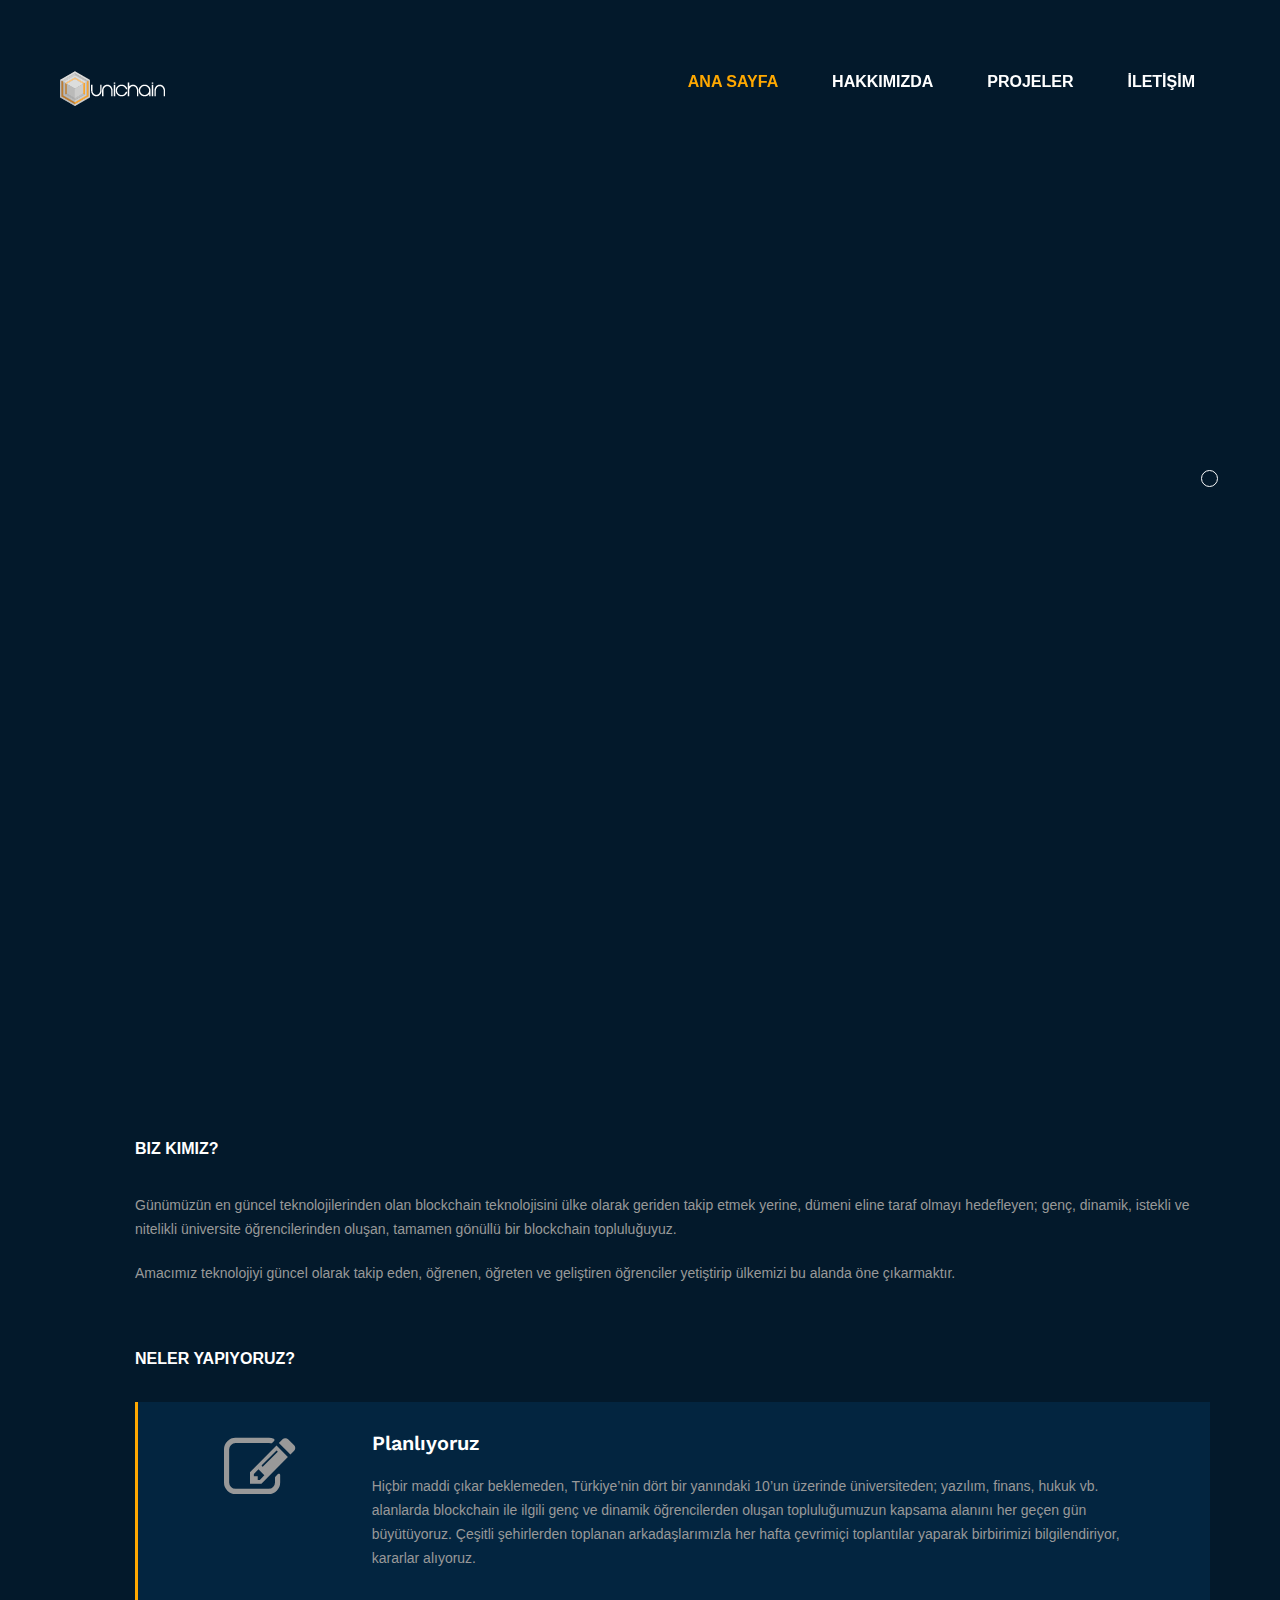
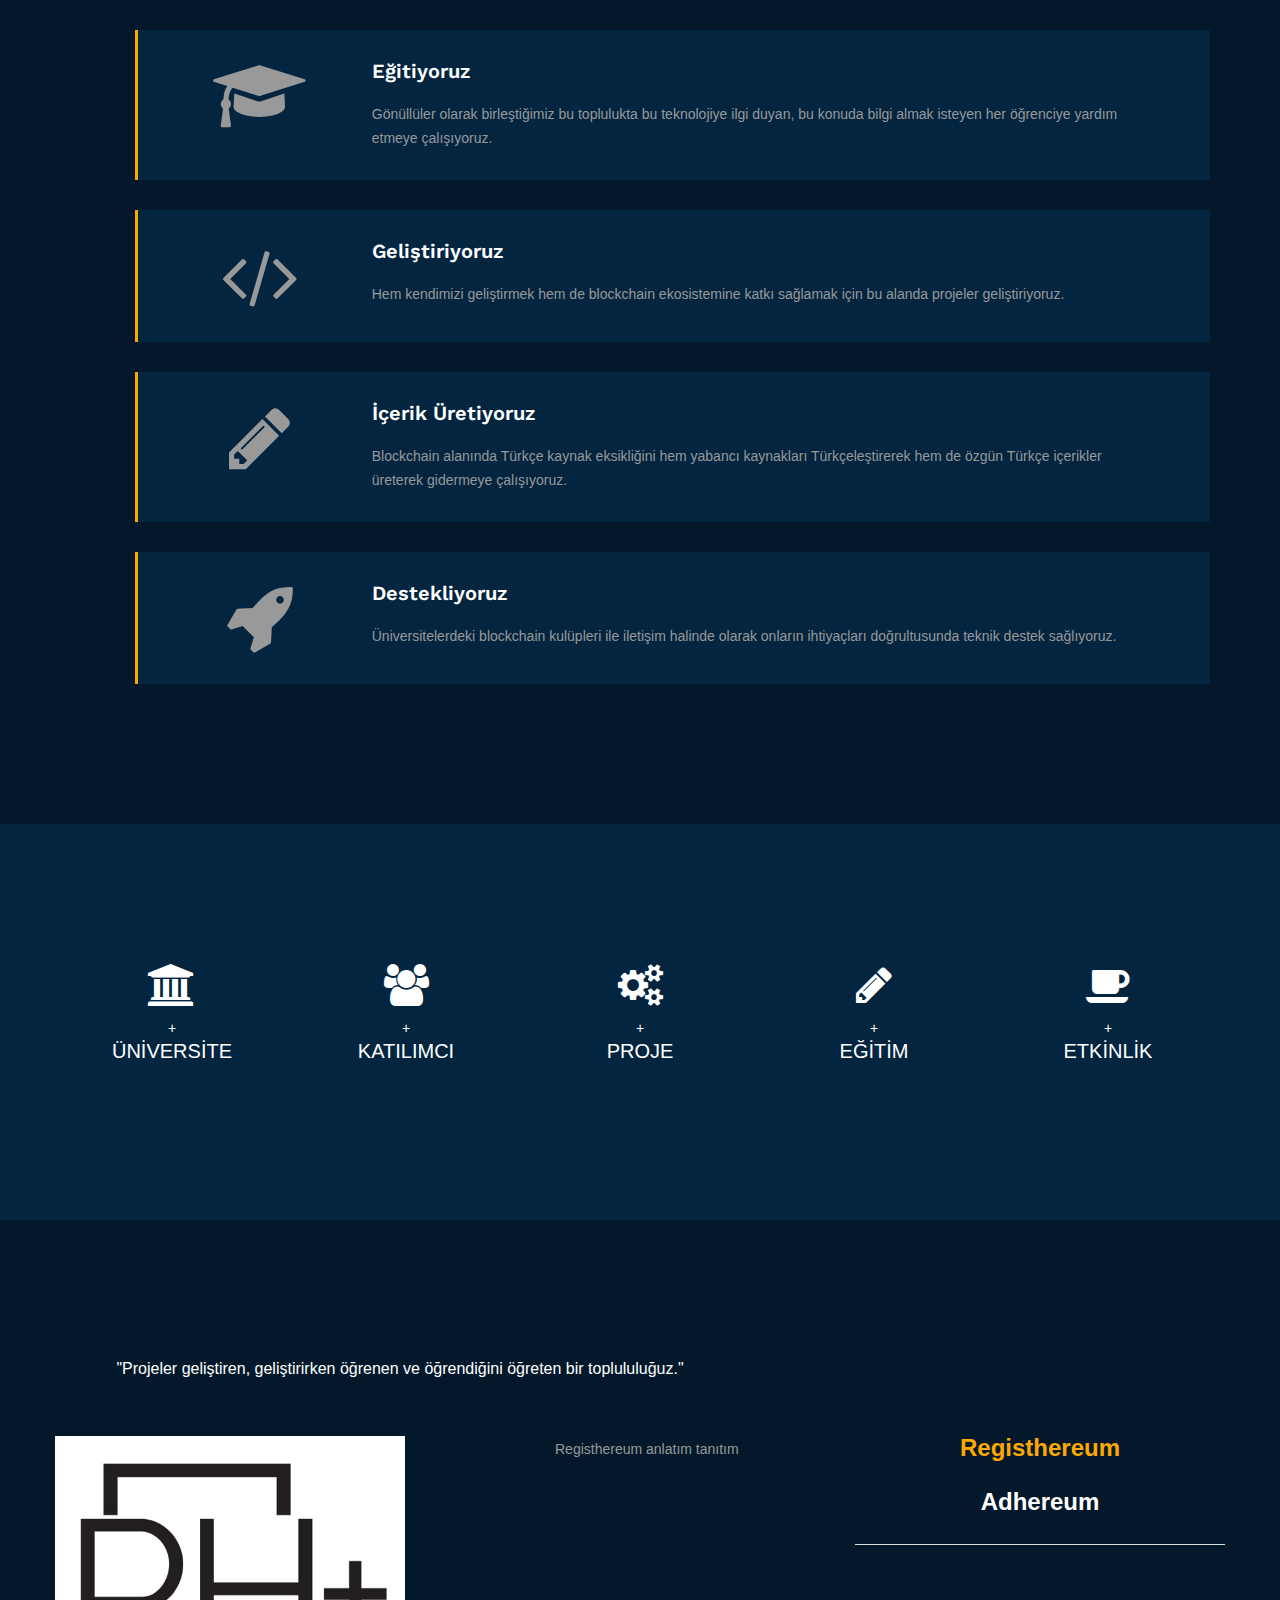
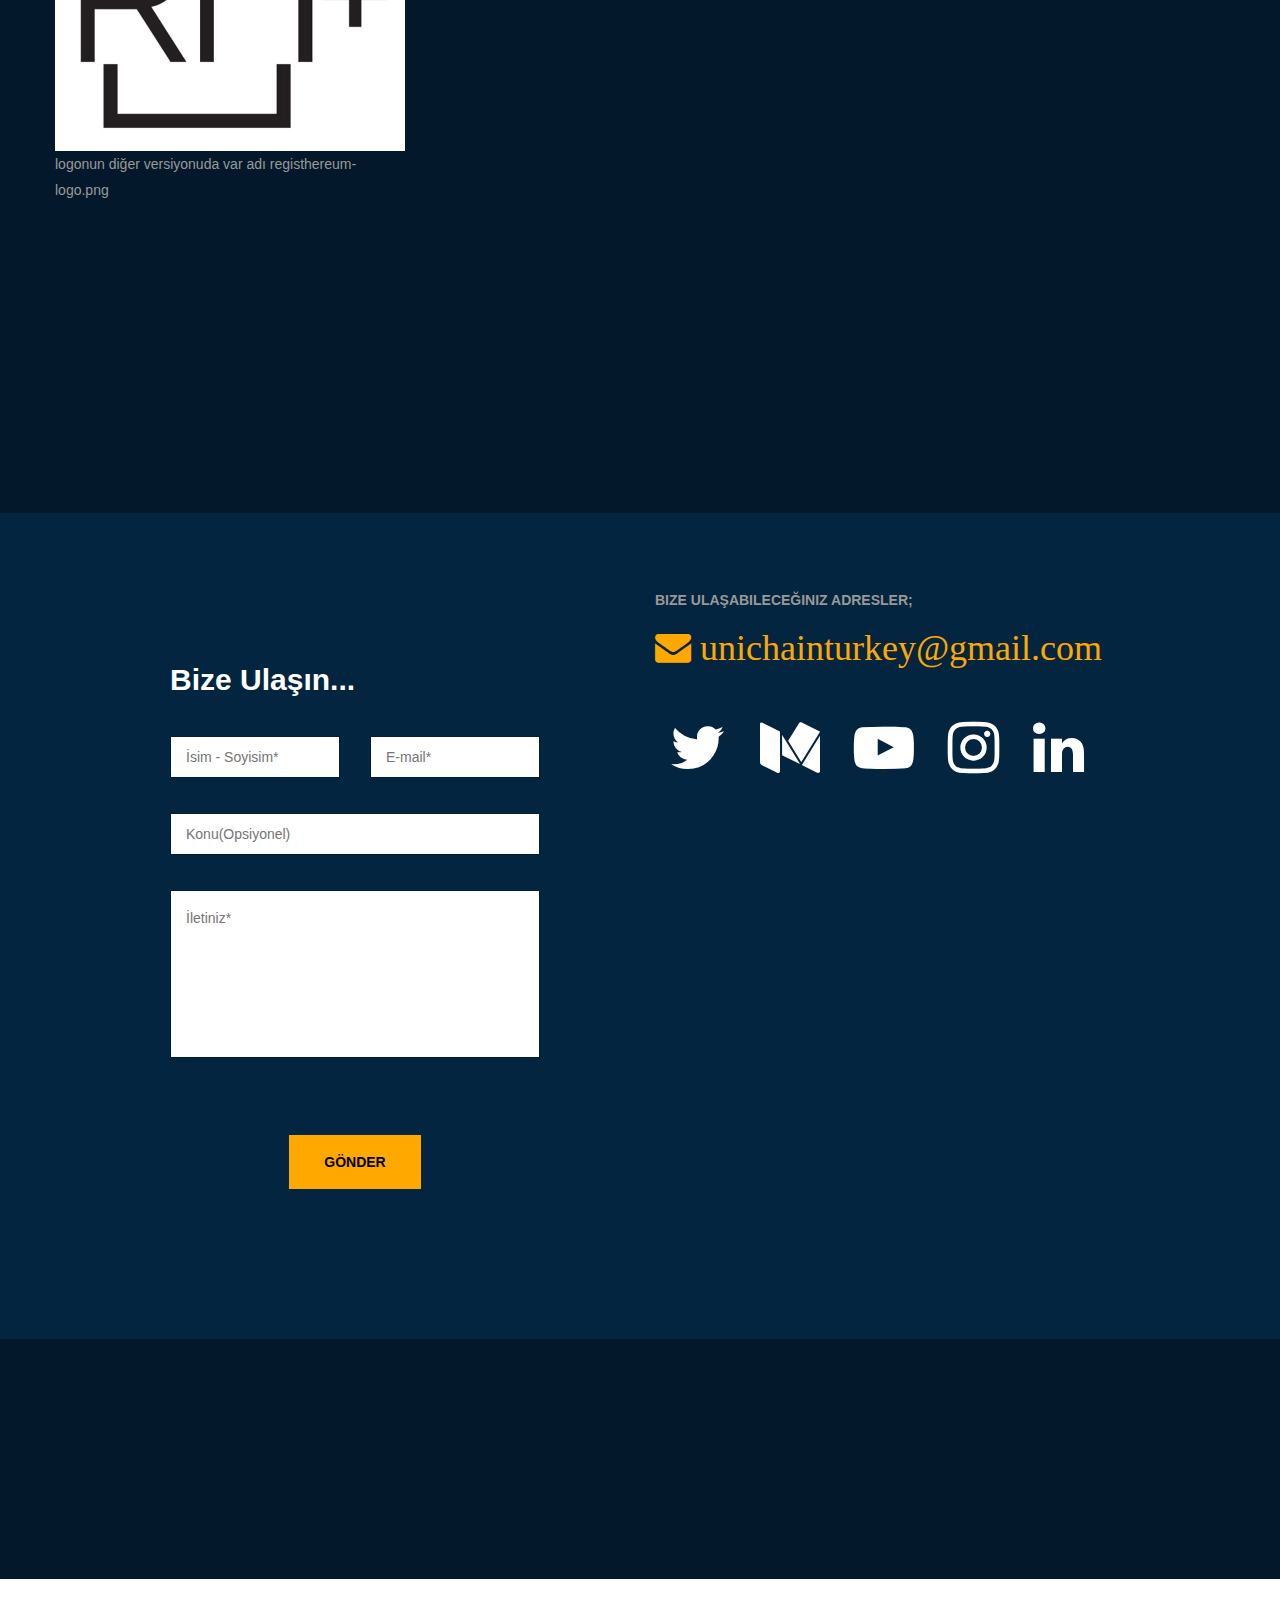
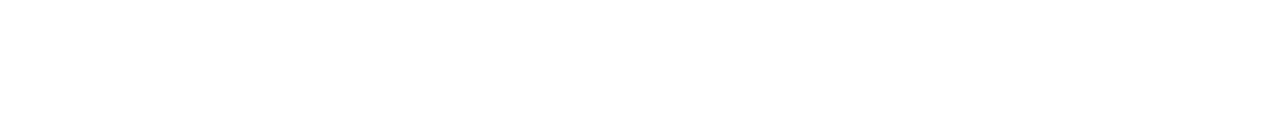
<file: index.html>
<!DOCTYPE html>
<html>

<head>
    <meta charset="UTF-8">
    <title>UniChain</title>
    <meta name="viewport" content="width=device-width, initial-scale=1.0">
    <meta name="description" content="" />
    <meta name="keywords" content="" />
    <link rel="stylesheet" type="text/css" href="static/css/animate.css">
    <link rel="stylesheet" type="text/css" href="static/css/bootstrap.min.css">
    <link rel="stylesheet" type="text/css" href="static/revolution/css/settings.css">
    <link rel="stylesheet" type="text/css" href="static/revolution/css/navigation.css">
    <link rel="stylesheet" href="https://cdn.linearicons.com/free/1.0.0/icon-font.min.css">
    <link rel="stylesheet" type="text/css" href="static/css/ionicons.min.css">
    <link rel="stylesheet" type="text/css" href="static/lib/slick/slick.css">
    <link rel="stylesheet" type="text/css" href="static/lib/slick/slick-theme.css">
    <link rel="stylesheet" type="text/css" href="static/css/font-awesome.min.css">
    <link rel="stylesheet" type="text/css" href="static/css/dark-color.css">
    <link rel="stylesheet" type="text/css" href="static/css/style.css">
    <link rel="stylesheet" type="text/css" href="static/css/responsive.css">
    <link rel="icon" type="image/png" href="static/images/unichain.jpg">
</head>

<body>
    <div class="page-loading">
        <div class="thecube">
            <div class="cube c1"></div>
            <div class="cube c2"></div>
            <div class="cube c4"></div>
            <div class="cube c3"></div>
        </div>
    </div>
    <!--page-loading end-->
    <div class="wrapper">
        <header class="pb full stick">
            <div class="header-bar">
                <div class="logo">
                    <a href="#" title=""><img src="static/images/logo.png" alt=""></a>
                </div>
                <!--logo end-->
                <div class="mobile-menu-btn">
                    <a href="#" title="" class="open-menu"><i class="fa fa-bars"></i></a>
                </div>
                <!--mobile-menu-btn end-->
                <!--<div class="select-language">-->
                <!--<ul>-->
                <!--<li class="active"><a href="#" title="">TR</a></li>-->
                <!--<li><a href="#" title="">ENG</a></li>-->
                <!--</ul>-->
                <!--</div>&lt;!&ndash;select-language end&ndash;&gt;-->
                <nav>
                    <ul>
                        <li>
                            <a class="active" href="#" title="">ANA SAYFA</a>
                        </li>
                        <!--<li><a href="#" title="">Blog</a>-->
                        <!--</li>-->
                        <li>
                            <a href="#whoIam" title="">HAKKIMIZDA</a>
                        </li>
                        <li>
                            <a href="#projects" title="">PROJELER</a>
                        </li>
                        <!-- <li> -->
                            <!-- <a href="#latest" title="">GELİŞMELER</a> -->
                        <!-- </li> -->
                        <li>
                            <a href="#knock-knock" title="">İLETİŞİM</a>
                        </li>
                    </ul>
                </nav>
                <!--nav end-->
            </div>
            <!--header-bar end-->
        </header>
        <div class="responsive-mobile-menu">
            <a title="" class="close-menu">
																					<i class="ion-close"></i>
																				</a>
            <ul>
                <li>
                    <a href="#" title="">ANA SAYFA</a>
                </li>
                <li>
                    <a href="#whoIam" title="">HAKKIMIZDA</a>
                </li>
                <li>
                    <a href="#projects" title="">PROJELER</a>
                </li>
                <!-- <li> -->
                    <!-- <a href="#latest" title="">GELİŞMELER</a> -->
                <!-- </li> -->
                <li>
                    <a href="#knock-knock" title="">İLETİŞİM</a>
                </li>
            </ul>
        </div>
        <!--responsive-mobile-menu end-->
        <section class="main-slider hp3">
            <div class="container">
                <div id="rev_slider_476_1_wrapper" class="rev_slider_wrapper fullscreen-container" data-alias="christmas-snow-scene" data-source="gallery" style="background-color:transparent;padding:0;">
                    <!-- START REVOLUTION SLIDER 5.3.0.2 fullscreen mode -->
                    <div id="rev_slider_476_1" class="rev_slider" style="display:none;" data-version="5.3.0.2">
                        <ul>
                            <!-- SLIDE  -->
                            <li data-index="rs-1648" data-transition="fade" data-slotamount="default" data-hideafterloop="0" data-hideslideonmobile="off" data-easein="default" data-easeout="default" data-masterspeed="1000" data-thumb="images/slider_banner.jpg" data-rotate="0" data-saveperformance="off"
                                data-title="Slide" data-param1="" data-param2="" data-param3="" data-param4="" data-param5="" data-param6="" data-param7="" data-param8="" data-param9="" data-param10="" data-description="">
                                <!-- MAIN IMAGE -->
                                <img src="static/images/bg-1.png" alt="" data-bgposition="center center" data-bgfit="cover" data-bgrepeat="no-repeat" data-bgparallax="" class="rev-slidebg" data-no-retina>
                                <!-- LAYERS -->
                                <!-- LAYER NR. 1 -->
                                <div class="tp-caption lyr2 tp-resizeme" id="slide-1648-layer-5" data-x="left" data-hoffset="0" data-y="center" data-voffset="-135" data-width="['auto']" data-height="['auto']" data-type="text" data-responsive_offset="on" data-frames='[{"from":"y:[100%];z:0;rX:0deg;rY:0;rZ:0;sX:1;sY:1;skX:0;skY:0;","mask":"x:0px;y:0px;s:inherit;e:inherit;","speed":1500,"to":"o:1;","delay":700,"ease":"Power3.easeOut"},{"delay":"wait","speed":1000,"to":"opacity:0;","ease":"nothing"}]'
                                    data-paddingtop="[0,0,0,0]" data-paddingright="[0,0,0,0]" data-paddingbottom="[0,0,0,0]" data-paddingleft="[0,0,0,0]" data-start="200" data-splitin="chars" data-splitout="none" data-elementdelay="0.04" style="">"UniChain"
                                </div>
                                <!-- LAYER NR. 2 -->
                                <div class="tp-caption lyr1 tp-resizeme" id="slide-1648-layer-6" data-x="left" data-hoffset="0" data-y="center" data-voffset="0" data-width="['auto']" data-height="['auto']" data-type="text" data-responsive_offset="on" data-frames='[{"from":"y:[100%];z:0;rX:0deg;rY:0;rZ:0;sX:1;sY:1;skX:0;skY:0;","mask":"x:0px;y:0px;s:inherit;e:inherit;","speed":1500,"to":"o:1;","delay":1000,"ease":"Power3.easeOut"},{"delay":"wait","speed":1000,"to":"opacity:0;","ease":"nothing"}]'
                                    data-paddingtop="[50,0,0,0]" data-paddingright="[0,0,0,0]" data-paddingbottom="[10,10,10,10]" data-paddingleft="[0,0,0,0]" data-start="2000" data-splitin="chars" data-splitout="none" data-elementdelay="0.06" style="font-size: 30px;
										           line-height:1.6;
												 ">
                                    Ünİversİteler Arası Blockchaİn Topluluğu

                                </div>
                            </li>
                            <!-- SLIDE  -->
                        </ul>
                    </div>
                </div>
                <!--<div class="company-properties">-->
                <!--<div class="follow-our">-->
                <!--<h4>Takip Edin</h4>-->
                <!--<ul>-->
                <!--<li><a href="#" title="">YouTube</a></li>-->
                <!--<li><a href="#" title="">Twitter</a></li>-->
                <!--<li><a href="#" title="">instagram+</a></li>-->
                <!--</ul>-->
                <!--</div>&lt;!&ndash;follow-our end&ndash;&gt;-->
                <!--<div class="more-properties">-->
                <!--<ul>-->
                <!--<li><h3>Teknoloji adına her şey<br /> burada!</h3></li>-->
                <!--<li><h3>Burası üretmek İsteyenlerİn<br /> yerİ.</h3></li>-->
                <!--<li><h3>Sen de gel ve hemen<br /> aramıza katıl!</h3></li>-->
                <!--</ul>-->
                <!--</div>&lt;!&ndash;more-properties end&ndash;&gt;-->
                <!--</div>&lt;!&ndash;company-properties end&ndash;&gt;-->
            </div>
        </section>
        <!--main-slider end-->
        <!--
			hakkımızda
			component
			olması
			kesin
			değil
			-->
        <section id="whoIam">
            <div class="block3">
                <div class="container">
                    <div class="our-info-details">
                        <div class="row">
                            <div class="col">
                                <div class="who-we-are">
                                    <h3 class="sm-title">Biz Kimiz?</h3>
                                    <p>
                                        Günümüzün en güncel teknolojilerinden olan blockchain teknolojisini ülke olarak geriden takip etmek yerine, dümeni eline taraf olmayı hedefleyen; genç, dinamik, istekli ve nitelikli üniversite öğrencilerinden oluşan, tamamen gönüllü bir blockchain topluluğuyuz.
                                    </p>
                                    <p>
                                        Amacımız teknolojiyi güncel olarak takip eden, öğrenen, öğreten ve geliştiren öğrenciler yetiştirip ülkemizi bu alanda öne çıkarmaktır.
                                    </p>
                                    <h3 class="sm-title">Neler Yapıyoruz?</h3>
                                    <div class="our-features">
                                        <div class="feature-icon">
                                            <i class="fa fa-edit" aria-hidden="true"></i>
                                        </div>
                                        <!--feature-icon end-->
                                        <div class="feature-info">
                                            <h3>Planlıyoruz</h3>
                                            <p>
                                                Hiçbir maddi çıkar beklemeden, Türkiye’nin dört bir yanındaki 10’un üzerinde üniversiteden; yazılım, finans, hukuk vb. alanlarda blockchain ile ilgili genç ve dinamik öğrencilerden oluşan topluluğumuzun kapsama alanını her geçen gün büyütüyoruz. Çeşitli
                                                şehirlerden toplanan arkadaşlarımızla her hafta çevrimiçi toplantılar yaparak birbirimizi bilgilendiriyor, kararlar alıyoruz.
                                            </p>
                                        </div>
                                        <!--feature-info end-->
                                    </div>
                                    <!--our-features end-->
                                    <div class="our-features">
                                        <div class="feature-icon">
                                            <i class="fa fa-graduation-cap" aria-hidden="true"></i>
                                        </div>
                                        <!--feature-icon end-->
                                        <div class="feature-info">
                                            <h3>Eğitiyoruz</h3>
                                            <p>
                                                Gönüllüler olarak birleştiğimiz bu toplulukta bu teknolojiye ilgi duyan, bu konuda bilgi almak isteyen her öğrenciye yardım etmeye çalışıyoruz.
                                            </p>
                                        </div>
                                        <!--feature-info end-->
                                    </div>
                                    <!--our-features end-->
                                    <div class="our-features">
                                        <div class="feature-icon">
                                            <i class="fa fa-code" aria-hidden="true"></i>
                                        </div>
                                        <!--feature-icon end-->
                                        <div class="feature-info">
                                            <h3>Geliştiriyoruz</h3>
                                            <p>
                                                Hem kendimizi geliştirmek hem de blockchain ekosistemine katkı sağlamak için bu alanda projeler geliştiriyoruz.
                                            </p>
                                        </div>
                                        <!--feature-info end-->
                                    </div>
                                    <!--our-features end-->
                                    <div class="our-features">
                                        <div class="feature-icon">
                                            <i class="fa fa-pencil" aria-hidden="true"></i>
                                        </div>
                                        <!--feature-icon end-->
                                        <div class="feature-info">
                                            <h3>İçerik Üretiyoruz</h3>
                                            <p>
                                                Blockchain alanında Türkçe kaynak eksikliğini hem yabancı kaynakları Türkçeleştirerek hem de özgün Türkçe içerikler üreterek gidermeye çalışıyoruz.
                                            </p>
                                        </div>
                                        <!--feature-info end-->
                                    </div>
                                    <!--our-features end-->
                                    <div class="our-features">
                                        <div class="feature-icon">
                                            <i class="fa fa-rocket" aria-hidden="true"></i>
                                        </div>
                                        <!--feature-icon end-->
                                        <div class="feature-info">
                                            <h3>Destekliyoruz</h3>
                                            <p>
                                                Üniversitelerdeki blockchain kulüpleri ile iletişim halinde olarak onların ihtiyaçları doğrultusunda teknik destek sağlıyoruz.
                                            </p>
                                        </div>
                                        <!--feature-info end-->
                                    </div>
                                    <!--our-features end-->
                                </div>
                                <!--who-we-are end-->
                            </div>
                        </div>
                    </div>
                    <!--our-info3 end-->
                </div>
            </div>
        </section>
        <section id="stats">
            <div class="block no-padding">
                <div class="partners-section">
                    <!-- <div class="container"> -->
                    <!-- <ul class="partner-carousel"> -->
                    <!-- <div class="counter counter-lined"><span data-from="100" data-to="846" data-refresh-interval="50" data-speed="2000"></span>K+</div> -->
                    <!-- <p style="font-size: 30px">+13 üniversite</p> -->
                    <!-- <p style="font-size: 30px">+50 katılımcı</p> -->
                    <!-- <p style="font-size: 30px">+3 proje</p> -->
                    <!-- <p style="font-size: 30px">+3 eğitim</p> -->
                    <!-- <p style="font-size: 30px">+2 etkinlik</p> -->
                    <!-- </ul> -->
                    <!-- </div> -->
                    <div class="container ">
                        <div class="row">
                            <div class="col" style="text-align:center">
                                <div class="col_one_fourth nobottommargin center" data-animate="bounceIn" data-delay="200">
                                    <i class="fa fa-university fa-3x" style="color:white; padding-bottom:10px"></i>
                                    <div style="color:white" class="counter counter-lined">
                                        <span data-from="0" data-to="13" data-refresh-interval="50" data-speed="2000"></span>+
                                    </div>
                                    <h5 style="color:white; padding-bottom:10px">ÜNİVERSİTE</h5>
                                </div>
                            </div>
                            <div class="col" style="text-align:center">
                                <div class="col_one_fourth nobottommargin center" data-animate="bounceIn" data-delay="200">
                                    <i class="fa fa-users fa-3x" style="color:white; padding-bottom:10px"></i>
                                    <div style="color:white" class="counter counter-lined">
                                        <span data-from="0" data-to="50" data-refresh-interval="100" data-speed="2500"></span>+
                                    </div>
                                    <h5 style="color:white; padding-bottom:10px">KATILIMCI</h5>
                                </div>
                            </div>
                            <div class="col" style="text-align:center">
                                <div class="col_one_fourth nobottommargin center" data-animate="bounceIn" data-delay="300">
                                    <i class="fa fa-cogs fa-3x" style="color:white; padding-bottom:10px"></i>
                                    <div style="color:white" class="counter counter-lined">
                                        <span data-from="0" data-to="3" data-refresh-interval="25" data-speed="3500"></span>+
                                    </div>
                                    <h5 style="color:white; padding-bottom:10px">PROJE</h5>
                                </div>
                            </div>
                            <div class="col" style="text-align:center">
                                <div class="col_one_fourth nobottommargin center col_last" data-animate="bounceIn" data-delay="300">
                                    <i class="fa fa-pencil fa-3x" style="color:white; padding-bottom:10px"></i>
                                    <div style="color:white" class="counter counter-lined">
                                        <span data-from="0" data-to="3" data-refresh-interval="30" data-speed="2700"></span>+
                                    </div>
                                    <h5 style="color:white; padding-bottom:10px">EĞİTİM</h5>
                                </div>
                            </div>
                            <div class="col" style="text-align:center">
                                <div class="col_one_fourth nobottommargin center col_last" data-animate="bounceIn" data-delay="300">
                                    <i class="fa fa-coffee fa-3x" style="color:white; padding-bottom:10px"></i>
                                    <div style="color:white" class="counter counter-lined">
                                        <span data-from="0" data-to="2" data-refresh-interval="30" data-speed="2700"></span>+
                                    </div>
                                    <h5 style="color:white; padding-bottom:10px">ETKİNLİK</h5>
                                </div>
                            </div>
                        </div>
                    </div>
                </div>
                <!--partners-section end-->
            </div>
        </section>
        <!--
			Burası
			Projeler
			componenti
			-->
        <section id="projects">
            <div class="block3">
                <div class="fixed-bg bg1"></div>
                <div class="container2">
                    <div class="building-gallery-tab">
                        <div class="gallery-tabs-head">
                            <h4>"Projeler geliştiren, geliştirirken öğrenen ve öğrendiğini öğreten bir toplululuğuz."</h4>
                            <!-- <a href="#" title="">Tüm projeleri görüntüle <i class="fa fa-angle-right"></i></a> -->
                        </div>
                        <!--gallery-tabs-head end-->
                        <div class="gallery-tab-contents">
                            <div class="row">
                                <div class="col-lg-4 col-md-8">
                                    <div class="locations-images">
                                        <div class="location-img current" id="tab-1">
                                            <img src="static/images/registhereum-logo2.jpg" alt="">
                                            <p> logonun diğer versiyonuda var adı registhereum-logo.png </p>
                                        </div>
                                        <!--location-img end-->
                                        <div class="location-img " id="tab-2">
                                            <img src="static/images/adhereum-logo.png" alt="">
                                        </div>
                                        <!--location-img end-->
                                        <div class="location-img" id="tab-3">
                                            <img src="static/images/adhereum-logo.png" alt="">
                                        </div>
                                        <!--location-img end-->
                                        <div class="location-img" id="tab-4">
                                            <img src="static/images/unichain.png" alt="">
                                        </div>
                                        <!--location-img end-->
                                    </div>
                                    <!--locations-images end-->
                                </div>
                                <div class="col-lg-4 col-md-8">
                                    <div class="locations-info">
                                        <!-- <div class="location-info current" id="tab-1"> -->
                                            <!-- <p>1 Smart kontratlar ile sponsorluk işlemleri için geliştirilmiş web uygulaması.</p> -->
                                        <!-- </div> -->
                                        <!-- <div class="location-info" id="tab-2"> -->
                                            <!-- <p>2 Smart kontratlar ile sponsorluk işlemleri için geliştirilmiş web uygulaması.</p> -->
                                        <!-- </div> -->
										
										<div class="tab-content">
                                                <div class="tab-pane active location-info " id="Registhereum-r"><p>Registhereum anlatım tanıtım</p></div>
                                                <div class="tab-pane location-info" id="Adhereum-r"><p>Adhereum anlatım tanıtım masndamçdnaçösdnasödnasmdnasmdnamsdn</p></div>
                                            </div>
										
                                    </div>
                                    <!--locations-images end-->
                                </div>
                                <div class="col-lg-4 col-md-4">
                                    <div class="locations-list">
                                        										
										<ul class="nav nav-tabs tabs-right">
                                                <li class="current" data-tab="tab-1" href="#Registhereum-r" data-toggle="tab">Registhereum</li>
                                                <li data-tab="tab-2" href="#Adhereum-r" data-toggle="tab">Adhereum</li>
                                            </ul>
										
                                        <!-- <ul> -->
                                            <!-- <li class="current" data-tab="tab-1">Registhereum</li> -->
                                            <!-- <li data-tab="tab-2">Adhereum</li> -->
                                            <!-- <li data-tab="tab-3">Adhereum</li> -->
                                            <!-- <li data-tab="tab-4">Proje - 4</li> -->
                                        <!-- </ul> -->
                                    </div>
                                    <!--locations-list end-->
                                </div>
                            </div>
                        </div>
                        <!--gallery-tab-content end-->
                    </div>
                    <!--building-gallery-tab end-->
                </div>
            </div>
        </section>
        <!--
			Burası
			partnerler
			componenti
			-->
        <!-- <section id="supports"> -->
        <!-- <div class="block no-padding"> -->
        <!-- <div class="partners-section"> -->
        <!-- <div class="container"> -->
        <!-- <ul class="partner-carousel"> -->
        <!-- <li><a href="#" title=""><img src="http://via.placeholder.com/140x71" alt=""></a></li> -->
        <!-- <li><a href="#" title=""><img src="http://via.placeholder.com/150x71" alt=""></a></li> -->
        <!-- <li><a href="#" title=""><img src="http://via.placeholder.com/105x71" alt=""></a></li> -->
        <!-- <li><a href="#" title=""><img src="http://via.placeholder.com/95x71" alt=""></a></li> -->
        <!-- <li><a href="#" title=""><img src="http://via.placeholder.com/128x71" alt=""></a></li> -->
        <!-- <li><a href="#" title=""><img src="http://via.placeholder.com/140x71" alt=""></a></li> -->
        <!-- <li><a href="#" title=""><img src="http://via.placeholder.com/150x71" alt=""></a></li> -->
        <!-- <li><a href="#" title=""><img src="http://via.placeholder.com/105x71" alt=""></a></li> -->
        <!-- <li><a href="#" title=""><img src="http://via.placeholder.com/95x71" alt=""></a></li> -->
        <!-- <li><a href="#" title=""><img src="http://via.placeholder.com/128x71" alt=""></a></li> -->
        <!-- </ul> -->
        <!-- </div> -->
        <!-- </div> -->
        <!-- 
																								<!--partners-section end-->
        <!-- </div> -->
        <!-- </section> -->
        <!--
			Burası
			feeds
			componenti
			içeriği
			-->
        <!-- <section id="latest"> -->
        <!-- <div class="block no-padding pd-rs"> -->
        <!-- <div class="posts-sec st3 bd-df"> -->
        <!-- <div class="row"> -->
        <!-- <div class="col-lg-3 col-md-4 col-sm-6"> -->
        <!-- <div class="post"> -->
        <!-- <div class="post-img"> -->
        <!-- <img src="http://via.placeholder.com/480x432" alt=""> -->
        <!-- </div> -->
        <!-- <div class="post-details"> -->
        <!-- <ul class="post-info"> -->
        <!-- <li><span>Tarih</span></li> -->
        <!-- <li><a href="#" title="">Admin</a></li> -->
        <!-- </ul> -->
        <!-- <h3><a href="#" title="">Haber Başlığı</a></h3> -->
        <!-- </div> -->
        <!-- </div> -->
        <!-- 
																								<!--post end-->
        <!-- </div> -->
        <!-- <div class="col-lg-3 col-md-4 col-sm-6"> -->
        <!-- <div class="post"> -->
        <!-- <div class="post-img"> -->
        <!-- <img src="http://via.placeholder.com/480x432" alt=""> -->
        <!-- </div> -->
        <!-- <div class="post-details"> -->
        <!-- <ul class="post-info"> -->
        <!-- <li><span>Tarih</span></li> -->
        <!-- <li><a href="#" title="">Ömer AKSU</a></li> -->
        <!-- </ul> -->
        <!-- <h3><a href="#" title="">Haber Başlığı</a></h3> -->
        <!-- </div> -->
        <!-- </div> -->
        <!-- 
																								<!--post end-->
        <!-- </div> -->
        <!-- <div class="col-lg-3 col-md-4 col-sm-6"> -->
        <!-- <div class="post"> -->
        <!-- <div class="post-img"> -->
        <!-- <img src="http://via.placeholder.com/480x432" alt=""> -->
        <!-- </div> -->
        <!-- <div class="post-details"> -->
        <!-- <ul class="post-info"> -->
        <!-- <li><span>Tarih</span></li> -->
        <!-- <li><a href="#" title="">Şafak KAYRAN</a></li> -->
        <!-- </ul> -->
        <!-- <h3><a href="#" title="">Haber Başlığı</a></h3> -->
        <!-- </div> -->
        <!-- </div> -->
        <!-- 
																								<!--post end-->
        <!-- </div> -->
        <!-- <div class="col-lg-3 col-md-4 col-sm-6"> -->
        <!-- <div class="post"> -->
        <!-- <div class="post-img"> -->
        <!-- <img src="http://via.placeholder.com/480x432" alt=""> -->
        <!-- </div> -->
        <!-- <div class="post-details"> -->
        <!-- <ul class="post-info"> -->
        <!-- <li><span>Tarih</span></li> -->
        <!-- <li><a href="#" title="">Fatih ALTUNTAŞ</a></li> -->
        <!-- </ul> -->
        <!-- <h3><a href="#" title="">Haber Başlığı</a></h3> -->
        <!-- </div> -->
        <!-- </div> -->
        <!-- 
																								<!--post end-->
        <!-- </div> -->
        <!-- </div> -->
        <!-- </div> -->
        <!-- </div> -->
        <!-- </section> -->
        <!--
			Burası
			iletişim
			componenti
			içeriği
			-->
        <section id="knock-knock">
            <div class="contact-info-sec">
                <div>
                    <div class="cntct-details">
                        <div class="row">
                            <div class="col-lg-6">
                                <div class="contact-form-sec">
                                    <h3>Bize Ulaşın...</h3>
                                    <p class="success alert alert-success" id="success" style="display:none;"></p>
                                    <p class="error alert alert-danger" id="error" style="display:none;"></p>
                                    <form name="contact_form_3" action="mail.php" id="contact_form_3" method="post">
                                        <input type="hidden" name="axn" value="contact_3">
                                        <div class="row">
                                            <div class="col-lg-6">
                                                <input type="text" name="name" id="name" placeholder="İsim - Soyisim*">
                                            </div>
                                            <div class="col-lg-6">
                                                <input type="text" name="email" id="email" placeholder="E-mail*">
                                            </div>
                                            <div class="col-lg-12">
                                                <input type="text" name="subject" placeholder="Konu(Opsiyonel)">
                                            </div>
                                            <div class="col-lg-12">
                                                <textarea name="description" id="description" placeholder="İletiniz*"></textarea>
                                            </div>
                                            <div class="col-lg-12 text-center">
                                                <button type="button" id="submit">GÖNDER</button>
                                            </div>
                                        </div>
                                    </form>
                                </div>
                                <!--contact-form-sec end-->
                            </div>
                            <div class="col-lg-6">
                                <div class="contact-more-info">
                                    <h5>Bize ulaşabileceğiniz adresler;</h5>
                                    <h2>
                                        <a href=" mailto:unichainturkey@gmail.com" <i class="fa fa-envelope"></i>  unichainturkey@gmail.com 
																																				</a>
                                    </h2>
                                </div>
                                <!--contact-more-info end-->
                                <ul class="footer-social-links">
                                    <li>
                                        <a href="#" title="">
																																					<i class="fa fa-twitter fa-3x"></i>
																																				</a>
                                    </li>
                                    <li>
                                        <a href="#" title="">
																																					<i class="fa fa-medium fa-3x"></i>
																																				</a>
                                    </li>
                                    <li>
                                        <a href="#" title="">
																																					<i class="fa fa-youtube-play fa-3x"></i>
																																				</a>
                                    </li>
                                    <li>
                                        <a href="#" title="">
																																					<i class="fa fa-instagram fa-3x"></i>
																																				</a>
                                    </li>
                                    <li>
                                        <a href="#" title="">
																																					<i class="fa fa-linkedin fa-3x"></i>
																																				</a>
                                    </li>
                                </ul>
                            </div>
                        </div>
                    </div>
                    <!--cntct-details end-->
                    <!-- <div class="contact-form-sec"><h3>Bize Ulaşın...</h3><p class="success alert alert-success" id="success" style="display:none;"></p><p class="error alert alert-danger" id="error" style="display:none;"></p><form name="contact_form_3" id="contact_form_3" method="post"><input type="hidden" name="axn" value="contact_3"><div class="row"><div class="col-lg-4"><input type="text" name="username" id="username" placeholder="İsim - Soyisim*"></div><div class="col-lg-4"><input type="text" name="email" id="email" placeholder="E-mail*"></div><div class="col-lg-4"><input type="text" name="subject" placeholder="Konu(Opsiyonel)"></div><div class="col-lg-12"><textarea name="description" id="description" placeholder="İletiniz*"></textarea></div><div class="col-lg-12 text-center"><button type="button" id="submit_3">GÖNDER</button></div></div></form></div>
																															<!--contact-form-sec end-->
                </div>
            </div>
            <!--contact-info-sec end-->
        </section>
        <footer>
            <div class="footer-style3">
                <div class="container" style="padding: 10px ">
                    <div class="row">
                        <div class="col">
                            <div class="container">
                                <div class="footer-logoo">
                                    <img src="static/images/footer-logo.png" alt="">
                                </div>
                            </div>
                        </div>
                        <div class="col">
                            <div class="container">
                                <div class="cpyright-text">
                                    <p>© 2018 UniChain</p>
                                </div>
                                <!--cpyright-text end-->
                            </div>
                        </div>
                        <div class="col">
                            <div class="container">
                                <ul class="footer-social-links">
                                    <li>
                                        <a href="#" title="">
																																						<i class="fa fa-twitter fa-lg "></i>
																																					</a>
                                    </li>
                                    <li>
                                        <a href="#" title="">
																																						<i class="fa fa-medium fa-lg"></i>
																																					</a>
                                    </li>
                                    <li>
                                        <a href="#" title="">
																																						<i class="fa fa-youtube-play fa-lg"></i>
																																					</a>
                                    </li>
                                    <li>
                                        <a href="#" title="">
																																						<i class="fa fa-instagram fa-lg"></i>
																																					</a>
                                    </li>
                                    <li>
                                        <a href="#" title="">
																																						<i class="fa fa-linkedin fa-lg"></i>
																																					</a>
                                    </li>
                                </ul>
                            </div>
                        </div>
                    </div>
                </div>
            </div>
        </footer>
    </div>
    <!--wrapper end-->
    <script type="text/javascript" src="static/js/jquery.min.js"></script>
    <script type="text/javascript" src="static/js/popper.js"></script>
    <script type="text/javascript" src="static/js/bootstrap.min.js"></script>
    <script type="text/javascript" src="static/lib/slick/slick.js"></script>
    <script type="text/javascript" src="static/js/html5lightbox.js"></script>
    <script type="text/javascript" src="static/js/jquery.js"></script>
    <script type="text/javascript" src="static/js/plugins.js"></script>
    <script type="text/javascript" src="static/js/functions.js"></script>
    <!-- REVOLUTION JS FILES -->
    <script type="text/javascript" src="static/revolution/js/jquery.themepunch.tools.min.js"></script>
    <script type="text/javascript" src="static/revolution/js/jquery.themepunch.revolution.min.js"></script>
    <!-- SLIDER REVOLUTION 5.0 EXTENSIONS -->
    <script type="text/javascript" src="static/revolution/js/revolution.extension.actions.min.js"></script>
    <script type="text/javascript" src="static/revolution/js/revolution.extension.carousel.min.js"></script>
    <script type="text/javascript" src="static/revolution/js/revolution.extension.kenburn.min.js"></script>
    <script type="text/javascript" src="static/revolution/js/revolution.extension.layeranimation.min.js"></script>
    <script type="text/javascript" src="static/revolution/js/revolution.extension.migration.min.js"></script>
    <script type="text/javascript" src="static/revolution/js/revolution.extension.navigation.min.js"></script>
    <script type="text/javascript" src="static/revolution/js/revolution.extension.parallax.min.js"></script>
    <script type="text/javascript" src="static/revolution/js/revolution.extension.slideanims.min.js"></script>
    <script type="text/javascript" src="static/revolution/js/revolution.extension.video.min.js"></script>
    <script type="text/javascript" src="static/revolution/js/revolution.initialize.js"></script>
    <script type="text/javascript" src="static/js/script.js"></script>
</body>

</html>
</file>
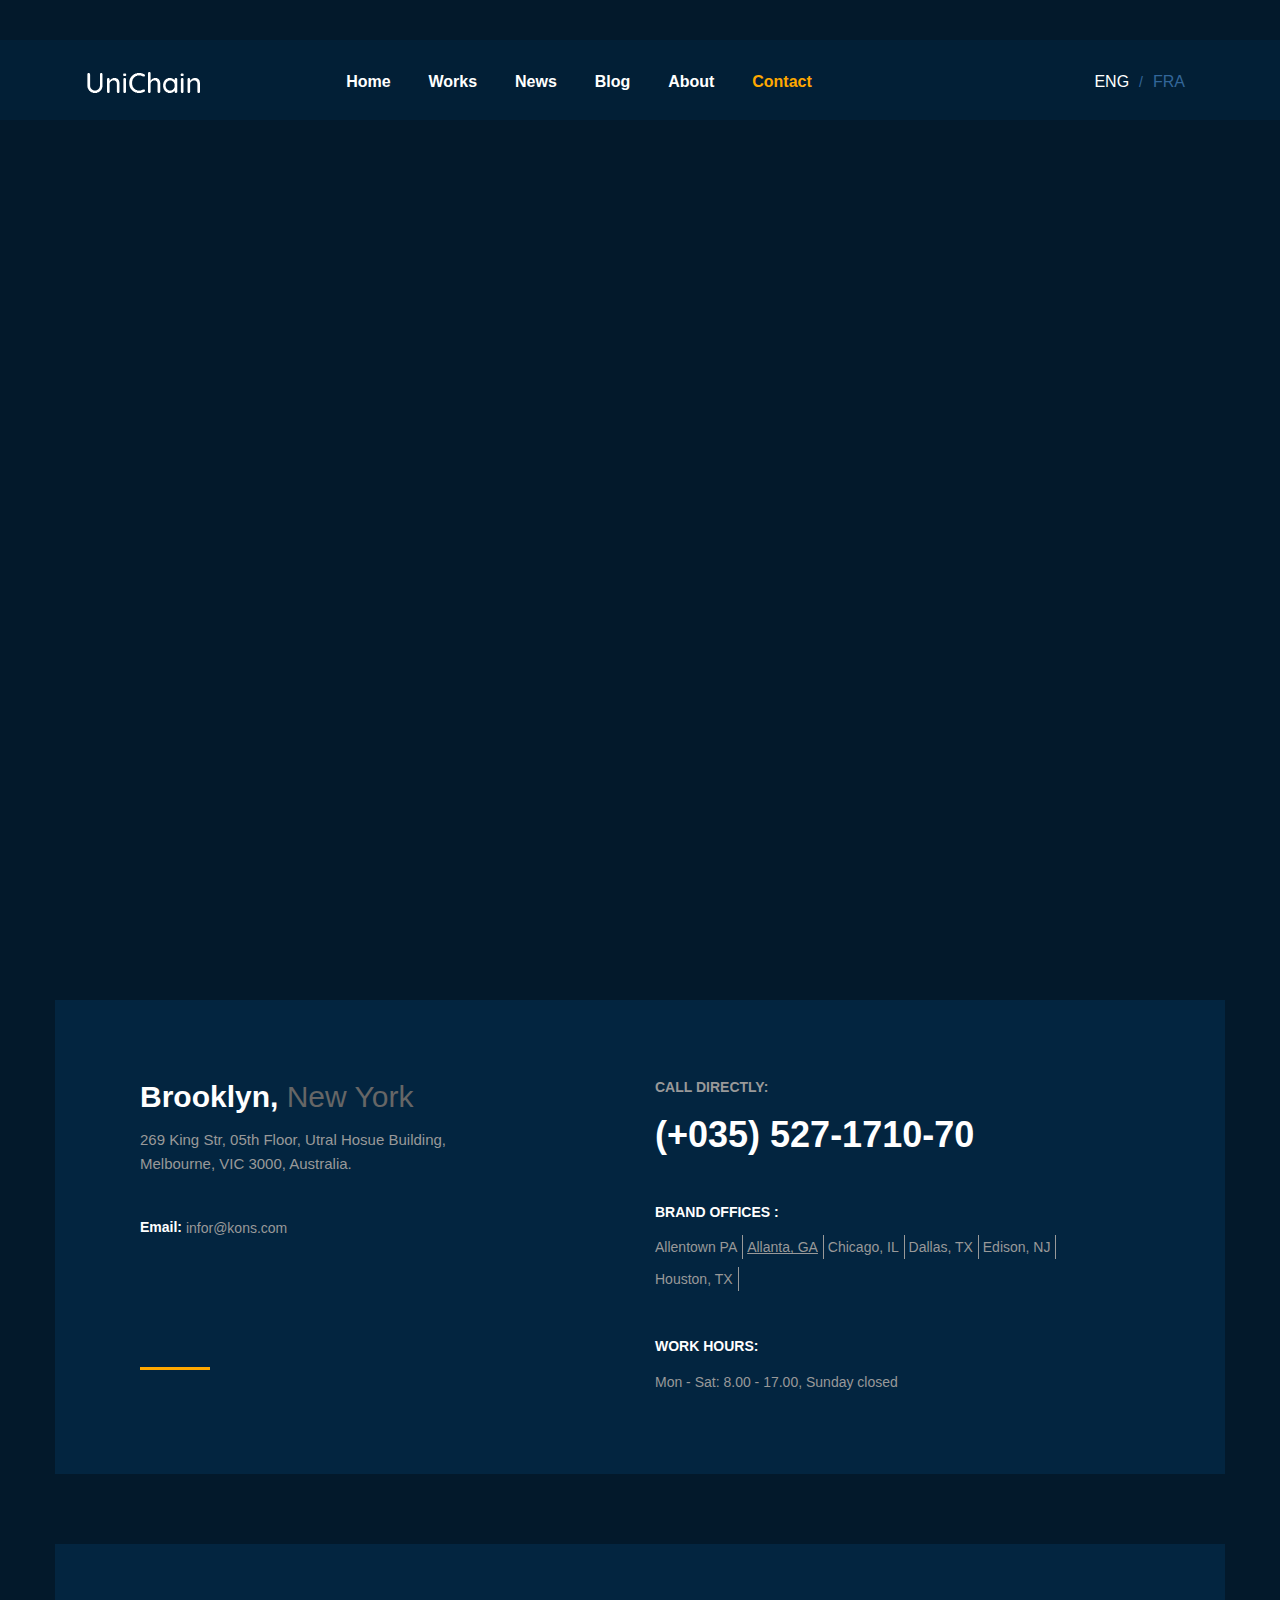
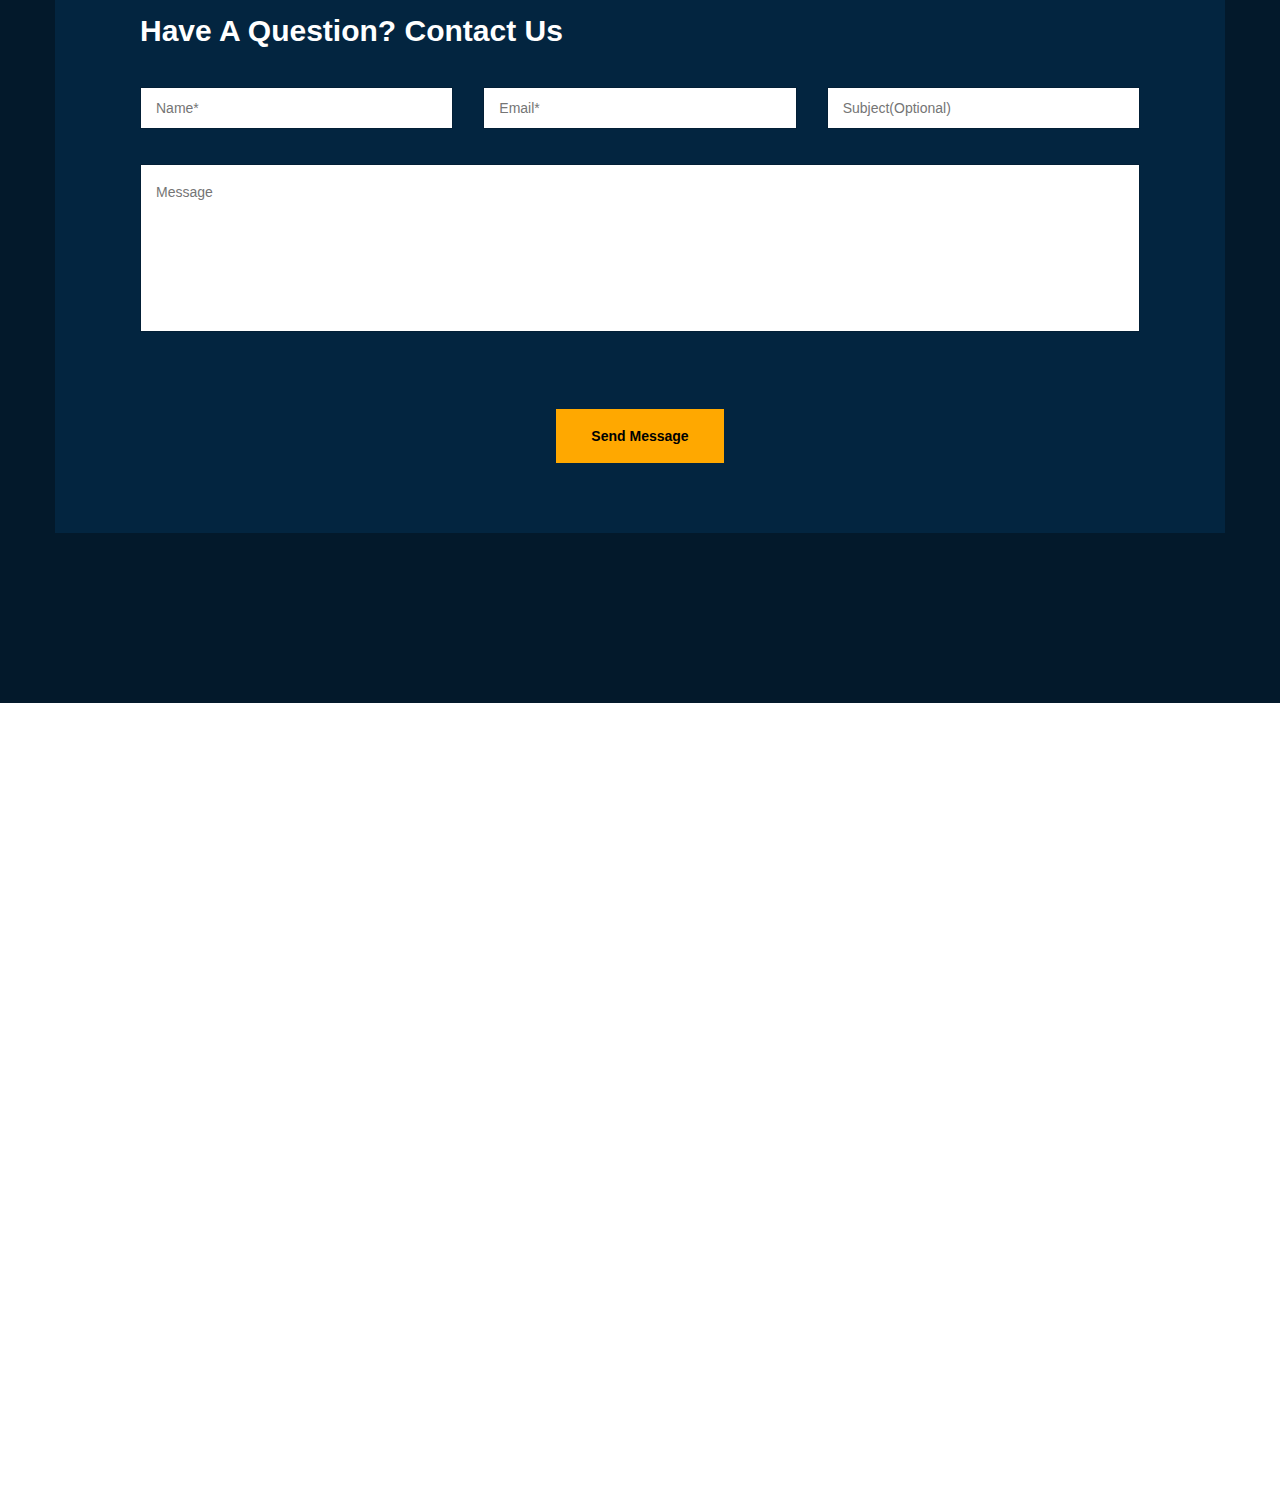
<file: contact.html>
<!DOCTYPE html>
<html>
<head>
<meta charset="UTF-8">
<title>Kons Construction Html Template</title>
<meta name="viewport" content="width=device-width, initial-scale=1.0">
<meta name="description" content="" />
<meta name="keywords" content="" />
<link rel="stylesheet" type="text/css" href="css/animate.css">
<link rel="stylesheet" type="text/css" href="css/bootstrap.min.css">
<link rel="stylesheet" href="https://cdn.linearicons.com/free/1.0.0/icon-font.min.css">
<link rel="stylesheet" type="text/css" href="css/font-awesome.min.css">
<link rel="stylesheet" type="text/css" href="css/ionicons.min.css">
<link rel="stylesheet" type="text/css" href="css/dark-color.css">
<link rel="stylesheet" type="text/css" href="css/style.css">
<link rel="stylesheet" type="text/css" href="css/responsive.css">
</head>

<body>


	<div class="page-loading">
		<div class="thecube">
			<div class="cube c1"></div>
			<div class="cube c2"></div>
			<div class="cube c4"></div>
			<div class="cube c3"></div>
		</div>
	</div><!--page-loading end-->

	<div class="wrapper">
		

		<header class="pb stick">
			<div class="hd_bar">
				<div class="container">
					<div class="header-bar">
						<div class="logo">
							<a href="#" title=""><img src="images/logo.png" alt=""></a>
						</div><!--logo end-->
						<nav>
							<ul>
								<li><a href="#" title="">Home</a>
									<ul>
										<li><a href="index.html" title="">Homepage 1</a></li>
										<li><a href="index2.html" title="">Homepage 2</a></li>
										<li><a href="index3.html" title="">Homepage 3</a></li>
									</ul>
								</li>
								<li><a href="#" title="">Works</a>
									<ul>
										<li><a href="works-grid.html" title="">Work Grid</a></li>
										<li><a href="work-masonary.html" title="">Work Masonary</a></li>
										<li><a href="works-parallax.html" title="">Works Parallax</a></li>
										<li><a href="project-details.html" title="">Project Details</a></li>
									</ul>
								</li>
								<li><a href="#" title="">News</a>
									<ul>
										<li><a href="news-grid.html" title="">News Grid</a></li>
										<li><a href="news-listing.html" title="">News Listing</a></li>
										<li><a href="news-sidebar.html" title="">News Sidebar</a></li>
									</ul>
								</li>
								<li><a href="#" title="">Blog</a>
									<ul>
										<li><a href="single-post.html" title="">Single Post</a>
											<ul>
												<li><a href="single-post-gallery.html" title="">Single Post Gallery</a></li>
											</ul>
										</li>
										<li><a href="single-video.html" title="">Single Video</a></li>
									</ul>
								</li>
								<li><a href="about.html" title="">About</a></li>
								<li><a class="active" href="contact.html" title="">Contact</a></li>
							</ul>
						</nav><!--nav end-->
						<div class="mobile-menu-btn">
							<a href="#" title="" class="open-menu"><i class="fa fa-bars"></i></a>
						</div><!--mobile-menu-btn end-->
						<div class="select-language">
							<ul>
								<li class="active"><a href="#" title="">Eng</a></li>
								<li><a href="#" title="">Fra</a></li>
							</ul>
						</div><!--select-language end-->
					</div><!--header-bar end-->
				</div>
			</div><!--hd_bar end-->
		</header>	

		<div class="responsive-mobile-menu">
			<a href="#" title="" class="close-menu"><i class="ion-close"></i></a>
			<ul>
				<li><a href="#" title="">Home</a>
					<ul>
						<li><a href="index.html" title="">Homepage 1</a></li>
						<li><a href="index2.html" title="">Homepage 2</a></li>
						<li><a href="index3.html" title="">Homepage 3</a></li>
					</ul>
				</li>
				<li><a href="#" title="">Works</a>
					<ul>
						<li><a href="works-grid.html" title="">Work Grid</a></li>
						<li><a href="work-masonary.html" title="">Work Masonary</a></li>
						<li><a href="works-parallax.html" title="">Works Parallax</a></li>
						<li><a href="project-details.html" title="">Project Details</a></li>
					</ul>
				</li>
				<li><a href="#" title="">News</a>
					<ul>
						<li><a href="news-grid.html" title="">News Grid</a></li>
						<li><a href="news-listing.html" title="">News Listing</a></li>
						<li><a href="news-sidebar.html" title="">News Sidebar</a></li>
					</ul>
				</li>
				<li><a href="#" title="">Blog</a>
					<ul>
						<li><a href="single-post.html" title="">Single Post</a>
							<ul>
								<li><a href="single-post-gallery.html" title="">Single Post Gallery</a></li>
							</ul>
						</li>
						<li><a href="single-video.html" title="">Single Video</a></li>
					</ul>
				</li>
				<li><a href="about.html" title="">About</a></li>
				<li><a href="contact.html" title="">Contact</a></li>
			</ul>
		</div><!--responsive-mobile-menu end-->

		<section>
			<div class="block no-padding">
				<div class="main-map">
					<div id="map" class="map"></div>
				</div><!--main-map end-->
			</div>
		</section>


		<section>
			<div class="contact-info-sec">
				<div class="container">
					<div class="cntct-details">
						<div class="row">
							<div class="col-lg-6">
								<div class="contact-address">
									<h2><strong>Brooklyn, </strong>New York</h2>
									<p>269 King Str, 05th Floor, Utral Hosue Building, Melbourne, VIC 3000, Australia.</p>
									<span><b>Email:</b> infor@kons.com</span>
								</div><!--contact-address end-->
							</div>
							<div class="col-lg-6">
								<div class="contact-more-info">
									<h5>Call directly:</h5>
									<h2>(+035) 527-1710-70</h2>
									<div class="address">
										<h3>Brand Offices :</h3>
										<ul>
											<li><a href="#" title="">Allentown PA</a></li>
											<li><a href="#" title="">Allanta, GA</a></li>
											<li><a href="#" title="">Chicago, IL</a></li>
											<li><a href="#" title="">Dallas, TX</a></li>
											<li><a href="#" title="">Edison, NJ</a></li>
											<li><a href="#" title="">Houston, TX</a></li>
										</ul>
									</div><!--address end-->
									<div class="address">
										<h3>Work hours:</h3>
										<span>Mon - Sat: 8.00 - 17.00, Sunday closed</span>
									</div>
								</div><!--contact-more-info end-->
							</div>
						</div>
					</div><!--cntct-details end-->
					<div class="contact-form-sec">
						<h3>Have A Question? Contact Us</h3>
						<p class="success alert alert-success" id="success" style="display:none;"></p>
                        <p class="error alert alert-danger" id="error" style="display:none;"></p>
						<form name="contact_form_3" id="contact_form_3" method="post">
							<input type="hidden" name="axn" value="contact_3">
							<div class="row">
								<div class="col-lg-4">
									<input type="text" name="username" id="username" placeholder="Name*">
								</div>
								<div class="col-lg-4">
									<input type="text" name="email" id="email" placeholder="Email*">
								</div>
								<div class="col-lg-4">
									<input type="text" name="subject" placeholder="Subject(Optional)">
								</div>
								<div class="col-lg-12">
									<textarea name="description" id="description" placeholder="Message"></textarea>
								</div>
								<div class="col-lg-12 text-center">
									<button type="button" id="submit_3">Send Message</button>
								</div>
							</div>
						</form>
					</div><!--contact-form-sec end-->
				</div>
			</div><!--contact-info-sec end-->
		</section>

		<footer>
			<div class="footer-data">
				<div class="container">
					<div class="ft-contact-info">
						<h6>let’s work together</h6>
						<h1>hello@kons.co</h1>
						<h3>11 Broadway, 17th Floor . New York, NY 10004</h3>
						<h3>(+035) 527-1710-70</h3>
					</div><!--ft-contact-info end-->
					<div class="social-copyright">
						<ul>
							<li><a href="#" title="">Twitter</a></li>
							<li><a href="#" title="">Facebook</a></li>
							<li><a href="#" title="">Behance</a></li>
							<li><a href="#" title="">Dribbble</a></li>
						</ul>
						<div class="copyright-text">
							<p>© 2017 Kons. All Right Reserved</p>
						</div>
					</div><!--social-copyright end-->
				</div>
			</div><!--footer-data end-->
		</footer>


	</div><!--wrapper end-->







<script type="text/javascript" src="js/jquery.min.js"></script>
<script type="text/javascript" src="js/popper.js"></script>
<script type="text/javascript" src="js/bootstrap.min.js"></script>
<script type="text/javascript" src="js/html5lightbox.js"></script>
<script src="http://maps.google.com/maps/api/js?key=AIzaSyCEprRgdAfS753As69Wak04p2fvCzKbXQU"></script>
<script src="js/gmap.js"></script>
<script type="text/javascript" src="js/contact-form.js"></script>
<script type="text/javascript" src="js/script.js"></script>
</body>

</html>
</file>
<file: static/revolution/css/settings.css>
/*-----------------------------------------------------------------------------

-	Revolution Slider 5.0 Default Style Settings -

Screen Stylesheet

version:   	5.0.0
date:      	29/10/15
author:		themepunch
email:     	info@themepunch.com
website:   	http://www.themepunch.com
-----------------------------------------------------------------------------*/

#debungcontrolls {
	z-index:100000;
	position:fixed;
	bottom:0px; width:100%;
	height:auto;
	background:rgba(0,0,0,0.6);
	padding:10px;
	box-sizing: border-box;
}

.debugtimeline {
	width:100%;
	height:10px;
	position:relative;
	display:block;
	margin-bottom:3px;	
	display:none;
	white-space: nowrap;	
	box-sizing: border-box;
}

.debugtimeline:hover {
	height:15px;

}

.the_timeline_tester {
	background:#e74c3c;
	position:absolute;
	top:0px;
	left:0px;
	height:100%;
	width:0;	
}


.debugtimeline.tl_slide .the_timeline_tester {
	background:#f39c12;	
}

.debugtimeline.tl_frame .the_timeline_tester {
	background:#3498db;	
}

.debugtimline_txt {
	color:#fff;
	font-weight: 400;
	font-size:7px;
	position:absolute;	
	left:10px;
	top:0px;
	white-space: nowrap;
	line-height: 10px;
}


.rtl {	direction: rtl;}
@font-face {
  font-family: 'revicons';
  src: url('../fonts/revicons/revicons.eot?5510888');
  src: url('../fonts/revicons/revicons.eot?5510888#iefix') format('embedded-opentype'),
       url('../fonts/revicons/revicons.woff?5510888') format('woff'),
       url('../fonts/revicons/revicons.ttf?5510888') format('truetype'),
       url('../fonts/revicons/revicons.svg?5510888#revicons') format('svg');
  font-weight: normal;
  font-style: normal;
}

 [class^="revicon-"]:before, [class*=" revicon-"]:before {
  font-family: "revicons";
  font-style: normal;
  font-weight: normal;
  speak: none;
  display: inline-block;
  text-decoration: inherit;
  width: 1em;
  margin-right: .2em;
  text-align: center; 

  /* For safety - reset parent styles, that can break glyph codes*/
  font-variant: normal;
  text-transform: none;

  /* fix buttons height, for twitter bootstrap */
  line-height: 1em;

  /* Animation center compensation - margins should be symmetric */
  /* remove if not needed */
  margin-left: .2em;

  /* you can be more comfortable with increased icons size */
  /* font-size: 120%; */

  /* Uncomment for 3D effect */
  /* text-shadow: 1px 1px 1px rgba(127, 127, 127, 0.3); */
}

.revicon-search-1:before { content: '\e802'; } /* '' */
.revicon-pencil-1:before { content: '\e831'; } /* '' */
.revicon-picture-1:before { content: '\e803'; } /* '' */
.revicon-cancel:before { content: '\e80a'; } /* '' */
.revicon-info-circled:before { content: '\e80f'; } /* '' */
.revicon-trash:before { content: '\e801'; } /* '' */
.revicon-left-dir:before { content: '\e817'; } /* '' */
.revicon-right-dir:before { content: '\e818'; } /* '' */
.revicon-down-open:before { content: '\e83b'; } /* '' */
.revicon-left-open:before { content: '\e819'; } /* '' */
.revicon-right-open:before { content: '\e81a'; } /* '' */
.revicon-angle-left:before { content: '\e820'; } /* '' */
.revicon-angle-right:before { content: '\e81d'; } /* '' */
.revicon-left-big:before { content: '\e81f'; } /* '' */
.revicon-right-big:before { content: '\e81e'; } /* '' */
.revicon-magic:before { content: '\e807'; } /* '' */
.revicon-picture:before { content: '\e800'; } /* '' */
.revicon-export:before { content: '\e80b'; } /* '' */
.revicon-cog:before { content: '\e832'; } /* '' */
.revicon-login:before { content: '\e833'; } /* '' */
.revicon-logout:before { content: '\e834'; } /* '' */
.revicon-video:before { content: '\e805'; } /* '' */
.revicon-arrow-combo:before { content: '\e827'; } /* '' */
.revicon-left-open-1:before { content: '\e82a'; } /* '' */
.revicon-right-open-1:before { content: '\e82b'; } /* '' */
.revicon-left-open-mini:before { content: '\e822'; } /* '' */
.revicon-right-open-mini:before { content: '\e823'; } /* '' */
.revicon-left-open-big:before { content: '\e824'; } /* '' */
.revicon-right-open-big:before { content: '\e825'; } /* '' */
.revicon-left:before { content: '\e836'; } /* '' */
.revicon-right:before { content: '\e826'; } /* '' */
.revicon-ccw:before { content: '\e808'; } /* '' */
.revicon-arrows-ccw:before { content: '\e806'; } /* '' */
.revicon-palette:before { content: '\e829'; } /* '' */
.revicon-list-add:before { content: '\e80c'; } /* '' */
.revicon-doc:before { content: '\e809'; } /* '' */
.revicon-left-open-outline:before { content: '\e82e'; } /* '' */
.revicon-left-open-2:before { content: '\e82c'; } /* '' */
.revicon-right-open-outline:before { content: '\e82f'; } /* '' */
.revicon-right-open-2:before { content: '\e82d'; } /* '' */
.revicon-equalizer:before { content: '\e83a'; } /* '' */
.revicon-layers-alt:before { content: '\e804'; } /* '' */
.revicon-popup:before { content: '\e828'; } /* '' */

							

/******************************
	-	BASIC STYLES		-
******************************/

.rev_slider_wrapper{
	position:relative;
	z-index: 0;
}


.rev_slider{
	position:relative;
	overflow:visible;
}

.tp-overflow-hidden { 	overflow:hidden !important;}
.group_ov_hidden 	{	overflow:hidden}

.tp-simpleresponsive img,
.rev_slider img{
	max-width:none !important;
	-moz-transition: none;
	-webkit-transition: none;
	-o-transition: none;
	transition: none;
	margin:0px;
	padding:0px;
	border-width:0px;
	border:none;
}

.rev_slider .no-slides-text{
	font-weight:bold;
	text-align:center;
	padding-top:80px;
}

.rev_slider >ul,
.rev_slider_wrapper >ul,
.tp-revslider-mainul >li,
.rev_slider >ul >li,
.rev_slider >ul >li:before,
.tp-revslider-mainul >li:before,
.tp-simpleresponsive >ul,
.tp-simpleresponsive >ul >li,
.tp-simpleresponsive >ul >li:before,
.tp-revslider-mainul >li,
.tp-simpleresponsive >ul >li{
	list-style:none !important;
	position:absolute;	
	margin:0px !important;
	padding:0px !important;
	overflow-x: visible;
	overflow-y: visible;
	list-style-type: none !important;
	background-image:none;
	background-position:0px 0px;
	text-indent: 0em;
	top:0px;left:0px;
}


.tp-revslider-mainul >li,
.rev_slider >ul >li,
.rev_slider >ul >li:before,
.tp-revslider-mainul >li:before,
.tp-simpleresponsive >ul >li,
.tp-simpleresponsive >ul >li:before,
.tp-revslider-mainul >li,
.tp-simpleresponsive >ul >li { 
	visibility:hidden; 
}

.tp-revslider-slidesli,
.tp-revslider-mainul	{	
	padding:0 !important; 
	margin:0 !important; 
	list-style:none !important;
}

.rev_slider li.tp-revslider-slidesli {
    position: absolute !important;
}


.tp-caption .rs-untoggled-content { display:block;}
.tp-caption .rs-toggled-content { display:none;}

.rs-toggle-content-active.tp-caption .rs-toggled-content { display:block;}
.rs-toggle-content-active.tp-caption .rs-untoggled-content { display:none;}

.rev_slider .tp-caption,
.rev_slider .caption 	{ 
	position:relative;  
	visibility:hidden; 
	white-space: nowrap;
	display: block;
}


.rev_slider .tp-mask-wrap .tp-caption,
.rev_slider .tp-mask-wrap *:last-child,
.wpb_text_column .rev_slider .tp-mask-wrap .tp-caption,
.wpb_text_column .rev_slider .tp-mask-wrap *:last-child{
	margin-bottom:0;

}

.tp-svg-layer svg {	width:100%; height:100%;position: relative;vertical-align: top}

	
/* CAROUSEL FUNCTIONS */
.tp-carousel-wrapper {
	cursor:url(openhand.cur), move;
}
.tp-carousel-wrapper.dragged {
	cursor:url(closedhand.cur), move;
}

/* ADDED FOR SLIDELINK MANAGEMENT */
.tp-caption {
	z-index:1
}

.tp_inner_padding {	
	box-sizing:border-box;	
	-webkit-box-sizing:border-box;
	-moz-box-sizing:border-box;
	max-height:none !important;	
}


.tp-caption {	
	-moz-user-select: none;
	-khtml-user-select: none;
	-webkit-user-select: none;
	-o-user-select: none;	
	position:absolute;
	-webkit-font-smoothing: antialiased !important;	
}

.tp-caption.tp-layer-selectable {
	-moz-user-select: all;
	-khtml-user-select: all;
	-webkit-user-select: all;
	-o-user-select: all;	
}

.tp-forcenotvisible,
.tp-hide-revslider,
.tp-caption.tp-hidden-caption,
.tp-parallax-wrap.tp-hidden-caption {	
	visibility:hidden !important; 
	display:none !important
}

.rev_slider embed,
.rev_slider iframe,
.rev_slider object,
.rev_slider audio,
.rev_slider video {
	max-width: none !important
}

.tp-element-background 	{	position:absolute; top:0px;left:0px; width:100%;height:100%;z-index:0;}

/***********************************************************
	- 	ZONES / GOUP / ROW / COLUMN LAYERS AND HELPERS 	-
***********************************************************/
.rev_row_zone					{	position:absolute; width:100%;left:0px; box-sizing: border-box;min-height:50px; }

.rev_row_zone_top 				{	top:0px;}
.rev_row_zone_middle 			{	top:50%; -webit-transform:translateY(-50%);transform:translateY(-50%);}
.rev_row_zone_bottom 			{	bottom:0px;}

.rev_column .tp-parallax-wrap  { vertical-align: top }

.rev_slider .tp-caption.rev_row 	{
	display:table;
	position:relative;
	width:100% !important;
	table-layout: fixed;
	box-sizing: border-box;
	vertical-align: top;
	height:auto !important;
}

.rev_column {	
	display: table-cell;
	position: relative;
	vertical-align: top;
	height: auto;
	box-sizing: border-box;	
}

.rev_column_inner {
	box-sizing: border-box;
	display: block;
	position: relative;
	width:100% !important;
	height:auto !important;
}

.rev_column_bg {
	width: 100%;
    height: 100%;
    position: absolute;
    top: 0px;
    left: 0px;
    z-index: 0;
    box-sizing: border-box;
    background-clip: content-box;
    border: 0px solid transparent;
}



.rev_column_inner .tp-parallax-wrap,
.rev_column_inner .tp-loop-wrap,
.rev_column_inner .tp-mask-wrap 			{	text-align: inherit; }
.rev_column_inner .tp-mask-wrap 			{	display: inline-block;}


.rev_column_inner .tp-parallax-wrap .tp-loop-wrap,
.rev_column_inner .tp-parallax-wrap .tp-mask-wrap,
.rev_column_inner .tp-parallax-wrap { position: relative !important; left:auto !important; top:auto !important; line-height: 0px;}

.rev_column_inner .tp-parallax-wrap .tp-loop-wrap,
.rev_column_inner .tp-parallax-wrap .tp-mask-wrap,
.rev_column_inner .tp-parallax-wrap,
.rev_column_inner .rev_layer_in_column { vertical-align: top; }

.rev_break_columns { display: block !important }
.rev_break_columns .tp-parallax-wrap.rev_column  { display:block !important; width:100% !important; }


/**********************************************
	-	FULLSCREEN AND FULLWIDHT CONTAINERS	-
**********************************************/
.rev_slider_wrapper	{	width:100%;}

.fullscreen-container {	
	position:relative;
	padding:0;
}


.fullwidthbanner-container{
	position:relative;
	padding:0;
	overflow:hidden;
}

.fullwidthbanner-container .fullwidthabanner{
	width:100%;
	position:relative;
}



/*********************************
	-	SPECIAL TP CAPTIONS -
**********************************/

.tp-static-layers				{	
	position:absolute; z-index:101; top:0px;left:0px;
	/*pointer-events:none;*/

}


.tp-caption .frontcorner		{
	width: 0;
	height: 0;
	border-left: 40px solid transparent;
	border-right: 0px solid transparent;
	border-top: 40px solid #00A8FF;
	position: absolute;left:-40px;top:0px;
}

.tp-caption .backcorner		{
	width: 0;
	height: 0;
	border-left: 0px solid transparent;
	border-right: 40px solid transparent;
	border-bottom: 40px solid #00A8FF;
	position: absolute;right:0px;top:0px;
}

.tp-caption .frontcornertop		{
	width: 0;
	height: 0;
	border-left: 40px solid transparent;
	border-right: 0px solid transparent;
	border-bottom: 40px solid #00A8FF;
	position: absolute;left:-40px;top:0px;
}

.tp-caption .backcornertop		{
	width: 0;
	height: 0;
	border-left: 0px solid transparent;
	border-right: 40px solid transparent;
	border-top: 40px solid #00A8FF;
	position: absolute;right:0px;top:0px;
}
									
.tp-layer-inner-rotation {	
	position: relative !important;
}		


/***********************************************
	-	SPECIAL ALTERNATIVE IMAGE SETTINGS	-
***********************************************/

img.tp-slider-alternative-image	{	
	width:100%; height:auto;
}


/******************************
	-	IE8 HACKS	-
*******************************/
.noFilterClass {
	filter:none !important;
}


/********************************
	-	FULLSCREEN VIDEO	-
*********************************/

.rs-background-video-layer 		{	position: absolute;top:0px;left:0px; width:100%;height:100%;visibility: hidden;z-index: 0;}

.tp-caption.coverscreenvideo	{	width:100%;height:100%;top:0px;left:0px;position:absolute;}
.caption.fullscreenvideo,
.tp-caption.fullscreenvideo		{	left:0px; top:0px; position:absolute;width:100%;height:100%}

.caption.fullscreenvideo iframe,
.caption.fullscreenvideo audio,
.caption.fullscreenvideo video,
.tp-caption.fullscreenvideo iframe,
.tp-caption.fullscreenvideo iframe audio,
.tp-caption.fullscreenvideo iframe video	{ width:100% !important; height:100% !important; display: none}

.fullcoveredvideo audio,
.fullscreenvideo audio
.fullcoveredvideo video,
.fullscreenvideo video				{	background: #000}

.fullcoveredvideo .tp-poster		{	background-position: center center;background-size: cover;width:100%;height:100%;top:0px;left:0px}


.videoisplaying .html5vid .tp-poster	{	display: none}

.tp-video-play-button					{	
	background:#000;
	background:rgba(0,0,0,0.3);										
	border-radius:5px;-moz-border-radius:5px;-webkit-border-radius:5px;
	position: absolute;
	top: 50%;
	left: 50%;										
	color: #FFF;
	z-index: 3;
	margin-top: -25px;
	margin-left: -25px;
	line-height: 50px !important;
	text-align: center;
	cursor: pointer;
	width: 50px;
	height:50px;
	box-sizing: border-box;
	-moz-box-sizing: border-box;	
	display: inline-block;	
	vertical-align: top;
	z-index: 4;
	opacity: 0;
	-webkit-transition:opacity 300ms ease-out !important;
	-moz-transition:opacity 300ms ease-out !important;
	-o-transition:opacity 300ms ease-out !important;
	transition:opacity 300ms ease-out !important;				
}

.tp-hiddenaudio,
.tp-audio-html5 .tp-video-play-button { display:none !important;}
.tp-caption .html5vid					{	width:100% !important; height:100% !important;}									
.tp-video-play-button i 				{	width:50px;height:50px; display:inline-block; text-align: center; vertical-align: top; line-height: 50px !important; font-size: 40px !important;}									
.tp-caption:hover .tp-video-play-button	{	opacity: 1;}
.tp-caption .tp-revstop					{	display:none; border-left:5px solid #fff !important; border-right:5px solid #fff !important;margin-top:15px !important;line-height: 20px !important;vertical-align: top; font-size:25px !important;}
.videoisplaying .revicon-right-dir		{	display:none}
.videoisplaying .tp-revstop				{	display:inline-block}

.videoisplaying  .tp-video-play-button			{	display:none}
.tp-caption:hover .tp-video-play-button 		{ 	display:block}

.fullcoveredvideo .tp-video-play-button			{	display:none !important}


.fullscreenvideo .fullscreenvideo audio 		{	object-fit:contain !important;}
.fullscreenvideo .fullscreenvideo video 		{	object-fit:contain !important;}

.fullscreenvideo .fullcoveredvideo audio 		{	object-fit:cover !important;}
.fullscreenvideo .fullcoveredvideo video 		{	object-fit:cover !important;}

.tp-video-controls {
	position: absolute;
	bottom: 0;
	left: 0;
	right: 0;
	padding: 5px;
	opacity: 0;
	-webkit-transition: opacity .3s;
	-moz-transition: opacity .3s;
	-o-transition: opacity .3s;
	-ms-transition: opacity .3s;
	transition: opacity .3s;
	background-image: linear-gradient(to bottom, rgb(0,0,0) 13%, rgb(50,50,50) 100%);
	background-image: -o-linear-gradient(bottom, rgb(0,0,0) 13%, rgb(50,50,50) 100%);
	background-image: -moz-linear-gradient(bottom, rgb(0,0,0) 13%, rgb(50,50,50) 100%);
	background-image: -webkit-linear-gradient(bottom, rgb(0,0,0) 13%, rgb(50,50,50) 100%);
	background-image: -ms-linear-gradient(bottom, rgb(0,0,0) 13%, rgb(50,50,50) 100%);
	background-image: -webkit-gradient(linear,left bottom,left top,color-stop(0.13, rgb(0,0,0)),color-stop(1, rgb(50,50,50)));	
	display:table;max-width:100%; overflow:hidden;box-sizing:border-box;-moz-box-sizing:border-box;-webkit-box-sizing:border-box;
}

.tp-caption:hover .tp-video-controls {	opacity: .9;}

.tp-video-button {
	background: rgba(0,0,0,.5);
	border: 0;
	color: #EEE;
	-webkit-border-radius: 3px;
	-moz-border-radius: 3px;
	-o-border-radius: 3px;
	border-radius: 3px;
	cursor:pointer;
	line-height:12px;
	font-size:12px;
	color:#fff;
	padding:0px;
	margin:0px;
	outline: none;
	}
.tp-video-button:hover 				{	cursor: pointer;}


.tp-video-button-wrap,
.tp-video-seek-bar-wrap,
.tp-video-vol-bar-wrap 				{ 	padding:0px 5px;display:table-cell; vertical-align: middle;}

.tp-video-seek-bar-wrap				{	width:80%}
.tp-video-vol-bar-wrap				{	width:20%}

.tp-volume-bar,
.tp-seek-bar						{	width:100%; cursor: pointer;  outline:none; line-height:12px;margin:0; padding:0;}


.rs-fullvideo-cover					{	width:100%;height:100%;top:0px;left:0px;position: absolute; background:transparent;z-index:5;}


.rs-background-video-layer video::-webkit-media-controls { display:none !important;}
.rs-background-video-layer audio::-webkit-media-controls { display:none !important;}

.tp-audio-html5 .tp-video-controls {	opacity: 1 !important; visibility: visible !important}

.disabled_lc .tp-video-play-button { display:none !important; }
.disabled_lc .tp-video-play-button { display:none !important; }

/********************************
	-	DOTTED OVERLAYS	-
*********************************/
.tp-dottedoverlay						{	background-repeat:repeat;width:100%;height:100%;position:absolute;top:0px;left:0px;z-index:3}
.tp-dottedoverlay.twoxtwo				{	background:url(../assets/gridtile.png)}
.tp-dottedoverlay.twoxtwowhite			{	background:url(../assets/gridtile_white.png)}
.tp-dottedoverlay.threexthree			{	background:url(../assets/gridtile_3x3.png)}
.tp-dottedoverlay.threexthreewhite		{	background:url(../assets/gridtile_3x3_white.png)}


/******************************
	-	SHADOWS		-
******************************/

.tp-shadowcover	{	width:100%;height:100%;top:0px;left:0px;background: #fff;position: absolute; z-index: -1;}
.tp-shadow1 {
	-webkit-box-shadow: 0 10px 6px -6px rgba(0,0,0,0.8);
	   -moz-box-shadow: 0 10px 6px -6px rgba(0,0,0,0.8);
	        box-shadow: 0 10px 6px -6px rgba(0,0,0,0.8);
}

.tp-shadow2:before, .tp-shadow2:after,
.tp-shadow3:before, .tp-shadow4:after
{
  z-index: -2;
  position: absolute;
  content: "";
  bottom: 10px;
  left: 10px;
  width: 50%;
  top: 85%;
  max-width:300px;
  background: transparent;
  -webkit-box-shadow: 0 15px 10px rgba(0,0,0,0.8);
  -moz-box-shadow: 0 15px 10px rgba(0,0,0,0.8);
  box-shadow: 0 15px 10px rgba(0,0,0,0.8);
  -webkit-transform: rotate(-3deg);
  -moz-transform: rotate(-3deg);
  -o-transform: rotate(-3deg);
  -ms-transform: rotate(-3deg);
  transform: rotate(-3deg);
}

.tp-shadow2:after,
.tp-shadow4:after
{
  -webkit-transform: rotate(3deg);
  -moz-transform: rotate(3deg);
  -o-transform: rotate(3deg);
  -ms-transform: rotate(3deg);
  transform: rotate(3deg);
  right: 10px;
  left: auto;
}

.tp-shadow5
{
  	position:relative;       
    -webkit-box-shadow:0 1px 4px rgba(0, 0, 0, 0.3), 0 0 40px rgba(0, 0, 0, 0.1) inset;
       -moz-box-shadow:0 1px 4px rgba(0, 0, 0, 0.3), 0 0 40px rgba(0, 0, 0, 0.1) inset;
            box-shadow:0 1px 4px rgba(0, 0, 0, 0.3), 0 0 40px rgba(0, 0, 0, 0.1) inset;
}
.tp-shadow5:before, .tp-shadow5:after
{
	content:"";
    position:absolute; 
    z-index:-2;
    -webkit-box-shadow:0 0 25px 0px rgba(0,0,0,0.6);
    -moz-box-shadow:0 0 25px 0px  rgba(0,0,0,0.6);
    box-shadow:0 0 25px 0px  rgba(0,0,0,0.6);
    top:30%;
    bottom:0;
    left:20px;
    right:20px;
    -moz-border-radius:100px / 20px;
    border-radius:100px / 20px;
}

/******************************
	-	BUTTONS	-
*******************************/

.tp-button{
	padding:6px 13px 5px;
	border-radius: 3px;
	-moz-border-radius: 3px;
	-webkit-border-radius: 3px;
	height:30px;
	cursor:pointer;
	color:#fff !important; text-shadow:0px 1px 1px rgba(0, 0, 0, 0.6) !important; font-size:15px; line-height:45px !important;
	font-family: arial, sans-serif; font-weight: bold; letter-spacing: -1px;
	text-decoration:none;
}

.tp-button.big	{	color:#fff; text-shadow:0px 1px 1px rgba(0, 0, 0, 0.6); font-weight:bold; padding:9px 20px; font-size:19px;  line-height:57px !important; }


.purchase:hover,
.tp-button:hover,
.tp-button.big:hover {	background-position:bottom, 15px 11px}

	
/*	BUTTON COLORS	*/

.tp-button.green, .tp-button:hover.green,
.purchase.green, .purchase:hover.green			{ background-color:#21a117; -webkit-box-shadow:  0px 3px 0px 0px #104d0b;        -moz-box-shadow:   0px 3px 0px 0px #104d0b;        box-shadow:   0px 3px 0px 0px #104d0b;  }

.tp-button.blue, .tp-button:hover.blue,
.purchase.blue, .purchase:hover.blue			{ background-color:#1d78cb; -webkit-box-shadow:  0px 3px 0px 0px #0f3e68;        -moz-box-shadow:   0px 3px 0px 0px #0f3e68;        box-shadow:   0px 3px 0px 0px #0f3e68}

.tp-button.red, .tp-button:hover.red,
.purchase.red, .purchase:hover.red				{ background-color:#cb1d1d; -webkit-box-shadow:  0px 3px 0px 0px #7c1212;        -moz-box-shadow:   0px 3px 0px 0px #7c1212;        box-shadow:   0px 3px 0px 0px #7c1212}

.tp-button.orange, .tp-button:hover.orange,
.purchase.orange, .purchase:hover.orange		{ background-color:#ff7700; -webkit-box-shadow:  0px 3px 0px 0px #a34c00;        -moz-box-shadow:   0px 3px 0px 0px #a34c00;        box-shadow:   0px 3px 0px 0px #a34c00}

.tp-button.darkgrey,.tp-button.grey,
.tp-button:hover.darkgrey,.tp-button:hover.grey,
.purchase.darkgrey, .purchase:hover.darkgrey	{ background-color:#555; -webkit-box-shadow:  0px 3px 0px 0px #222;        -moz-box-shadow:   0px 3px 0px 0px #222;        box-shadow:   0px 3px 0px 0px #222}

.tp-button.lightgrey, .tp-button:hover.lightgrey,
.purchase.lightgrey, .purchase:hover.lightgrey	{ background-color:#888; -webkit-box-shadow:  0px 3px 0px 0px #555;        -moz-box-shadow:   0px 3px 0px 0px #555;        box-shadow:   0px 3px 0px 0px #555}



/* TP BUTTONS DESKTOP SIZE */

.rev-btn,
.rev-btn:visited						{ 	outline:none !important; box-shadow:none !important; text-decoration: none !important; line-height: 44px; font-size: 17px; font-weight: 500; padding: 12px 35px; box-sizing:border-box;-moz-box-sizing:border-box;-webkit-box-sizing:border-box;  font-family: "Roboto", sans-serif;  cursor: pointer;}

.rev-btn.rev-uppercase,
.rev-btn.rev-uppercase:visited			{ 	text-transform: uppercase; letter-spacing: 1px; font-size: 15px; font-weight: 900; }

.rev-btn.rev-withicon i					{ 	font-size: 15px; font-weight: normal; position: relative; top: 0px; -webkit-transition: all 0.2s ease-out !important; -moz-transition: all 0.2s ease-out !important; -o-transition: all 0.2s ease-out !important; -ms-transition: all 0.2s ease-out !important; margin-left:10px !important;}

.rev-btn.rev-hiddenicon i				{ 	font-size: 15px; font-weight: normal; position: relative; top: 0px; -webkit-transition: all 0.2s ease-out !important; -moz-transition: all 0.2s ease-out !important; -o-transition: all 0.2s ease-out !important; -ms-transition: all 0.2s ease-out !important; opacity: 0; margin-left:0px !important; width:0px !important;  }
.rev-btn.rev-hiddenicon:hover i			{   opacity: 1 !important; margin-left:10px !important; width:auto !important;}

/* REV BUTTONS MEDIUM */
.rev-btn.rev-medium,
.rev-btn.rev-medium:visited				{	 line-height: 36px; font-size: 14px; padding: 10px 30px; }

.rev-btn.rev-medium.rev-withicon i		{ 	font-size: 14px; top: 0px; }

.rev-btn.rev-medium.rev-hiddenicon i	{ 	font-size: 14px; top: 0px; }


/* REV BUTTONS SMALL */
.rev-btn.rev-small,
.rev-btn.rev-small:visited				{	line-height: 28px; font-size: 12px; padding: 7px 20px; }

.rev-btn.rev-small.rev-withicon i		{	font-size: 12px; top: 0px; }

.rev-btn.rev-small.rev-hiddenicon i		{ 	font-size: 12px; top: 0px; }


/* ROUNDING OPTIONS */
.rev-maxround 							{ 	-webkit-border-radius: 30px; -moz-border-radius: 30px; border-radius: 30px; }
.rev-minround 							{ 	-webkit-border-radius: 3px; -moz-border-radius: 3px; border-radius: 3px; }	


/* BURGER BUTTON */
.rev-burger {
  position: relative;
  width: 60px;
  height: 60px;
  box-sizing: border-box;
  padding: 22px 0 0 14px;
  border-radius: 50%;
  border: 1px solid rgba(51,51,51,0.25);
  tap-highlight-color: transparent;
  cursor: pointer;
}
.rev-burger span {
  display: block;
  width: 30px;
  height: 3px;
  background: #333;
  transition: .7s;
  pointer-events: none;
  transform-style: flat !important;
}
.rev-burger span:nth-child(2) {
  margin: 3px 0;
}

#dialog_addbutton .rev-burger:hover :first-child,
.open .rev-burger :first-child,
.open.rev-burger :first-child {
  transform: translateY(6px) rotate(-45deg);
  -webkit-transform: translateY(6px) rotate(-45deg);
}
#dialog_addbutton .rev-burger:hover :nth-child(2),
.open .rev-burger :nth-child(2),
.open.rev-burger :nth-child(2) {
  transform: rotate(-45deg);
  -webkit-transform: rotate(-45deg);
  opacity: 0;
}
#dialog_addbutton .rev-burger:hover :last-child,
.open .rev-burger :last-child,
.open.rev-burger :last-child {
  transform: translateY(-6px) rotate(-135deg);
  -webkit-transform: translateY(-6px) rotate(-135deg);
}

.rev-burger.revb-white {
  border: 2px solid rgba(255,255,255,0.2);
}
.rev-burger.revb-white span {
  background: #fff;
}
.rev-burger.revb-whitenoborder {
  border: 0;
}
.rev-burger.revb-whitenoborder span {
  background: #fff;
}
.rev-burger.revb-darknoborder {
  border: 0;
}
.rev-burger.revb-darknoborder span {
  background: #333;
}

.rev-burger.revb-whitefull {
  background: #fff;
  border:none;
}

.rev-burger.revb-whitefull span {
	background:#333;
}

.rev-burger.revb-darkfull {
  background: #333;
  border:none;
}

.rev-burger.revb-darkfull span {
	background:#fff;
}


/* SCROLL DOWN BUTTON */
@-webkit-keyframes rev-ani-mouse {
	0% { opacity: 1;top: 29%;}
	15% {opacity: 1;top: 50%;}
	50% { opacity: 0;top: 50%;}
	100% { opacity: 0;top: 29%;}
}
@-moz-keyframes rev-ani-mouse {
	0% {opacity: 1;top: 29%;}
	15% {opacity: 1;top: 50%;}
	50% {opacity: 0;top: 50%;}
	100% {opacity: 0;top: 29%;}
}
@keyframes rev-ani-mouse {
	0% {opacity: 1;top: 29%;}
	15% {opacity: 1;top: 50%;}
	50% {opacity: 0;top: 50%;}
	100% {opacity: 0;top: 29%;}
}
.rev-scroll-btn {
	display: inline-block;
	position: relative;
	left: 0;
	right: 0;
	text-align: center;
	cursor: pointer;
	width:35px;
	height:55px;
	-webkit-box-sizing: border-box;
	-moz-box-sizing: border-box;
	box-sizing: border-box;
	border: 3px solid white;
	border-radius: 23px;
}
.rev-scroll-btn > * {
	display: inline-block;
	line-height: 18px;
	font-size: 13px;
	font-weight: normal;
	color: #7f8c8d;
	color: #ffffff;
	font-family: "proxima-nova", "Helvetica Neue", Helvetica, Arial, sans-serif;
	letter-spacing: 2px;
}
.rev-scroll-btn > *:hover,
.rev-scroll-btn > *:focus,
.rev-scroll-btn > *.active {
	color: #ffffff;
}
.rev-scroll-btn > *:hover,
.rev-scroll-btn > *:focus,
.rev-scroll-btn > *:active,
.rev-scroll-btn > *.active {
	filter: alpha(opacity=80);
}

.rev-scroll-btn.revs-fullwhite  {
	background:#fff;
}

.rev-scroll-btn.revs-fullwhite span {
	background: #333;	
}

.rev-scroll-btn.revs-fulldark  {
	background:#333;
	border:none;
}

.rev-scroll-btn.revs-fulldark  span {
	background: #fff;	
}

.rev-scroll-btn span {
	position: absolute;
	display: block;
	top: 29%;
	left: 50%;
	width: 8px;
	height: 8px;
	margin: -4px 0 0 -4px;
	background: white;
	border-radius: 50%;
	-webkit-animation: rev-ani-mouse 2.5s linear infinite;
	-moz-animation: rev-ani-mouse 2.5s linear infinite;
	animation: rev-ani-mouse 2.5s linear infinite;
}

.rev-scroll-btn.revs-dark {
	border-color:#333;
}
.rev-scroll-btn.revs-dark span {
	background: #333;	
}

.rev-control-btn {
	position: relative;
	display: inline-block;
	z-index: 5;	
	color: #FFF;  
	font-size: 20px;
	line-height: 60px;
	font-weight: 400;
	font-style: normal;
	font-family: Raleway;	
	text-decoration: none;
	text-align: center;
	background-color: #000;	
	border-radius: 50px;	
	text-shadow: none;
	background-color: rgba(0, 0, 0, 0.50);
	width:60px;
	height:60px;
	box-sizing: border-box;
	cursor: pointer;
}

.rev-cbutton-dark-sr	{	
	border-radius: 3px;		
}

.rev-cbutton-light	{	
	color: #333;  	
	background-color: rgba(255,255,255, 0.75);	
}

.rev-cbutton-light-sr	{		
	color: #333;  	
	border-radius: 3px;		
	background-color: rgba(255,255,255, 0.75);
}


.rev-sbutton {	
	line-height: 37px;	
	width:37px;
	height:37px;	
}

.rev-sbutton-blue	{	
	background-color: #3B5998
}
.rev-sbutton-lightblue	{	
	background-color: #00A0D1;
}
.rev-sbutton-red	{	
	background-color: #DD4B39;
}




/************************************
-	TP BANNER TIMER		-
*************************************/
.tp-bannertimer								{	visibility: hidden; width:100%; height:5px; /*background:url(../assets/timer.png);*/ background: #fff; background: rgba(0,0,0,0.15); position:absolute; z-index:200; top:0px}
.tp-bannertimer.tp-bottom					{	top:auto; bottom:0px !important;height:5px}


/*********************************************
-	BASIC SETTINGS FOR THE BANNER	-
***********************************************/

 .tp-simpleresponsive img {
	-moz-user-select: none;
    -khtml-user-select: none;
    -webkit-user-select: none;
    -o-user-select: none;
}

.tp-caption img {
	background: transparent;
	-ms-filter: "progid:DXImageTransform.Microsoft.gradient(startColorstr=#00FFFFFF,endColorstr=#00FFFFFF)";
	filter: progid:DXImageTransform.Microsoft.gradient(startColorstr=#00FFFFFF,endColorstr=#00FFFFFF);
	zoom: 1;
}



/*  CAPTION SLIDELINK   **/
.caption.slidelink a div,
.tp-caption.slidelink a div {	width:3000px; height:1500px;  background:url(../assets/coloredbg.png) repeat}
.tp-caption.slidelink a span{	background:url(../assets/coloredbg.png) repeat}
.tp-shape {	width:100%;height:100%;}



/*********************************************
-	WOOCOMMERCE STYLES	-
***********************************************/

.tp-caption .rs-starring				{	display: inline-block}
.tp-caption .rs-starring .star-rating	{	float: none;}

.tp-caption .rs-starring .star-rating {
	color: #FFC321 !important;
	display: inline-block;
    vertical-align: top;
}

.tp-caption .rs-starring .star-rating, 
.tp-caption .rs-starring-page .star-rating {	
	position: relative;
	height: 1em;
	
	width: 5.4em;
	font-family: star;
}

.tp-caption  .rs-starring .star-rating:before, 
.tp-caption  .rs-starring-page .star-rating:before {
	content: "\73\73\73\73\73";
	color: #E0DADF;
	float: left;
	top: 0;
	left: 0;
	position: absolute;
}

.tp-caption .rs-starring .star-rating span {
	overflow: hidden;
	float: left;
	top: 0;
	left: 0;
	position: absolute;
	padding-top: 1.5em;
	font-size: 1em !important;
}

.tp-caption .rs-starring .star-rating span:before,
.tp-caption .rs-starring .star-rating span:before {
	content: "\53\53\53\53\53";
	top: 0;
	position: absolute;
	left: 0;
}

.tp-caption .rs-starring .star-rating {
	color: #FFC321 !important;
}


.tp-caption .rs-starring .star-rating, 
.tp-caption .rs-starring-page .star-rating {
	
	font-size: 1em !important;
	font-family: star;
}


/******************************
	-	LOADER FORMS	-
********************************/

.tp-loader 	{
	top:50%; left:50%;
	z-index:10000;
	position:absolute;
}

.tp-loader.spinner0 {
	width: 40px;
	height: 40px;
	background-color: #fff;
	background-image:url(../assets/loader.gif);
	background-repeat:no-repeat;
	background-position: center center;
	box-shadow: 0px 0px 20px 0px rgba(0,0,0,0.15);
	-webkit-box-shadow: 0px 0px 20px 0px rgba(0,0,0,0.15);
	margin-top:-20px;
	margin-left:-20px;
	-webkit-animation: tp-rotateplane 1.2s infinite ease-in-out;
	animation: tp-rotateplane 1.2s infinite ease-in-out;
	border-radius: 3px;
	-moz-border-radius: 3px;
	-webkit-border-radius: 3px;
}


.tp-loader.spinner1 {
	width: 40px;
	height: 40px;
	background-color: #fff;
	box-shadow: 0px 0px 20px 0px rgba(0,0,0,0.15);
	-webkit-box-shadow: 0px 0px 20px 0px rgba(0,0,0,0.15);
	margin-top:-20px;
	margin-left:-20px;
	-webkit-animation: tp-rotateplane 1.2s infinite ease-in-out;
	animation: tp-rotateplane 1.2s infinite ease-in-out;
	border-radius: 3px;
	-moz-border-radius: 3px;
	-webkit-border-radius: 3px;
}



.tp-loader.spinner5 	{	
	background-image:url(../assets/loader.gif);
	background-repeat:no-repeat;
	background-position:10px 10px;
	background-color:#fff;
	margin:-22px -22px;
	width:44px;height:44px;
	border-radius: 3px;
	-moz-border-radius: 3px;
	-webkit-border-radius: 3px;
}


@-webkit-keyframes tp-rotateplane {
  0% { -webkit-transform: perspective(120px) }
  50% { -webkit-transform: perspective(120px) rotateY(180deg) }
  100% { -webkit-transform: perspective(120px) rotateY(180deg)  rotateX(180deg) }
}

@keyframes tp-rotateplane {
  0% { transform: perspective(120px) rotateX(0deg) rotateY(0deg);} 
  50% { transform: perspective(120px) rotateX(-180.1deg) rotateY(0deg);} 
  100% { transform: perspective(120px) rotateX(-180deg) rotateY(-179.9deg);}
}


.tp-loader.spinner2 {
	width: 40px;
	height: 40px;
	margin-top:-20px;margin-left:-20px;
	background-color: #ff0000;
	box-shadow: 0px 0px 20px 0px rgba(0,0,0,0.15);
	-webkit-box-shadow: 0px 0px 20px 0px rgba(0,0,0,0.15);
	border-radius: 100%;
	-webkit-animation: tp-scaleout 1.0s infinite ease-in-out;
	animation: tp-scaleout 1.0s infinite ease-in-out;
}

@-webkit-keyframes tp-scaleout {
  0% { -webkit-transform: scale(0.0) }
  100% {-webkit-transform: scale(1.0); opacity: 0;}
}

@keyframes tp-scaleout {
  0% {transform: scale(0.0);-webkit-transform: scale(0.0);} 
  100% {transform: scale(1.0);-webkit-transform: scale(1.0);opacity: 0;}
}


.tp-loader.spinner3 {
  margin: -9px 0px 0px -35px;
  width: 70px;
  text-align: center;
}

.tp-loader.spinner3 .bounce1,
.tp-loader.spinner3 .bounce2,
.tp-loader.spinner3 .bounce3 {
  width: 18px;
  height: 18px;
  background-color: #333;
  box-shadow: 0px 0px 20px 0px rgba(0,0,0,0.15);
  -webkit-box-shadow: 0px 0px 20px 0px rgba(0,0,0,0.15);
  border-radius: 100%;
  display: inline-block;
  -webkit-animation: tp-bouncedelay 1.4s infinite ease-in-out;
  animation: tp-bouncedelay 1.4s infinite ease-in-out;
  /* Prevent first frame from flickering when animation starts */
  -webkit-animation-fill-mode: both;
  animation-fill-mode: both;
}

.tp-loader.spinner3 .bounce1 {
  -webkit-animation-delay: -0.32s;
  animation-delay: -0.32s;
}

.tp-loader.spinner3 .bounce2 {
  -webkit-animation-delay: -0.16s;
  animation-delay: -0.16s;
}

@-webkit-keyframes tp-bouncedelay {
  0%, 80%, 100% { -webkit-transform: scale(0.0) }
  40% { -webkit-transform: scale(1.0) }
}

@keyframes tp-bouncedelay {
  0%, 80%, 100% {transform: scale(0.0);} 
  40% {transform: scale(1.0);}
}




.tp-loader.spinner4 {
  margin: -20px 0px 0px -20px;
  width: 40px;
  height: 40px;
  text-align: center;
  -webkit-animation: tp-rotate 2.0s infinite linear;
  animation: tp-rotate 2.0s infinite linear;
}

.tp-loader.spinner4 .dot1,
.tp-loader.spinner4 .dot2 {
  width: 60%;
  height: 60%;
  display: inline-block;
  position: absolute;
  top: 0;
  background-color: #fff;
  border-radius: 100%;
  -webkit-animation: tp-bounce 2.0s infinite ease-in-out;
  animation: tp-bounce 2.0s infinite ease-in-out;
  box-shadow: 0px 0px 20px 0px rgba(0,0,0,0.15);
  -webkit-box-shadow: 0px 0px 20px 0px rgba(0,0,0,0.15);
}

.tp-loader.spinner4 .dot2 {
  top: auto;
  bottom: 0px;
  -webkit-animation-delay: -1.0s;
  animation-delay: -1.0s;
}

@-webkit-keyframes tp-rotate { 100% { -webkit-transform: rotate(360deg) }}
@keyframes tp-rotate { 100% { transform: rotate(360deg); -webkit-transform: rotate(360deg) }}

@-webkit-keyframes tp-bounce {
  0%, 100% { -webkit-transform: scale(0.0) }
  50% { -webkit-transform: scale(1.0) }
}

@keyframes tp-bounce {
  0%, 100% {transform: scale(0.0);} 
  50% { transform: scale(1.0);}
}



/***********************************************
	-  STANDARD NAVIGATION SETTINGS 
***********************************************/


.tp-thumbs.navbar,
.tp-bullets.navbar,
.tp-tabs.navbar					{	border:none; min-height: 0; margin:0; border-radius: 0; -moz-border-radius:0; -webkit-border-radius:0;}

.tp-tabs,
.tp-thumbs,
.tp-bullets						{	position:absolute; display:block; z-index:1000; top:0px; left:0px;}

.tp-tab,
.tp-thumb 						{	cursor: pointer; position:absolute;opacity:0.5;  box-sizing: border-box;-moz-box-sizing: border-box;-webkit-box-sizing: border-box;}

.tp-arr-imgholder,
.tp-videoposter,
.tp-thumb-image,
.tp-tab-image					{	background-position: center center; background-size:cover;width:100%;height:100%; display:block; position:absolute;top:0px;left:0px;}

.tp-tab:hover,
.tp-tab.selected,
.tp-thumb:hover,
.tp-thumb.selected				{	opacity:1;}

.tp-tab-mask,
.tp-thumb-mask 					{	box-sizing:border-box !important; -webkit-box-sizing:border-box !important; -moz-box-sizing:border-box !important}

.tp-tabs,
.tp-thumbs						{	box-sizing:content-box !important; -webkit-box-sizing:content-box !important; -moz-box-sizing: content-box !important}

.tp-bullet 						{	width:15px;height:15px; position:absolute; background:#fff; background:rgba(255,255,255,0.3); cursor: pointer;}
.tp-bullet.selected,
.tp-bullet:hover				{	background:#fff;}

.tp-bannertimer					{	background:#000; background:rgba(0,0,0,0.15); height:5px;}


.tparrows						{	cursor:pointer; width:40px;height:40px;position:absolute; display:block; z-index:1000;}

.tparrows:before				{	font-family: "fontawesome"; font-size:22px; color:#fff; display:block; line-height: 40px; text-align: center;}
.tparrows.tp-leftarrow:before	{	content: '\f104'; }
.tparrows.tp-rightarrow:before	{	content: '\f105'; }



/***************************
	- KEN BURNS FIXES -
***************************/

body.rtl .tp-kbimg {left: 0 !important}



/***************************
	- 3D SHADOW MODE -
***************************/

.dddwrappershadow { box-shadow:0 45px 100px rgba(0, 0, 0, 0.4);}

/*******************
	- DEBUG MODE -
*******************/

.hglayerinfo				   {	  position: fixed;
  bottom: 0px;
  left: 0px;
  color: #FFF;
  font-size: 12px;
  line-height: 20px;
  font-weight: 600;
  background: rgba(0, 0, 0, 0.75);
  padding: 5px 10px;
  z-index: 2000;
  white-space: normal;}
.hginfo 					   { 	position:absolute;top:-2px;left:-2px;color:#e74c3c;font-size:12px;font-weight:600; background:#000;padding:2px 5px;}
.indebugmode .tp-caption:hover { 	border:1px dashed #c0392b !important;}
.helpgrid 					   { 	border:2px dashed #c0392b;position:absolute;top:0px;left:0px;z-index:0 }
#revsliderlogloglog				{	padding:15px;color:#fff;position:fixed; top:0px;left:0px;width:200px;height:150px;background:rgba(0,0,0,0.7); z-index:100000; font-size:10px; overflow:scroll;}



/** 
INSTAGRAM FILTERS BY UNA 
https://una.im/CSSgram/
**/
.aden{-webkit-filter:hue-rotate(-20deg) contrast(.9) saturate(.85) brightness(1.2);filter:hue-rotate(-20deg) contrast(.9) saturate(.85) brightness(1.2)}.aden::after{background:-webkit-linear-gradient(left,rgba(66,10,14,.2),transparent);background:linear-gradient(to right,rgba(66,10,14,.2),transparent);mix-blend-mode:darken}.perpetua::after,.reyes::after{mix-blend-mode:soft-light;opacity:.5}.inkwell{-webkit-filter:sepia(.3) contrast(1.1) brightness(1.1) grayscale(1);filter:sepia(.3) contrast(1.1) brightness(1.1) grayscale(1)}.perpetua::after{background:-webkit-linear-gradient(top,#005b9a,#e6c13d);background:linear-gradient(to bottom,#005b9a,#e6c13d)}.reyes{-webkit-filter:sepia(.22) brightness(1.1) contrast(.85) saturate(.75);filter:sepia(.22) brightness(1.1) contrast(.85) saturate(.75)}.reyes::after{background:#efcdad}.gingham{-webkit-filter:brightness(1.05) hue-rotate(-10deg);filter:brightness(1.05) hue-rotate(-10deg)}.gingham::after{background:-webkit-linear-gradient(left,rgba(66,10,14,.2),transparent);background:linear-gradient(to right,rgba(66,10,14,.2),transparent);mix-blend-mode:darken}.toaster{-webkit-filter:contrast(1.5) brightness(.9);filter:contrast(1.5) brightness(.9)}.toaster::after{background:-webkit-radial-gradient(circle,#804e0f,#3b003b);background:radial-gradient(circle,#804e0f,#3b003b);mix-blend-mode:screen}.walden{-webkit-filter:brightness(1.1) hue-rotate(-10deg) sepia(.3) saturate(1.6);filter:brightness(1.1) hue-rotate(-10deg) sepia(.3) saturate(1.6)}.walden::after{background:#04c;mix-blend-mode:screen;opacity:.3}.hudson{-webkit-filter:brightness(1.2) contrast(.9) saturate(1.1);filter:brightness(1.2) contrast(.9) saturate(1.1)}.hudson::after{background:-webkit-radial-gradient(circle,#a6b1ff 50%,#342134);background:radial-gradient(circle,#a6b1ff 50%,#342134);mix-blend-mode:multiply;opacity:.5}.earlybird{-webkit-filter:contrast(.9) sepia(.2);filter:contrast(.9) sepia(.2)}.earlybird::after{background:-webkit-radial-gradient(circle,#d0ba8e 20%,#360309 85%,#1d0210 100%);background:radial-gradient(circle,#d0ba8e 20%,#360309 85%,#1d0210 100%);mix-blend-mode:overlay}.mayfair{-webkit-filter:contrast(1.1) saturate(1.1);filter:contrast(1.1) saturate(1.1)}.mayfair::after{background:-webkit-radial-gradient(40% 40%,circle,rgba(255,255,255,.8),rgba(255,200,200,.6),#111 60%);background:radial-gradient(circle at 40% 40%,rgba(255,255,255,.8),rgba(255,200,200,.6),#111 60%);mix-blend-mode:overlay;opacity:.4}.lofi{-webkit-filter:saturate(1.1) contrast(1.5);filter:saturate(1.1) contrast(1.5)}.lofi::after{background:-webkit-radial-gradient(circle,transparent 70%,#222 150%);background:radial-gradient(circle,transparent 70%,#222 150%);mix-blend-mode:multiply}._1977{-webkit-filter:contrast(1.1) brightness(1.1) saturate(1.3);filter:contrast(1.1) brightness(1.1) saturate(1.3)}._1977:after{background:rgba(243,106,188,.3);mix-blend-mode:screen}.brooklyn{-webkit-filter:contrast(.9) brightness(1.1);filter:contrast(.9) brightness(1.1)}.brooklyn::after{background:-webkit-radial-gradient(circle,rgba(168,223,193,.4) 70%,#c4b7c8);background:radial-gradient(circle,rgba(168,223,193,.4) 70%,#c4b7c8);mix-blend-mode:overlay}.xpro2{-webkit-filter:sepia(.3);filter:sepia(.3)}.xpro2::after{background:-webkit-radial-gradient(circle,#e6e7e0 40%,rgba(43,42,161,.6) 110%);background:radial-gradient(circle,#e6e7e0 40%,rgba(43,42,161,.6) 110%);mix-blend-mode:color-burn}.nashville{-webkit-filter:sepia(.2) contrast(1.2) brightness(1.05) saturate(1.2);filter:sepia(.2) contrast(1.2) brightness(1.05) saturate(1.2)}.nashville::after{background:rgba(0,70,150,.4);mix-blend-mode:lighten}.nashville::before{background:rgba(247,176,153,.56);mix-blend-mode:darken}.lark{-webkit-filter:contrast(.9);filter:contrast(.9)}.lark::after{background:rgba(242,242,242,.8);mix-blend-mode:darken}.lark::before{background:#22253f;mix-blend-mode:color-dodge}.moon{-webkit-filter:grayscale(1) contrast(1.1) brightness(1.1);filter:grayscale(1) contrast(1.1) brightness(1.1)}.moon::before{background:#a0a0a0;mix-blend-mode:soft-light}.moon::after{background:#383838;mix-blend-mode:lighten}.clarendon{-webkit-filter:contrast(1.2) saturate(1.35);filter:contrast(1.2) saturate(1.35)}.clarendon:before{background:rgba(127,187,227,.2);mix-blend-mode:overlay}.willow{-webkit-filter:grayscale(.5) contrast(.95) brightness(.9);filter:grayscale(.5) contrast(.95) brightness(.9)}.willow::before{background-color:radial-gradient(40%,circle,#d4a9af 55%,#000 150%);mix-blend-mode:overlay}.willow::after{background-color:#d8cdcb;mix-blend-mode:color}.rise{-webkit-filter:brightness(1.05) sepia(.2) contrast(.9) saturate(.9);filter:brightness(1.05) sepia(.2) contrast(.9) saturate(.9)}.rise::after{background:-webkit-radial-gradient(circle,rgba(232,197,152,.8),transparent 90%);background:radial-gradient(circle,rgba(232,197,152,.8),transparent 90%);mix-blend-mode:overlay;opacity:.6}.rise::before{background:-webkit-radial-gradient(circle,rgba(236,205,169,.15) 55%,rgba(50,30,7,.4));background:radial-gradient(circle,rgba(236,205,169,.15) 55%,rgba(50,30,7,.4));mix-blend-mode:multiply}._1977:after,._1977:before,.aden:after,.aden:before,.brooklyn:after,.brooklyn:before,.clarendon:after,.clarendon:before,.earlybird:after,.earlybird:before,.gingham:after,.gingham:before,.hudson:after,.hudson:before,.inkwell:after,.inkwell:before,.lark:after,.lark:before,.lofi:after,.lofi:before,.mayfair:after,.mayfair:before,.moon:after,.moon:before,.nashville:after,.nashville:before,.perpetua:after,.perpetua:before,.reyes:after,.reyes:before,.rise:after,.rise:before,.slumber:after,.slumber:before,.toaster:after,.toaster:before,.walden:after,.walden:before,.willow:after,.willow:before,.xpro2:after,.xpro2:before{content:'';display:block;height:100%;width:100%;top:0;left:0;position:absolute;pointer-events:none}._1977,.aden,.brooklyn,.clarendon,.earlybird,.gingham,.hudson,.inkwell,.lark,.lofi,.mayfair,.moon,.nashville,.perpetua,.reyes,.rise,.slumber,.toaster,.walden,.willow,.xpro2{position:relative}._1977 img,.aden img,.brooklyn img,.clarendon img,.earlybird img,.gingham img,.hudson img,.inkwell img,.lark img,.lofi img,.mayfair img,.moon img,.nashville img,.perpetua img,.reyes img,.rise img,.slumber img,.toaster img,.walden img,.willow img,.xpro2 img{width:100%;z-index:1}._1977:before,.aden:before,.brooklyn:before,.clarendon:before,.earlybird:before,.gingham:before,.hudson:before,.inkwell:before,.lark:before,.lofi:before,.mayfair:before,.moon:before,.nashville:before,.perpetua:before,.reyes:before,.rise:before,.slumber:before,.toaster:before,.walden:before,.willow:before,.xpro2:before{z-index:2}._1977:after,.aden:after,.brooklyn:after,.clarendon:after,.earlybird:after,.gingham:after,.hudson:after,.inkwell:after,.lark:after,.lofi:after,.mayfair:after,.moon:after,.nashville:after,.perpetua:after,.reyes:after,.rise:after,.slumber:after,.toaster:after,.walden:after,.willow:after,.xpro2:after{z-index:3}.slumber{-webkit-filter:saturate(.66) brightness(1.05);filter:saturate(.66) brightness(1.05)}.slumber::after{background:rgba(125,105,24,.5);mix-blend-mode:soft-light}.slumber::before{background:rgba(69,41,12,.4);mix-blend-mode:lighten}
</file>
<file: static/revolution/css/navigation.css>
/*-----------------------------------------------------------------------------

- Revolution Slider 5.0 Navigatin Skin Style  -

 ARES SKIN

author:  ThemePunch
email:      info@themepunch.com
website:    http://www.themepunch.com
-----------------------------------------------------------------------------*/
.ares.tparrows {
  cursor:pointer;
  background:#fff;
  min-width:60px;
    min-height:60px;
  position:absolute;
  display:block;
  z-index:100;
    border-radius:50%;
}
.ares.tparrows:hover {
}
.ares.tparrows:before {
  font-family: "revicons";
  font-size:25px;
  color:#aaa;
  display:block;
  line-height: 60px;
  text-align: center;
    -webkit-transition: color 0.3s;
    -moz-transition: color 0.3s;
    transition: color 0.3s;
    z-index:2;
    position:relative;
}
.ares.tparrows.tp-leftarrow:before {
  content: "\e81f";
}
.ares.tparrows.tp-rightarrow:before {
  content: "\e81e";
}
.ares.tparrows:hover:before {
 color:#000;
      }
.ares .tp-title-wrap { 
  position:absolute;
  z-index:1;
  display:inline-block;
  background:#fff;
  min-height:60px;
  line-height:60px;
  top:0px;
  margin-left:30px;
  border-radius:0px 30px 30px 0px;
  overflow:hidden;
  -webkit-transition: -webkit-transform 0.3s;
  transition: transform 0.3s;
  transform:scaleX(0);  
  -webkit-transform:scaleX(0);  
  transform-origin:0% 50%; 
   -webkit-transform-origin:0% 50%;
}
 .ares.tp-rightarrow .tp-title-wrap { 
   right:0px;
   margin-right:30px;margin-left:0px;
   -webkit-transform-origin:100% 50%;
border-radius:30px 0px 0px 30px;
 }
.ares.tparrows:hover .tp-title-wrap {
  transform:scaleX(1) scaleY(1);
    -webkit-transform:scaleX(1) scaleY(1);
}
.ares .tp-arr-titleholder {
  position:relative;
  -webkit-transition: -webkit-transform 0.3s;
  transition: transform 0.3s;
  transform:translateX(200px);  
  text-transform:uppercase;
  color:#000;
  font-weight:400;
  font-size:14px;
  line-height:60px;
  white-space:nowrap;
  padding:0px 20px;
  margin-left:10px;
  opacity:0;
}

.ares.tp-rightarrow .tp-arr-titleholder {
   transform:translateX(-200px); 
   margin-left:0px; margin-right:10px;
      }

.ares.tparrows:hover .tp-arr-titleholder {
   transform:translateX(0px);
   -webkit-transform:translateX(0px);
  transition-delay: 0.1s;
  opacity:1;
}

/* BULLETS */
.ares.tp-bullets {
}
.ares.tp-bullets:before {
	content:" ";
	position:absolute;
	width:100%;
	height:100%;
	background:transparent;
	padding:10px;
	margin-left:-10px;margin-top:-10px;
	box-sizing:content-box;
}
.ares .tp-bullet {
	width:13px;
	height:13px;
	position:absolute;
	background:#e5e5e5;
	border-radius:50%;
	cursor: pointer;
	box-sizing:content-box;
}
.ares .tp-bullet:hover,
.ares .tp-bullet.selected {
	background:#fff;
}
.ares .tp-bullet-title {
  position:absolute;
  color:#888;
  font-size:12px;
  padding:0px 10px;
  font-weight:600;
  right:27px;
  top:-4px;
  background:#fff;
  background:rgba(255,255,255,0.75);
  visibility:hidden;
  transform:translateX(-20px);
  -webkit-transform:translateX(-20px);
  transition:transform 0.3s;
  -webkit-transition:transform 0.3s;
  line-height:20px;
  white-space:nowrap;
}     

.ares .tp-bullet-title:after {
    width: 0px;
	height: 0px;
	border-style: solid;
	border-width: 10px 0 10px 10px;
	border-color: transparent transparent transparent rgba(255,255,255,0.75);
	content:" ";
    position:absolute;
    right:-10px;
	top:0px;
}
    
.ares .tp-bullet:hover .tp-bullet-title{
  visibility:visible;
   transform:translateX(0px);
  -webkit-transform:translateX(0px);
}

.ares .tp-bullet.selected:hover .tp-bullet-title {
    background:#fff;
        }
.ares .tp-bullet.selected:hover .tp-bullet-title:after {
  border-color:transparent transparent transparent #fff;
}
.ares.tp-bullets:hover .tp-bullet-title {
        visibility:hidden;
}
.ares.tp-bullets:hover .tp-bullet:hover .tp-bullet-title {
    visibility:visible;
      }

/* TABS */
.ares .tp-tab { 
  opacity:1;      
  padding:10px;
  box-sizing:border-box;
  font-family: "Roboto", sans-serif;
  border-bottom: 1px solid #e5e5e5;
 }
.ares .tp-tab-image 
{ 
  width:60px;
  height:60px; max-height:100%; max-width:100%;
  position:relative;
  display:inline-block;
  float:left;

}
.ares .tp-tab-content 
{
    background:rgba(0,0,0,0); 
    position:relative;
    padding:15px 15px 15px 85px;
 left:0px;
 overflow:hidden;
 margin-top:-15px;
    box-sizing:border-box;
    color:#333;
    display: inline-block;
    width:100%;
    height:100%;
 position:absolute; }
.ares .tp-tab-date
  {
  display:block;
  color: #aaa;
  font-weight:500;
  font-size:12px;
  margin-bottom:0px;
  }
.ares .tp-tab-title 
{
    display:block;	
    text-align:left;
    color:#333;
    font-size:14px;
    font-weight:500;
    text-transform:none;
    line-height:17px;
}
.ares .tp-tab:hover,
.ares .tp-tab.selected {
	background:#eee; 
}

.ares .tp-tab-mask {
}

/* MEDIA QUERIES */
@media only screen and (max-width: 960px) {

}
@media only screen and (max-width: 768px) {

}

/*-----------------------------------------------------------------------------

- Revolution Slider 5.0 Navigatin Skin Style  -

 CUSTOM SKIN

author:  ThemePunch
email:      info@themepunch.com
website:    http://www.themepunch.com
-----------------------------------------------------------------------------*/
/* ARROWS */
.custom.tparrows {
	cursor:pointer;
	background:#000;
	background:rgba(0,0,0,0.5);
	width:40px;
	height:40px;
	position:absolute;
	display:block;
	z-index:10000;
}
.custom.tparrows:hover {
	background:#000;
}
.custom.tparrows:before {
	font-family: "revicons";
	font-size:15px;
	color:#fff;
	display:block;
	line-height: 40px;
	text-align: center;
}
.custom.tparrows.tp-leftarrow:before {
	content: "\e824";
}
.custom.tparrows.tp-rightarrow:before {
	content: "\e825";
}



/* BULLETS */
.custom.tp-bullets {
}
.custom.tp-bullets:before {
	content:" ";
	position:absolute;
	width:100%;
	height:100%;
	background:transparent;
	padding:10px;
	margin-left:-10px;margin-top:-10px;
	box-sizing:content-box;
}
.custom .tp-bullet {
	width:12px;
	height:12px;
	position:absolute;
	background:#aaa;
    background:rgba(125,125,125,0.5);
	cursor: pointer;
	box-sizing:content-box;
}
.custom .tp-bullet:hover,
.custom .tp-bullet.selected {
	background:rgb(125,125,125);
}
.custom .tp-bullet-image {
}
.custom .tp-bullet-title {
}


/* THUMBS */


/* TABS */


/*-----------------------------------------------------------------------------

- Revolution Slider 5.0 Navigatin Skin Style  -

 DIONE SKIN

author:  ThemePunch
email:      info@themepunch.com
website:    http://www.themepunch.com
-----------------------------------------------------------------------------*/
/* ARROWS */
.dione.tparrows {
  height:100%;
  width:100px;
  background:transparent;
  background:rgba(0,0,0,0);
  line-height:100%;
  transition:all 0.3s;
-webkit-transition:all 0.3s;
}

.dione.tparrows:hover {
 background:rgba(0,0,0,0.45);
 }
.dione .tp-arr-imgwrapper {
 width:100px;
 left:0px;
 position:absolute;
 height:100%;
 top:0px;
 overflow:hidden;
 }
.dione.tp-rightarrow .tp-arr-imgwrapper {
left:auto;
right:0px;
}

.dione .tp-arr-imgholder {
background-position:center center;
background-size:cover;
width:100px;
height:100%;
top:0px;
visibility:hidden;
transform:translateX(-50px);
-webkit-transform:translateX(-50px);
transition:all 0.3s;
-webkit-transition:all 0.3s;
opacity:0;
left:0px;
}

.dione.tparrows.tp-rightarrow .tp-arr-imgholder {
  right:0px;
  left:auto;
  transform:translateX(50px);
 -webkit-transform:translateX(50px);
}

.dione.tparrows:before {
position:absolute;
line-height:30px;
margin-left:-22px;
top:50%;
left:50%;
font-size:30px;
margin-top:-15px;
transition:all 0.3s;
-webkit-transition:all 0.3s;
}

.dione.tparrows.tp-rightarrow:before {
margin-left:6px;
}

.dione.tparrows:hover:before {
  transform:translateX(-20px);
-webkit-transform:translateX(-20px);
opacity:0;
}

.dione.tparrows.tp-rightarrow:hover:before {
  transform:translateX(20px);
-webkit-transform:translateX(20px);
}

.dione.tparrows:hover .tp-arr-imgholder {
 transform:translateX(0px);
-webkit-transform:translateX(0px);
opacity:1;
visibility:visible;
}



/* BULLETS */
.dione .tp-bullet { 
    opacity:1;
    width:50px;
    height:50px;    
    padding:3px;
    background:#000;
    background-color:rgba(0,0,0,0.25);
    margin:0px;
    box-sizing:border-box;
    transition:all 0.3s;
    -webkit-transition:all 0.3s;

  }

.dione .tp-bullet-image {
   display:block;
   box-sizing:border-box;
   position:relative;
    -webkit-box-shadow: inset 5px 5px 10px 0px rgba(0,0,0,0.25);
  -moz-box-shadow: inset 5px 5px 10px 0px rgba(0,0,0,0.25);
  box-shadow: inset 5px 5px 10px 0px rgba(0,0,0,0.25);
  width:44px;
  height:44px;
  background-size:cover;
  background-position:center center;
 }  
.dione .tp-bullet-title { 
     position:absolute; 
   bottom:65px;
     display:inline-block;
     left:50%;
     background:#000;
     background:rgba(0,0,0,0.75);
     color:#fff;
     padding:10px 30px;
     border-radius:4px;
   -webkit-border-radius:4px;
     opacity:0;
      transition:all 0.3s;
    -webkit-transition:all 0.3s;
    transform: translateZ(0.001px) translateX(-50%) translateY(14px);
    transform-origin:50% 100%;
    -webkit-transform: translateZ(0.001px) translateX(-50%) translateY(14px);
    -webkit-transform-origin:50% 100%;
    opacity:0;
    white-space:nowrap;
 }

.dione .tp-bullet:hover .tp-bullet-title {
     transform:rotateX(0deg) translateX(-50%);
    -webkit-transform:rotateX(0deg) translateX(-50%);
    opacity:1;
}

.dione .tp-bullet.selected,
.dione .tp-bullet:hover  {
  
   background: rgba(255,255,255,1);
  background: -moz-linear-gradient(top, rgba(255,255,255,1) 0%, rgba(119,119,119,1) 100%);
  background: -webkit-gradient(left top, left bottom, color-stop(0%, rgba(255,255,255,1)), color-stop(100%, rgba(119,119,119,1)));
  background: -webkit-linear-gradient(top, rgba(255,255,255,1) 0%, rgba(119,119,119,1) 100%);
  background: -o-linear-gradient(top, rgba(255,255,255,1) 0%, rgba(119,119,119,1) 100%);
  background: -ms-linear-gradient(top, rgba(255,255,255,1) 0%, rgba(119,119,119,1) 100%);
  background: linear-gradient(to bottom, rgba(255,255,255,1) 0%, rgba(119,119,119,1) 100%);
  filter: progid:DXImageTransform.Microsoft.gradient( startColorstr="#ffffff", endColorstr="#777777", GradientType=0 );
 
      }
.dione .tp-bullet-title:after {
        content:" ";
        position:absolute;
        left:50%;
        margin-left:-8px;
        width: 0;
    height: 0;
    border-style: solid;
    border-width: 8px 8px 0 8px;
    border-color: rgba(0,0,0,0.75) transparent transparent transparent;
        bottom:-8px;
   }


/*-----------------------------------------------------------------------------

- Revolution Slider 5.0 Navigatin Skin Style  -

 ERINYEN SKIN

author:  ThemePunch
email:      info@themepunch.com
website:    http://www.themepunch.com
-----------------------------------------------------------------------------*/
/* ARROWS */
.erinyen.tparrows {
  cursor:pointer;
  background:#000;
  background:rgba(0,0,0,0.5);
  min-width:70px;
  min-height:70px;
  position:absolute;
  display:block;
  z-index:1000;
  border-radius:35px;   
}

.erinyen.tparrows:before {
  font-family: "revicons";
  font-size:20px;
  color:#fff;
  display:block;
  line-height: 70px;
  text-align: center;    
  z-index:2;
  position:relative;
}
.erinyen.tparrows.tp-leftarrow:before {
  content: "\e824";
}
.erinyen.tparrows.tp-rightarrow:before {
  content: "\e825";
}

.erinyen .tp-title-wrap { 
  position:absolute;
  z-index:1;
  display:inline-block;
  background:#000;
  background:rgba(0,0,0,0.5);
  min-height:70px;
  line-height:70px;
  top:0px;
  margin-left:0px;
  border-radius:35px;
  overflow:hidden; 
  transition: opacity 0.3s;
  -webkit-transition:opacity 0.3s;
  -moz-transition:opacity 0.3s;
  -webkit-transform: scale(0);
  -moz-transform: scale(0);
  transform: scale(0);  
  visibility:hidden;
  opacity:0;
}

.erinyen.tparrows:hover .tp-title-wrap{
  -webkit-transform: scale(1);
  -moz-transform: scale(1);
  transform: scale(1);
  opacity:1;
  visibility:visible;
}
        
 .erinyen.tp-rightarrow .tp-title-wrap { 
   right:0px;
   margin-right:0px;margin-left:0px;
   -webkit-transform-origin:100% 50%;
  border-radius:35px;
  padding-right:20px;
  padding-left:10px;
 }


.erinyen.tp-leftarrow .tp-title-wrap { 
   padding-left:20px;
  padding-right:10px;
}

.erinyen .tp-arr-titleholder {
  letter-spacing: 3px;
   position:relative;
  -webkit-transition: -webkit-transform 0.3s;
  transition: transform 0.3s;
  transform:translateX(200px);  
  text-transform:uppercase;
  color:#fff;
  font-weight:600;
  font-size:13px;
  line-height:70px;
  white-space:nowrap;
  padding:0px 20px;
  margin-left:11px;
  opacity:0;  
}

.erinyen .tp-arr-imgholder {
  width:100%;
  height:100%;
  position:absolute;
  top:0px;
  left:0px;
  background-position:center center;
  background-size:cover;
    }
 .erinyen .tp-arr-img-over {
   width:100%;
  height:100%;
  position:absolute;
  top:0px;
  left:0px;
   background:#000;
   background:rgba(0,0,0,0.5);
        }
.erinyen.tp-rightarrow .tp-arr-titleholder {
   transform:translateX(-200px); 
   margin-left:0px; margin-right:11px;
      }

.erinyen.tparrows:hover .tp-arr-titleholder {
   transform:translateX(0px);
   -webkit-transform:translateX(0px);
  transition-delay: 0.1s;
  opacity:1;
}

/* BULLETS */
.erinyen.tp-bullets {
}
.erinyen.tp-bullets:before {
	content:" ";
	position:absolute;
	width:100%;
	height:100%;
	background: #555555; /* old browsers */
    background: -moz-linear-gradient(top,  #555555 0%, #222222 100%); /* ff3.6+ */
    background: -webkit-gradient(linear, left top, left bottom, color-stop(0%,#555555), color-stop(100%,#222222)); /* chrome,safari4+ */
    background: -webkit-linear-gradient(top,  #555555 0%,#222222 100%); /* chrome10+,safari5.1+ */
    background: -o-linear-gradient(top,  #555555 0%,#222222 100%); /* opera 11.10+ */
    background: -ms-linear-gradient(top,  #555555 0%,#222222 100%); /* ie10+ */
    background: linear-gradient(to bottom,  #555555 0%,#222222 100%); /* w3c */
    filter: progid:dximagetransform.microsoft.gradient( startcolorstr="#555555", endcolorstr="#222222",gradienttype=0 ); /* ie6-9 */
	padding:10px 15px;
	margin-left:-15px;margin-top:-10px;
	box-sizing:content-box;
   border-radius:10px;
   box-shadow:0px 0px 2px 1px rgba(33,33,33,0.3);
}
.erinyen .tp-bullet {
	width:13px;
	height:13px;
	position:absolute;
	background:#111;	
	border-radius:50%;
	cursor: pointer;
	box-sizing:content-box;
}
.erinyen .tp-bullet:hover,
.erinyen .tp-bullet.selected {
	background: #e5e5e5; /* old browsers */
background: -moz-linear-gradient(top,  #e5e5e5 0%, #999999 100%); /* ff3.6+ */
background: -webkit-gradient(linear, left top, left bottom, color-stop(0%,#e5e5e5), color-stop(100%,#999999)); /* chrome,safari4+ */
background: -webkit-linear-gradient(top,  #e5e5e5 0%,#999999 100%); /* chrome10+,safari5.1+ */
background: -o-linear-gradient(top,  #e5e5e5 0%,#999999 100%); /* opera 11.10+ */
background: -ms-linear-gradient(top,  #e5e5e5 0%,#999999 100%); /* ie10+ */
background: linear-gradient(to bottom,  #e5e5e5 0%,#999999 100%); /* w3c */
filter: progid:dximagetransform.microsoft.gradient( startcolorstr="#e5e5e5", endcolorstr="#999999",gradienttype=0 ); /* ie6-9 */
  border:1px solid #555;
  width:12px;height:12px;
}
.erinyen .tp-bullet-image {
}
.erinyen .tp-bullet-title {
}


/* THUMBS */
.erinyen .tp-thumb {
opacity:1
}

.erinyen .tp-thumb-over {
  background:#000;
  background:rgba(0,0,0,0.25);
  width:100%;
  height:100%;
  position:absolute;
  top:0px;
  left:0px;
  z-index:1;
  -webkit-transition:all 0.3s;
  transition:all 0.3s;
}

.erinyen .tp-thumb-more:before {
  font-family: "revicons";
  font-size:12px;
  color:#aaa;
  color:rgba(255,255,255,0.75);
  display:block;
  line-height: 12px;
  text-align: left;    
  z-index:2;
  position:absolute;
  top:20px;
  right:20px;
  z-index:2;
}
.erinyen .tp-thumb-more:before {
  content: "\e825";
}

.erinyen .tp-thumb-title {
  font-family:"Raleway";
  letter-spacing:1px;
  font-size:12px;
  color:#fff;
  display:block;
  line-height: 15px;
  text-align: left;    
  z-index:2;
  position:absolute;
  top:0px;
  left:0px;
  z-index:2;
  padding:20px 35px 20px 20px;
  width:100%;
  height:100%;
  box-sizing:border-box;
  transition:all 0.3s;
  -webkit-transition:all 0.3s;
  font-weight:500;
}

.erinyen .tp-thumb.selected .tp-thumb-more:before,
.erinyen .tp-thumb:hover .tp-thumb-more:before {
 color:#aaa;

}

.erinyen .tp-thumb.selected .tp-thumb-over,
.erinyen .tp-thumb:hover .tp-thumb-over {
 background:#fff;
}
.erinyen .tp-thumb.selected .tp-thumb-title,
.erinyen .tp-thumb:hover .tp-thumb-title {
  color:#000;

}


/* TABS */
.erinyen .tp-tab-title {
    color:#a8d8ee;
    font-size:13px;
    font-weight:700;
    text-transform:uppercase;
    font-family:"Roboto Slab"
    margin-bottom:5px;
}

.erinyen .tp-tab-desc {
	font-size:18px;
    font-weight:400;
    color:#fff;
    line-height:25px;
	font-family:"Roboto Slab";
}
      

/*-----------------------------------------------------------------------------

- Revolution Slider 5.0 Navigatin Skin Style  -

 GYGES SKIN

author:  ThemePunch
email:      info@themepunch.com
website:    http://www.themepunch.com
-----------------------------------------------------------------------------*/
/* ARROWS */


/* BULLETS */
.gyges.tp-bullets {
}
.gyges.tp-bullets:before {
	content:" ";
	position:absolute;
	width:100%;
	height:100%;
	background: #777777; /* Old browsers */
    background: -moz-linear-gradient(top,  #777777 0%, #666666 100%); 
    background: -webkit-gradient(linear, left top, left bottom, 
    color-stop(0%,#777777), color-stop(100%,#666666)); 
    background: -webkit-linear-gradient(top,  #777777 0%,#666666 100%); 
    background: -o-linear-gradient(top,  #777777 0%,#666666 100%); 
    background: -ms-linear-gradient(top,  #777777 0%,#666666 100%); 
    background: linear-gradient(to bottom,  #777777 0%,#666666 100%); 
    filter: progid:DXImageTransform.Microsoft.gradient( startColorstr="#777777", 
    endColorstr="#666666",GradientType=0 ); 
	padding:10px;
	margin-left:-10px;margin-top:-10px;
	box-sizing:content-box;
  border-radius:10px;
}
.gyges .tp-bullet {
	width:12px;
	height:12px;
	position:absolute;
	background:#333;
	border:3px solid #444;
	border-radius:50%;
	cursor: pointer;
	box-sizing:content-box;
}
.gyges .tp-bullet:hover,
.gyges .tp-bullet.selected {
	background: #ffffff; /* Old browsers */
    background: -moz-linear-gradient(top,  #ffffff 0%, #e1e1e1 100%); /* FF3.6+ */
    background: -webkit-gradient(linear, left top, left bottom, 
    color-stop(0%,#ffffff), color-stop(100%,#e1e1e1)); /* Chrome,Safari4+ */
    background: -webkit-linear-gradient(top,  #ffffff 0%,#e1e1e1 100%); /* Chrome10+,Safari5.1+ */
    background: -o-linear-gradient(top,  #ffffff 0%,#e1e1e1 100%); /* Opera 11.10+ */
    background: -ms-linear-gradient(top,  #ffffff 0%,#e1e1e1 100%); /* IE10+ */
    background: linear-gradient(to bottom,  #ffffff 0%,#e1e1e1 100%); /* W3C */
    filter: progid:DXImageTransform.Microsoft.gradient( startColorstr="#ffffff", 
    endColorstr="#e1e1e1",GradientType=0 ); /* IE6-9 */

}
.gyges .tp-bullet-image {
}
.gyges .tp-bullet-title {
}
	

/* THUMBS */
.gyges .tp-thumb { 
      opacity:1
  }
.gyges .tp-thumb-img-wrap {
  padding:3px;
    background:#000;
  background-color:rgba(0,0,0,0.25);
  display:inline-block;

  width:100%;
  height:100%;
  position:relative;
  margin:0px;
  box-sizing:border-box;
    transition:all 0.3s;
    -webkit-transition:all 0.3s;
}
.gyges .tp-thumb-image {
   padding:3px; 
   display:block;
   box-sizing:border-box;
   position:relative;
    -webkit-box-shadow: inset 5px 5px 10px 0px rgba(0,0,0,0.25);
  -moz-box-shadow: inset 5px 5px 10px 0px rgba(0,0,0,0.25);
  box-shadow: inset 5px 5px 10px 0px rgba(0,0,0,0.25);
 }  
.gyges .tp-thumb-title { 
     position:absolute; 
     bottom:100%; 
     display:inline-block;
     left:50%;
     background:rgba(255,255,255,0.8);
     padding:10px 30px;
     border-radius:4px;
	 -webkit-border-radius:4px;
     margin-bottom:20px;
     opacity:0;
      transition:all 0.3s;
    -webkit-transition:all 0.3s;
    transform: translateZ(0.001px) translateX(-50%) translateY(14px);
    transform-origin:50% 100%;
    -webkit-transform: translateZ(0.001px) translateX(-50%) translateY(14px);
    -webkit-transform-origin:50% 100%;
    white-space:nowrap;
 }
.gyges .tp-thumb:hover .tp-thumb-title {
  	 transform:rotateX(0deg) translateX(-50%);
    -webkit-transform:rotateX(0deg) translateX(-50%);
    opacity:1;
}

.gyges .tp-thumb:hover .tp-thumb-img-wrap,
 .gyges .tp-thumb.selected .tp-thumb-img-wrap {

  background: rgba(255,255,255,1);
  background: -moz-linear-gradient(top, rgba(255,255,255,1) 0%, rgba(119,119,119,1) 100%);
  background: -webkit-gradient(left top, left bottom, color-stop(0%, rgba(255,255,255,1)), color-stop(100%, rgba(119,119,119,1)));
  background: -webkit-linear-gradient(top, rgba(255,255,255,1) 0%, rgba(119,119,119,1) 100%);
  background: -o-linear-gradient(top, rgba(255,255,255,1) 0%, rgba(119,119,119,1) 100%);
  background: -ms-linear-gradient(top, rgba(255,255,255,1) 0%, rgba(119,119,119,1) 100%);
  background: linear-gradient(to bottom, rgba(255,255,255,1) 0%, rgba(119,119,119,1) 100%);
  filter: progid:DXImageTransform.Microsoft.gradient( startColorstr="#ffffff", endColorstr="#777777", GradientType=0 );
 }
.gyges .tp-thumb-title:after {
        content:" ";
        position:absolute;
        left:50%;
        margin-left:-8px;
        width: 0;
		height: 0;
		border-style: solid;
		border-width: 8px 8px 0 8px;
		border-color: rgba(255,255,255,0.8) transparent transparent transparent;
        bottom:-8px;
   }


/* TABS */
.gyges .tp-tab { 
  opacity:1;      
  padding:10px;
  box-sizing:border-box;
  font-family: "Roboto", sans-serif;
  border-bottom: 1px solid rgba(255,255,255,0.15);
 }
.gyges .tp-tab-image 
{ 
  width:60px;
  height:60px; max-height:100%; max-width:100%;
  position:relative;
  display:inline-block;
  float:left;

}
.gyges .tp-tab-content 
{
    background:rgba(0,0,0,0); 
    position:relative;
    padding:15px 15px 15px 85px;
 left:0px;
  overflow:hidden;
 margin-top:-15px;
    box-sizing:border-box;
    color:#333;
    display: inline-block;
    width:100%;
    height:100%;
 position:absolute; }
.gyges .tp-tab-date
  {
  display:block;
  color: rgba(255,255,255,0.25);
  font-weight:500;
  font-size:12px;
  margin-bottom:0px;
  }
.gyges .tp-tab-title 
{
    display:block;  
    text-align:left;
    color:#fff;
    font-size:14px;
    font-weight:500;
    text-transform:none;
    line-height:17px;
}
.gyges .tp-tab:hover,
.gyges .tp-tab.selected {
  background:rgba(0,0,0,0.5); 
}

.gyges .tp-tab-mask {
}

/* MEDIA QUERIES */
@media only screen and (max-width: 960px) {

}
@media only screen and (max-width: 768px) {

}

/*-----------------------------------------------------------------------------

- Revolution Slider 5.0 Navigatin Skin Style  -

 HADES SKIN

author:  ThemePunch
email:      info@themepunch.com
website:    http://www.themepunch.com
-----------------------------------------------------------------------------*/
/* ARROWS */
.hades.tparrows {
	cursor:pointer;
	background:#000;
	background:rgba(0,0,0,0.15);
	width:100px;
	height:100px;
	position:absolute;
	display:block;
	z-index:1000;
}

.hades.tparrows:before {
	font-family: "revicons";
	font-size:30px;
	color:#fff;
	display:block;
	line-height: 100px;
	text-align: center;
  transition: background 0.3s, color 0.3s;
}
.hades.tparrows.tp-leftarrow:before {
	content: "\e824";
}
.hades.tparrows.tp-rightarrow:before {
	content: "\e825";
}

.hades.tparrows:hover:before {
   color:#aaa;
   background:#fff;
   background:rgba(255,255,255,1);
 }
.hades .tp-arr-allwrapper {
  position:absolute;
  left:100%;
  top:0px;
  background:#888; 
  width:100px;height:100px;
  -webkit-transition: all 0.3s;
  transition: all 0.3s;
  -ms-filter: "progid:dximagetransform.microsoft.alpha(opacity=0)";
  filter: alpha(opacity=0);
  -moz-opacity: 0.0;
  -khtml-opacity: 0.0;
  opacity: 0.0;
  -webkit-transform: rotatey(-90deg);
  transform: rotatey(-90deg);
  -webkit-transform-origin: 0% 50%;
  transform-origin: 0% 50%;
}
.hades.tp-rightarrow .tp-arr-allwrapper {
   left:auto;
   right:100%;
   -webkit-transform-origin: 100% 50%;
  transform-origin: 100% 50%;
   -webkit-transform: rotatey(90deg);
  transform: rotatey(90deg);
}

.hades:hover .tp-arr-allwrapper {
   -ms-filter: "progid:dximagetransform.microsoft.alpha(opacity=100)";
  filter: alpha(opacity=100);
  -moz-opacity: 1;
  -khtml-opacity: 1;
  opacity: 1;  
    -webkit-transform: rotatey(0deg);
  transform: rotatey(0deg);

 }
    
.hades .tp-arr-iwrapper {
}
.hades .tp-arr-imgholder {
  background-size:cover;
  position:absolute;
  top:0px;left:0px;
  width:100%;height:100%;
}
.hades .tp-arr-titleholder {
}
.hades .tp-arr-subtitleholder {
}


/* BULLETS */
.hades.tp-bullets {
}
.hades.tp-bullets:before {
	content:" ";
	position:absolute;
	width:100%;
	height:100%;
	background:transparent;
	padding:10px;
	margin-left:-10px;margin-top:-10px;
	box-sizing:content-box;
}
.hades .tp-bullet {
	width:3px;
	height:3px;
	position:absolute;
	background:#888;	
	cursor: pointer;
    border:5px solid #fff;
	box-sizing:content-box;
    box-shadow:0px 0px 3px 1px rgba(0,0,0,0.2);
    -webkit-perspective:400;
    perspective:400;
    -webkit-transform:translatez(0.01px);
    transform:translatez(0.01px);
}
.hades .tp-bullet:hover,
.hades .tp-bullet.selected {
	background:#555;
  
}

.hades .tp-bullet-image {
  position:absolute;top:-80px; left:-60px;width:120px;height:60px;
  background-position:center center;
  background-size:cover;
  visibility:hidden;
  opacity:0;
  transition:all 0.3s;
  -webkit-transform-style:flat;
  transform-style:flat;
  perspective:600;
  -webkit-perspective:600;
  transform: rotatex(-90deg);
  -webkit-transform: rotatex(-90deg);
  box-shadow:0px 0px 3px 1px rgba(0,0,0,0.2);
  transform-origin:50% 100%;
  -webkit-transform-origin:50% 100%;
  
  
}
.hades .tp-bullet:hover .tp-bullet-image {
  display:block;
  opacity:1;
  transform: rotatex(0deg);
  -webkit-transform: rotatex(0deg);
  visibility:visible;
    }
.hades .tp-bullet-title {
}


/* THUMBS */
.hades .tp-thumb { 
      opacity:1
  }
.hades .tp-thumb-img-wrap {
  border-radius:50%;
  padding:3px;
  display:inline-block;
background:#000;
  background-color:rgba(0,0,0,0.25);
  width:100%;
  height:100%;
  position:relative;
  margin:0px;
  box-sizing:border-box;
    transition:all 0.3s;
    -webkit-transition:all 0.3s;
}
.hades .tp-thumb-image {
   padding:3px; 
   border-radius:50%;
   display:block;
   box-sizing:border-box;
   position:relative;
    -webkit-box-shadow: inset 5px 5px 10px 0px rgba(0,0,0,0.25);
  -moz-box-shadow: inset 5px 5px 10px 0px rgba(0,0,0,0.25);
  box-shadow: inset 5px 5px 10px 0px rgba(0,0,0,0.25);
 }  


.hades .tp-thumb:hover .tp-thumb-img-wrap,
.hades .tp-thumb.selected .tp-thumb-img-wrap {
  
   background: rgba(255,255,255,1);
  background: -moz-linear-gradient(top, rgba(255,255,255,1) 0%, rgba(119,119,119,1) 100%);
  background: -webkit-gradient(left top, left bottom, color-stop(0%, rgba(255,255,255,1)), color-stop(100%, rgba(119,119,119,1)));
  background: -webkit-linear-gradient(top, rgba(255,255,255,1) 0%, rgba(119,119,119,1) 100%);
  background: -o-linear-gradient(top, rgba(255,255,255,1) 0%, rgba(119,119,119,1) 100%);
  background: -ms-linear-gradient(top, rgba(255,255,255,1) 0%, rgba(119,119,119,1) 100%);
  background: linear-gradient(to bottom, rgba(255,255,255,1) 0%, rgba(119,119,119,1) 100%);
  filter: progid:DXImageTransform.Microsoft.gradient( startColorstr="#ffffff", endColorstr="#777777", GradientType=0 );
 
      }
.hades .tp-thumb-title:after {
        content:" ";
        position:absolute;
        left:50%;
        margin-left:-8px;
        width: 0;
		height: 0;
		border-style: solid;
		border-width: 8px 8px 0 8px;
		border-color: rgba(0,0,0,0.75) transparent transparent transparent;
        bottom:-8px;
   }


/* TABS */
.hades .tp-tab {
  opacity:1;
 }
    
.hades .tp-tab-title
 {
      display:block;
      color:#333;
      font-weight:600;
      font-size:18px;
      text-align:center;
      line-height:25px;      
    } 
.hades .tp-tab-price
 {
	display:block;
    text-align:center;
    color:#999;
    font-size:16px;
    margin-top:10px;
   line-height:20px
}

.hades .tp-tab-button {
    display:inline-block;
    margin-top:15px;
    text-align:center;
	padding:5px 15px;
  	color:#fff;
  	font-size:14px;
  	background:#219bd7;
   	border-radius:4px;
   font-weight:400;
}
.hades .tp-tab-inner {
	text-align:center;
}

              

/*-----------------------------------------------------------------------------

- Revolution Slider 5.0 Navigatin Skin Style  -

 HEBE SKIN

author:  ThemePunch
email:      info@themepunch.com
website:    http://www.themepunch.com
-----------------------------------------------------------------------------*/
/* ARROWS */
.hebe.tparrows {
  cursor:pointer;
  background:#fff;
  min-width:70px;
    min-height:70px;
  position:absolute;
  display:block;
  z-index:1000;
}
.hebe.tparrows:hover {
}
.hebe.tparrows:before {
  font-family: "revicons";
  font-size:30px;
  color:#aaa;
  display:block;
  line-height: 70px;
  text-align: center;
  -webkit-transition: color 0.3s;
  -moz-transition: color 0.3s;
  transition: color 0.3s;
  z-index:2;
  position:relative;
   background:#fff;
  min-width:70px;
    min-height:70px;
}
.hebe.tparrows.tp-leftarrow:before {
  content: "\e824";
}
.hebe.tparrows.tp-rightarrow:before {
  content: "\e825";
}
.hebe.tparrows:hover:before {
 color:#000;
      }
.hebe .tp-title-wrap { 
  position:absolute;
  z-index:0;
  display:inline-block;
  background:#000;
  background:rgba(0,0,0,0.75);
  min-height:60px;
  line-height:60px;
  top:-10px;
  margin-left:0px;
  -webkit-transition: -webkit-transform 0.3s;
  transition: transform 0.3s;
  transform:scaleX(0);  
  -webkit-transform:scaleX(0);  
  transform-origin:0% 50%; 
   -webkit-transform-origin:0% 50%;
}
 .hebe.tp-rightarrow .tp-title-wrap { 
   right:0px;
   -webkit-transform-origin:100% 50%;
 }
.hebe.tparrows:hover .tp-title-wrap {
  transform:scaleX(1);
  -webkit-transform:scaleX(1);
}
.hebe .tp-arr-titleholder {
  position:relative;
  text-transform:uppercase;
  color:#fff;
  font-weight:600;
  font-size:12px;
  line-height:90px;
  white-space:nowrap;
  padding:0px 20px 0px 90px;
}

.hebe.tp-rightarrow .tp-arr-titleholder {
   margin-left:0px; 
   padding:0px 90px 0px 20px;
 }

.hebe.tparrows:hover .tp-arr-titleholder {
   transform:translateX(0px);
   -webkit-transform:translateX(0px);
  transition-delay: 0.1s;
  opacity:1;
}

.hebe .tp-arr-imgholder{
      width:90px;
      height:90px;
      position:absolute;
      left:100%;
      display:block;
      background-size:cover;
      background-position:center center;
  	 top:0px; right:-90px;
    }
.hebe.tp-rightarrow .tp-arr-imgholder{
        right:auto;left:-90px;
      }

/* BULLETS */
.hebe.tp-bullets {
}
.hebe.tp-bullets:before {
  content:" ";
  position:absolute;
  width:100%;
  height:100%;
  background:transparent;
  padding:10px;
  margin-left:-10px;margin-top:-10px;
  box-sizing:content-box;
}

.hebe .tp-bullet {
  width:3px;
  height:3px;
  position:absolute;
  background:#fff;  
  cursor: pointer;
  border:5px solid #222;
  border-radius:50%;
  box-sizing:content-box;
  -webkit-perspective:400;
  perspective:400;
  -webkit-transform:translateZ(0.01px);
  transform:translateZ(0.01px);
   transition:all 0.3s;
}
.hebe .tp-bullet:hover,
.hebe .tp-bullet.selected {
  background:#222;
  border-color:#fff;
}

.hebe .tp-bullet-image {
  position:absolute;
  top:-90px; left:-40px;
  width:70px;
  height:70px;
  background-position:center center;
  background-size:cover;
  visibility:hidden;
  opacity:0;
  transition:all 0.3s;
  -webkit-transform-style:flat;
  transform-style:flat;
  perspective:600;
  -webkit-perspective:600;
  transform: scale(0);
  -webkit-transform: scale(0);
  transform-origin:50% 100%;
  -webkit-transform-origin:50% 100%;
border-radius:6px;
  
  
}
.hebe .tp-bullet:hover .tp-bullet-image {
  display:block;
  opacity:1;
  transform: scale(1);
  -webkit-transform: scale(1);
  visibility:visible;
    }
.hebe .tp-bullet-title {
}


/* TABS */
.hebe .tp-tab-title {
    color:#a8d8ee;
    font-size:13px;
    font-weight:700;
    text-transform:uppercase;
    font-family:"Roboto Slab"
    margin-bottom:5px;
}

.hebe .tp-tab-desc {
	font-size:18px;
    font-weight:400;
    color:#fff;
    line-height:25px;
	font-family:"Roboto Slab";
}


/*-----------------------------------------------------------------------------

- Revolution Slider 5.0 Navigatin Skin Style  -

 HEPHAISTOS SKIN

author:  ThemePunch
email:      info@themepunch.com
website:    http://www.themepunch.com
-----------------------------------------------------------------------------*/
/* ARROWS */
.hephaistos.tparrows {
	cursor:pointer;
	background:#000;
	background:rgba(0,0,0,0.5);
	width:40px;
	height:40px;
	position:absolute;
	display:block;
	z-index:1000;
    border-radius:50%;
}
.hephaistos.tparrows:hover {
	background:#000;
}
.hephaistos.tparrows:before {
	font-family: "revicons";
	font-size:18px;
	color:#fff;
	display:block;
	line-height: 40px;
	text-align: center;
}
.hephaistos.tparrows.tp-leftarrow:before {
	content: "\e82c";
  margin-left:-2px;
  
}
.hephaistos.tparrows.tp-rightarrow:before {
	content: "\e82d";
   margin-right:-2px;
}



/* BULLETS */
.hephaistos.tp-bullets {
}
.hephaistos.tp-bullets:before {
	content:" ";
	position:absolute;
	width:100%;
	height:100%;
	background:transparent;
	padding:10px;
	margin-left:-10px;margin-top:-10px;
	box-sizing:content-box;
}
.hephaistos .tp-bullet {
	width:12px;
	height:12px;
	position:absolute;
	background:#999;
	border:3px solid #f5f5f5;
	border-radius:50%;
	cursor: pointer;
	box-sizing:content-box;
  box-shadow: 0px 0px 2px 1px rgba(130,130,130, 0.3);

}
.hephaistos .tp-bullet:hover,
.hephaistos .tp-bullet.selected {
	background:#fff;
    border-color:#000;
}
.hephaistos .tp-bullet-image {
}
.hephaistos .tp-bullet-title {
}


/*-----------------------------------------------------------------------------

- Revolution Slider 5.0 Navigatin Skin Style  -

 HERMES SKIN

author:  ThemePunch
email:      info@themepunch.com
website:    http://www.themepunch.com
-----------------------------------------------------------------------------*/
/* ARROWS */
.hermes.tparrows {
	cursor:pointer;
	background:#000;
	background:rgba(0,0,0,0.5);
	width:30px;
	height:110px;
	position:absolute;
	display:block;
	z-index:1000;
}

.hermes.tparrows:before {
	font-family: "revicons";
	font-size:15px;
	color:#fff;
	display:block;
	line-height: 110px;
	text-align: center;
    transform:translateX(0px);
    -webkit-transform:translateX(0px);
    transition:all 0.3s;
    -webkit-transition:all 0.3s;
}
.hermes.tparrows.tp-leftarrow:before {
	content: "\e824";
}
.hermes.tparrows.tp-rightarrow:before {
	content: "\e825";
}
.hermes.tparrows.tp-leftarrow:hover:before {
    transform:translateX(-20px);
    -webkit-transform:translateX(-20px);
     opacity:0;
}
.hermes.tparrows.tp-rightarrow:hover:before {
    transform:translateX(20px);
    -webkit-transform:translateX(20px);
     opacity:0;
}

.hermes .tp-arr-allwrapper {
    overflow:hidden;
    position:absolute;
	width:180px;
    height:140px;
    top:0px;
    left:0px;
    visibility:hidden;
      -webkit-transition: -webkit-transform 0.3s 0.3s;
  transition: transform 0.3s 0.3s;
  -webkit-perspective: 1000px;
  perspective: 1000px;
    }
.hermes.tp-rightarrow .tp-arr-allwrapper {
   right:0px;left:auto;
      }
.hermes.tparrows:hover .tp-arr-allwrapper {
   visibility:visible;
          }
.hermes .tp-arr-imgholder {
  width:180px;position:absolute;
  left:0px;top:0px;height:110px;
  transform:translateX(-180px);
  -webkit-transform:translateX(-180px);
  transition:all 0.3s;
  transition-delay:0.3s;
}
.hermes.tp-rightarrow .tp-arr-imgholder{
    transform:translateX(180px);
  -webkit-transform:translateX(180px);
      }
  
.hermes.tparrows:hover .tp-arr-imgholder {
   transform:translateX(0px);
   -webkit-transform:translateX(0px);            
}
.hermes .tp-arr-titleholder {
  top:110px;
  width:180px;
  text-align:left; 
  display:block;
  padding:0px 10px;
  line-height:30px; background:#000;
  background:rgba(0,0,0,0.75);color:#fff;
  font-weight:600; position:absolute;
  font-size:12px;
  white-space:nowrap;
  letter-spacing:1px;
  -webkit-transition: all 0.3s;
  transition: all 0.3s;
  -webkit-transform: rotateX(-90deg);
  transform: rotateX(-90deg);
  -webkit-transform-origin: 50% 0;
  transform-origin: 50% 0;
  box-sizing:border-box;

}
.hermes.tparrows:hover .tp-arr-titleholder {
    -webkit-transition-delay: 0.6s;
  transition-delay: 0.6s;
  -webkit-transform: rotateX(0deg);
  transform: rotateX(0deg);
}


/* BULLETS */
.hermes.tp-bullets {
}

.hermes .tp-bullet {
    overflow:hidden;
    border-radius:50%;
    width:16px;
    height:16px;
    background-color: rgba(0, 0, 0, 0);
    box-shadow: inset 0 0 0 2px #FFF;
    -webkit-transition: background 0.3s ease;
    transition: background 0.3s ease;
    position:absolute;
}

.hermes .tp-bullet:hover {
	  background-color: rgba(0, 0, 0, 0.2);
}
.hermes .tp-bullet:after {
  content: ' ';
  position: absolute;
  bottom: 0;
  height: 0;
  left: 0;
  width: 100%;
  background-color: #FFF;
  box-shadow: 0 0 1px #FFF;
  -webkit-transition: height 0.3s ease;
  transition: height 0.3s ease;
}
.hermes .tp-bullet.selected:after {
  height:100%;
}


/* TABS */
.hermes .tp-tab { 
  opacity:1;  
  padding-right:10px;
  box-sizing:border-box;
 }
.hermes .tp-tab-image 
{ 
  width:100%;
  height:60%;
  position:relative;
}
.hermes .tp-tab-content 
{
    background:rgb(54,54,54); 
    position:absolute;
    padding:20px 20px 20px 30px;
    box-sizing:border-box;
    color:#fff;
  display:block;
  width:100%;
  min-height:40%;
  bottom:0px;
  left:-10px;
  }
.hermes .tp-tab-date
  {
  display:block;
  color:#888;
  font-weight:600;
  font-size:12px;
  margin-bottom:10px;
  }
.hermes .tp-tab-title 
{
    display:block;	
    color:#fff;
    font-size:16px;
    font-weight:800;
    text-transform:uppercase;
   line-height:19px;
}

.hermes .tp-tab.selected .tp-tab-title:after {
    width: 0px;
	height: 0px;
	border-style: solid;
	border-width: 30px 0 30px 10px;
	border-color: transparent transparent transparent rgb(54,54,54);
	content:" ";
    position:absolute;
    right:-9px;
    bottom:50%;
    margin-bottom:-30px;
}
.hermes .tp-tab-mask {
     padding-right:10px !important;
          }

/* MEDIA QUERIES */
@media only screen and (max-width: 960px) {
  .hermes .tp-tab .tp-tab-title {font-size:14px;line-height:16px;}
  .hermes .tp-tab-date { font-size:11px; line-height:13px;margin-bottom:10px;}
  .hermes .tp-tab-content { padding:15px 15px 15px 25px;}
}
@media only screen and (max-width: 768px) {
  .hermes .tp-tab .tp-tab-title {font-size:12px;line-height:14px;}
  .hermes .tp-tab-date {font-size:10px; line-height:12px;margin-bottom:5px;}
  .hermes .tp-tab-content {padding:10px 10px 10px 20px;}
}

/*-----------------------------------------------------------------------------

- Revolution Slider 5.0 Navigatin Skin Style  -

 HESPERIDEN SKIN

author:  ThemePunch
email:      info@themepunch.com
website:    http://www.themepunch.com
-----------------------------------------------------------------------------*/
/* ARROWS */
.hesperiden.tparrows {
	cursor:pointer;
	width:40px;
	height:40px;
	position:absolute;
	display:block;
	z-index:1000;
}

.hesperiden.tparrows:before {
	font-family: "revicons";
	font-size:20px;
	color:#fff;
	display:block;
	line-height: 40px;
	text-align: center;
}
.hesperiden.tparrows.tp-leftarrow:before {
    content: "\f104";
    margin-left: -3px;
    font-family: fontawesome;
    color: #fff;
    z-index: 99;
    font-size: 20px;
}
.hesperiden.tparrows:after {
  content: '';
  position: absolute;
  top: 0;
  left: 0;
  width: 100%;
  z-index: -1;
  height: 100%;
  border: 1px solid #92877f;
  background: rgba(255,255,255,0.2);
  -webkit-transform: rotate(50deg);
  -ms-transform: rotate(50deg);
  -moz-transform: rotate(50deg);
  -o-transform: rotate(50deg);
  transform: rotate(50deg);
}
.hesperiden.tparrows.tp-rightarrow:before {
    content: "\f105";
    margin-right: -3px;
    color: #fff;
    font-size: 20px;
    font-family: fontawesome;
}

/* BULLETS */
.hesperiden.tp-bullets {
}
.hesperiden.tp-bullets:before {
	content:" ";
	position:absolute;
	width:100%;
	height:100%;
	background:transparent;
	padding:10px;
	margin-left:-10px;margin-top:-10px;
	box-sizing:content-box;
   border-radius:8px;
  
}
.hesperiden .tp-bullet {
	width:12px;
	height:12px;
	position:absolute;
	background: #999999; /* old browsers */
    background: -moz-linear-gradient(top,  #999999 0%, #e1e1e1 100%); /* ff3.6+ */
    background: -webkit-gradient(linear, left top, left bottom, color-stop(0%,#999999), 
    color-stop(100%,#e1e1e1)); /* chrome,safari4+ */
    background: -webkit-linear-gradient(top,  #999999 0%,#e1e1e1 100%); /* chrome10+,safari5.1+ */
    background: -o-linear-gradient(top,  #999999 0%,#e1e1e1 100%); /* opera 11.10+ */
    background: -ms-linear-gradient(top,  #999999 0%,#e1e1e1 100%); /* ie10+ */
    background: linear-gradient(to bottom,  #999999 0%,#e1e1e1 100%); /* w3c */
    filter: progid:dximagetransform.microsoft.gradient( 
    startcolorstr="#999999", endcolorstr="#e1e1e1",gradienttype=0 ); /* ie6-9 */
	border:3px solid #e5e5e5;
	border-radius:50%;
	cursor: pointer;
	box-sizing:content-box;
}
.hesperiden .tp-bullet:hover,
.hesperiden .tp-bullet.selected {
	background:#666;
}
.hesperiden .tp-bullet-image {
}
.hesperiden .tp-bullet-title {
}


/* THUMBS */
.hesperiden .tp-thumb {
  opacity:1;
  -webkit-perspective: 600px;
  perspective: 600px;
}
.hesperiden .tp-thumb .tp-thumb-title {
    font-size:12px;
    position:absolute;
    margin-top:-10px;
    color:#fff;
    display:block;
    z-index:10000;
    background-color:#000;
    padding:5px 10px; 
    bottom:0px;
    left:0px;
    width:100%;
  box-sizing:border-box;
    text-align:center;
    overflow:hidden;
    white-space:nowrap;
    transition:all 0.3s;
    -webkit-transition:all 0.3s;
    transform:rotatex(90deg) translatez(0.001px);
    transform-origin:50% 100%;
    -webkit-transform:rotatex(90deg) translatez(0.001px);
    -webkit-transform-origin:50% 100%;
    opacity:0;
 }
.hesperiden .tp-thumb:hover .tp-thumb-title {
  	 transform:rotatex(0deg);
    -webkit-transform:rotatex(0deg);
    opacity:1;
}

/* TABS */
.hesperiden .tp-tab { 
  opacity:1;      
  padding:10px;
  box-sizing:border-box;
  font-family: "Roboto", sans-serif;
  border-bottom: 1px solid #e5e5e5;
 }
.hesperiden .tp-tab-image 
{ 
  width:60px;
  height:60px; max-height:100%; max-width:100%;
  position:relative;
  display:inline-block;
  float:left;

}
.hesperiden .tp-tab-content 
{
    background:rgba(0,0,0,0); 
    position:relative;
    padding:15px 15px 15px 85px;
 left:0px;
 overflow:hidden;
 margin-top:-15px;
    box-sizing:border-box;
    color:#333;
    display: inline-block;
    width:100%;
    height:100%;
 position:absolute; }
.hesperiden .tp-tab-date
  {
  display:block;
  color: #aaa;
  font-weight:500;
  font-size:12px;
  margin-bottom:0px;
  }
.hesperiden .tp-tab-title 
{
    display:block;	
    text-align:left;
    color:#333;
    font-size:14px;
    font-weight:500;
    text-transform:none;
    line-height:17px;
}
.hesperiden .tp-tab:hover,
.hesperiden .tp-tab.selected {
	background:#eee; 
}

.hesperiden .tp-tab-mask {
}

/* MEDIA QUERIES */
@media only screen and (max-width: 960px) {

}
@media only screen and (max-width: 768px) {

}

/*-----------------------------------------------------------------------------

- Revolution Slider 5.0 Navigatin Skin Style  -

 METIS SKIN

author:  ThemePunch
email:      info@themepunch.com
website:    http://www.themepunch.com
-----------------------------------------------------------------------------*/
/* ARROWS */
.metis.tparrows {
  background:#fff;
  padding:10px;
  transition:all 0.3s;
  -webkit-transition:all 0.3s;
  width:60px;
  height:60px;
  box-sizing:border-box;
 }
 
 .metis.tparrows:hover {
   background:#fff;
   background:rgba(255,255,255,0.75);
 }
 
 .metis.tparrows:before {
  color:#000;  
   transition:all 0.3s;
  -webkit-transition:all 0.3s;
 }
 
 .metis.tparrows:hover:before {
   transform:scale(1.5);
  }
 

/* BULLETS */
.metis .tp-bullet { 
    opacity:1;
    width:50px;
    height:50px;    
    padding:3px;
    background:#000;
    background-color:rgba(0,0,0,0.25);
    margin:0px;
    box-sizing:border-box;
    transition:all 0.3s;
    -webkit-transition:all 0.3s;
    border-radius:50%;
  }

.metis .tp-bullet-image {

   border-radius:50%;
   display:block;
   box-sizing:border-box;
   position:relative;
    -webkit-box-shadow: inset 5px 5px 10px 0px rgba(0,0,0,0.25);
  -moz-box-shadow: inset 5px 5px 10px 0px rgba(0,0,0,0.25);
  box-shadow: inset 5px 5px 10px 0px rgba(0,0,0,0.25);
  width:44px;
  height:44px;
  background-size:cover;
  background-position:center center;
 }  
.metis .tp-bullet-title { 
     position:absolute; 
	 bottom:65px;
     display:inline-block;
     left:50%;
     background:#000;
     background:rgba(0,0,0,0.75);
     color:#fff;
     padding:10px 30px;
     border-radius:4px;
	 -webkit-border-radius:4px;
     opacity:0;
      transition:all 0.3s;
    -webkit-transition:all 0.3s;
    transform: translateZ(0.001px) translateX(-50%) translateY(14px);
    transform-origin:50% 100%;
    -webkit-transform: translateZ(0.001px) translateX(-50%) translateY(14px);
    -webkit-transform-origin:50% 100%;
    opacity:0;
    white-space:nowrap;
 }

.metis .tp-bullet:hover .tp-bullet-title {
  	 transform:rotateX(0deg) translateX(-50%);
    -webkit-transform:rotateX(0deg) translateX(-50%);
    opacity:1;
}

.metis .tp-bullet.selected,
.metis .tp-bullet:hover  {
  
   background: rgba(255,255,255,1);
  background: -moz-linear-gradient(top, rgba(255,255,255,1) 0%, rgba(119,119,119,1) 100%);
  background: -webkit-gradient(left top, left bottom, color-stop(0%, rgba(255,255,255,1)), color-stop(100%, rgba(119,119,119,1)));
  background: -webkit-linear-gradient(top, rgba(255,255,255,1) 0%, rgba(119,119,119,1) 100%);
  background: -o-linear-gradient(top, rgba(255,255,255,1) 0%, rgba(119,119,119,1) 100%);
  background: -ms-linear-gradient(top, rgba(255,255,255,1) 0%, rgba(119,119,119,1) 100%);
  background: linear-gradient(to bottom, rgba(255,255,255,1) 0%, rgba(119,119,119,1) 100%);
  filter: progid:DXImageTransform.Microsoft.gradient( startColorstr="#ffffff", endColorstr="#777777", GradientType=0 );
 
      }
.metis .tp-bullet-title:after {
        content:" ";
        position:absolute;
        left:50%;
        margin-left:-8px;
        width: 0;
		height: 0;
		border-style: solid;
		border-width: 8px 8px 0 8px;
		border-color: rgba(0,0,0,0.75) transparent transparent transparent;
        bottom:-8px;
   }

.metis .tp-tab-number {
        color: #fff;
        font-size: 40px;
        line-height: 30px;
        font-weight: 400;
        font-family: "Playfair Display";
        width: 50px;
        margin-right: 17px;
        display: inline-block;
        float: left;
    }
    .metis .tp-tab-mask {
        padding-left: 20px;
        left: 0px;
        max-width: 90px !important;
        transition: 0.4s padding-left, 0.4s left, 0.4s max-width;
    }
    .metis:hover .tp-tab-mask {
        padding-left: 0px;
        left: 50px;
        max-width: 500px !important;
    }
    .metis .tp-tab-divider {
        border-right: 1px solid transparent;
        height: 30px;
        width: 1px;
        margin-top: 5px;
        display: inline-block;
        float: left;
    }
    .metis .tp-tab-title {
        color: #fff;
        font-size: 20px;
        line-height: 20px;
        font-weight: 400;
        font-family: "Playfair Display";
        position: relative;
        padding-top: 10px;
        padding-left: 30px;
        display: inline-block;
        transform: translateX(-100%);
        transition: 0.4s all;
    }
    .metis .tp-tab-title-mask {
        position: absolute;
        overflow: hidden;
        left: 67px;
    }
    .metis:hover .tp-tab-title {
        transform: translateX(0);
    }
    .metis .tp-tab {
        opacity: 0.15;
        transition: 0.4s all;
    }
    .metis .tp-tab:hover,
    .metis .tp-tab.selected {
        opacity: 1;
    }
    .metis .tp-tab.selected .tp-tab-divider {
        border-right: 1px solid #cdb083;
    }
    .metis.tp-tabs {
        max-width: 118px !important;
        padding-left: 50px;
    }
    .metis.tp-tabs:before {
        content: " ";
        height: 100%;
        width: 88px;
        background: rgba(0, 0, 0, 0.15);
        border-right: 1px solid rgba(255, 255, 255, 0.10);
        left: 0px;
        top: 0px;
        position: absolute;
        transition: 0.4s all;
    }
    .metis.tp-tabs:hover:before {
        width: 118px;
    }
    @media (max-width: 499px) {
        .metis.tp-tabs:before {
            background: rgba(0, 0, 0, 0.75);
        }
    }

/*-----------------------------------------------------------------------------

- Revolution Slider 5.0 Navigatin Skin Style  -

 PERSEPHONE SKIN

author:  ThemePunch
email:      info@themepunch.com
website:    http://www.themepunch.com
-----------------------------------------------------------------------------*/
/* ARROWS */
.persephone.tparrows {
	cursor:pointer;
	background:#aaa;
	background:rgba(200,200,200,0.5);
	width:40px;
	height:40px;
	position:absolute;
	display:block;
	z-index:100;
  border:1px solid #f5f5f5;
}
.persephone.tparrows:hover {
	background:#333;
}
.persephone.tparrows:before {
	font-family: "revicons";
	font-size:15px;
	color:#fff;
	display:block;
	line-height: 40px;
	text-align: center;
}
.persephone.tparrows.tp-leftarrow:before {
	content: "\e824";
}
.persephone.tparrows.tp-rightarrow:before {
	content: "\e825";
}



/* BULLETS */
.persephone.tp-bullets {
}
.persephone.tp-bullets:before {
	content:" ";
	position:absolute;
	width:100%;
	height:100%;
	background:#transparent;
	padding:10px;
	margin-left:-10px;margin-top:-10px;
	box-sizing:content-box;
}
.persephone .tp-bullet {
	width:12px;
	height:12px;
	position:absolute;
	background:#aaa;
	border:1px solid #e5e5e5;	
	cursor: pointer;
	box-sizing:content-box;
}
.persephone .tp-bullet:hover,
.persephone .tp-bullet.selected {
	background:#222;
}
.persephone .tp-bullet-image {
}
.persephone .tp-bullet-title {
}


/*-----------------------------------------------------------------------------

- Revolution Slider 5.0 Navigatin Skin Style  -

 URANUS SKIN

author:  ThemePunch
email:      info@themepunch.com
website:    http://www.themepunch.com
-----------------------------------------------------------------------------*/
/* ARROWS */
.uranus.tparrows {
  width:50px;
  height:50px;
  background:transparent;
 }
 .uranus.tparrows:before {
 width:50px;
 height:50px;
 line-height:50px;
 font-size:40px;
 transition:all 0.3s;
-webkit-transition:all 0.3s;
 }
 
  .uranus.tparrows:hover:before {
    opacity:0.75;
  }

/* BULLETS */
.uranus .tp-bullet{
	border-radius: 50%;
  box-shadow: 0 0 0 2px rgba(255, 255, 255, 0);
  -webkit-transition: box-shadow 0.3s ease;
  transition: box-shadow 0.3s ease;
  background:transparent;
}
.uranus .tp-bullet.selected,
.uranus .tp-bullet:hover {
  box-shadow: 0 0 0 2px #FFF;
  border:none;
  border-radius: 50%;

   background:transparent;
}



.uranus .tp-bullet-inner {
  background-color: rgba(255, 255, 255, 0.7);
  -webkit-transition: background-color 0.3s ease, -webkit-transform 0.3s ease;
  transition: background-color 0.3s ease, transform 0.3s ease;
  top: 0;
  left: 0;
  width: 100%;
  height: 100%;
  outline: none;
  border-radius: 50%;
  background-color: #FFF;
  background-color: rgba(255, 255, 255, 0.3);
  text-indent: -999em;
  cursor: pointer;
  position: absolute;
}

.uranus .tp-bullet.selected .tp-bullet-inner,
.uranus .tp-bullet:hover .tp-bullet-inner{
 transform: scale(0.4);
 -webkit-transform: scale(0.4);
 background-color:#fff;
}

/*-----------------------------------------------------------------------------

- Revolution Slider 5.0 Navigatin Skin Style  -

 ZEUS SKIN

author:  ThemePunch
email:      info@themepunch.com
website:    http://www.themepunch.com
-----------------------------------------------------------------------------*/
/* ARROWS */
.zeus.tparrows {
  cursor:pointer;
  min-width:70px;
  min-height:70px;
  position:absolute;
  display:block;
  z-index:100;
  border-radius:35px;   
  overflow:hidden;
  background:rgba(0,0,0,0.10);
}

.zeus.tparrows:before {
  font-family: "revicons";
  font-size:20px;
  color:#fff;
  display:block;
  line-height: 70px;
  text-align: center;    
  z-index:2;
  position:relative;
}
.zeus.tparrows.tp-leftarrow:before {
  content: "\e824";
}
.zeus.tparrows.tp-rightarrow:before {
  content: "\e825";
}

.zeus .tp-title-wrap {
  background:#000;
  background:rgba(0,0,0,0.5);
  width:100%;
  height:100%;
  top:0px;
  left:0px;
  position:absolute;
  opacity:0;
  transform:scale(0);
  -webkit-transform:scale(0);
   transition: all 0.3s;
  -webkit-transition:all 0.3s;
  -moz-transition:all 0.3s;
   border-radius:50%;
 }
.zeus .tp-arr-imgholder {
  width:100%;
  height:100%;
  position:absolute;
  top:0px;
  left:0px;
  background-position:center center;
  background-size:cover;
  border-radius:50%;
  transform:translateX(-100%);
  -webkit-transform:translateX(-100%);
   transition: all 0.3s;
  -webkit-transition:all 0.3s;
  -moz-transition:all 0.3s;

 }
.zeus.tp-rightarrow .tp-arr-imgholder {
    transform:translateX(100%);
  -webkit-transform:translateX(100%);
      }
.zeus.tparrows:hover .tp-arr-imgholder {
  transform:translateX(0);
  -webkit-transform:translateX(0);
  opacity:1;
}
      
.zeus.tparrows:hover .tp-title-wrap {
  transform:scale(1);
  -webkit-transform:scale(1);
  opacity:1;
}
 

/* BULLETS */
.zeus .tp-bullet {
     box-sizing:content-box; -webkit-box-sizing:content-box; border-radius:50%;
      background-color: rgba(0, 0, 0, 0);
      -webkit-transition: opacity 0.3s ease;
      transition: opacity 0.3s ease;
	  width:13px;height:13px;
	  border:2px solid #fff;
 }
.zeus .tp-bullet:after {
  content: "";
  position: absolute;
  width: 100%;
  height: 100%;
  left: 0;
  border-radius: 50%;
  background-color: #FFF;
  -webkit-transform: scale(0);
  transform: scale(0);
  -webkit-transform-origin: 50% 50%;
  transform-origin: 50% 50%;
  -webkit-transition: -webkit-transform 0.3s ease;
  transition: transform 0.3s ease;
}
.zeus .tp-bullet:hover:after,
.zeus .tp-bullet.selected:after{
    -webkit-transform: scale(1.2);
  transform: scale(1.2);
}
  
 .zeus .tp-bullet-image,
 .zeus .tp-bullet-imageoverlay{
        width:135px;
        height:60px;
        position:absolute;
        background:#000;
        background:rgba(0,0,0,0.5);
        bottom:25px;
        left:50%;
        margin-left:-65px;
        box-sizing:border-box;
        background-size:cover;
        background-position:center center;
        visibility:hidden;
        opacity:0;
         -webkit-backface-visibility: hidden; 
      	backface-visibility: hidden;
        -webkit-transform-origin: 50% 50%;
		transform-origin: 50% 50%;
  		-webkit-transition: all 0.3s ease;
  		transition: all 0.3s ease;
        border-radius:4px;

}
          

.zeus .tp-bullet-title,
.zeus .tp-bullet-imageoverlay {
        z-index:2;
        -webkit-transition: all 0.5s ease;
	  	transition: all 0.5s ease;
}     
.zeus .tp-bullet-title { 
        color:#fff;
        text-align:center;
        line-height:15px;
        font-size:13px;
        font-weight:600;  
        z-index:3;
         visibility:hidden;
        opacity:0;
         -webkit-backface-visibility: hidden; 
      	backface-visibility: hidden;
        -webkit-transform-origin: 50% 50%;
		transform-origin: 50% 50%;
  		-webkit-transition: all 0.3s ease;
  		transition: all 0.3s ease;
        position:absolute;
        bottom:45px;
        width:135px;
    	vertical-align:middle;
        left:-57px;
}
      
.zeus .tp-bullet:hover .tp-bullet-title,
.zeus .tp-bullet:hover .tp-bullet-image,
.zeus .tp-bullet:hover .tp-bullet-imageoverlay{
      opacity:1;
      visibility:visible;
	  -webkit-transform:translateY(0px);
      transform:translateY(0px);         
    }

/* THUMBS */
.zeus .tp-thumb {
opacity:1
}

.zeus .tp-thumb-over {
  background:#000;
  background:rgba(0,0,0,0.25);
  width:100%;
  height:100%;
  position:absolute;
  top:0px;
  left:0px;
  z-index:1;
  -webkit-transition:all 0.3s;
  transition:all 0.3s;
}

.zeus .tp-thumb-more:before {
  font-family: "revicons";
  font-size:12px;
  color:#aaa;
  color:rgba(255,255,255,0.75);
  display:block;
  line-height: 12px;
  text-align: left;    
  z-index:2;
  position:absolute;
  top:20px;
  right:20px;
  z-index:2;
}
.zeus .tp-thumb-more:before {
  content: "\e825";
}

.zeus .tp-thumb-title {
  font-family:"Raleway";
  letter-spacing:1px;
  font-size:12px;
  color:#fff;
  display:block;
  line-height: 15px;
  text-align: left;    
  z-index:2;
  position:absolute;
  top:0px;
  left:0px;
  z-index:2;
  padding:20px 35px 20px 20px;
  width:100%;
  height:100%;
  box-sizing:border-box;
  transition:all 0.3s;
  -webkit-transition:all 0.3s;
  font-weight:500;
}

.zeus .tp-thumb.selected .tp-thumb-more:before,
.zeus .tp-thumb:hover .tp-thumb-more:before {
 color:#aaa;

}

.zeus .tp-thumb.selected .tp-thumb-over,
.zeus .tp-thumb:hover .tp-thumb-over {
 background:#000;
}
.zeus .tp-thumb.selected .tp-thumb-title,
.zeus .tp-thumb:hover .tp-thumb-title {
  color:#fff;

}


/* TABS */
.zeus .tp-tab { 
  opacity:1;      
  box-sizing:border-box;
}

.zeus .tp-tab-title { 
display: block;
text-align: center;
background: rgba(0,0,0,0.25);
font-family: "Roboto Slab", serif; 
font-weight: 700; 
font-size: 13px; 
line-height: 13px;
color: #fff; 
padding: 9px 10px; }

.zeus .tp-tab:hover .tp-tab-title,
.zeus .tp-tab.selected .tp-tab-title {
 color: #000;
  background:rgba(255,255,255,1); 
}



/*-----------------------------------------------------------------------------

- Revolution Slider 5.0 Navigatin Skin Style  -

 ZEUS SKIN

author:  ThemePunch
email:      info@themepunch.com
website:    http://www.themepunch.com
-----------------------------------------------------------------------------*/


.post-tabs .tp-thumb {
opacity:1
}

.post-tabs .tp-thumb-over {
  background:#252525;
  width:100%;
  height:100%;
  position:absolute;
  top:0px;
  left:0px;
  z-index:1;
  -webkit-transition:all 0.3s;
  transition:all 0.3s;
}

.post-tabs .tp-thumb-more:before {
  font-family: "revicons";
  font-size:12px;
  color:#aaa;
  color:rgba(255,255,255,0.75);
  display:block;
  line-height: 12px;
  text-align: left;    
  z-index:2;
  position:absolute;
  top:15px;
  right:15px;
  z-index:2;
}
.post-tabs .tp-thumb-more:before {
  content: "\e825";
}

.post-tabs .tp-thumb-title {
  font-family:"raleway";
  letter-spacing:1px;
  font-size:12px;
  color:#fff;
  display:block;
  line-height: 15px;
  text-align: left;    
  z-index:2;
  position:absolute;
  top:0px;
  left:0px;
  z-index:2;
  padding:15px 30px 15px 15px;
  width:100%;
  height:100%;
  box-sizing:border-box;
  transition:all 0.3s;
  -webkit-transition:all 0.3s;
  font-weight:500;
}

.post-tabs .tp-thumb.selected .tp-thumb-more:before,
.post-tabs .tp-thumb:hover .tp-thumb-more:before {
 color:#aaa;

}

.post-tabs .tp-thumb.selected .tp-thumb-over,
.post-tabs .tp-thumb:hover .tp-thumb-over {
 background:#fff;
}
.post-tabs .tp-thumb.selected .tp-thumb-title,
.post-tabs .tp-thumb:hover .tp-thumb-title {
  color:#000;

}
</file>
<file: static/css/dark-color.css>
a:hover {
	color: #ffffff;
}

a {
	color: #999999;
}
.header-bar {
	background-color: #021f36;
}
header.full.stick.sticky {
	background-color: #021f36;
}
nav ul li a,
.select-language ul li.active a {
	color: #fff;
}
.select-language ul li a {
	color: #336699;
}
.select-language ul li:before {
	color: #336699;
}
nav ul ul li {
	border-bottom: 1px solid #333;
}
.bg2 {
	background-image: url(../images/resources/bg2.jpg);
}
.choosing-que h3:before {
	background-color: #ffa800;
}
.listing-info > a {
	color: #999999;
}
.spec-hd h2 {
	color: #fff;
}
.choosing-que h3 {
	color: #ffa800;
}
.choosing-que p {
	color: #81909b;
}
.title-sm h3 {
	color: #ffffff;
}
.spec-text h3 {
	color: #ffffff;
}
.spec-text p {
	color: #999999;
}
.spec-text a {
	color: #fff;
}
.spec-text ul li a {
	color: #ffffff;
}
.tr-news {
	background-color: #03253f;
}
.treding-new h3 a {
	color: #fff;
}
.treding-new span a {
	color: #fff;
}
.review-comment p {
	color: #fff;
}
.review-comment h4 {
	color: #ffffff;
}
.responsive-mobile-menu ul li.menu-has-items > a:before {
	color: #fff;
}
.alert-danger {
	color: #fff;
}
.treding-new span {
	color: #999999;
}
.wrapper {
	background-color: #03192b;
}
.alert-danger {
	background-color: #03192b;
}
.treding-new p {
	color: #cccccc;
}
.treding-new h5 {
	color: #999999;
}
.review-comment span {
	color: #cccccc;
}
.testimonial-slider .slick-next:hover::before,
.testimonial-slider .slick-prev:hover::before {
	color: #fff;
}
.testimonial-slider .slick-prev::before,
.testimonial-slider .slick-next::before {
	color: #425869;
}
nav ul ul li {
	background-color: #021f36;
}
.kons-construct h2 {
	color: #fff;
}
.ms-overlay:before {
	background-image: url(../images/resources/masonary-bg.png);
}
.hd_bar {
	background-color: #021f36;
}
.kons-construct h4 {
	color: #999999;
}
.main-construct-sec {
	background-color: #032540;
}
.cons-img img {
	border: 1px solid #425c70;
}
.kn-title h3 {
	color: #ffffff;
}
.about-kons h4 {
	color: #ffffff;
}
p {
	color: #999999;
}
.our-projects-counter ul li h2 {
	color: #ffffff;
}
.srvc-icon > h3 {
	color: #ffffff;
}
.srvc-icon span {
	color: #ffa800;
}
.service-details {
	border: 1px solid #435361;
}
.rating-star h2 {
	color: #fff;
}
.trust-text h2 {
	color: #ffffff;
}
.post-info li a,
.post-info li span {
	color: #999999;
}
.post-details > h3 a {
	color: #fff;
}
.post-sm-sec {
	border-top: 1px solid #425c70;
	border-right: 1px solid #425c70;
	border-bottom: 1px solid #425c70;
	border-left: 5px solid #ffa800;
}
.footer-style2 {
	background-color: #031f35;
}
.bottom-strip {
	background-color: #032540;
}
.copyright-text.white p {
	color: #fff;
}
.social-links ul li a {
	color: #fff;
}
.our-info h2 {
	color: #ffffff;
}
.sm-title {
	color: #fff;
}
.our-features {
	background-color: #032540;
}
.feature-info h3 {
	color: #fff;
}
.customer-say span {
	color: #999999;
}
.slick-prev,
.slick-next {
	background-color: #032540;
}
/* .bg1 { */
	/* background-image: url(../images/resources/bg1.jpg); */
/* } */
.locations-list ul li {
 	color: #ffffff;
}
.gallery-tabs-head h4 {
 	color: #ffffff;
}
.gallery-tabs-head a {
 	color: #666666;
}
.post-title {
	color: #fff;
}
.location-details p {
	color: #cccccc;
}
.house-info ul {
	background-color: #032540;
}
.house-info ul li strong {
	color: #ffffff;
}
.house-info span {
	color: #ffffff;
}
.info-about-house h3 {
	color: #fff;
}
.director-msg p {
	color: #fff;
}
.director-msg h4 {
	color: #fff;
}
.director-msg span {
	color: #999999;
}
.pgr-controls {
	background-color: #03253f;
}
.pgr-controls a {
	color: #ffffff;
}
.heading-title {
	color: #ffffff;
}
.pager-details ul li a {
	color: #fff;
}
.pager-details ul li:before {
	color: #fff;
}
.options ul li a {
	color: #ffffff;
}
.load-more-items a {
	color: #ffffff;
}
.item-info h3 {
	color: #fff;
}
.item-info h3 > a{
	color: #fff;
}
.item-info span {
	color: #999999;
}
.construct-details h2 {
	color: #ffffff;
}
.director-msg {
	background-color: #032540;
}
.director-details h3 {
	color: #ffffff;
}
.cntct-details {
	background-color: #032540;        
}
.contact-address h2 strong {
	color: #fff;
}
.contact-address span b {
	color: #fff;
}
.contact-more-info h2 {
	color: #fff;
}
.address h3 {
	color: #ffffff;
}
.address ul li a {
	color: #999999;
}
.contact-address span {
	color: #999999;
}
.address span {
	color: #999999;
}
.contact-form-sec {
	background-color: #032540;
}
.contact-form-sec h3 {
	color: #fff;
}
.contact-form-sec input,
.contact-form-sec textarea {
	border: 1px solid #031f36;
}
.pagination li a {
	color: #fff;
}
.listing-info {
	background-color: #032540;
}
.listing-info ul li span,
.listing-info ul li a {
	color: #999999;
}
.listing-info > h3 {
	color: #ffffff;
}
.widget-title {
	color: #ffffff;
}
.post-details > a {
	color: #999999;
}
.widget-categories ul li a {
	color: #ffffff;
}
.widget-categories > ul > li > a:before {
	color: #ffffff;
}
.widget-categories ul ul li a {
	color: #999;
}
.widget-categories ul ul li a:hover {
	color: #ffffff;
}
.widget-posts ul li a {
	color: #fff;
}
.widget-tags ul li a {
	color: #999999;
}
.main-section {
	background-color: #03192b;
}
.construction-company h2 {
	color: #ffffff;
}
.construction-company h3 {
	color: rgba(255,255,255,0.8);
}
.construction-company p {
	color: #999999;
}
.post-links li span {
	color: #999999;
}
.mindfulness h3 {
	color: #ffffff;
}
.author-comm h2 {
	color: #fff;
}
.author-comm h4 {
	color: #fff;
}
.author-comm span {
	color: #999999;
}
.tags-list ul li a {
	color: #999999;
}
.bd-top {
	border-top: 1px solid #213444;
}
.related-posts h2 {
	color: #ffffff;
}
.post-control-links a {
	color: #ffffff;
}
.post-control-links h4 {
	color: #999999;
}
.contact-section {
	background-color: #032540;
}
.user-comment-form h2 {
	color: #ffffff;
}
.comment-time h4 {
	color: #fff;
}
.comment-time span {
	color: #999999;
}
.user-say > a {
	color: #999999;
}
.widget-categories > ul > li {
	border-bottom: 1px solid #213444;
}
.pgr-controls a:hover {
	color: #ffa800;
}
.tags-list ul li {
	color: #999999;
}
.mobile-menu-btn a {
	color: #fff;
}
.responsive-mobile-menu {
	background-color: #03192b;
}
.responsive-mobile-menu > a {
	color: #fff;
}
.responsive-mobile-menu ul li a {
	color: #fff;
}
.responsive-mobile-menu ul li.menu-has-items > a:before {
	color: #fff;
}
.fp-tableCell {
	background-color: #021f36;
}
</file>
<file: static/css/responsive.css>
@media (max-width: 1800px) {
	.container2 {padding: 0 250px 0 45px;}
	.locations-list ul li {margin-bottom: 45px;}
} 
@media (max-width: 	1880) {
	.more-properties ul li {padding: 0 20px;}
	.more-properties ul li h3 {font-size: 14px;line-height: 22px;}
	.locations-images {padding-right: 0;}	
	.locations-list ul li {font-size: 30px;margin-bottom: 36px;}
}
@media (max-width: 1700px) {
	.container2 {padding: 0 40px;}
	.locations-images {padding-right: 0;}
}
@media (min-width: 1400px) {
	.konst-main-sec .container {max-width: 1370px;}
}

@media (max-width: 1600px) {
	.more-properties ul li {padding: 0 10px;}
	header.full nav > ul > li {padding: 30px;}
}
@media (max-width: 1490px) {
	.post-details > h3 {font-size: 18px;}
	.locations-list ul li {font-size: 34px;}
}

@media (max-width: 1399px) {
	.project-gallery .kn-title h3 {margin-left: 10px;}
	header.full nav > ul > li {padding: 30px;}
	.more-properties ul li h3 {font-size: 13px;}
	.more-properties ul li {display: unset;float: left;width: 33%;}
}
@media (max-width: 1390px) {
	.post-details > h3 {font-size: 16px;line-height: 22px;}
	.customer-img img {width: 100%;}
	header.full nav {padding-right: 0;}
	header.full nav > ul > li {padding: 30px 25px;}
	.more-properties ul li h3 br {display: none;}
	.more-properties ul li:last-child {width: 33%;}
	.more-properties ul li {padding: 0 10px;}
	.lyr1 {padding-left: 40px !important;}
	.lyr2 {padding-left: 40px !important;}
	.layera {margin-left: 40px !important;}
	.layera.stt2 {margin-left: 0 !important;}
	.layera.st2 {margin-left: 50px !important;}
	.gallery-text {left: 10px;}
	.posts-sec.st3 .post-details {padding: 50px 24px;}
}

@media (max-width: 1399px) {
	.our-services.style2 {padding: 0 10px;}
	.post-details > h3 {font-size: 16px;line-height: 24px;}
	.posts-sec.st3 .post-details h3 {height: 40px;}
	.locations-list ul li {margin-bottom: 30px;}
}
@media (max-width: 1366px) {
	.container3 {max-width: 1170px;}
	.follow-our ul li a {font-size: 12px;}
	.locations-list ul li {font-size: 24px;}
}
@media (max-width: 1200px) {
	.more-properties ul {padding-right: 0;}
	.project-gallery .kn-title h3 {margin-left: 15px;}
	.lyr2 br {display: block;}
	.lyr3 br {display: block;}
	.portfolio-item {padding: 45px 30px;}
	.pager-details.full.pd-lft-200 {padding-left: 0;}
	.construction-company p br {display: none;}
	br {display: none;}
	.house-imgs-slides {padding-left: 70px;padding-right: 70px;} 
	.listing-info > h3 {margin-bottom: 20px;font-size: 17px;}
	.listing-info {padding: 25px 49px 60px 50px;}
	.service-details p {font-size: 12px;line-height: 22px;}
	header.full nav ul li {padding: 30px 15px;}
	.post-sm-sec.style2:before {display: none;}
	.select-language {width: 14%;}
	.post-page-data {padding: 0 100px 120px 100px;}
	.user-comment-form {padding: 0 100px;}
	.tweet p {font-size: 13px;}
	.posts-sec.st3 .post-details h3 {height: 60px;}
	.widget-posts ul li a {font-size: 14px;}
	.author-comm h2 {font-size: 24px;}
	.mindfulness p br {display: none;}
	.post-links li {line-height: 22px;}
	.construction-company h3 br {display: none;}
	.post-right-sidebar {padding-left: 30px;}
	.construct-details h2 {padding-left: 70px;}
	.srvc-icon > h3 {font-size: 14px;width: 88%;padding-left: 35px;}
	.srvc-icon span {width: 10%;}
	.contractor-details {padding-left: 80px;}
	.house-info {padding: 0 100px;}
	.house-img.pd-left {padding-left: 0;}
	.pd-left-right {padding-left: 10px;}
	.pd-left-right2 {padding-left: 130px;padding-right: 30px;}
	.dmsg {padding: 120px 100px 0 100px;}
	.item-info h3 {line-height: 25px;}
	.listing-info > a {bottom: 20px;}
	.our-addrs-info ul li {font-size: 16px;}
	.spec-hd h2 {font-size: 28px;line-height: 44px;}
	.spec-img {padding-left: 100px;}
	.spec-text {padding-right: 50px;}
	.specialization.style2 .spec-text {padding-left: 140px;padding-right: 26px;}
	.spec-text ul {margin-top: 100px;}
	.slick-next {right: 50px;}
	.testimonial-slider .slick-prev {left: 30px;}
	.container3 {max-width: 960px;}
	.testimonial-slider .slick-next {right: 0px;}
	.get-quote {width: 40%;}
	.our-projects-counter ul li h4 {font-size: 12px;}
	.srvc-icon > h3 {font-size: 14px;line-height: 20px;padding-left: 17px;}
	.service-details {margin-bottom: 30px;}
	.trust-text h2 br {display: none;}
	.trust-text h2 {font-size: 24px;}
	.kn-title br {display: none;}
	.post-gal .post-details h3 {font-size: 20px;}
	.post-sm-sec .post-details {margin-bottom: 25px;}
	.intro-kons {padding: 85px 100px 85px 100px}
	.konst-main-sec .container {max-width: 960px;}
	.get-quote {width: 12%;}
	.locations-list ul li {font-size: 22px;margin-bottom: 20px;}
	.customer-say {margin-top: 0;padding-top: 70px;}
	.customer-say h2 {font-size: 30px;}
	.post-details .post-info li a, .post-details .post-info li span {font-size: 11px;}
	.customer-say::before {font-size: 40px;}
	.follow-our ul li a {font-size: 10px;}
	.more-properties ul li h3 {font-size: 12px;line-height: 18px;}
	.construct-details::before {height: 100%;}
	.construct-details h2 {font-size: 23px;padding-top: 90px;}
	.construct-details {padding-bottom: 80px;}
	.title p br {display: none;}
	.title {margin-bottom: 50px;}
	.contact-address p {padding-right: 50px;}
	.options ul li a {font-size: 14px;}
	.spec-hd h2 {font-size: 27px;line-height: 37px;}
	.choosing-que h3 {font-size: 20px;}
	.treding-new h3 {font-size: 16px;}
	.intro-kons {padding: 85px 20px;}
	.our-services.style2 {padding: 0 20px;}
	.trust-section {padding: 130px 20px;}
	.gallery-text h3 {font-size: 18px;line-height: 24px;}
	.get-quote a {font-size: 14px;}
	.construction-company h2 {font-size: 30px;}
	.container3 {max-width: 960px;}
	.project-gallery .kn-title a {top: 0;}
	.spec-hd {padding-left: 0;}
	.properties {padding-right: 0;}
	.our-specifications {padding: 0 50px;}
}	
@media (max-width: 991px) {
	main:before {display: none;}
	.ep-icon:after {display: none;}
	header.full.sticky {padding: 25px 0;}
	.parallax-sec {height: 100%;}
	.parallax-sec img {height: 100%;object-fit: cover;}
	.sm-data h3 {font-size: 20px;}
	.footer-data.prxl {padding: 200px 0;}
	.sm-data a {margin-top: 0;}
	.post-video-data .post-page-data {padding-bottom: 50px;}
	.social-links-list.nop {display: none;}
	.banner-section h2 {font-size: 24px;}
	.bfr:before {top: 10px;}
	.listing-info {padding: 30px;}
	.listing-info > a {position: static;}
	.pager-details.full {padding: 70px 0;}
	.mobile-menu-btn {display: block;}
	nav {display: none;}
	.select-language {width: 30%;padding: 0;padding-right: 25px;padding-top: 6px;}
	.logo {padding: 0;padding-top: 3px;}
	.posts-sec.st3 .post-details h3 {height: auto;}
	.posts-sec.st3 .post {border: 0;border-bottom: 0;}
	.header-bar {padding: 20px 30px;}
	.post-page-data {padding: 0 0 120px 0}
	.user-comment-form {padding: 0;}
	.post-details > h3 {font-size: 14px;}
	.footer-data {padding: 150px 0 70px 0}
	.post-right-sidebar {margin-top: 50px;}
	.ft-contact-info {margin-bottom: 100px;}
	.author-comm {padding-left: 55px;}
	.post-right-sidebar {padding-left: 0px;}
	.about-us {padding-left: 0;}
	.construct-details h2 {padding: 50px 0;}
	.about-img {text-align: center;}
	.about-img img {float: none;}
	.about-img img {width: 100%;}
	.construct-details h2 br {display: none;}
	.construct-details h2 {line-height: 40px;}
	.construct-details {margin-bottom: 40px;}
	.construct-details::before {height: 100%;}
	.title {padding-left: 0;}
	.service-details {margin-bottom: 40px;}
	.service-details:hover p {font-weight: 400;}
	.director-msg {padding: 80px 40px;}
	.contractor-details {padding-left: 0;}
	.construct-details h2 {left: 0;padding-left: 60px;}
	.contact-address {padding-bottom: 60px;margin-bottom: 40px;}
	/* .contact-info-sec {padding: 100px 0;} */
	.contact-address p {padding-right: 0;}
	#map {height: 500px;}
	.location-details {padding: 0 125px;}
	.house-info {padding: 0;}
	.slick-prev::before,.slick-next::before {width: 40px;height: 40px;line-height: 40px;font-size: 18px;}
	.slick-prev {left: 10px;}
	.slick-next {right: 30px;}
	.house-img {margin-bottom: 40px;}
	.info-about-house.pd-left-right2 {margin-bottom: 40px;}
	.dmsg {padding: 0;padding-top: 80px;}
	.page-details-main {padding: 100px 0;}
	.portfolio-item {padding: 20px 15px;}
	.item-info h3 {line-height: 26px;}
	.masonary.style2 .item-info h3 {font-size: 15px;line-height: 19px;}
	.masonary.style2 .item-info span {margin-bottom: 10px;}
	.listing-info p {padding-bottom: 20px;}
	.listing-info > a{bottom: 30px;}
	.post-pagination nav {display: block;}
	.masonary .post-details > h3 {font-size: 18px;}
	.pager-details.full.pd-lft-200 {padding-left: 10px;}
	.construction-company h3 {font-size: 23px; line-height: 32px;margin-bottom: 25px;}
	br {display: none;}
	.author-comm h2 {line-height: 32px;}
	.author-comm::before {height: 72px;}
	.author-comm {margin-bottom: 40px;}
	.post-details > h3 {line-height: 22px;}
	.single-post-gallery {padding: 70px 0;}
	.related-posts h2 {margin-bottom: 40px;}
	.lyr3 br {display: block;}
	.our-addrs-info {width: 100%;text-align: center;margin-bottom: 20px;}
	.soc-links {width: 100%;text-align: center;}
	.spec-hd {text-align: left;padding: 0 30px;margin-bottom: 50px;}
	.properties {padding: 0 30px;}
	.spec-img {padding-left: 0;margin-bottom: 40px;}
	.spec-text {padding-left: 0;}
	.specialization.style2 .spec-text {margin-bottom: 40px;}
	.specialization.style3 .spec-text.right-bdr.left::before {left: 0;}
	.house-slider .slick-prev::before, .slick-next::before {line-height: 0;width: auto;height: auto;}
	.hs-info a {margin-top: 15px;}
	.partners-section ul li {width: 33%;margin-bottom: 25px;}
	.partners-section ul {float: left;width: 100%;margin-bottom: -25px;}
	.review-comment {padding: 0 30px;}
	.review-comment p {font-size: 22px;line-height: 36px;}
	.testimonial-slider .slick-prev {left: 0;}
	.testimonial-slider .slick-next {right: 0;}
	.testimonial-slider {padding: 0;}
	.title-sm {margin-bottom: 50px;}
	.title-sm.style2 a {margin-top: 5px;}
	.lyr3 {font-size: 52px;line-height: 60px;}
	.specialization {margin-bottom: 80px;}
	.block {padding: 90px 0;}
	.our-addrs-info {display: none;}
	.block.remove-btm-gap {padding-bottom: 0;}
	.container3 {max-width: 720px;}
	.header-bar.qut-style .logo {padding-top: 15px;}
	.header-bar.qut-style .mobile-menu-btn {margin-top: 18px;}
	.kons-construct h2 {font-size: 42px;}
	.cons-img {margin-bottom: 50px;}
	.our-projects-counter {margin-top: 80px;}
	.intro-kons {padding: 95px 100px 70px 100px}
	.get-quote {width: 35%;}
	.gallery-img {margin-bottom: 20px;}
	.trust-col {margin-bottom: 60px;}
	.social-links {text-align: center;margin-top:35px;}
	.konst-main-sec .container {max-width: 720px;}
	.footer-style2 {padding: 120px 0;}
	.project-gallery .kn-title br {display: block;}
	.view-all-project {margin-top: 15px;}
	.trust-col {padding-right: 0;}
	.our-info h2 {float: left;width: 100%;}
	.our-info p {float: left;width: 100%;}
	.who-we-are {padding-left: 0;margin-top: 40px;}
	.locations-list ul li {font-size: 16px;margin-bottom: 8px;}
	.gallery-tabs-head {margin-bottom: 40px;}
	.block2 {padding: 120px 0;}
	.customer-say h2 {font-size: 20px;line-height: 34px;margin-bottom: 20px;}
	.customer-say p {margin-bottom: 30px;font-size: 15px;line-height: 25px;}
	.post-details .post-info li a, .post-details .post-info li span {font-size: 11px;}
	.partners-section {padding: 90px 0;}
	.posts-sec.st3 .post {padding:0 15px;margin-bottom: 30px;}
	.more-properties {display: none;}
	.posts-sec.st3 .post-details {padding: 25px 0;}
	.follow-our {width: 100%;}
	.lyr2 {font-size: 48px;line-height: 56px;}
	.lyr2 br {display: block;}
	.about-us p {padding-right: 0;}
	.construct-details {padding-bottom: 0;}
	.srvc-icon > h3 {padding-top: 8px;}
	.title p {padding-right: 0;}
	.director-msg p {font-size: 20px;}
	.post-links li span {font-size: 14px;}
	.house-imgs-slides {padding: 0 50px 100px 50px;}
	.item-info h3 {font-size: 17px;}
	.posts-sec {padding-bottom: 40px;}
	.footer-links li {padding: 0 25px;}
	.customer-say {padding-top: 45px;}
	.demos-text p {font-size: 14px;line-height: 26px;padding: 0 40px;}
	.demos-text {margin-bottom: 60px;}
	.ft-bg {padding: 100px 0;}
	.demos-section {padding: 60px 0;}
	.work-pages {padding: 60px 0;}
	.demos-text p br {display: none;}
	.demos-text p {font-size: 14px;}
	.lyr4 {font-size: 22px !important;padding: 20px 0 !important;}
	.layera2 {font-size: 26px;}
	.demos-section {margin-top: 100px;}
	.posts-sec.st3 .post-detail {border-right: 0;}
	.posts-sec.st3.bd-df .post-details {border-right: 0;}
	.cntct-info {bottom: 284px;}
	.layera.stt2 {font-size: 18px !important;padding: 15px 20px !important;}
	.author-comm:before {top: 0;}
	.margin-bottom-90 {margin-bottom: 50px;}
	.post-page-data {padding: 0 0 70px 0;}
	.related-posts .posts-sec {padding-bottom: 0;}
	.related-posts {padding: 60px 0;}
	.pd-right-none {padding-left: 0;}
	.pd-left-none {padding-right: 0;}
}
@media (max-width: 767px) {
	.header-bar.qut-style .logo {padding-top: 4px;}
	.our-specifications {padding: 0 20px;}
	.block.no-padding.pd-rs {padding-top: 80px;}
	.specialization.style2 .spec-text {padding-left: 50px;}
	.house-imgs-slides {margin-bottom: 0;}
	.ft-textt h3 {font-size: 28px;}
	.ft-textt p {font-size: 14px;line-height: 24px;margin-bottom: 30px;}
	.demo-details h3 {font-size: 14px;}
	.demos-text h3 {font-size: 30px;}
	.select-language {width: 35%;}
	.construction-company h3 {font-size: 20px;line-height: 30px}
	br {display: none;}
	.post-links li {line-height: 22px;}
	.post {margin-bottom: 30px;}
	.post-control-links a {font-size: 18px;}
	.post-control-links h4 {font-size: 12px;}
	.user-say {width: 80%;}
	.sm-data h3 {float: left;width: 100%;text-align: center;}
	.sm-data a {float: left;width: 100%;text-align: center;}
	.srvc-icon > h3 {line-height: 22px;}
	.director-img {padding-right: 0;text-align: center;}
	.title p {padding-right: 0}
	.director-details {border:0;}
	.about-section {padding: 100px 0;}
	.contact-form-sec h3 {font-size: 22px;}
	#map {height: 250px;}
	.address ul {padding-right: 0;}
	.banner-section h2 {font-size: 16px;padding: 15px;left: 50%;top: 60%;}
	.bfr::before {height: 130px;width: 3px;}
	.location-details {padding: 0 30px;}
	.house-info ul {padding: 50px 25px;}
	.house-info span {line-height: 22px;}
	.house-info ul li strong {line-height: 22px;}
	.house-imgs-slides {padding: 0;}
	.pd-left-right2 {padding: 0 30px;}
	.director-msg.style2 {padding-left: 40px;}
	.director-msg.style2 p {font-size: 18px;}
	.pgr-controls a {font-size: 12px;}
	.house-info {margin-bottom: 100px;}
	.house-room-info {margin-bottom: 90px;}
	.pgr-controls {padding: 40px 0;}
	.pager-details.full {padding: 60px 0;}
	.item-info h3 {font-size: 15px;}
	.options ul li a {font-size: 12px;}
	.options ul li {padding: 0 8px;}
	.sm-data h3 {font-size: 20px;}
	.masonary .post-details > h3 {font-size: 16px;line-height: 22px;}
	.sm-data a {font-size: 12px;margin-top: 0;}
	.masonary .post {min-height: auto;}
	.gall-date {width: 33%;}
	.social-links-list.style2 {width: 100%;margin-top: 30px;}
	.social-links-list.style2 ul li {display: inline-block;}
	.author-comm {padding-left: 70px;}
	.related-posts {padding: 100px 0 0 0;}
	.related-posts h2 {padding-left: 15px;}
	.pager-details .heading-title {font-size: 34px;}
	.ft-contact-info h3 {line-height: 32px;}
	.container3 {max-width: 100%;width: 100%;}
	.mg-top-minus {margin-top: 0;}
	.cntct-info {bottom: 50px;}
	.our-specifications .row {margin: 0;}
	.hs-info h3 {font-size: 22px;}
	.hs-info a {margin-top: 7px;}
	.treding-new h3 {font-size: 17px;}
	.house-imgs-slides.style2 {margin-bottom: 0;}
	.review-comment p {line-height: 31px;}
	.spec-hd h2 {font-size: 26px;line-height: 40px;}
	.review-comment p {line-height: 31px;}
	.spec-hd h2 {font-size: 26px;line-height: 40px;}
	.lyr3 {font-size: 60px;line-height: 70px;}
	.specialization.style2:hover .bfr:before {width: 3px;}
	.intro-kons {padding: 70px 20px}
	.about-kons h4 {font-size: 16px;}
	.get-quote {display: none;}
	.footer-text h2 {font-size: 40px;}
	.footer-text span {font-size: 20px;}
	.kn-title h3 {font-size: 18px;line-height: 24px;}
	.view-all-project {font-size: 12px;}
	.footer-logo {text-align: center;margin-bottom: 25px;}
	.footer-logo img {float: none;}
	.post-gal .post-details h3 {font-size: 16px;}
	.kons-construct h2 {font-size: 34px;}
	.srvcs {margin-bottom: -30px;}
	.our-info h2 {font-size: 36px;margin-bottom: 20px;}
	.our-info p {font-size: 17px;}
	.our-features {padding: 30px 20px;}
	.feature-info h3 {line-height: 26px;}
	.block2 {padding: 80px 0;}
	.locations-list ul li {width: auto;padding: 0 20px;}
	.locations-list {margin-top: 40px;}
	.gallery-tabs-head h4 {text-align: left;}
	.gallery-tabs-head {padding: 0 15px;}
	.block3 {padding: 70px 0;}
	.customer-img {text-align: center;margin-top: 40px;}
	.partners-section {padding: 60px 0;}
	.customer-img img {width: 35%;float: none;}
	.footer-links li {padding: 0 15px;}
	.footer-links li a {font-size: 14px;}
	.footer-logoo {margin-bottom: 60px;}
	.posts-sec.st3 .col-lg-3 {padding: 0 10px;}
	.post-details .post-info li a, .post-details .post-info li span {font-size: 12px;}
	.posts-sec.st3 .post-img {margin-bottom: 0;}
	.posts-sec.st3 .post-details h3 {height: auto;margin-bottom: 0;}
	.lyr1 {padding-left: 15px !important;}
	.lyr2 {padding-left: 15px !important;}
	.layera {margin-left: 15px !important;}
	.layera.st2 {margin-left: 20px !important;}
	.construction-company h2 {font-size: 28px;}
	.post-title.size2 {font-size: 24px;}
	.post-title {font-size: 24px;}
	.slick-prev {left: 15px;}
	.slick-next {right: 15px;}
	.konst-main-sec .container {max-width: 540px;}
	.our-services {padding: 0 20px;}
	.kn-title.pd {padding: 0 20px;}
	.layera2 {font-size: 34px;}
	.lyr4 {font-size: 30px;}
	.trust-section {padding: 130px 20px;}
	#slide-1648-layer-1 {margin-top: 135px !important}
	#slide-1648-layer-2 {margin-top: 140px !important;}
	#slide-1-layer-3 {margin-top: 170px !important;}
	.tp-bullets {top: 42% !important;}
	.layera.stt2  {padding: 20px 20px !important;}
	.company-properties {padding: 0 20px;}
	.post-info {margin-bottom: 30px;}
	.author-comm:before {top: 10px;}
	.header-bar.qut-style .mobile-menu-btn {margin-top: 0;}
	.demos-imgs {padding: 0;}
}
@media (max-width: 576px) {
	.tp-bullets {left: 107% !important;}
	.tp-bullets {top: 30% !important;}
	header.full.pb {padding: 20px 0;}
	.logo {padding-top: 2px;}
	.footer-data.prxl.more-top-pd {padding: 120px 0; }
	.news-listing {padding: 0 15px;}
	header.pb.white {background: #25292f; }
	.demos-text p {padding: 0 15px;}
	.demos-text h3 {font-size: 22px;}
	.select-language {display: none;}
	.kons-construct h4 {margin-bottom: 30px;}
	.ft-textt h3 {font-size: 20px;}
	.title-sm.style2 a {font-size: 12px;}
	.review-comment p {margin-bottom: 40px;}
	.post {margin-bottom: 40px;}
	.header-bar.qut-style .mobile-menu-btn {margin-top: 2px;}
	.construction-company h2 {font-size: 18px;}
	.post-info li {padding: 0 15px 0 10px;}
	.ft-textt > a {font-size: 16px;}
	.construction-company h3 {font-size: 16px;line-height: 25px}
	.mindfulness h3 {font-size: 18px;}
	.mindfulness p {font-size: 15px;}
	.user-comment ul li:last-child {margin-bottom: 0;}
	p {font-size: 14px;line-height: 22px;}
	.author-comm {padding-left: 30px;}
	.author-comm h2 {font-size: 22px;line-height: 30px;}
	.related-posts h2 {padding-left: 0;margin-bottom: 40px;}
	.pv-post.ta-right {text-align: left;margin-top: 30px;}
	.user-img {display: unset;margin-bottom: 20px;float: left;}
	.user-say {display: unset;float: left;width: 100%;padding-left: 0;}
	.demos-text p {font-size: 12px;}
	.comment-time span {font-size: 11px;}
	.comment-time h4 {font-size: 13px;}
	.contact-form-section form input, .contact-form-section form textarea {margin-bottom: 20px;}
	.pager-details ul li span {font-size: 9px;}
	.pager-details ul li a {font-size: 11px;}
	.post-links li span {font-size: 13px;}
	.ft-contact-info h1 {font-size: 34px;}
	.ft-contact-info h3 {font-size: 14px;line-height: 20px;}
	.social-copyright ul li a {font-size: 12px;}
	.social-copyright ul li {padding: 0 7px;}
	.copyright-text p {font-size: 14px;}
	.footer-data {padding: 70px 0;}
	.ft-contact-info {margin-bottom: 40px;}
	.construct-details h2 {font-size: 20px;padding-left: 30px;}
	.about-us p {padding-right: 0;}
	.block {padding: 70px 0;}
	.director-msg p {font-size: 18px;}
	.director-msg {padding: 60px 20px;}
	.director-img img {width: 100%;}
	.cntct-details {padding: 80px 20px;}
	.contact-more-info h2 {font-size: 24px;}
	.address span {font-size: 13px;}
	.contact-form-sec {padding: 70px 20px;}
	.contact-form-sec h3 {line-height: 28px;}
	.contact-form-sec input, .contact-form-sec textarea {margin-bottom: 20px;} 
	.banner-section h2 {top:60%;}
	.post-title {font-size: 24px;line-height: 30px;}
	.house-info ul li strong {font-size: 12px;}
	.house-info {margin-bottom: 70px;}
	.pd-left-right {padding-right: 30px;}
	.house-room-info {margin-bottom: 70px;}
	.director-msg.style2 p {font-size: 14px;line-height: 24px;}
	.pgr-controls a {width: 100%;text-align: center;}
	.pgr-controls .ta-left {margin-bottom: 15px;}
	.dmsg {padding-top: 40px;}
	.post-control-links {padding: 45px 0;}
	.options ul li {margin-bottom: 10px;}
	.pager-details .heading-title {font-size: 36px;}
	.portfolio-sec {padding-bottom: 60px;}
	.load-more-items {padding-top: 30px;}
	.masonary.style2 .item-info {bottom: 17px;}
	.masonary.style2 .item-info span {margin-bottom: 15px;}
	header.pb {margin-top: 20px;}
	.footer-data.more-top-pd {padding: 200px 0 50px 0;}
	.listing-info {padding: 40px 25px;}
	.listing-info p {padding-right: 0;}
	.listing-info > a {position: static;}
	.load-more-items.ls-pd {padding-top: 0;}
	.post-pagination {padding-top: 15px;}
	.pager-details .heading-title {font-size: 32px;line-height: 30px;}
	.gall-date h4 {font-size: 12px;}
	header.pb {position: static;margin-top: 0;background: #021f36;}
	.cntct-info {display: none;}
	.spec-hd h2 {font-size: 18px;line-height: 24px;}
	.spec-hd {padding: 0 10px;}
	.properties {padding: 0 10px;}
	.choosing-que h3 {font-size: 18px;}
	.specialization.style2 .spec-text {padding-left: 40px;}
	.specialization.style3 .spec-img {padding-right: 0;}
	.specialization.style3 .spec-text {padding-left: 40px;}
	.hs-info h3 {font-size: 13px;}
	.hs-info a {font-size: 12px;margin-top: 0;}
	.hs-info {bottom: 20px;padding: 0 15px;}
	.tr-news-img {width: 100%;}
	.treding-new {width: 100%;}
	.treding-new h3 {font-size: 15px;}
	.review-comment {padding: 0;}
	.review-comment p {font-size: 15px;line-height: 22px;}
	.testimonial-slider .slick-prev:before,.testimonial-slider .slick-next:before {display: none;}
	.review-comment h4 {font-size: 16px;}
	.review-comment span {font-size: 13px;}
	.choosing-que p {padding-right: 0;}
	.spec-text ul li a {font-size: 14px;}
	.layera2 {font-size: 34px;}
	.partners-section.style2 {padding: 60px 0;}
	.title-sm.style2 a {margin-top: 0;}
	.kons-construct h2 {font-size: 28px;line-height: 35px;}
	.our-projects-counter ul li {width: 100%;text-align: center;margin-bottom: 30px;}
	.our-projects-counter ul li h2 {font-size: 40px;}
	.cons-img {padding-right: 0;}
	.our-services {padding: 0;}
	.title {padding: 0 20px;}
	.about-us {padding: 0 20px;}
	.about-section {padding: 50px 0 50px 0;}
	.kn-title.pd {padding: 0 15px;}
	.project-gallery .kn-title h3 {margin-bottom: 10px;}
	.project-gallery .kn-title {margin-bottom: 30px;}
	.gallery-text h3 {font-size: 16px;line-height: 24px;}
	.gallery-text.left-more {left: 10px;bottom: 15px;}
	.gallery-text {left: 15px;bottom: 15px;}
	.trust-section {padding: 50px 0;}
	.footer-text {padding-left: 15px;padding-right: 15px;}
	.footer-text h2 {font-size: 28px;}
	.footer-text span {font-size: 16px;line-height: 26px;}
	.footer-style2 {padding: 70px 0;}
	.footer-text span:last-child {margin-bottom: 0;}
	.view-all-project {float: left;width: 100%;padding-left: 15px;}
	.kn-title h3 {line-height: 23px;}
	.our-info h2 {font-size: 23px;}
	.feature-info {float: left;width: 100%;padding-left: 0;margin-top: 25px;}
	.our-info p {line-height: 24px;}
	.locations-list ul li {margin-bottom: 20px;font-size: 18px;}
	.gallery-tabs-head h4 {float: left;width: 100%;margin-bottom: 20px;}
	.gallery-tabs-head a {float: left;width: 100%;}
	.gallery-tabs-head {text-align: center;}
	.customer-say span {font-size: 12px;}
	.partners-section {padding: 40px 0;}
	.customer-img img {width: 80%;}
	.footer-links li {margin-bottom: 15px;}
	.addrs-info li span {line-height: 24px;padding: 0 10px;}
	.house-slider .slick-dots {bottom: 10px;}
	.footer-social-links li {padding: 0 7px;}
	.company-properties {bottom: 15px;padding: 0 30px;}
	.post-details .post-info li a, .post-details .post-info li span {font-size: 14px;}
	.our-info h2 {line-height: 30px;}
	.layera.st2 {margin-left: 20px !important;}
	.gallery-tabs-head h4 {text-align: center;}
	.construct-details h2 {line-height: 30px;}
	.srvc-icon > h3 {padding-top: 0;}
	.director-msg p {line-height: 30px;}
	.director-details {padding: 40px 0 0 0;}
	.contact-address h2 {font-size: 20px;line-height: 28px;}
	.contact-more-info h2 {font-size: 20px;}
	.address span {line-height: 20px;}
	.slick-prev, .slick-next {width: 30px;height: 30px;line-height: 30px;}
	.slick-prev {left: 0;}
	.slick-next {right: 0;}
	.slick-prev::before, .slick-next::before {font-size: 18px;}
	.banner-section h2 {font-size: 12px;top: 50%;}
	.item-info h3 {font-size: 18px;}
	.masonary.style2 .item-info h3 {font-size: 20px;line-height: 24px;}
	.user-comment-form {padding: 0 15px;}
	.related-posts h2 {padding: 0 15px;}
	.single-post-data {padding: 0 15px;}
	.pager-details {padding: 50px 0px;}
	.ft-contact-info {padding: 0 15px;}
	.pager-details ul li::before {top: 2px;}
	.construction-company h2 {line-height: 24px;}
	.post-video-data {margin-top: 130px;}
	.related-posts h2 {font-size: 24px;}
	.post-gallery-date {padding: 0 15px;}
	.mindfulness h3 {font-size: 17px;line-height: 24px;}
	.pager-details .heading-title.size-less {font-size: 24px; }
	.margin-bottom-minus {margin-bottom: 0;}
	.pagination li {padding: 0 14px;}
	.lyr3 {font-size: 68px;}
	.mg-top-minus {margin-top: -50px;}
	.review-comment p {padding: 0 15px;}
	.title-sm {padding: 0 15px;}
	.choosing-que h3::before {display: none;}
	.choosing-que:hover h3 {padding-left: 0;}
	.post-sm-sec {padding: 20px 0;}
	.kons-construct {padding: 0 15px;}
	.house-slider.style2 .slick-prev::before, .house-slider.style2 .slick-next::before {font-size: 24px;}
	.house-slider .slick-next {right: 15px;} 
	.house-slider .slick-prev {left: 15px;}
	.lyr4 {font-size: 14px !important;}
	#slide-1648-layer-1 {margin-top: 0 !important}
	#slide-1648-layer-2 {margin-top: 15px !important;}
	#slide-1-layer-3 {margin-top: 60px !important;}
	header.pb {padding: 0;}
	header {padding: 0;}
	.pager-details.full {margin-top: 80px;}
	.kons-construct {margin-top: 80px;}
	.pd-right-none {padding-left: 0;}
	.pd-left-none {padding-right: 0;}
	.layera.stt2 {font-size: 14px !important;padding: 15px 10px !important;}
	.heading-title {font-size: 26px;margin-bottom: 30px;}
	.contact-form-sec form button {margin-top: 15px;}
	.post-right-sidebar .widget {margin-bottom: 40px;}
	.related-posts {padding: 50px 0 20px 0;}
	.ft-textt {padding: 0 20px;}
	.main-slider.hp3 .hesperiden .tp-bullet {width: 10px;height: 10px;}
	.container2 {padding: 0 10px;}
}


@media (max-width: 400px) {
	.company-properties {bottom: 5px;padding: 0 15px}
}
</file>
<file: css/dark-color.css>
a:hover {
	color: #ffffff;
}

a {
	color: #999999;
}
.header-bar {
	background-color: #021f36;
}
header.full.stick.sticky {
	background-color: #021f36;
}
nav ul li a,
.select-language ul li.active a {
	color: #fff;
}
.select-language ul li a {
	color: #336699;
}
.select-language ul li:before {
	color: #336699;
}
nav ul ul li {
	border-bottom: 1px solid #333;
}
.bg2 {
	background-image: url(../images/resources/bg2.jpg);
}
.choosing-que h3:before {
	background-color: #ffa800;
}
.listing-info > a {
	color: #999999;
}
.spec-hd h2 {
	color: #fff;
}
.choosing-que h3 {
	color: #ffa800;
}
.choosing-que p {
	color: #81909b;
}
.title-sm h3 {
	color: #ffffff;
}
.spec-text h3 {
	color: #ffffff;
}
.spec-text p {
	color: #999999;
}
.spec-text a {
	color: #fff;
}
.spec-text ul li a {
	color: #ffffff;
}
.tr-news {
	background-color: #03253f;
}
.treding-new h3 a {
	color: #fff;
}
.treding-new span a {
	color: #fff;
}
.review-comment p {
	color: #fff;
}
.review-comment h4 {
	color: #ffffff;
}
.responsive-mobile-menu ul li.menu-has-items > a:before {
	color: #fff;
}
.alert-danger {
	color: #fff;
}
.treding-new span {
	color: #999999;
}
.wrapper {
	background-color: #03192b;
}
.alert-danger {
	background-color: #03192b;
}
.treding-new p {
	color: #cccccc;
}
.treding-new h5 {
	color: #999999;
}
.review-comment span {
	color: #cccccc;
}
.testimonial-slider .slick-next:hover::before,
.testimonial-slider .slick-prev:hover::before {
	color: #fff;
}
.testimonial-slider .slick-prev::before,
.testimonial-slider .slick-next::before {
	color: #425869;
}
nav ul ul li {
	background-color: #021f36;
}
.kons-construct h2 {
	color: #fff;
}
.ms-overlay:before {
	background-image: url(../images/resources/masonary-bg.png);
}
.hd_bar {
	background-color: #021f36;
}
.kons-construct h4 {
	color: #999999;
}
.main-construct-sec {
	background-color: #032540;
}
.cons-img img {
	border: 1px solid #425c70;
}
.kn-title h3 {
	color: #ffffff;
}
.about-kons h4 {
	color: #ffffff;
}
p {
	color: #999999;
}
.our-projects-counter ul li h2 {
	color: #ffffff;
}
.srvc-icon > h3 {
	color: #ffffff;
}
.srvc-icon span {
	color: #ffa800;
}
.service-details {
	border: 1px solid #435361;
}
.rating-star h2 {
	color: #fff;
}
.trust-text h2 {
	color: #ffffff;
}
.post-info li a,
.post-info li span {
	color: #999999;
}
.post-details > h3 a {
	color: #fff;
}
.post-sm-sec {
	border-top: 1px solid #425c70;
	border-right: 1px solid #425c70;
	border-bottom: 1px solid #425c70;
	border-left: 5px solid #ffa800;
}
.footer-style2 {
	background-color: #031f35;
}
.bottom-strip {
	background-color: #032540;
}
.copyright-text.white p {
	color: #fff;
}
.social-links ul li a {
	color: #fff;
}
.our-info h2 {
	color: #ffffff;
}
.sm-title {
	color: #fff;
}
.our-features {
	background-color: #032540;
}
.feature-info h3 {
	color: #fff;
}
.customer-say span {
	color: #999999;
}
.slick-prev,
.slick-next {
	background-color: #032540;
}
.bg1 {
	background-image: url(../images/resources/bg1.jpg);
}
.locations-list ul li {
 	color: #ffffff;
}
.gallery-tabs-head h4 {
 	color: #ffffff;
}
.gallery-tabs-head a {
 	color: #666666;
}
.post-title {
	color: #fff;
}
.location-details p {
	color: #cccccc;
}
.house-info ul {
	background-color: #032540;
}
.house-info ul li strong {
	color: #ffffff;
}
.house-info span {
	color: #ffffff;
}
.info-about-house h3 {
	color: #fff;
}
.director-msg p {
	color: #fff;
}
.director-msg h4 {
	color: #fff;
}
.director-msg span {
	color: #999999;
}
.pgr-controls {
	background-color: #03253f;
}
.pgr-controls a {
	color: #ffffff;
}
.heading-title {
	color: #ffffff;
}
.pager-details ul li a {
	color: #fff;
}
.pager-details ul li:before {
	color: #fff;
}
.options ul li a {
	color: #ffffff;
}
.load-more-items a {
	color: #ffffff;
}
.item-info h3 {
	color: #fff;
}
.item-info h3 > a{
	color: #fff;
}
.item-info span {
	color: #999999;
}
.construct-details h2 {
	color: #ffffff;
}
.director-msg {
	background-color: #032540;
}
.director-details h3 {
	color: #ffffff;
}
.cntct-details {
	background-color: #032540;        
}
.contact-address h2 strong {
	color: #fff;
}
.contact-address span b {
	color: #fff;
}
.contact-more-info h2 {
	color: #fff;
}
.address h3 {
	color: #ffffff;
}
.address ul li a {
	color: #999999;
}
.contact-address span {
	color: #999999;
}
.address span {
	color: #999999;
}
.contact-form-sec {
	background-color: #032540;
}
.contact-form-sec h3 {
	color: #fff;
}
.contact-form-sec input,
.contact-form-sec textarea {
	border: 1px solid #031f36;
}
.pagination li a {
	color: #fff;
}
.listing-info {
	background-color: #032540;
}
.listing-info ul li span,
.listing-info ul li a {
	color: #999999;
}
.listing-info > h3 {
	color: #ffffff;
}
.widget-title {
	color: #ffffff;
}
.post-details > a {
	color: #999999;
}
.widget-categories ul li a {
	color: #ffffff;
}
.widget-categories > ul > li > a:before {
	color: #ffffff;
}
.widget-categories ul ul li a {
	color: #999;
}
.widget-categories ul ul li a:hover {
	color: #ffffff;
}
.widget-posts ul li a {
	color: #fff;
}
.widget-tags ul li a {
	color: #999999;
}
.main-section {
	background-color: #03192b;
}
.construction-company h2 {
	color: #ffffff;
}
.construction-company h3 {
	color: rgba(255,255,255,0.8);
}
.construction-company p {
	color: #999999;
}
.post-links li span {
	color: #999999;
}
.mindfulness h3 {
	color: #ffffff;
}
.author-comm h2 {
	color: #fff;
}
.author-comm h4 {
	color: #fff;
}
.author-comm span {
	color: #999999;
}
.tags-list ul li a {
	color: #999999;
}
.bd-top {
	border-top: 1px solid #213444;
}
.related-posts h2 {
	color: #ffffff;
}
.post-control-links a {
	color: #ffffff;
}
.post-control-links h4 {
	color: #999999;
}
.contact-section {
	background-color: #032540;
}
.user-comment-form h2 {
	color: #ffffff;
}
.comment-time h4 {
	color: #fff;
}
.comment-time span {
	color: #999999;
}
.user-say > a {
	color: #999999;
}
.widget-categories > ul > li {
	border-bottom: 1px solid #213444;
}
.pgr-controls a:hover {
	color: #ffa800;
}
.tags-list ul li {
	color: #999999;
}
.mobile-menu-btn a {
	color: #fff;
}
.responsive-mobile-menu {
	background-color: #03192b;
}
.responsive-mobile-menu > a {
	color: #fff;
}
.responsive-mobile-menu ul li a {
	color: #fff;
}
.responsive-mobile-menu ul li.menu-has-items > a:before {
	color: #fff;
}
.fp-tableCell {
	background-color: #021f36;
}
</file>
<file: css/responsive.css>
@media (max-width: 1800px) {
	.container2 {padding: 0 250px 0 45px;}
	.locations-list ul li {margin-bottom: 45px;}
} 
@media (max-width: 	1880) {
	.more-properties ul li {padding: 0 20px;}
	.more-properties ul li h3 {font-size: 14px;line-height: 22px;}
	.locations-images {padding-right: 0;}	
	.locations-list ul li {font-size: 30px;margin-bottom: 36px;}
}
@media (max-width: 1700px) {
	.container2 {padding: 0 40px;}
	.locations-images {padding-right: 0;}
}
@media (min-width: 1400px) {
	.konst-main-sec .container {max-width: 1370px;}
}

@media (max-width: 1600px) {
	.more-properties ul li {padding: 0 10px;}
	header.full nav > ul > li {padding: 30px;}
}
@media (max-width: 1490px) {
	.post-details > h3 {font-size: 18px;}
	.locations-list ul li {font-size: 34px;}
}

@media (max-width: 1399px) {
	.project-gallery .kn-title h3 {margin-left: 10px;}
	header.full nav > ul > li {padding: 30px;}
	.more-properties ul li h3 {font-size: 13px;}
	.more-properties ul li {display: unset;float: left;width: 33%;}
}
@media (max-width: 1390px) {
	.post-details > h3 {font-size: 16px;line-height: 22px;}
	.customer-img img {width: 100%;}
	header.full nav {padding-right: 0;}
	header.full nav > ul > li {padding: 30px 25px;}
	.more-properties ul li h3 br {display: none;}
	.more-properties ul li:last-child {width: 33%;}
	.more-properties ul li {padding: 0 10px;}
	.lyr1 {padding-left: 40px !important;}
	.lyr2 {padding-left: 40px !important;}
	.layera {margin-left: 40px !important;}
	.layera.stt2 {margin-left: 0 !important;}
	.layera.st2 {margin-left: 50px !important;}
	.gallery-text {left: 10px;}
	.posts-sec.st3 .post-details {padding: 50px 24px;}
}

@media (max-width: 1399px) {
	.our-services.style2 {padding: 0 10px;}
	.post-details > h3 {font-size: 16px;line-height: 24px;}
	.posts-sec.st3 .post-details h3 {height: 40px;}
	.locations-list ul li {margin-bottom: 30px;}
}
@media (max-width: 1366px) {
	.container3 {max-width: 1170px;}
	.follow-our ul li a {font-size: 12px;}
	.locations-list ul li {font-size: 24px;}
}
@media (max-width: 1200px) {
	.more-properties ul {padding-right: 0;}
	.project-gallery .kn-title h3 {margin-left: 15px;}
	.lyr2 br {display: block;}
	.lyr3 br {display: block;}
	.portfolio-item {padding: 45px 30px;}
	.pager-details.full.pd-lft-200 {padding-left: 0;}
	.construction-company p br {display: none;}
	br {display: none;}
	.house-imgs-slides {padding-left: 70px;padding-right: 70px;} 
	.listing-info > h3 {margin-bottom: 20px;font-size: 17px;}
	.listing-info {padding: 25px 49px 60px 50px;}
	.service-details p {font-size: 12px;line-height: 22px;}
	header.full nav ul li {padding: 30px 15px;}
	.post-sm-sec.style2:before {display: none;}
	.select-language {width: 14%;}
	.post-page-data {padding: 0 100px 120px 100px;}
	.user-comment-form {padding: 0 100px;}
	.tweet p {font-size: 13px;}
	.posts-sec.st3 .post-details h3 {height: 60px;}
	.widget-posts ul li a {font-size: 14px;}
	.author-comm h2 {font-size: 24px;}
	.mindfulness p br {display: none;}
	.post-links li {line-height: 22px;}
	.construction-company h3 br {display: none;}
	.post-right-sidebar {padding-left: 30px;}
	.construct-details h2 {padding-left: 70px;}
	.srvc-icon > h3 {font-size: 14px;width: 88%;padding-left: 35px;}
	.srvc-icon span {width: 10%;}
	.contractor-details {padding-left: 80px;}
	.house-info {padding: 0 100px;}
	.house-img.pd-left {padding-left: 0;}
	.pd-left-right {padding-left: 10px;}
	.pd-left-right2 {padding-left: 130px;padding-right: 30px;}
	.dmsg {padding: 120px 100px 0 100px;}
	.item-info h3 {line-height: 25px;}
	.listing-info > a {bottom: 20px;}
	.our-addrs-info ul li {font-size: 16px;}
	.spec-hd h2 {font-size: 28px;line-height: 44px;}
	.spec-img {padding-left: 100px;}
	.spec-text {padding-right: 50px;}
	.specialization.style2 .spec-text {padding-left: 140px;padding-right: 26px;}
	.spec-text ul {margin-top: 100px;}
	.slick-next {right: 50px;}
	.testimonial-slider .slick-prev {left: 30px;}
	.container3 {max-width: 960px;}
	.testimonial-slider .slick-next {right: 0px;}
	.get-quote {width: 40%;}
	.our-projects-counter ul li h4 {font-size: 12px;}
	.srvc-icon > h3 {font-size: 14px;line-height: 20px;padding-left: 17px;}
	.service-details {margin-bottom: 30px;}
	.trust-text h2 br {display: none;}
	.trust-text h2 {font-size: 24px;}
	.kn-title br {display: none;}
	.post-gal .post-details h3 {font-size: 20px;}
	.post-sm-sec .post-details {margin-bottom: 25px;}
	.intro-kons {padding: 85px 100px 85px 100px}
	.konst-main-sec .container {max-width: 960px;}
	.get-quote {width: 12%;}
	.locations-list ul li {font-size: 22px;margin-bottom: 20px;}
	.customer-say {margin-top: 0;padding-top: 70px;}
	.customer-say h2 {font-size: 30px;}
	.post-details .post-info li a, .post-details .post-info li span {font-size: 11px;}
	.customer-say::before {font-size: 40px;}
	.follow-our ul li a {font-size: 10px;}
	.more-properties ul li h3 {font-size: 12px;line-height: 18px;}
	.construct-details::before {height: 100%;}
	.construct-details h2 {font-size: 23px;padding-top: 90px;}
	.construct-details {padding-bottom: 80px;}
	.title p br {display: none;}
	.title {margin-bottom: 50px;}
	.contact-address p {padding-right: 50px;}
	.options ul li a {font-size: 14px;}
	.spec-hd h2 {font-size: 27px;line-height: 37px;}
	.choosing-que h3 {font-size: 20px;}
	.treding-new h3 {font-size: 16px;}
	.intro-kons {padding: 85px 20px;}
	.our-services.style2 {padding: 0 20px;}
	.trust-section {padding: 130px 20px;}
	.gallery-text h3 {font-size: 18px;line-height: 24px;}
	.get-quote a {font-size: 14px;}
	.construction-company h2 {font-size: 30px;}
	.container3 {max-width: 960px;}
	.project-gallery .kn-title a {top: 0;}
	.spec-hd {padding-left: 0;}
	.properties {padding-right: 0;}
	.our-specifications {padding: 0 50px;}
}	
@media (max-width: 991px) {
	main:before {display: none;}
	.ep-icon:after {display: none;}
	header.full.sticky {padding: 25px 0;}
	.parallax-sec {height: 100%;}
	.parallax-sec img {height: 100%;object-fit: cover;}
	.sm-data h3 {font-size: 20px;}
	.footer-data.prxl {padding: 200px 0;}
	.sm-data a {margin-top: 0;}
	.post-video-data .post-page-data {padding-bottom: 50px;}
	.social-links-list.nop {display: none;}
	.banner-section h2 {font-size: 24px;}
	.bfr:before {top: 10px;}
	.listing-info {padding: 30px;}
	.listing-info > a {position: static;}
	.pager-details.full {padding: 70px 0;}
	.mobile-menu-btn {display: block;}
	nav {display: none;}
	.select-language {width: 30%;padding: 0;padding-right: 25px;padding-top: 6px;}
	.logo {padding: 0;padding-top: 3px;}
	.posts-sec.st3 .post-details h3 {height: auto;}
	.posts-sec.st3 .post {border: 0;border-bottom: 0;}
	.header-bar {padding: 20px 30px;}
	.post-page-data {padding: 0 0 120px 0}
	.user-comment-form {padding: 0;}
	.post-details > h3 {font-size: 14px;}
	.footer-data {padding: 150px 0 70px 0}
	.post-right-sidebar {margin-top: 50px;}
	.ft-contact-info {margin-bottom: 100px;}
	.author-comm {padding-left: 55px;}
	.post-right-sidebar {padding-left: 0px;}
	.about-us {padding-left: 0;}
	.construct-details h2 {padding: 50px 0;}
	.about-img {text-align: center;}
	.about-img img {float: none;}
	.about-img img {width: 100%;}
	.construct-details h2 br {display: none;}
	.construct-details h2 {line-height: 40px;}
	.construct-details {margin-bottom: 40px;}
	.construct-details::before {height: 100%;}
	.title {padding-left: 0;}
	.service-details {margin-bottom: 40px;}
	.service-details:hover p {font-weight: 400;}
	.director-msg {padding: 80px 40px;}
	.contractor-details {padding-left: 0;}
	.construct-details h2 {left: 0;padding-left: 60px;}
	.contact-address {padding-bottom: 60px;margin-bottom: 40px;}
	.contact-info-sec {padding: 100px 0;}
	.contact-address p {padding-right: 0;}
	#map {height: 500px;}
	.location-details {padding: 0 125px;}
	.house-info {padding: 0;}
	.slick-prev::before,.slick-next::before {width: 40px;height: 40px;line-height: 40px;font-size: 18px;}
	.slick-prev {left: 10px;}
	.slick-next {right: 30px;}
	.house-img {margin-bottom: 40px;}
	.info-about-house.pd-left-right2 {margin-bottom: 40px;}
	.dmsg {padding: 0;padding-top: 80px;}
	.page-details-main {padding: 100px 0;}
	.portfolio-item {padding: 20px 15px;}
	.item-info h3 {line-height: 26px;}
	.masonary.style2 .item-info h3 {font-size: 15px;line-height: 19px;}
	.masonary.style2 .item-info span {margin-bottom: 10px;}
	.listing-info p {padding-bottom: 20px;}
	.listing-info > a{bottom: 30px;}
	.post-pagination nav {display: block;}
	.masonary .post-details > h3 {font-size: 18px;}
	.pager-details.full.pd-lft-200 {padding-left: 10px;}
	.construction-company h3 {font-size: 23px; line-height: 32px;margin-bottom: 25px;}
	br {display: none;}
	.author-comm h2 {line-height: 32px;}
	.author-comm::before {height: 72px;}
	.author-comm {margin-bottom: 40px;}
	.post-details > h3 {line-height: 22px;}
	.single-post-gallery {padding: 70px 0;}
	.related-posts h2 {margin-bottom: 40px;}
	.lyr3 br {display: block;}
	.our-addrs-info {width: 100%;text-align: center;margin-bottom: 20px;}
	.soc-links {width: 100%;text-align: center;}
	.spec-hd {text-align: left;padding: 0 30px;margin-bottom: 50px;}
	.properties {padding: 0 30px;}
	.spec-img {padding-left: 0;margin-bottom: 40px;}
	.spec-text {padding-left: 0;}
	.specialization.style2 .spec-text {margin-bottom: 40px;}
	.specialization.style3 .spec-text.right-bdr.left::before {left: 0;}
	.house-slider .slick-prev::before, .slick-next::before {line-height: 0;width: auto;height: auto;}
	.hs-info a {margin-top: 15px;}
	.partners-section ul li {width: 33%;margin-bottom: 25px;}
	.partners-section ul {float: left;width: 100%;margin-bottom: -25px;}
	.review-comment {padding: 0 30px;}
	.review-comment p {font-size: 22px;line-height: 36px;}
	.testimonial-slider .slick-prev {left: 0;}
	.testimonial-slider .slick-next {right: 0;}
	.testimonial-slider {padding: 0;}
	.title-sm {margin-bottom: 50px;}
	.title-sm.style2 a {margin-top: 5px;}
	.lyr3 {font-size: 52px;line-height: 60px;}
	.specialization {margin-bottom: 80px;}
	.block {padding: 90px 0;}
	.our-addrs-info {display: none;}
	.block.remove-btm-gap {padding-bottom: 0;}
	.container3 {max-width: 720px;}
	.header-bar.qut-style .logo {padding-top: 15px;}
	.header-bar.qut-style .mobile-menu-btn {margin-top: 18px;}
	.kons-construct h2 {font-size: 42px;}
	.cons-img {margin-bottom: 50px;}
	.our-projects-counter {margin-top: 80px;}
	.intro-kons {padding: 95px 100px 70px 100px}
	.get-quote {width: 35%;}
	.gallery-img {margin-bottom: 20px;}
	.trust-col {margin-bottom: 60px;}
	.social-links {text-align: center;margin-top:35px;}
	.konst-main-sec .container {max-width: 720px;}
	.footer-style2 {padding: 120px 0;}
	.project-gallery .kn-title br {display: block;}
	.view-all-project {margin-top: 15px;}
	.trust-col {padding-right: 0;}
	.our-info h2 {float: left;width: 100%;}
	.our-info p {float: left;width: 100%;}
	.who-we-are {padding-left: 0;margin-top: 40px;}
	.locations-list ul li {font-size: 16px;margin-bottom: 8px;}
	.gallery-tabs-head {margin-bottom: 40px;}
	.block2 {padding: 120px 0;}
	.customer-say h2 {font-size: 20px;line-height: 34px;margin-bottom: 20px;}
	.customer-say p {margin-bottom: 30px;font-size: 15px;line-height: 25px;}
	.post-details .post-info li a, .post-details .post-info li span {font-size: 11px;}
	.partners-section {padding: 90px 0;}
	.posts-sec.st3 .post {padding:0 15px;margin-bottom: 30px;}
	.more-properties {display: none;}
	.posts-sec.st3 .post-details {padding: 25px 0;}
	.follow-our {width: 100%;}
	.lyr2 {font-size: 48px;line-height: 56px;}
	.lyr2 br {display: block;}
	.about-us p {padding-right: 0;}
	.construct-details {padding-bottom: 0;}
	.srvc-icon > h3 {padding-top: 8px;}
	.title p {padding-right: 0;}
	.director-msg p {font-size: 20px;}
	.post-links li span {font-size: 14px;}
	.house-imgs-slides {padding: 0 50px 100px 50px;}
	.item-info h3 {font-size: 17px;}
	.posts-sec {padding-bottom: 40px;}
	.footer-links li {padding: 0 25px;}
	.customer-say {padding-top: 45px;}
	.demos-text p {font-size: 14px;line-height: 26px;padding: 0 40px;}
	.demos-text {margin-bottom: 60px;}
	.ft-bg {padding: 100px 0;}
	.demos-section {padding: 60px 0;}
	.work-pages {padding: 60px 0;}
	.demos-text p br {display: none;}
	.demos-text p {font-size: 14px;}
	.lyr4 {font-size: 22px !important;padding: 20px 0 !important;}
	.layera2 {font-size: 26px;}
	.demos-section {margin-top: 100px;}
	.posts-sec.st3 .post-detail {border-right: 0;}
	.posts-sec.st3.bd-df .post-details {border-right: 0;}
	.cntct-info {bottom: 284px;}
	.layera.stt2 {font-size: 18px !important;padding: 15px 20px !important;}
	.author-comm:before {top: 0;}
	.margin-bottom-90 {margin-bottom: 50px;}
	.post-page-data {padding: 0 0 70px 0;}
	.related-posts .posts-sec {padding-bottom: 0;}
	.related-posts {padding: 60px 0;}
	.pd-right-none {padding-left: 0;}
	.pd-left-none {padding-right: 0;}
}
@media (max-width: 767px) {
	.header-bar.qut-style .logo {padding-top: 4px;}
	.our-specifications {padding: 0 20px;}
	.block.no-padding.pd-rs {padding-top: 80px;}
	.specialization.style2 .spec-text {padding-left: 50px;}
	.house-imgs-slides {margin-bottom: 0;}
	.ft-textt h3 {font-size: 28px;}
	.ft-textt p {font-size: 14px;line-height: 24px;margin-bottom: 30px;}
	.demo-details h3 {font-size: 14px;}
	.demos-text h3 {font-size: 30px;}
	.select-language {width: 35%;}
	.construction-company h3 {font-size: 20px;line-height: 30px}
	br {display: none;}
	.post-links li {line-height: 22px;}
	.post {margin-bottom: 30px;}
	.post-control-links a {font-size: 18px;}
	.post-control-links h4 {font-size: 12px;}
	.user-say {width: 80%;}
	.sm-data h3 {float: left;width: 100%;text-align: center;}
	.sm-data a {float: left;width: 100%;text-align: center;}
	.srvc-icon > h3 {line-height: 22px;}
	.director-img {padding-right: 0;text-align: center;}
	.title p {padding-right: 0}
	.director-details {border:0;}
	.about-section {padding: 100px 0;}
	.contact-form-sec h3 {font-size: 22px;}
	#map {height: 250px;}
	.address ul {padding-right: 0;}
	.banner-section h2 {font-size: 16px;padding: 15px;left: 50%;top: 60%;}
	.bfr::before {height: 130px;width: 3px;}
	.location-details {padding: 0 30px;}
	.house-info ul {padding: 50px 25px;}
	.house-info span {line-height: 22px;}
	.house-info ul li strong {line-height: 22px;}
	.house-imgs-slides {padding: 0;}
	.pd-left-right2 {padding: 0 30px;}
	.director-msg.style2 {padding-left: 40px;}
	.director-msg.style2 p {font-size: 18px;}
	.pgr-controls a {font-size: 12px;}
	.house-info {margin-bottom: 100px;}
	.house-room-info {margin-bottom: 90px;}
	.pgr-controls {padding: 40px 0;}
	.pager-details.full {padding: 60px 0;}
	.item-info h3 {font-size: 15px;}
	.options ul li a {font-size: 12px;}
	.options ul li {padding: 0 8px;}
	.sm-data h3 {font-size: 20px;}
	.masonary .post-details > h3 {font-size: 16px;line-height: 22px;}
	.sm-data a {font-size: 12px;margin-top: 0;}
	.masonary .post {min-height: auto;}
	.gall-date {width: 33%;}
	.social-links-list.style2 {width: 100%;margin-top: 30px;}
	.social-links-list.style2 ul li {display: inline-block;}
	.author-comm {padding-left: 70px;}
	.related-posts {padding: 100px 0 0 0;}
	.related-posts h2 {padding-left: 15px;}
	.pager-details .heading-title {font-size: 34px;}
	.ft-contact-info h3 {line-height: 32px;}
	.container3 {max-width: 100%;width: 100%;}
	.mg-top-minus {margin-top: 0;}
	.cntct-info {bottom: 50px;}
	.our-specifications .row {margin: 0;}
	.hs-info h3 {font-size: 22px;}
	.hs-info a {margin-top: 7px;}
	.treding-new h3 {font-size: 17px;}
	.house-imgs-slides.style2 {margin-bottom: 0;}
	.review-comment p {line-height: 31px;}
	.spec-hd h2 {font-size: 26px;line-height: 40px;}
	.review-comment p {line-height: 31px;}
	.spec-hd h2 {font-size: 26px;line-height: 40px;}
	.lyr3 {font-size: 60px;line-height: 70px;}
	.specialization.style2:hover .bfr:before {width: 3px;}
	.intro-kons {padding: 70px 20px}
	.about-kons h4 {font-size: 16px;}
	.get-quote {display: none;}
	.footer-text h2 {font-size: 40px;}
	.footer-text span {font-size: 20px;}
	.kn-title h3 {font-size: 18px;line-height: 24px;}
	.view-all-project {font-size: 12px;}
	.footer-logo {text-align: center;margin-bottom: 25px;}
	.footer-logo img {float: none;}
	.post-gal .post-details h3 {font-size: 16px;}
	.kons-construct h2 {font-size: 34px;}
	.srvcs {margin-bottom: -30px;}
	.our-info h2 {font-size: 36px;margin-bottom: 20px;}
	.our-info p {font-size: 17px;}
	.our-features {padding: 30px 20px;}
	.feature-info h3 {line-height: 26px;}
	.block2 {padding: 80px 0;}
	.locations-list ul li {width: auto;padding: 0 20px;}
	.locations-list {margin-top: 40px;}
	.gallery-tabs-head h4 {text-align: left;}
	.gallery-tabs-head {padding: 0 15px;}
	.block3 {padding: 70px 0;}
	.customer-img {text-align: center;margin-top: 40px;}
	.partners-section {padding: 60px 0;}
	.customer-img img {width: 35%;float: none;}
	.footer-links li {padding: 0 15px;}
	.footer-links li a {font-size: 14px;}
	.footer-logoo {margin-bottom: 60px;}
	.posts-sec.st3 .col-lg-3 {padding: 0 10px;}
	.post-details .post-info li a, .post-details .post-info li span {font-size: 12px;}
	.posts-sec.st3 .post-img {margin-bottom: 0;}
	.posts-sec.st3 .post-details h3 {height: auto;margin-bottom: 0;}
	.lyr1 {padding-left: 15px !important;}
	.lyr2 {padding-left: 15px !important;}
	.layera {margin-left: 15px !important;}
	.layera.st2 {margin-left: 20px !important;}
	.construction-company h2 {font-size: 28px;}
	.post-title.size2 {font-size: 24px;}
	.post-title {font-size: 24px;}
	.slick-prev {left: 15px;}
	.slick-next {right: 15px;}
	.konst-main-sec .container {max-width: 540px;}
	.our-services {padding: 0 20px;}
	.kn-title.pd {padding: 0 20px;}
	.layera2 {font-size: 34px;}
	.lyr4 {font-size: 30px;}
	.trust-section {padding: 130px 20px;}
	#slide-1648-layer-1 {margin-top: 135px !important}
	#slide-1648-layer-2 {margin-top: 140px !important;}
	#slide-1-layer-3 {margin-top: 170px !important;}
	.tp-bullets {top: 42% !important;}
	.layera.stt2  {padding: 20px 20px !important;}
	.company-properties {padding: 0 20px;}
	.post-info {margin-bottom: 30px;}
	.author-comm:before {top: 10px;}
	.header-bar.qut-style .mobile-menu-btn {margin-top: 0;}
	.demos-imgs {padding: 0;}
}
@media (max-width: 576px) {
	.tp-bullets {left: 107% !important;}
	.tp-bullets {top: 30% !important;}
	header.full.pb {padding: 20px 0;}
	.logo {padding-top: 2px;}
	.footer-data.prxl.more-top-pd {padding: 120px 0; }
	.news-listing {padding: 0 15px;}
	header.pb.white {background: #25292f; }
	.demos-text p {padding: 0 15px;}
	.demos-text h3 {font-size: 22px;}
	.select-language {display: none;}
	.kons-construct h4 {margin-bottom: 30px;}
	.ft-textt h3 {font-size: 20px;}
	.title-sm.style2 a {font-size: 12px;}
	.review-comment p {margin-bottom: 40px;}
	.post {margin-bottom: 40px;}
	.header-bar.qut-style .mobile-menu-btn {margin-top: 2px;}
	.construction-company h2 {font-size: 18px;}
	.post-info li {padding: 0 15px 0 10px;}
	.ft-textt > a {font-size: 16px;}
	.construction-company h3 {font-size: 16px;line-height: 25px}
	.mindfulness h3 {font-size: 18px;}
	.mindfulness p {font-size: 15px;}
	.user-comment ul li:last-child {margin-bottom: 0;}
	p {font-size: 14px;line-height: 22px;}
	.author-comm {padding-left: 30px;}
	.author-comm h2 {font-size: 22px;line-height: 30px;}
	.related-posts h2 {padding-left: 0;margin-bottom: 40px;}
	.pv-post.ta-right {text-align: left;margin-top: 30px;}
	.user-img {display: unset;margin-bottom: 20px;float: left;}
	.user-say {display: unset;float: left;width: 100%;padding-left: 0;}
	.demos-text p {font-size: 12px;}
	.comment-time span {font-size: 11px;}
	.comment-time h4 {font-size: 13px;}
	.contact-form-section form input, .contact-form-section form textarea {margin-bottom: 20px;}
	.pager-details ul li span {font-size: 9px;}
	.pager-details ul li a {font-size: 11px;}
	.post-links li span {font-size: 13px;}
	.ft-contact-info h1 {font-size: 34px;}
	.ft-contact-info h3 {font-size: 14px;line-height: 20px;}
	.social-copyright ul li a {font-size: 12px;}
	.social-copyright ul li {padding: 0 7px;}
	.copyright-text p {font-size: 14px;}
	.footer-data {padding: 70px 0;}
	.ft-contact-info {margin-bottom: 40px;}
	.construct-details h2 {font-size: 20px;padding-left: 30px;}
	.about-us p {padding-right: 0;}
	.block {padding: 70px 0;}
	.director-msg p {font-size: 18px;}
	.director-msg {padding: 60px 20px;}
	.director-img img {width: 100%;}
	.cntct-details {padding: 80px 20px;}
	.contact-more-info h2 {font-size: 24px;}
	.address span {font-size: 13px;}
	.contact-form-sec {padding: 70px 20px;}
	.contact-form-sec h3 {line-height: 28px;}
	.contact-form-sec input, .contact-form-sec textarea {margin-bottom: 20px;} 
	.banner-section h2 {top:60%;}
	.post-title {font-size: 24px;line-height: 30px;}
	.house-info ul li strong {font-size: 12px;}
	.house-info {margin-bottom: 70px;}
	.pd-left-right {padding-right: 30px;}
	.house-room-info {margin-bottom: 70px;}
	.director-msg.style2 p {font-size: 14px;line-height: 24px;}
	.pgr-controls a {width: 100%;text-align: center;}
	.pgr-controls .ta-left {margin-bottom: 15px;}
	.dmsg {padding-top: 40px;}
	.post-control-links {padding: 45px 0;}
	.options ul li {margin-bottom: 10px;}
	.pager-details .heading-title {font-size: 36px;}
	.portfolio-sec {padding-bottom: 60px;}
	.load-more-items {padding-top: 30px;}
	.masonary.style2 .item-info {bottom: 17px;}
	.masonary.style2 .item-info span {margin-bottom: 15px;}
	header.pb {margin-top: 20px;}
	.footer-data.more-top-pd {padding: 200px 0 50px 0;}
	.listing-info {padding: 40px 25px;}
	.listing-info p {padding-right: 0;}
	.listing-info > a {position: static;}
	.load-more-items.ls-pd {padding-top: 0;}
	.post-pagination {padding-top: 15px;}
	.pager-details .heading-title {font-size: 32px;line-height: 30px;}
	.gall-date h4 {font-size: 12px;}
	header.pb {position: static;margin-top: 0;background: #021f36;}
	.cntct-info {display: none;}
	.spec-hd h2 {font-size: 18px;line-height: 24px;}
	.spec-hd {padding: 0 10px;}
	.properties {padding: 0 10px;}
	.choosing-que h3 {font-size: 18px;}
	.specialization.style2 .spec-text {padding-left: 40px;}
	.specialization.style3 .spec-img {padding-right: 0;}
	.specialization.style3 .spec-text {padding-left: 40px;}
	.hs-info h3 {font-size: 13px;}
	.hs-info a {font-size: 12px;margin-top: 0;}
	.hs-info {bottom: 20px;padding: 0 15px;}
	.tr-news-img {width: 100%;}
	.treding-new {width: 100%;}
	.treding-new h3 {font-size: 15px;}
	.review-comment {padding: 0;}
	.review-comment p {font-size: 15px;line-height: 22px;}
	.testimonial-slider .slick-prev:before,.testimonial-slider .slick-next:before {display: none;}
	.review-comment h4 {font-size: 16px;}
	.review-comment span {font-size: 13px;}
	.choosing-que p {padding-right: 0;}
	.spec-text ul li a {font-size: 14px;}
	.layera2 {font-size: 34px;}
	.partners-section.style2 {padding: 60px 0;}
	.title-sm.style2 a {margin-top: 0;}
	.kons-construct h2 {font-size: 28px;line-height: 35px;}
	.our-projects-counter ul li {width: 100%;text-align: center;margin-bottom: 30px;}
	.our-projects-counter ul li h2 {font-size: 40px;}
	.cons-img {padding-right: 0;}
	.our-services {padding: 0;}
	.title {padding: 0 20px;}
	.about-us {padding: 0 20px;}
	.about-section {padding: 50px 0 50px 0;}
	.kn-title.pd {padding: 0 15px;}
	.project-gallery .kn-title h3 {margin-bottom: 10px;}
	.project-gallery .kn-title {margin-bottom: 30px;}
	.gallery-text h3 {font-size: 16px;line-height: 24px;}
	.gallery-text.left-more {left: 10px;bottom: 15px;}
	.gallery-text {left: 15px;bottom: 15px;}
	.trust-section {padding: 50px 0;}
	.footer-text {padding-left: 15px;padding-right: 15px;}
	.footer-text h2 {font-size: 28px;}
	.footer-text span {font-size: 16px;line-height: 26px;}
	.footer-style2 {padding: 70px 0;}
	.footer-text span:last-child {margin-bottom: 0;}
	.view-all-project {float: left;width: 100%;padding-left: 15px;}
	.kn-title h3 {line-height: 23px;}
	.our-info h2 {font-size: 23px;}
	.feature-info {float: left;width: 100%;padding-left: 0;margin-top: 25px;}
	.our-info p {line-height: 24px;}
	.locations-list ul li {margin-bottom: 20px;font-size: 18px;}
	.gallery-tabs-head h4 {float: left;width: 100%;margin-bottom: 20px;}
	.gallery-tabs-head a {float: left;width: 100%;}
	.gallery-tabs-head {text-align: center;}
	.customer-say span {font-size: 12px;}
	.partners-section {padding: 40px 0;}
	.customer-img img {width: 80%;}
	.footer-links li {margin-bottom: 15px;}
	.addrs-info li span {line-height: 24px;padding: 0 10px;}
	.house-slider .slick-dots {bottom: 10px;}
	.footer-social-links li {padding: 0 7px;}
	.company-properties {bottom: 15px;padding: 0 30px;}
	.post-details .post-info li a, .post-details .post-info li span {font-size: 14px;}
	.our-info h2 {line-height: 30px;}
	.layera.st2 {margin-left: 20px !important;}
	.gallery-tabs-head h4 {text-align: center;}
	.construct-details h2 {line-height: 30px;}
	.srvc-icon > h3 {padding-top: 0;}
	.director-msg p {line-height: 30px;}
	.director-details {padding: 40px 0 0 0;}
	.contact-address h2 {font-size: 20px;line-height: 28px;}
	.contact-more-info h2 {font-size: 20px;}
	.address span {line-height: 20px;}
	.slick-prev, .slick-next {width: 30px;height: 30px;line-height: 30px;}
	.slick-prev {left: 0;}
	.slick-next {right: 0;}
	.slick-prev::before, .slick-next::before {font-size: 18px;}
	.banner-section h2 {font-size: 12px;top: 50%;}
	.item-info h3 {font-size: 18px;}
	.masonary.style2 .item-info h3 {font-size: 20px;line-height: 24px;}
	.user-comment-form {padding: 0 15px;}
	.related-posts h2 {padding: 0 15px;}
	.single-post-data {padding: 0 15px;}
	.pager-details {padding: 50px 0px;}
	.ft-contact-info {padding: 0 15px;}
	.pager-details ul li::before {top: 2px;}
	.construction-company h2 {line-height: 24px;}
	.post-video-data {margin-top: 130px;}
	.related-posts h2 {font-size: 24px;}
	.post-gallery-date {padding: 0 15px;}
	.mindfulness h3 {font-size: 17px;line-height: 24px;}
	.pager-details .heading-title.size-less {font-size: 24px; }
	.margin-bottom-minus {margin-bottom: 0;}
	.pagination li {padding: 0 14px;}
	.lyr3 {font-size: 68px;}
	.mg-top-minus {margin-top: -50px;}
	.review-comment p {padding: 0 15px;}
	.title-sm {padding: 0 15px;}
	.choosing-que h3::before {display: none;}
	.choosing-que:hover h3 {padding-left: 0;}
	.post-sm-sec {padding: 20px 0;}
	.kons-construct {padding: 0 15px;}
	.house-slider.style2 .slick-prev::before, .house-slider.style2 .slick-next::before {font-size: 24px;}
	.house-slider .slick-next {right: 15px;} 
	.house-slider .slick-prev {left: 15px;}
	.lyr4 {font-size: 14px !important;}
	#slide-1648-layer-1 {margin-top: 0 !important}
	#slide-1648-layer-2 {margin-top: 15px !important;}
	#slide-1-layer-3 {margin-top: 60px !important;}
	header.pb {padding: 0;}
	header {padding: 0;}
	.pager-details.full {margin-top: 80px;}
	.kons-construct {margin-top: 80px;}
	.pd-right-none {padding-left: 0;}
	.pd-left-none {padding-right: 0;}
	.layera.stt2 {font-size: 14px !important;padding: 15px 10px !important;}
	.heading-title {font-size: 26px;margin-bottom: 30px;}
	.contact-form-sec form button {margin-top: 15px;}
	.post-right-sidebar .widget {margin-bottom: 40px;}
	.related-posts {padding: 50px 0 20px 0;}
	.ft-textt {padding: 0 20px;}
	.main-slider.hp3 .hesperiden .tp-bullet {width: 10px;height: 10px;}
	.container2 {padding: 0 10px;}
}


@media (max-width: 400px) {
	.company-properties {bottom: 5px;padding: 0 15px}
}
</file>
<file: static/css/style.css>
/*===================== TABLE OF CONTENT =======================
1.	3 Homepages
2.  Fonts
3.  Reset Css
4.  Cross Browser Compatibility
5.  Header
6.  Navigations
7.  Dropdown
8.  Responsive Header
9.  Revolution Slider (Banner)
10. About App
11. Amazing Features
12. Interesting Screenshots
14.	Latest Blog News
15.	Questions Sections
16.	Clinet's Testimonial
17.	Our Newsletter
18. Stylish Pricing Plan
19.	Never Miss a Deal
20.	Contact Us
21. Footer

=============================================================*/









/* ==================================================================================
								Fonts
===================================================================================== */


@import url('https://fonts.googleapis.com/css?family=Libre+Baskerville:400,400i,700|Montserrat:300,300i,400,400i,500,500i,600,600i,700,700i,800,800i,900,900i|Playfair+Display:400,400i,700,700i,900,900i|Poppins:300,300i,400,400i,500,500i,600,600i,700,700i,800,800i|Work+Sans:300,400,500,600,700,800');



/* ==================================================================================
										Reset Css
===================================================================================== */


/* HTML5 display-role reset for older browsers */
article, aside, details, figcaption, figure,
footer, header, hgroup, menu, nav, section {
	display: block;
}
body {
	font-family: 'Quicksand', sans-serif;
	font-weight: 400;
	font-size: 14px;
	line-height: 24px;
}
a:hover {
	text-decoration: none;
}
blockquote, q {
	quotes: none;
}
blockquote:before, blockquote:after,
q:before, q:after {
	content: '';
	content: none;
}
button {
	outline: none;
}
table {
	border-collapse: collapse;
	border-spacing: 0;
}
a:focus {
	text-decoration: none;
	outline: none;
}
a {
	color:#ffa800;
}
button {
	outline: none;
}
input {
	outline: none;
}
textarea {
	outline: none;
}
section {
	float: left;
	width: 100%;
	position: relative;
}
img {
	float: left;
}

h6{font-size:16px}

p {
	font-size: 14px;
	line-height: 26px;
	margin-bottom: 0;
}
::-webkit-scrollbar{
  width: 8px;
  height: 8px;
}

::-webkit-scrollbar-thumb {
  cursor: pointer;
  background: #ffa800;
}
.block {
	float: left;
	width: 100%;
	padding: 130px 0;
	position: relative;
	z-index: 99;
}
main {
	position: relative;
	float: left;
	width: 100%;
}
main:before {
	content: '';
	position: absolute;
	top: 0;
	left: 0;
	width: 100%;
	height: 100%;
	background-image: url(../images/lines.png);
}
main.lght:before {
	background-image: url(../images/lines2.png);
}

.mg-btm--25 {
	margin-bottom: -25px;
}
.container-fluid {
	padding: 0;
}
.block.no-padding {
	padding: 0;
}
.block.less-padding {
	padding: 80px 0;
}
.block.less-padding2 {
	padding: 60px 0;
}
.block.less-padding3 {
	padding: 90px 0;
}
.block.footer-pd {
	padding: 120px 0 80px 0;
}
.remove-btm-gap {
	padding-bottom: 0;
}
.overlay {
	position: relative;
}
.overlay:before {
	content: '';
	position: absolute;
	top: 0;
	left: 0;
	width: 100%;
	height: 100%;
	-webkit-background: -webkit-linear-gradient(to left,#2a741c, #bfa61c);
	-moz-background: -moz-linear-gradient(to left,#2a741c, #bfa61c);
	-ms-background: -ms-linear-gradient(to left,#2a741c, #bfa61c);
	-o-background: -o-linear-gradient(to left,#2a741c, #bfa61c);
	background: linear-gradient(to left,#2a741c, #bfa61c);
	z-index: 0;
	opacity: 0.90;
}

.fixed-bg {
	position: absolute;
	top: 0;
	left: 0;
	width: 100%;
	height: 100%;
	z-index: -1;
	background-size: cover;
}

.bg4 {
	background-image: url(http://via.placeholder.com/1920x934);
}

.wrapper {
	float: left;
	width: 100%;
	position: relative;
}
.wrapper.no-fixing {
	margin-bottom: inherit !important;
}
.container {
	padding: 0;
}


/* ================== ANIMATION TIMING EFFECTS ==================== */

nav ul li:hover > ul,
nav ul li a,
nav ul ul li,
.select-language ul li a,
.soc-links ul li i,
.post-img:before,
.post-img:after,
.post-details > h3 a,
.post-details > a,
.post-control-links a,
.user-say > a,
.social-copyright ul li a,
.social-copyright ul li a:before,
.widget-categories ul ul li a,
.widget-posts ul li a,
.widget-tags ul li a,
.service-details:before,
.service-details:after,
.bfr:before,
.right-bdr:before,
.pgr-controls a,
.options ul li a,
.pt-img,
.pt-img:before,
.pt-img img,
.item-info h3,
.load-more-items a,
.listing-info > a,
.gallery-text,
.social-links ul li a,
.feature-icon i,
.feature-info h3,
.partners-section ul li img,
.footer-links li a,
.follow-our ul li a,
.choosing-que h3,
.spec-img img,
.spec-text h3,
.spec-text a,
.treding-new h3 a,
.testimonial-slider .slick-prev::before,
.testimonial-slider .slick-next::before,
.responsive-mobile-menu,
.demo-details,
.hd_light,
.widget-categories ul li a,
header,
.post-details > a:hover i,
.project-gallery .kn-title a {
	-webkit-transition: all 0.4s ease-in-out;
	-moz-transition: all 0.4s ease-in-out;
	-ms-transition: all 0.4s ease-in-out;
	-o-transition: all 0.4s ease-in-out;
	transition: all 0.4s ease-in-out;
}

/* ========= Header ========= */
header {
	float: left;
	width: 100%;
	position: absolute;
	padding-top: 40px;
	z-index: 99999;
}
.hd_bar {
	float: left;
	width: 100%;
}
.hd_light {
	float: left;
	width: 100%;
}
header.stick.sticky {
	position: fixed;
	top: 0;
	left: 0;
	width: 100%;
	z-index: 9999;
	margin: 0;
	padding: 0;
}
header.drk.stick.sticky nav ul ul li {
	background-color: #25292f;
	border-bottom: 1px solid rgba(255,255,255,0.1);
}
header.drk.stick.sticky nav ul ul li a {
	color: #ffffff;
}
header.lnd-pg {
	padding: 0;
}
header.lnd-pg nav ul li a {
	font-size: 14px;
	font-weight: 700;
	text-transform: uppercase;
}
header.lnd-pg nav > ul > li.active > a {
	color: #ffa800;
}
header.no-margin {
	margin: 0;
}
header.no-bg {
	background: none;
}
header.pb {
	float: left;
	width: 100%;
	position: absolute;
	top: 0;
	left: 0;
	z-index: 9999;
}
div.pb {
	float: left;
	width: 100%;
	position: absolute;
	top: 0;
	left: 0;
	z-index: 9999;
	margin-top: 40px;
}
.header-bar {
	float: left;
	width: 100%;
	padding: 0 30px;
}
.logo {
	float: left;
	width: 22%;
	padding-top: 29px;
}
nav {
	float: left;
	width: 60%;
}
nav ul {
	margin: 0;
	list-style: none;
	padding: 0;
}
nav > ul > li {
	display: inline-block;
	padding: 30px 17px 26px 17px;
	position: relative;
}
nav ul li:hover > ul {
	visibility: visible;
	opacity: 1;
	margin: 0;
}
nav ul li:hover > ul li {
	margin: 0;
}
nav ul li a {
	font-size: 16px;
	font-weight: 600;
}
nav ul li a:hover,
nav ul li a.active {
	color: #ffa800;
}
nav ul ul {
	position: absolute;
	top: 100%;
	left: 0;
	width: 220px;
	visibility: hidden;
	opacity: 0;
	margin-top: 5px;
	z-index: 999;
}
nav ul ul ul {
	top: 0;
	left: 100%;
}
nav ul ul li a {
	font-size: 14px;
}
.sub-menu-has-items {
	position: relative;
}
.sub-menu-has-items:before {
	content: '\f105';
	font-family: fontawesome;
	position: absolute;
	top: 50%;
	right: 10px;
	font-size: 13px;
	color: #ffffff;
	-webkit-transform: translateY(-50%);
	-moz-transform: translateY(-50%);
	-ms-transform: translateY(-50%);
	-o-transform: translateY(-50%);
	transform: translateY(-50%);
}
nav ul ul li {
	float: left;
	width: 100%;
	padding: 15px 20px;
	margin-top: 15px;
}
nav ul ul li:last-child {
	border-bottom: 0;
}
header.v2 nav > ul > li > a {
	font-weight: 700;
	font-size: 14px;
	text-transform: uppercase;
}
header.full nav {
	width: 67%;
	float: right;
	text-align: right;
	padding-right: 67px;
}
header.full .header-bar {
	padding: 0 60px;
}
header.pb.fx {
	position: fixed;
	top: 0;
	left: 0;
}
header.full.sticky {
	padding: 0;
}

header.full .select-language ul li a {
	font-weight: 400;
	color: #cccccc;
}
header.full .select-language ul li.active a {
	color: #fff;
}
header.full .select-language ul li:before {
	display: none;
}
header.full .select-language ul li {
	padding: 0 15px;
}
header.full .select-language ul li:first-child {
	padding-left: 0;
}
header.full .select-language ul li.active a {
	font-weight: 600;
}
header.full .mobile-menu-btn a {color: #fff;}
header.full .mobile-menu-btn {top: 4px;}
header.full nav > ul > li {
	padding: 30px 38px;
}
header.full nav > ul > li > a {
	font-weight: 600;
}
header.full nav ul ul {
	text-align: left;
}
header.full,
header.full .header-bar {
	background-color: transparent;
}
header.full nav ul li a {
	text-transform: uppercase;
}
header.full nav ul li a:hover,
header.full nav ul li a.active {
	color: #ffa800;
}
header.full .logo {
	width: 15%;
	margin-top: 2px;
}
.get-quote {
	float: right;
	width: 12%;
}
.get-quote a {
	display: inline-block;
	color: #000;
	font-weight: 800;
	text-transform: uppercase;
	font-size: 16px;
	background-color: #ffa800;
	line-height: 18px;
	padding: 24px 30px;
}
.select-language {
	float: right;
	width: 12%;
	padding-top: 30px;
	text-align: right;
}
.select-language ul {
	margin: 0;
	padding: 0;
}
.select-language ul li {
	display: inline-block;
	padding: 0 10px;
	position: relative;
	list-style: none;
}
.select-language ul li a {
	font-weight: 300;
	font-size: 16px;
	text-transform: uppercase;
}
.select-language ul li:before {
	content: '/';
	position: absolute;
	top: 0;
	left: -4px;
}
.select-language ul li:first-child:before {
	display: none;
}
.select-language ul li.active a {
	font-weight: 400;
}
.mobile-menu-btn {
	float: right;
	display: none;
	text-align: right;
	position: relative;
	top: 2px;
}
.mobile-menu-btn a {
	font-size: 28px;
}

/* =========== cntct-info =========== */

.cntct-info {
	position: absolute;
	bottom: 300px;
	left: 0;
	width: 100%;
	float: left;
	z-index: 99;
}
.cntct-info-details {
	float: left;
	width: 100%;
}
.our-addrs-info {
	float: left;
	width: 50%;
}
.our-addrs-info ul {
	padding: 0;
	margin: 0;
}
.our-addrs-info ul li {
	display: inline-block;
	font-size: 18px;
	font-weight: 300;
	color: #fff;
	padding: 0 25px;
	list-style: none;
}
.our-addrs-info ul li:first-child {
	padding-left: 0;
}
.our-addrs-info ul li strong {
	font-weight: 600;
	font-family: 'Poppins';
}
.our-addrs-info ul li strong.scnd {
	color: #ffa800;
}

/* =========== soc-links ============= */

.soc-links {
	float: left;
	width: 50%;
	text-align: right;
}
.soc-links ul {
	margin: 0;
	padding: 0;
}
.soc-links ul li {
	display: inline-block;
	color: #ffffff;
	font-size: 20px;
	padding: 0 12px;
	font-family: 'Poppins';
	list-style: none;
}
.soc-links ul li i {
	color: #fff;
	font-size: 20px;
}
.soc-links ul li i:hover {
	color: #ffa800;
}

/* ========= Banner Section ========= */

.banner-section {
	float: left;
	width: 100%;
	position: relative;
}
.banner-section img {
	width: 100%;
}
.banner-section h2 {
	position: absolute;
	top: 50%;
	left: 40%;
	-webkit-transform: translateX(-50%) translateY(-50%);
	-moz-transform: translateX(-50%) translateY(-50%);
	-ms-transform: translateX(-50%) translateY(-50%);
	-o-transform: translateX(-50%) translateY(-50%);
	transform: translateX(-50%) translateY(-50%);
	color: #fff;
	background-color: #021f36;
	padding: 25px 30px;
	text-transform: uppercase;
	font-weight: 700;
	font-size: 44px;
	letter-spacing: 1px;
}



.main-section {
	float: left;
	width: 100%;
}
.main-section.noo-bg {
	background: inherit;
}
.post-page-data {
	float: left;
	width: 100%;
	padding: 0 190px 120px 190px;
}
.pager-details {
	float: left;
	width: 100%;
	padding: 70px 0;
}
.pager-details ul {
	margin: 0;
	padding: 0;
	margin-bottom: -5px;
}
.pager-details ul li {
	display: inline-block;
	padding: 0 15px 0 5px;
	position: relative;
	list-style: none;
}
.pager-details ul li:before {
	content: '/';
	position: absolute;
	top: 0;
	right: 0;
}
.pager-details ul li:last-child:before {
	display: none;
}
.pager-details ul li a {
	font-size: 14px;
	font-weight: 300;
}
.pager-details ul li span {
	color: #666666;
	font-weight: 300;
	font-size: 14px;
}
.pager-details .heading-title {
	text-transform: initial;
	font-size: 65px;
	margin-bottom: 25px;
}
.pager-details .heading-title.size-less {
	font-size: 40px;
}
.margin-bottom-minus {
	margin-bottom: -50px;
}
.pager-details.full.pd-lft-200 {
	padding-left: 230px;
}
.pager-details.full {
	padding: 120px 0;
	margin-top: 130px;
}
.single-post-data {
	float: left;
	width: 100%;
}
.single-post-data p {
	font-size: 16px;
	line-height: 30px;
}
.construction-company {
	float: left;
	width: 100%;
	padding-bottom: 70px;
}
.construction-company h2 {
	font-weight: 700;
	text-transform: capitalize;
	font-size: 36px;
	margin-bottom: 20px;
}
.post-info li {
	display: inline-block;
	position: relative;
	padding: 0 23px 0 15px;
	list-style: none;
}
.post-info li:first-child {
	padding-left: 0;
}
.post-info li:before {
	content: '';
	position: absolute;
	top: 50%;
	right: 0;
	width: 4px;
	height: 4px;
	-webkit-border-radius: 100px;
	-moz-border-radius: 100px;
	-ms-border-radius: 100px;
	-o-border-radius: 100px;
	border-radius: 100px;
	background-color: #999999;
	-webkit-transform: translateY(-50%);
	-moz-transform: translateY(-50%);
	-ms-transform: translateY(-50%);
	-o-transform: translateY(-50%);
	transform: translateY(-50%);
}
.post-info li:last-child:before {
	display: none;
}
.post-info li a,
.post-info li span {
	font-size: 12px;
	font-weight: 400;
}
.post-info {
	margin-bottom: 60px;
	margin-left: 0;
	padding: 0;
}
.construction-company h3 {
	font-weight: 300;
	font-size: 29px;
	line-height: 48px;
	margin-bottom: 65px;
}
.construction-company p {
	font-size: 16px;
	line-height: 30px;
	margin-bottom: 40px;
}
.post-links {
	float: left;
	width: 100%;
	padding-left: 0;
	margin-bottom: 0;
	list-style: none;
}
.post-links li {
	display: block;
	margin-bottom: 15px;
	position: relative;
	padding-left: 30px;
}
.post-links li:last-child {
	margin-bottom: 0;
}
.post-links li:before {
	content: '';
	position: absolute;
	top: 50%;
	left: 0;
	width: 7px;
	height: 7px;
	background-color: #999999;
	-webkit-border-radius: 100px;
	-moz-border-radius: 100px;
	-ms-border-radius: 100px;
	-o-border-radius: 100px;
	border-radius: 100px;
	-webkit-transform: translateY(-50%);
	-ms-transform: translateY(-50%);
	-moz-transform: translateY(-50%);
	-o-transform: translateY(-50%);
	transform: translateY(-50%);
}
.post-links li span {
	font-size: 16px;
}


.mindfulness {
	float: left;
	width: 100%;
}
.mindfulness h3 {
	font-weight: 600;
	font-size: 24px;
	margin-bottom: 35px;
	letter-spacing: 1px;
}
.mindfulness p {
	margin-bottom: 70px;
	float: left;
	width: 100%;
	font-size: 16px;
	line-height: 30px;
}
.author-comm {
	float: left;
	width: 100%;
	padding-left: 90px;
	position: relative;
	margin-bottom: 70px;
}
.author-comm h2 {
	font-weight: 400;
	font-family: 'Playfair Display';
	font-size: 24px;
	line-height: 38px;
	margin-bottom: 40px;
}
.author-comm:before {
	content: '';
	position: absolute;
	top: 15px;
	left: 0;
	width: 4px;
	height: 90px;
	background-color: #ffa800;
}
.author-comm h4 {
	font-size: 16px;
	font-weight: 700;
	margin-bottom: 10px;
}
.author-comm span {
	font-size: 14px;
	font-weight: 300;
}
.tags-list {
	float: left;
	width: 100%;
	margin-bottom: 30px;
}
.tags-list.mg-btm-none {
	margin-bottom: 0;
}
.tags-list ul {
	margin: 0;
	padding: 0;
}
.tags-list ul li {
	display: inline-block;
	font-family: 'Poppins';
	font-weight: 600;
	list-style: none;
}
.tags-list ul li {
	font-size: 14px;
	font-weight: 600;
	font-family: 'Poppins';
	font-weight: 400;
}
.tags-list ul li a {
	font-size: 14px;
	font-weight: 400;
}

.social-links-list {
	float: left;
	width: 100%;
}
.social-links-list ul {
	margin: 0;
	padding: 0;
}
.social-links-list ul li {
	display: inline-block;
	margin-right: 10px;
	list-style: none;
}
.social-links-list ul li a {
	color: #ffffff;
	font-size: 20px;
	width: 45px;
	height: 45px;
	text-align: center;
	line-height: 50px;
	-webkit-border-radius: 3px;
	-moz-border-radius: 3px;
	-ms-border-radius: 3px;
	-o-border-radius: 3px;
	border-radius: 3px;
	display: block;
}
.facebook {
	background-color: #1b4e9b;
}
.twitter {
	background-color: #00aeef;
}
.google-plus {
	background-color: #cc0000;
}
.rss {
	background-color: #f86a02;
}
.social-links-list.style2 {
	float: right;
}
.social-links-list.style2 ul {
	float: right;
}
.social-links-list.style2 ul li {
	display: block;
	margin-bottom: 5px;
}


/* =========== related-posts ============= */

.related-posts {
	float: left;
	width: 100%;
	padding: 100px 0;
	border-bottom: 1px solid #213444;
}
.related-posts h2 {
	font-size: 30px;
	font-weight: 600;
	text-transform: capitalize;
	padding-left: 15px;
	margin-bottom: 80px;
}
.posts-sec {
	float: left;
	width: 100%;
}
.post {
	float: left;
	width: 100%;
}
.post-img {
	float: left;
	width: 100%;
	margin-bottom: 20px;
	overflow: hidden;
	position: relative;
}
.post-img:before,
.post-img:after {
	content: '';
	position: absolute;
	top: 0;
	left: 0;
	width: 50%;
	height: 100%;
	background-color: rgba(0,0,0,0.6);
	opacity: 0;
	visibility: hidden;
}
.post-img:after {
	right: 0;
	left: auto;
}
.post:hover .post-img:before {
	opacity: 1;
	visibility: visible;
	width: 0;
}
.post:hover .post-img:after {
	opacity: 1;
	visibility: visible;
	width: 0;
}
.post-img img {
	width: 100%;
	margin-bottom: -1px;
}
.post-details {
	float: left;
	width: 100%;
}
.post-details .post-info li a,
.post-details .post-info li span {
	font-size: 12px;
}
.post-details .post-info {
	margin-bottom: 15px;
	margin-left: 0;
	padding: 0;
}
.post-details > h3 {
	color: #fff;
	font-weight: bold;
	font-size: 19px;
	text-transform: capitalize;
	line-height: 28px;
	margin-bottom: 20px;
}
.post:hover .post-details > h3 a {
	color: #ffa800;
}
.post-details > h3 a:hover {
	color: #ffa800;
}
.post-details > a {
	display: inline-block;
	font-size: 12px;
	text-transform: uppercase;
}
.post-details > a:hover,
.post-details > a:hover i {
	color: #ffa800;
}
.post-details > a i {
	color: #999999;
	padding-left: 10px;
	font-size: 20px;
	position: relative;
	top: 2px;
}


/* ======== post-control-links ======== */

.post-control-links {
	float: left;
	width: 100%;
	padding: 80px 0;
}
.post-control-links a {
	display: inline-block;
	font-size: 24px;
	font-weight: 600;
	margin-bottom: 15px;
}
.post-control-links a:hover {
	color: #ffa800;
}
.post-control-links h4 {
	font-weight: 300;
	font-size: 16px;
	margin-bottom: 0;
}
.pv-post {
	float: left;
	width: 100%;
}
.ta-right {
	text-align: right;
}


/* ============= contact-section =============== */

.contact-section {
	float: left;
	width: 100%;
}
.user-comment-form {
	float: left;
	width: 100%;
	padding: 0 190px;
}
.user-comment {
	float: left;
	width: 100%;
}
.user-comment-form h2 {
	font-size: 24px;
	font-weight: 600;
	margin-bottom: 35px;
}
.user-comment ul {
	float: left;
	width: 100%;
	margin: 0;
	padding: 0;
}
.user-comment ul li {
	float: left;
	width: 100%;
	display: table;
	margin-bottom: 25px;
	list-style: none;
}
.user-img {
	display: table-cell;
	margin-right: 30px;
}
.user-say {
	display: table-cell;
	width: 88%;
	vertical-align: top;
	border-top: 1px solid #213f56;
	padding: 20px 20px 20px 20px;
}
.comment-time {
	float: left;
	width: 100%;
	margin-bottom: 20px;
}
.comment-time h4 {
	font-weight: 600;
	font-size: 14px;
	text-transform: capitalize;
	float: left;
}
.comment-time span {
	font-weight: 600;
	font-family: 'Poppins';
	float: left;
	font-size: 12px;
	padding-left: 10px;
	position: relative;
	top: -4px;
}
.user-say p {
	float: left;
	width: 100%;
	margin-bottom: 15px;
	font-size: 14px;
	line-height: 24px;
}
.user-say > a {
	display: inline-block;
	font-size: 14px;
	font-family: 'Poppins';
	font-weight: 400;
	font-style: italic;
}
.user-say > a:hover {
	color: #0099cc;
}
.pg-cnt {
	background-color: #eef2f5;
}
.no-btm-bd {
	border-bottom: 0;
}
/* ===== contact-form-section =======*/

.contact-form-sec.st-ch .alert-danger {background: #fff;}
.contact-form-section {
	float: left;
	width: 100%;
	margin-top: 50px;
}
.contact-form-section form {
	float: left;
	width: 100%;
}
.contact-form-section form input {
	padding: 0 15px;
	height: 45px;
}
.contact-form-section form input,
.contact-form-section form textarea {
	width: 100%;
	color: #666666;
	font-size: 14px;
	font-weight: 300;
	margin-bottom: 30px;
}
.contact-form-section form textarea {
	padding: 15px;
	height: 215px;
}
.contact-form-section form button {
	color: #000000;
	font-size: 14px;
	background-color: #ffa800;
	font-weight: 700;
	text-transform: capitalize;
	padding: 20px 30px;
	border: 0;
	cursor: pointer;
}


/* ======== Footer ============= */

footer {
	float: left;
	width: 100%;
	position: fixed;
	bottom: 0;
	left: 0;
	z-index: -1;
	border: 0px solid #fff;
	border-top: 0;
	-webkit-transition: border .3s ease,padding .3s ease;
	-moz-transition: border .3s ease,padding .3s ease;
	-ms-transition: border .3s ease,padding .3s ease;
	-o-transition: border .3s ease,padding .3s ease;
	transition: border .3s ease,padding .3s ease;
}
footer.no-fix {
	position: static;
}
footer.no-fix .footer-style2 {
	position: relative;
}
footer.no-fix .bottom-strip {
	background: #032540;
	position: relative;
}
footer:hover {
	padding: 0;
	padding-top: 0;
	border-top: 0;
}
.footer-data {
	float: left;
	width: 100%;
	background-color: #ffa800;
	padding: 250px 0 70px 0;
	text-align: center;
}
.ft-contact-info {
	float: left;
	width: 100%;
	margin-bottom: 200px;
}
.ft-contact-info h6 {
	color: #000000;
	font-weight: 700;
	font-size: 14px;
	text-transform: uppercase;
	margin-bottom: 20px;
}
.ft-contact-info h1 {
	color: #000000;
	font-size: 60px;
	font-weight: 700;
	margin-bottom: 30px;
}
.ft-contact-info h3 {
	color: #000000;
	font-size: 24px;
	font-weight: 600;
	margin-bottom: 15px;
}
.social-copyright {
	float: left;
	width: 100%;
}
.social-copyright ul {
	float: left;
	width: 100%;
	margin-bottom: 25px;
	padding: 0;
}
.social-copyright ul li {
	display: inline-block;
	padding: 0 15px;
	list-style: none;
}
.social-copyright ul li a {
	color: #000000;
	font-size: 16px;
	font-weight: 500;
	position: relative;
}
.social-copyright ul li a:before {
	content: '';
	position: absolute;
	bottom: 0;
	left:50%;
	width: 0;
	height: 1px;
	background-color: #2f1f00;
	opacity: 0;
	visibility: hidden;
}
.social-copyright ul li a:hover:before {
	opacity: 1;
	visibility: visible;
	width: 100%;
	left: 0;
}
.copyright-text {
	float: left;
	width: 100%;
}
.copyright-text p {
	color: #000000;
	font-weight: 400;
	font-size: 16px;
	margin-bottom: 0;
}




.post-video-data {
	float: left;
	width: 100%;
	margin-top: 230px;
}
.post-video-data .post-page-data {
	padding: 0;
	padding-bottom: 120px;
}
.post-video {
	float: left;
	width: 100%;
}
.post-video iframe {
	width: 100%;
	height: 430px;
	border: 0;
}

/* ========= post-right-sidebar ============= */

.post-right-sidebar {
	float: left;
	width: 100%;
	padding-left: 70px;
}
.widget {
	float: left;
	width: 100%;
}
.post-right-sidebar .widget {
	margin-bottom: 70px;
}
.widget-title {
	font-size: 20px;
	font-weight: 600;
	margin-bottom: 30px;
	text-transform: capitalize;
}
.widget-search form {
	float: left;
	width: 100%;
	margin-top: 20px;
}
.widget-search input {
	width: 100%;
	height: 50px;
	background-color: #fff;
	padding: 0 15px;
	color: #999999;
	font-size: 14px;
	border: 0;
}

/* ========= widget-categories =========== */

.widget-categories ul {
	float: left;
	width: 100%;
	margin: 0;
	padding: 0;
	list-style: none;
}
.widget-categories > ul > li {
	padding: 15px 0;
	float: left;
	width: 100%;
}
.widget-categories > ul > li:last-child {
	border-bottom: 0;
}
.widget-categories > ul > li > a:before {
	content: '\f107';
	font-family: fontawesome;
	font-size: 18px;
	position: absolute;
	top: 50%;
	right: 0;
	-webkit-transform: translateY(-50%);
	-moz-transform: translateY(-50%);
	-ms-transform: translateY(-50%);
	-o-transform: translateY(-50%);
	transform: translateY(-50%);
	opacity: 0;
	visibility: hidden;
}
.widget-categories > ul > li.menu-has-item a:before {
	opacity: 1;
	visibility: visible;
}
.widget-categories > ul > li.menu-has-item.active > a:before {
	color: #ffa800;
}
.widget-categories > ul > li.menu-has-item.active > a {
	color: #ffa800;
}
.widget li {
	list-style: none;
}
.widget-categories ul li a {
	font-size: 16px;
	font-weight: 500;
	float: left;
	position: relative;
	width: 100%;
}
.widget-categories ul li a:hover {
	color: #ffa800;
}
.widget-categories ul ul {
	margin-top: 20px;
	display: none;
	padding-left: 15px;
}
.widget-categories ul ul li {
	float: left;
	width: 100%;
	margin-bottom: 10px;
}
.widget-categories ul ul li a {
	font-size: 14px;
}
.widget-categories ul ul li:last-child {
	margin-bottom: 5px;
}
.tweet {
	float: left;
	width: 100%;
	margin-bottom: 30px;
}
.tweet:last-child {
	margin-bottom: 0;
}
.tweet p {
	color: #666666;
	font-size: 14px;
	margin-bottom: 15px;
}
.tweet h4 {
	color: #999999;
	font-size: 14px;
	text-transform: uppercase;
	font-weight: 500;
}
.widget-tweets > a {
	color: #ffa800;
	font-size: 14px;
	font-weight: 600;
	text-transform: uppercase;
}

.widget-posts ul {
	float: left;
	width: 100%;
	margin: 0;
	padding: 0;
}
.widget-posts ul li {
	display: block;
	margin-bottom: 20px;
	list-style: none;
}
.widget-posts ul li a {
	font-size: 15px;
	font-weight: 600;
	line-height: 22px;
}
.widget-posts ul li a:hover {
	color: #ffa800;
}
.widget-tags ul {
	float: left;
	width: 100%;
	margin: 0;
	padding: 0;
	list-style: none;
}
.widget-tags ul li {
	display: inline-block;
	margin-bottom: 10px;
}
.widget-tags ul li a {
	font-size: 14px;
	position: relative;
	display: inline-block;
	padding-right: 2px;
}
.widget-tags ul li a:before {
	content: ',';
	position: absolute;
	top: 0;
	right: 0;
	color: #999999;
}
.widget-tags ul li a:hover {
	color: #ffa800;
}



/* ===== about-section =======*/

.about-section {
	float: left;
	width: 100%;
	padding: 130px 0;
}
.about-us {
	float: left;
	width: 100%;
}
.heading-title {
	font-weight: 700;
	font-size: 36px;
	text-transform: capitalize;
	margin-bottom: 50px;
}
.about-us p {
	margin-bottom: 25px;
	padding-right: 300px;
	font-size: 14px;
	line-height: 26px;
}
.about-us p:last-child {
	margin-bottom: 0;
}

/* ===== construct-info ======== */

.construct-info {
	float: left;
	width: 100%;
}
.construct-details {
	float: left;
	width: 100%;
	position: relative;
}
.construct-info .col-lg-6 {
	padding: 0;
}
.construct-details h2 {
	font-size: 30px;
	line-height: 36px;
	position: relative;
	font-family: 'Libre Baskerville';
	font-weight: 400;
	padding-left: 20px;
	padding-top: 130px;
	position: relative;
	left: 60px;
	z-index: 99;
}
.construct-details:before {
	content: '';
	position: absolute;
	top: 0;
	left: 0;
	width: 3px;
	height: 404px;
	background-color: #ffa800;
}
.about-img {
	float: left;
	width: 100%;
}
.about-img img {
	width: 100%;
}

/* ======= title ======== */

.title {
	float: left;
	width: 100%;
	margin-bottom: 60px;
}
.title p {
	padding-right: 180px;
}
.srvcs {
	float: left;
	width: 100%;
}
.our-services {
	float: left;
	width: 100%;
}
.our-services .row .col-lg-3:first-child {
	/*padding-left: 0;*/
}
.our-services.style2 {
	padding: 0 100px;
}
.service-details {
	float: left;
	width: 100%;
	padding: 30px 25px;
	position: relative;
	z-index: 999;
}
.service-info {
	float: left;
	width: 100%;
	position: relative;
	z-index: 999;
}
.service-details:before {
	content: '';
	position: absolute;
	top: 0;
	left: 0;
	width: 50%;
	height: 100%;
	background-image: url(http://via.placeholder.com/270x202);
	background-size: cover;
	opacity: 0;
	visibility: hidden;
	z-index: 0;
}
.service-details:after {
	content: '';
	position: absolute;
	top: 0;
	left: 0;
	width: 100%;
	height: 100%;
	background-color: #eb9a07;
	opacity: 0;
	visibility: hidden;
}
.service-details:hover:before {
	opacity: 1;
	visibility: visible;
	width: 100%;
}
.service-details:hover:after {
	opacity: 0.80;
	visibility: visible;
}
.srvc-icon {
	float: left;
	width: 100%;
	margin-bottom: 20px;
	display: table;
}
.srvc-icon span {
	float: left;
	font-size: 36px;
	margin-top: 5px;
	display: table-cell;
}
.srvc-icon > h3 {
	font-weight: 700;
	font-size: 18px;
	text-transform: capitalize;
	line-height: 22px;
	padding-left: 25px;
	display: table-cell;
	vertical-align: middle;
}
.service-details p {
	float: left;
	width: 100%;
	font-size: 14px;
	line-height: 24px;
}
.container.no-pd {
	padding: 0;
}
.service-details:hover .srvc-icon span,
.service-details:hover .srvc-icon h3,
.service-details:hover p {
	color: #000000;
}
.service-details:hover .srvc-icon h3 {
	text-decoration: underline;
}

/* ========== director-msg ============ */

.director-msg {
	float: left;
	width: 100%;
	padding: 80px 150px;
}
.director-msg p {
	font-family: 'Libre Baskerville';
	font-size: 24px;
	line-height: 36px;
	margin-bottom: 40px;
}
.director-msg h4 {
	font-size: 16px;
	font-weight: 700;
	text-transform: capitalize;
	margin-bottom: 10px;
}
.director-msg span {
	font-size: 14px;
	font-weight: 300;
}

/* ======== director-info =========== */


.contractor-details {
	float: left;
	width: 100%;
	padding-left: 200px;
}
.director-info {
	float: left;
	width: 100%;
}
.director-img {
	float: left;
	width: 100%;
	padding-right: 85px;
}
.director-details {
	float: left;
	width: 100%;
	padding: 60px 0 0 0;
	border-top: 3px solid #ffa800;
}
.director-details h3 {
	font-size: 24px;
	font-weight: 600;
	text-transform: capitalize;
	margin-bottom: 15px;
}
.director-details span {
	display: block;
	color: #999999;
	font-size: 12px;
	text-transform: uppercase;
	margin-bottom: 30px;
}
.director-details p {
	margin-bottom: 40px;
	font-size: 14px;
	line-height: 24px;
}
.director-details ul {
	float: left;
	width: 100%;
	margin: 0;
	padding: 0;
}
.director-details ul li {
	display: inline-block;
	padding: 0 15px;
	list-style: none;
}
.director-details ul li a {
	color: #999999;
	font-size: 18px;
}


/* ====== Map ========*/

#map {
	float: left;
	width: 100%;
	height: 830px;
}

/* ====== contact-info-sec ======= */

.contact-info-sec {
	float: left;
	width: 100%;
	padding: 170px 0;
}
.cntct-details {
	float: left;
	width: 100%;
	padding: 80px 70px;
	margin-bottom: 70px;
}
.contact-address {
	float: left;
	width: 100%;
	padding-bottom: 130px;
	position: relative;
}
.contact-address:before {
	content: '';
	position: absolute;
	bottom: 0;
	left: 0;
	width: 70px;
	height: 3px;
	background-color: #ffa800;
}
.contact-address h2 {
	color: #666666;
	text-transform: capitalize;
	font-weight: 300;
	font-size: 30px;
	margin-bottom: 15px;
}
.contact-address h2 strong {
	font-weight: 700;
}
.contact-address p {
	font-size: 15px;
	line-height: 24px;
	padding-right: 100px;
	margin-bottom: 40px;
}
.contact-address span {
	font-size: 14px;
	font-weight: 400;
}
.contact-address span b {
	font-weight: 700;
	position: relative;
	top: -1px;
}

/* ======= contact-more-info ========= */

.contact-more-info {
	float: left;
	width: 100%;
}
.contact-more-info h5 {
	color: #999999;
	font-size: 14px;
	font-weight: 600;
	text-transform: uppercase;
	margin-bottom: 20px;
}
.contact-more-info h2 {
	font-size: 36px;
	font-weight: 700;
	margin-bottom: 50px;
}
.address {
	float: left;
	width: 100%;
	margin-bottom: 40px;
}
.address:last-child {
	margin-bottom: 0;
}
.address h3 {
	font-size: 14px;
	font-weight: 700;
	margin-bottom: 15px;
	text-transform: uppercase;
}
.address ul {
	float: left;
	width: 100%;
	padding-right: 40px;
	margin: 0;
	padding-left: 0;
	padding-bottom: 0;
	padding-top: 0;
}
.address ul li {
	display: inline-block;
	margin-bottom: 8px;
	border-right: 1px solid #999999;
	padding-right: 5px;
	list-style: none;
}
.address ul li a {
	font-size: 14px;
}
.address ul li:nth-child(2) a {
	text-decoration: underline;
}
.address span {
	display: block;
	font-size: 14px;
	font-weight: 300;
}

/* ======= contact-form-sec ======== */

.contact-form-sec {
	float: left;
	width: 100%;
	padding: 70px;
}
.contact-form-sec h3 {
	font-weight: 600;
	text-transform: capitalize;
	font-size: 30px;
	margin-bottom: 40px;
	padding-left: 15px;
}
.contact-form-sec form {
	float: left;
	width: 100%;
}
.contact-form-sec input {
	height: 42px;
	padding: 0 15px;
}
.contact-form-sec input,
.contact-form-sec textarea {
	width: 100%;
	color: #999999;
	font-size: 14px;
	font-weight: 300;
	margin-bottom: 35px;
}
.contact-form-sec textarea {
	height: 168px;
	padding: 15px;
	resize: none;
}
.contact-form-sec form button {
	color: #000000;
	font-size: 14px;
	font-weight: 600;
	text-transform: capitalize;
	background-color: #ffa800;
	padding: 15px 35px;
	border: 0;
	margin-top: 35px;
	cursor: pointer;
}
.form-sec {
	padding-bottom: 170px;
}

/* =============== PAGES DETAILS =================== */

.page-details-main {
	float: left;
	width: 100%;
	padding: 170px 0;
}
.location-details {
	float: left;
	width: 100%;
	padding: 0 200px;
}
.bfr {
	position: relative;
}
.bfr:before {
	content: '';
	position: absolute;
	top: 0;
	left: 0;
	width: 100px;
	height: 3px;
	background-color:#ffa800;
}
.ep-icon:after {
	content: '';
	position: absolute;
	top: 54px;
	left: 0;
	background-image: url(../images/ep-icon.png);
	width: 54px;
	height: 54px;
}
main.lght .ep-icon:after {
	background-image: url(../images/ep-icon2.png);
}
.ep-icon.bt:after {
	top: auto;
	bottom: 10px;
	left: -30px;
}
.post-title {
	font-weight: 700;
	font-size: 30px;
	text-transform: capitalize;
	margin-bottom: 40px;
}
.post-title.size2 {
	font-size: 36px;
}
.location-details p {
	font-weight: 300;
	line-height: 24px;
	font-size: 14px;
	margin-bottom: 70px;
	padding-right: 15px;
}


/* ========= house-info ======== */

.house-info {
	float: left;
	width: 100%;
	padding: 0 200px;
	margin-bottom: 100px;
}
.house-info ul {
	float: left;
	width: 100%;
	padding: 90px;
	margin: 0;
}
.house-info ul li {
	margin-bottom: 20px;
	float: left;
	width: 100%;
	list-style: none;
}
.house-info ul li strong {
	float: left;
	font-size: 14px;
	font-weight: 700;
	text-transform: uppercase;
	width: 35%;
	letter-spacing: 0.6px;
}
.house-info span {
	float: left;
	width: 65%;
	font-size: 14px;
	font-weight: 300;
}
.house-info ul li:last-child {
	margin-bottom: 0;
}


/* =========== house-imgs-slides ================= */

.house-imgs-slides {
	float: left;
	width: 100%;
	padding: 0 200px;
	padding-bottom: 150px;
}
.house-imgs-slides.no-pd {
	padding: 0;
}
.house-slider {
	float: left;
	width: 100%;
}
.house-slide {
	float: left;
	width: 100%;
}
.house-slide img {
	width: 100%;
}
.house-slider .slick-dots {
	bottom: 30px;
	list-style: none;
}
.house-slider .slick-dots li button {
	width: 9px;
	height: 9px;
	background:#fff;
}
.house-slider .slick-dots li {
	margin-right: 20px;
}
.house-slider .slick-dots li.slick-active button{
	background: #ffa800;
}
.house-slider .slick-next::before {
	content: '\e87a';
}
.house-slider .slick-prev::before {
	content: '\e879';
}
.house-slider.style2 .slick-prev,
.house-slider.style2 .slick-next {
/*	width: auto;
	height: auto;
	line-height: 0;
*/	background: none;
}
.house-slider.style2 .slick-prev::before,
.house-slider.style2 .slick-next::before {
	font-size: 44px;
}
.slick-prev,
.slick-next {
	width: 70px;
	height: 70px;
	line-height: 70px;
	display: inline-block;
	opacity: 1;
}
.slick-prev::before,
.slick-next::before {
	font-family: Linearicons-Free;
	font-size: 26px;
	text-align: center;
	color: #fff;
	opacity: 1;
	position: absolute;
	top: 50%;
	left: 50%;
	-webkit-transform: translateX(-50%) translateY(-50%);
	-moz-transform: translateX(-50%) translateY(-50%);
	-ms-transform: translateX(-50%) translateY(-50%);
	-o-transform: translateX(-50%) translateY(-50%);
	transform: translateX(-50%) translateY(-50%);
}
.slick-prev:hover, .slick-next:hover {
	background-color: #ffa800;
}
.slick-prev {
	left: 50px;
}
.slick-next {
	right: 50px;
}
.slick-prev, .slick-next {
	z-index: 999;
}
.slick-dotted.slick-slider {
	margin-bottom: 0;
}

.slick-slide {
	outline: none;
}
/* ============== house-room-info ============== */

.house-room-info {
	float: left;
	width: 100%;
	margin-bottom: 130px;
}
.house-room-info:last-child {
	margin-bottom: 0;
}
.house-img {
	float: left;
	width: 100%;
}
.house-img img {
	width: 100%;
}
.house-img.pd-left {
	padding-left: 185px;
}
.info-about-house {
	float: left;
	width: 100%;
}
.pd-left-right {
	padding-left: 50px;
	padding-right: 100px;
}
.info-about-house h3 {
	font-size: 24px;
	font-weight: 700;
	margin-bottom: 35px;
}
.info-about-house.s2 h3 {
	font-size: 30px;
}
.info-about-house p {
	font-size: 14px;
	line-height: 24px;
	padding-right: 10px;
}
.right-bdr {
	position: relative;
}
.right-bdr:before {
	content: '';
	position: absolute;
	top: 0;
	width: 3px;
	height: 130px;
	background-color: #ff8f00;
}
.right-bdr.right:before {
	right: 0;
}
.right-bdr.left:before {
	left: 0;
}
.houses-sec {
	float: left;
	width: 100%;
}
.pd-left-right2 {
	padding-left: 185px;
	padding-right: 70px;
}



.dmsg {
	float: left;
	width: 100%;
	padding: 120px 200px 0 200px;
}
.director-msg.style2 {
	padding: 0;
	background:none;
	padding-left: 100px;
}
.director-msg.style2.right-bdr:before {
	top: 5px;
}
.director-msg.style2 p {
	line-height: 36px;
}

/* ========= pgr-controls ========== */

.pgr-controls {
	float: left;
	width: 100%;
	padding: 70px 0;
}
.pgr-controls a {
	font-size: 18px;
	text-transform: capitalize;
}
.pgr-controls a span {
	padding-right: 10px;
}
.ta-left {
	float: left;
	text-align: left;
}
.ta-right {
	float: right;
	text-align: right;
}
.pgr-controls .ta-right span {
	padding-left: 10px;
}


/* =========== portfolio-sec =============== */

.portfolio-sec {
	float: left;
	width: 100%;
	padding-bottom: 140px;
}
.portfolio-items-filter {
	float: left;
	width: 100%;
}
.options {
	float: left;
	width: 100%;
	text-align: center;
	margin-bottom: 15px;
}
.options ul {
	margin: 0;
	padding: 0;
}
.options ul li {
	display: inline-block;
	padding: 0 20px;
	list-style: none;
}
.options ul li a {
	font-size: 16px;
	font-weight: 700;
	text-transform: uppercase;
	letter-spacing: 1px;
	cursor: pointer;
}
.options ul li a.selected {
	color: #ffa800;
}
.options ul li a:hover {
	color: #ffa800;
}
.masonary {
	float: left;
	width: 100%;
}
.portfolio-item {
	float: left;
	width: 100%;
	padding: 45px 45px;
}

.portfolio-item:hover .item-info h3 > a {
	color: #ffa800;
}
.pt-img {
	float: left;
	width: 100%;
	position: relative;
	overflow: hidden;
}
.pt-img:before {
	content: '';
	position: absolute;
	top: 0;
	left: 0;
	width: 100%;
	height: 100%;
	background-color: rgba(16,33,46,0.4);
}
.portfolio-item:hover .pt-img:before {
	height: 0;
}
.portfolio-item:hover .pt-img img {
}
.pt-img img {
	width: 100%;
}
.portfolio-grid {
	float: left;
	width: 100%;
}
.item-info {
	float: left;
	padding-top: 20px;
}
.item-info h3 {
	font-size: 21px;
	font-weight: 700;
	margin-bottom: 8px;
}
.item-info span {
	font-size: 14px;
	font-weight: 400;
}
.masonary .col-lg-4 {
	padding: 0;
}

.load-more-items {
	float: left;
	width: 100%;
	text-align: center;
	padding-top: 80px;
}
.load-more-items a {
	font-size: 16px;
	font-weight: 700;
	text-transform: uppercase;
	text-decoration: underline;
}
.load-more-items a:hover {
	color: #ffa800;
	text-decoration: none;
}
.masonary.style2 .portfolio-item {
	padding: 15px;
	position: relative;
}
.masonary.style2 .item-info {
	position: absolute;
	bottom: 40px;
	left: 0;
	padding: 0 45px 0 45px;
}
.masonary.style2 .item-info span {
	color: #fff;
	margin-bottom: 20px;
	float: left;
	width: 100%;
}
.mgbtm-35 {
	margin-bottom: 35px;
}
.masonary.style2 .col-lg-12,.masonary.style2 .col-lg-8 {
	padding: 0;
}
.masonary.style2 .item-info h3 {
	line-height: 30px;
	font-size: 22px;
}
.ms-overlay {
	position: relative;
	z-index: 99;
}
.ms-overlay:before {
	content: '';
	position: absolute;
	top: 0;
	left: 0;
	width: 100%;
	height: 100%;
	z-index: 0;
	background-position: top;
}

/* =========== Parallax Works ============== */

.parallax-sec {
	float: left;
	width: 100%;
	position: relative;
}
.parallax-sec > img {
	width: 100%;
}
.sm-data {
	float: left;
	width: 100%;
	position: absolute;
	bottom: 40px;
}
.sm-data h3 {
	color: #fff;
	font-weight: 700;
	text-transform: capitalize;
	font-size: 36px;
	float: left;
}
.sm-data a {
	float: right;
	color: #fff;
	font-size: 14px;
	text-transform: uppercase;
	display: inline-block;
	margin-top: 10px;
}
.sm-data a i {
	padding-left: 5px;
}
.footer-data.more-top-pd {
	padding: 400px 0 70px 0;
}



/* ========= NEWS LISTING =========== */


.news-listing {
	float: left;
	width: 100%;
	margin-bottom: 70px;
}
.listing-img {
	float: left;
	width: 100%;
}
.listing-img img {
	width: 100%;
}
.mgbtm-65 {
	margin-bottom: 65px;
}
.listing-info {
	float: left;
	width: 100%;
	padding: 60px 49px 60px 50px;
	position: relative;
}
.listing-info ul {
	float: left;
	width: 100%;
	margin-bottom: 20px;
	margin-top: 0;
	margin-left: 0;
	margin-right: 0;
	padding: 0;
}
.listing-info ul li {
	display: inline-block;
	position: relative;
	padding: 0 10px 0 20px;
	list-style: none;
}
.listing-info ul li:first-child {
	padding-left: 0;
}
.listing-info ul li:first-child:before {
	display: none;
}
.listing-info ul li:before {
	content: '';
	position: absolute;
	top: 50%;
	left: 0;
	width: 5px;
	height: 5px;
	-webkit-border-radius: 100px;
	-moz-border-radius: 100px;
	-ms-border-radius: 100px;
	-o-border-radius: 100px;
	border-radius: 100px;
	background-color: #999999;
	-webkit-transform: translateY(-50%);
	-moz-transform: translateY(-50%);
	-ms-transform: translateY(-50%);
	-o-transform: translateY(-50%);
	transform: translateY(-50%);
}
.listing-info > h3 {
	font-size: 20px;
	font-weight: 700;
	line-height: 24px;
	margin-bottom: 40px;
}
.listing-info ul li span,
.listing-info ul li a {
	font-size: 12px;
	font-weight: 400;
}
.listing-info p {
	font-size: 14px;
	line-height: 24px;
	padding-right: 20px;
}
.listing-info > a {
	float: left;
	width: 100%;
	font-size: 12px;
	text-transform: uppercase;
	position: absolute;
	bottom: 60px;
	left: 50px;
}
.listing-info > a i {
	padding-left: 10px;
	font-size: 18px;
	position: relative;
	top: 1px;
}
.listing-info > a:hover {
	color: #ffa800;
}
.load-more-items.ls-pd {
	padding-top: 60px;
}
.masonary .post {
	padding: 0 15px;
	margin-bottom: 45px;
	min-height: 450px;
}

/* ======== post-pagination ======= */

.post-pagination {
	float: left;
	width: 100%;
	text-align: center;
	padding-top: 60px;
}
.post-pagination nav {
	width: 100%;
}
.pagination {
	float: left;
	width: 100%;
	text-align: center;
	display: unset;
}
.pagination li {
	padding: 0 17px;
	list-style: none;
}
.pagination li a {
	background: none;
	padding: 0;
	border: 0;
	font-size: 18px;
}
.page-item.active .page-link {
	background: none;
	color: #ffa800;
}
.pagination li a:hover {
	color: #ffa800;
	background: none;
}
.post-pagination.ta-left {
	float: left;
	width: 100%;
	text-align: left;
	padding-top: 50px;
}
.post-pagination.ta-left .pagination {
	text-align: left;
}



/* ============ news-sidebar ============== */


.news-sidebar {
	float: left;
	width: 100%;
	padding-bottom: 120px;
}
.news-posts {
	float: left;
	width: 100%;
}
.news-posts .post {
	margin-bottom: 50px;
}


/* ============ single-post-gallery ============== */

.single-post-gallery {
	float: left;
	width: 100%;
	padding: 125px 0;
	border-bottom: 1px solid #213444;
}
.post-gallery-date {
	float: left;
	width: 100%;
}
.gall-date {
	float: left;
	width: 100%;
	margin-bottom: 30px;
}
.gall-date h5 {
	color: #666666;
	font-size: 12px;
	font-weight: 600;
	margin-bottom: 10px;
	text-transform: uppercase;
}
.gall-date h4 {
	color: #999999;
	font-size: 14px;
	font-weight: 300;
}
.margin-bottom-90 {
	margin-bottom: 90px;
}





/* ========== kons-construct ============ */


.kons-construct {
	float: left;
	width: 100%;
	margin-top: 127px;
}
.kons-construct h4 {
	font-size: 18px;
	font-weight: 400;
	line-height: 24px;
	margin-bottom: 50px;
}
.kons-construct h4 span {
	font-weight: 500;
	color: #ffa800;
}
.kons-construct h2 {
	font-size: 72px;
	font-weight: 700;
	margin-bottom: 0;
}


/* ========= main-construct-sec =========== */


.konst-main-sec {
	float: left;
	width: 100%;
}
.main-construct-sec {
	float: left;
	width: 100%;
}
.intro-kons {
	float: left;
	width: 100%;
	padding: 95px 100px 90px 100px;
}
.cons-img {
	float: left;
	width: 100%;
	padding-right: 60px;
}
.cons-img img {
	width: 100%;
	padding: 25px;
}

/* ========= about-kons ============ */

.about-kons {
	float: left;
	width: 100%;
}
.about-kons .kn-title h3 {
	margin-left:0;
}
.kn-title {
	float: left;
	width: 100%;
}
.kn-title h3 {
	font-size: 24px;
	font-weight: 700;
	position: relative;
	padding-left: 25px;
	margin-bottom: 60px;
	line-height: 32px;
	margin-left: 15px;
}
.kn-title h3:before {
	content: '';
	position: absolute;
	top: 0;
	left: 0;
	width: 3px;
	height: 100%;
	background-color: #ffa800;
}
.kn-title.ta-right h3 {
	padding-left: 0;
	padding-right: 30px;
}
.kn-title.ta-right h3:before {
	left: auto;
	right: 0;
}
.kn-title.ta-right {
	float: right;
	text-align: right;
}
.kn-title.ta-right h3 {
	float: right;
}
.about-kons h4 {
	font-size: 18px;
	line-height: 24px;
	font-weight: 700;
	margin-bottom: 15px;
}
.about-kons p {
	font-size: 14px;
	line-height: 24px;
	margin-bottom: 25px;
}
.about-kons > a {
	display: inline-block;
	font-size: 14px;
	text-transform: uppercase;
	font-weight: 500;
	color: #0099cc;
}

/* ========== our-projects-counter ============ */

.our-projects-counter {
	float: left;
	width: 100%;
	margin-top: 130px;
}
.our-projects-counter ul {
	margin: 0;
	padding: 0;
}
.our-projects-counter ul li {
	float: left;
	width: 33%;
	list-style: none;
}
.our-projects-counter ul li h2 {
	font-size: 48px;
	font-weight: 300;;
	margin-bottom: 15px;
}
.our-projects-counter ul li h4 {
	color: #999999;
	font-size: 16px;
	font-weight: 500;
	text-transform: capitalize;
	line-height: 20px;
	margin-bottom: 0;
}



/* ============== project-gallery ================= */

.project-gallery {
	float: left;
	width: 100%;
	padding: 80px 0 0 0;
}
.project-gallery .kn-title h3 {
	margin-left: 100px;
}
.project-gallery .kn-title a {position: relative;top: 20px;}
.kn-title h3 {
	float: left;
	width: auto;
}
.view-all-project {
	color: #0099cc;
	font-size: 14px;
	text-transform: uppercase;
	display: inline-block;
	float: right;
	padding-right: 30px;
}
.kn-title.pd {
	padding: 0 15px;
}

/* =========== pro-gallery ============= */

.pro-gallery {
	float: left;
	width: 100%;
}
.gallery-img {
	float: left;
	width: 100%;
	position: relative;
	overflow: hidden;
}
.gallery-img img {
	width: 100%;
}
.pro-gallery .col-lg-12,
.pro-gallery .col-lg-6 {
	padding: 0;
}
.row.no-margin {
	margin: 0;
	float: left;
	width: 100%;
}
.gallery-img:hover .gallery-text {
	-webkit-transform: translateY(0);
	-moz-transform: translateY(0);
	-ms-transform: translateY(0);
	-o-transform: translateY(0);
	transform: translateY(0);
}
.gallery-text {
	float: left;
	position: absolute;
	bottom: 30px;
	left: 30px;
	-webkit-transform: translateY(105%);
	-moz-transform: translateY(105%);
	-ms-transform: translateY(105%);
	-o-transform: translateY(105%);
	transform: translateY(105%);
}
.gallery-text.left-more {
	left: 45px;
}
.gallery-text h5 {
	color: #cccccc;
	font-weight: 400;
	font-size: 14px;
	margin-bottom: 10px;
}
.gallery-text h3 {
	color: #fff;
	font-size: 24px;
	font-weight: 700;
	line-height: 30px;
}



/* =========== trust-section ============== */

.trust-section {
	float: left;
	width: 100%;
	padding: 130px 100px;
	-webkit-box-shadow: 0px 10px 20px rgba(0,0,0,0.07);
	-moz-box-shadow: 0px 10px 20px rgba(0,0,0,0.07);
	-ms-box-shadow: 0px 10px 20px rgba(0,0,0,0.07);
	-o-box-shadow: 0px 10px 20px rgba(0,0,0,0.07);
	box-shadow: 0px 10px 20px rgba(0,0,0,0.07);
}
.trust-col {
	float: left;
	width: 100%;
	padding-right: 85px;
	text-align: right;
}

/* ===== rating-star ======*/

.rating-star {
	float: left;
	width: 100%;
	margin-bottom: 75px;
	margin-top: 10px;
}
.rating-star h2 {
	font-size: 72px;
	font-weight: 300;
	margin-bottom: 10px;
}
.rating-star ul {
	float: left;
	width: 100%;
	margin-bottom: 15px;
	margin-left: 0;
	margin-right: 0;
	margin-top: 0;
	padding: 0;
}
.rating-star ul li {
	display: inline-block;
	list-style: none;
}
.rating-star ul li i {
	color: #67a900;
	font-size: 30px;
}
.rating-star h6 {
	color: #999999;
	font-size: 14px;
	margin-bottom: 12px;
	float: left;
	width: 100%;
}
.rating-star > a {
	float: left;
	width: 100%;
}
.rating-star > a img {
	float: right;
}
.rating-star > img {
	max-width: 100%;
	float: right;
}
.trust-text {
	float: left;
	width: 100%;
}
.trust-text h2 {
	font-size: 30px;
	font-family: 'Libre Baskerville';
	line-height: 36px;
	margin-bottom: 45px;
}
.trust-text a {
	display: inline-block;
	float: right;
	color: #999999;
	font-size: 16px;
}

/* ======= Post-Gal End ====== */

.post-gal {
	float: left;
	width: 100%;
}
.post-gal .post {
	border: 1px solid #425c70;
	padding: 25px;
}
.post-gal .post-details h3 {
	font-size: 24px;
	line-height: 26px;
}
.post-gal .post-details > a,
.post-gal .post-details > a i {
	color: #0099cc;
}

.post-sm-sec {
	float: left;
	width: 100%;
	padding: 20px;
	margin-top: 30px;
}
.post-sm-sec.style2 {
	position: relative;
}
.post-sm-sec.style2:before {
	content: '';
	position: absolute;
	top: 0;
	left: 48%;
	width: 1px;
	height: 100%;
	background-color: #cbd2d7;
	-webkit-transform: translateX(-50%);
	-moz-transform: translateX(-50%);
	-ms-transform: translateX(-50%);
	-o-transform: translateX(-50%);
	transform: translateX(-50%);
}
.post-sm-sec .post-details h3 {
	font-size: 18px;
}


/* ========= footer-style2 ========== */

.footer-style2 {
	float: left;
	width: 100%;
	padding: 230px 0 190px 0;
	text-align: center;
}
.footer-text {
	float: left;
	width: 100%;
}
.footer-text h5 {
	color: #ffa800;
	font-size: 16px;
	text-transform: uppercase;
	font-weight: 700;
	letter-spacing: 1px;
	margin-bottom: 40px;
}
.footer-text h2 {
	color: #ffffff;
	font-size: 60px;
	font-weight: 700;
	margin-bottom: 30px;
}
.footer-text span {
	color: #ffffff;
	font-size: 24px;
	font-weight: 600;
	display: block;
	margin-bottom: 17px;
}

/* ========== bottom-strip ============ */

.bottom-strip {
	float: left;
	width: 100%;
	padding: 60px 0;
}
.footer-logo {
	float: left;
	width: 100%;
}
.social-links {
	float: left;
	width: 100%;
	text-align: right;
}
.social-links ul {
	margin: 0;
}
.social-links ul li {
	display: inline-block;
	padding: 0 10px;
	list-style: none;
}
.social-links ul li a {
	font-size: 26px;
}
.social-links ul li a:hover {
	color: #ffa800;
}




/* ================= HOMEPAGE 3 =================== */



.block2 {
	float: left;
	width: 100%;
	padding: 160px 0;
	position: relative;
	z-index: 99;
}
.block3 {
	float: left;
	width: 100%;
	padding: 140px 0;
	position: relative;
	z-index: 99;
}
.block3.remove-btm-gap {
	padding-bottom: 0;
}

.our-info-details {
	float: left;
	width: 100%;
}
.our-info {
	float: left;
	width: 100%;
	padding-right: 50px;
}
.our-info img {
	max-width: 100%;
	margin-bottom: 70px;
}
.our-info h2 {
	font-size: 56px;
	font-weight: 600;
	text-transform: capitalize;
	margin-bottom: 35px;
}
.our-info p {
	font-size: 20px;
	line-height: 30px;
}

/* ========= who-we-are ======== */

.who-we-are {
	float: left;
	width: 100%;
	padding-left: 65px;
}
.sm-title {
	font-size: 16px;
	text-transform: uppercase;
	margin-bottom: 35px;
	font-weight: 600;
}
.who-we-are p {
	font-size: 14px;
	font-weight: 300;
	line-height: 24px;
	margin-bottom: 20px;
}
.who-we-are p:nth-of-type(2) {
	margin-bottom: 65px;
}

.our-features {
	float: left;
	width: 100%;
	padding: 30px 60px;
	border-left: 3px solid #ffa800;
	margin-bottom: 30px;
}
.our-features:last-child {
	margin-bottom: 0;
}
.feature-icon {
	float: left;
	width: 13%;
	text-align: center;
}
.feature-icon i {
	color: #999999;
	font-size: 72px;
}
.feature-info {
	float: left;
	width: 87%;
	padding-left: 50px;
}
.feature-info h3 {
	font-size: 20px;
	text-transform: capitalize;
	font-weight: 600;
	font-family: 'Work Sans';
	margin-bottom: 20px;
}
.feature-info p {
	font-size: 14px;
	line-height: 24px;
	margin-bottom: 0;
}
.our-features:hover .feature-info h3 {
	color: #ffa800;
}
.our-features:hover .feature-icon i {
	color: #ffa800;
}


/* ================ customer-comment =============== */

.customer-comment {
	float: left;
	width: 100%;
}
.customer-say {
	float: left;
	width: 100%;
	position: relative;
	padding-top: 115px;
	margin-top: 50px;
}
.customer-say h2 {
	color: #ffffff;
	font-size: 35px;
	font-family: 'Libre Baskerville';
	font-weight: 400;
	line-height: 48px;
	margin-bottom: 60px;
}
.customer-say:before {
	content: '\f10d';
	font-family: fontawesome;
	color: #ffa800;
	font-size: 60px;
	position: absolute;
	top: 0;
	left: 0;
}
.customer-say p {
	font-size: 16px;
	line-height: 30px;
	margin-bottom: 110px;
}
.customer-say h4 {
	color: #ffffff;
	font-size: 14px;
	text-transform: uppercase;
	font-weight: 600;
}
.customer-say span {
	font-size: 14px;
	font-weight: 300;
	text-transform: initial;
	padding-left: 15px;
}

.customer-img {
	float: left;
	width: 100%;
}
.customer-img img {
}


/* ============ partners-section ============ */

.partners-section {
	float: left;
	width: 100%;
	background-color: #032540;
	padding: 140px 0;
}
.partner-carousel {
	float: left;
	width: 100%;
}
.partners-section ul {
	margin: 0;
	padding: 0;
}
.partners-section ul li {
	float: left;
	width: 100%;
	text-align: center;
	list-style: none;
}
.partners-section ul li img {
	max-width: 100%;
	filter: grayscale(100%);
	float: none;
}
.partners-section ul li:hover img {
	filter: grayscale(0);
}


.posts-sec.st3 .col-lg-3 {
	padding: 0;
}
.posts-sec.st3 .post .post-img {
	margin-bottom: 0;
}
.posts-sec.st3 .post-details {
	border-right: 1px solid #ececec;
}
.posts-sec.st3.bd-df .post-details {
	border-right: 1px solid #213344;
}
.posts-sec.st3 .post-details {
	padding: 55px 24px 35px 24px;
}
.posts-sec.st3 .post-details h3 {
	height: 55px;
}


/* =============== footer-style3 ================ */

.footer-style3 {
	float: left;
	width: 100%;
	background-color: #032540;
	text-align: center;
}
.footer-data3 {
	float: left;
	width: 100%;
	padding: 130px 0 60px 0;
	border-bottom: 1px solid #213f56;
}
.footer-logoo {
	float: left;
	width: 100%;
	margin-bottom: 100px;
}
.footer-logoo img {
	max-width: 100%;
	float: none;
}

/* ======== footer-links ========= */

.footer-links {
	float: left;
	width: 100%;
	margin-bottom: 60px;
	padding: 0;
	list-style: none;
}
.footer-links li {
	display: inline-block;
	padding: 0 40px;
}
.footer-links li a {
	color: #fff;
	font-size: 16px;
	text-transform: uppercase;
	font-weight: 700;
}
.footer-links li a:hover {
	color: #ffa800;
}

/* ========= addrs-info ======== */

.addrs-info {
	float: left;
	width: 100%;
	margin-bottom: 50px;
	padding-left: 0;
	list-style: none;
}
.addrs-info li {
	float: left;
	width: 100%;
	margin-bottom: 12px;
}
.addrs-info li:last-child {
	margin-bottom: 0;
}
.addrs-info li span {
	color: #999999;
	font-size: 16px;
	font-weight: 300;
}

/* ============ footer-social-links =============== */

.footer-social-links {
	float: left;
	width: 100%;
	padding: 0;
	margin: 0;
	list-style: none;
}
.footer-social-links li {
	display: inline-block;
	padding: 0 15px;
}
.footer-social-links li a {
	color: #ffffff;
	font-size: 20px;
}

/* ========== bottom-strip2 ============ */

.bottom-strip2 {
	float: left;
	width: 100%;
	padding: 50px 0;
}
.cpyright-text {
	float: left;
	width: 100%;
}
.cpyright-text p {
	color: #ffffff;
	font-size: 14px;
	font-weight: 300;
	margin-bottom: 0;
}
.cpyright-text span {
	color: #999999;
}
.cpyright-text a {
	color: #ffffff;
	font-size: 14px;
}


 /* =============== building-gallery-tab ================ */

 .building-gallery-tab {
 	float: left;
 	width: 100%;
 }
 .gallery-tabs-head {
 	float: left;
 	width: 100%;
 	margin-bottom: 50px;
 }
 .gallery-tabs-head h4 {
 	font-size: 16px;
 	float: left;
 	width: 60%;
 	text-align: center;
 }
 .gallery-tabs-head a {
 	float: right;
 	font-size: 14px;
 	padding-right: 15px;
	margin-right:200px;
 }
 .gallery-tabs-head a i {
 	padding-left: 10px;
 }
 .container2 {
 	float: left;
 	width: 100%;
 	padding: 0 360px 0 45px;
 }

 /* =========== gallery-tab-contents =========== */

 .gallery-tab-contents {
 	float: left;
 	width: 100%;
 }
 .locations-images {
 	float: left;
 	width: 100%;
 	padding-right: 70px;
 }
 .location-img {
 	float: left;
 	width: 100%;
 	padding-right: 20px;
 	display: none;
 }
 .location-img.current {
 	display: block;
 }
 .location-img img {
 	width: 100%;
 }

 /* ===========location-info =========== */


 .locations-info {
    float: left;
    width: 100%;
    padding-left: 100px;
 }
 .location-info {
    float: left;
    width: 100%;
    padding-right: 20px;
    display: none;
 }
.location-info.current {
   display:block;
 }
 .location-info p {

    width: 100%;
 }
 /* ============ locations-list =========== */

 .locations-list {
 	float: left;
 	width: 100%;
 	text-align: center;
 }
 .locations-list ul {
 	margin: 0;
 	padding: 0;
 }
 .locations-list ul li {
 	float: left;
 	width: 100%;
 	margin-bottom: 45px;
 	font-size: 40px;
 	font-weight: 600;
 	cursor: pointer;
 	list-style: none;
 }
 .locations-list ul li.current {
 	color: #ffa800;
 }



/* ========== main-slider ============= */

.main-slider {
	float: left;
	width: 100%;
	position: relative;
}
.lyr1 {
	color: #ffffff;
	font-size: 20px;
	font-weight: 600;
	text-transform: uppercase;
}
.lyr2 {
	color: #ffffff;
	font-size: 72px;
	font-weight: 600;
	line-height: 76px;
}
.lyr3 {
	color: #ffffff;
	font-size: 72px;
	font-weight: 700;
	line-height: 72px;
	text-align: center !important;
}
.lyr4 {
	font-weight: 400;
	color: #fff;
	font-size: 22px;
	text-transform: uppercase;
}
.layera.wt {
	background-color: #ffa800;
	color: #000000;
	border-color: transparent;
}
.layera.wt:hover {
	background-color: transparent;
	color: #fff;
	border-color: #fff;
}
.layera.stt2 {
	font-size: 18px;
	background-color: #ffa800;
	border-color: transparent;
	color: #000000;
}
.layera.stt2:hover {
	background: transparent;
	border-color: #fff;
	color: #fff;
}
.layera {
	color: #fff;
	font-size: 16px;
	font-weight: 600;
	text-transform: uppercase;
	border: 2px solid #fff;
}
.layera:hover {
	color: #000000;
	background-color: #ffa800;
	border: 2px solid transparent;
}
.tp-bgimg:before {
	content: '';
	position: absolute;
	top: 0;
	left: 0;
	width: 100%;
	height: 100%;
	background-color: #000000;
	opacity: 0.35;
}
.main-slider.style2 .tp-bgimg:before {
	opacity: 0.15;
}
.main-slider.hp3 .hesperiden .tp-bullet {
	width: 15px;
	height: 15px;
	border-radius: 100px;
	border: 1px solid #fcfcfc;
	background: none;
}
.tp-bullets {
	top: 47% !important;
}
.main-slider.hp3 .hesperiden .tp-bullet.selected {
	background: #fff;
}

/* ========== company-properties =========== */

.company-properties {
	position: absolute;
	bottom: 50px;
	left: 0;
	width: 100%;
	padding: 0 60px;
}
.follow-our {
	float: left;
	width: 25%;
}
.follow-our h4 {
	color: #ffffff;
	font-size: 12px;
	margin-bottom: 10px;
}
.follow-our ul {
	float: left;
	width: 100%;
	margin: 0;
	padding: 0;
}
.follow-our ul li {
	display: inline-block;
	padding: 0 10px;
	position: relative;
	list-style: none;
}
.follow-our ul li:last-child:before {
	display: none;
}
.follow-our ul li:before {
	content: '';
	position: absolute;
	top: 50%;
	right: -5px;
	width: 6px;
	height: 6px;
	-webkit-border-radius: 100px;
	-moz-border-radius: 100px;
	-ms-border-radius: 100px;
	-o-border-radius: 100px;
	border-radius: 100px;
	background-color: #fff;
	-webkit-transform: translateY(-50%);
	-moz-transform: translateY(-50%);
	-ms-transform: translateY(-50%);
	-o-transform: translateY(-50%);
	transform: translateY(-50%);
}
.follow-our ul li:first-child {
	padding-left: 0;
}
.follow-our ul li a {
	color: #ffffff;
	font-weight: 600;
	text-transform: uppercase;
	font-size: 14px;
}
.follow-our ul li a:hover {
	color: #ffa800;
}
.more-properties {
	float: right;
	width: 75%;
}
.more-properties ul {
	margin: 0;
	padding: 0;
	float: right;
	width: 100%;
	text-align: right;
	padding-right: 30px;
}
.more-properties ul li {
	padding: 0 45px;
	list-style: none;
	display: inline-block;
}
.more-properties ul li:last-child {
	width: auto;
	padding-right: 0;
}
.more-properties ul li h3 {
	color: #ffffff;
	font-size: 16px;
	font-weight: 600;
	line-height: 24px;
	text-transform: uppercase;
	text-align: left;
}

/* ============= why-choose-us ============== */

.why-choose-us {
	float: left;
	width: 100%;
}
.title-sm {
	float: left;
	width: 100%;
	text-align: center;
	margin-bottom: 85px;
}
.title-sm h3 {
	font-size: 16px;
	font-weight: 700;
	text-transform: uppercase;
	padding-left: 15px;
}
.our-specifications {
	float: left;
	width: 100%;
}
.spec-hd {
	float: left;
	width: 100%;
	text-align: right;
	padding-left: 100px;
}
.container3 {
	max-width: 1260px;
	margin: 0 auto;
}
.spec-hd h2 {
	font-size: 35px;
	line-height: 48px;
	font-weight: 700;
}

/* =========== properties =========== */

.properties {
	float: left;
	width: 100%;
	padding-left: 65px;
	padding-right: 90px;
}
.choosing-que {
	float: left;
	width: 100%;
	margin-bottom: 50px;
}
.choosing-que h3 {
	font-size: 24px;
	font-weight: 700;
	margin-bottom: 15px;
	position: relative;
}
.choosing-que:hover h3:before {
	opacity: 1;
	visibility: visible;
}
.choosing-que:hover h3 {
	padding-left: 40px;
}
.choosing-que h3:before {
	content: '';
	position: absolute;
	top: 50%;
	left: 0;
	width: 30px;
	height: 2px;
	-webkit-transform: translateY(-50%);
	-moz-transform: translateY(-50%);
	-ms-transform: translateY(-50%);
	-o-transform: translateY(-50%);
	transform: translateY(-50%);
	opacity: 0;
	visibility: hidden;
}
.choosing-que p {
	font-size: 14px;
	line-height: 24px;
	font-weight: 300;
	padding-right: 30px;
	margin-bottom: 0;
}
.choosing-que:last-child {
	margin-bottom: 0;
}
.mg-top-minus {
	margin-top: -260px;
}


/* ============ spec-details ============ */

.specialization-data {
	float: left;
	width: 100%;
}
.specialization {
	float: left;
	width: 100%;
	margin-bottom: 140px;
}
.specialization:last-child {
	margin-bottom: 0;
}

.spec-details {
	float: left;
	width: 100%;
}
.spec-img {
	float: left;
	width: 100%;
	padding-left: 200px;
}
.spec-img figure {
	float: left;
	width: 100%;
	overflow: hidden;
	margin-bottom: 0;
}
.specialization:hover .spec-img figure img {
	transform: scale(1.4);
}
.spec-img img {
	width: 100%;
}

.specialization:hover .right-bdr:before {
	height: 70px;
}
.specialization:hover .bfr:before {
	width: 50px;
}
/* =========== spec-text =========== */

.spec-text {
	float: left;
	width: 100%;
	padding-right: 100px;
	padding-left: 60px;
}
.spec-text h3 {
	font-size: 24px;
	font-weight: 700;
	margin-bottom: 35px;
}
.spec-text p {
	font-size: 14px;
	line-height: 24px;
	margin-bottom: 30px;
	font-weight: 300;
}
.spec-text a {
	display: inline-block;
	font-weight: 400;
	font-size: 14px;
	text-transform: capitalize;
	display: block;
}
.spec-text a:hover {
	color:#ffba00;
}
.specialization.style2 .spec-img {
	padding-left: 0;
}
.specialization.style2 .spec-text {
	padding-left: 200px;
	padding-right: 80px;
}
.specialization.style3 .spec-img {
	padding-right: 175px;
	padding-left: 0;
}
.specialization.style3 .spec-text {
	padding-left: 75px;
	padding-right: 0;
}
.specialization.style3 .spec-text.right-bdr.left:before {
	left: -26px;
}
.spec-text ul {
	float: left;
	width: 50%;
	margin-top: 235px;
	margin-bottom: 0;
	padding: 0;
}
.spec-text ul li {
	display: block;
	margin-bottom: 10px;
	list-style: none;
}
.spec-text ul li a {
	font-size: 16px;
	font-weight: 700;
	text-transform: uppercase;
	text-decoration: underline;
}

/*.house-slider.style2 .slick-prev::before, .slick-next::before {
	background: none;
	width: auto;
	height: auto;
	line-height: 0;
}*/
/*.house-slider.style2 .slick-prev:hover:before, .slick-next:hover:before {
	background: none;
}*/
.house-slider.style2 .slick-dots {
	display: none !important;
}
.house-slider.style2 .house-slide:before {
	content: '';
	position: absolute;
	top: 0;
	left: 0;
	width: 100%;
	height: 100%;
	-webkit-background:linear-gradient(to bottom,rgba(255,255,255,0.10),rgba(0,0,0,0.30));
	-moz-background:linear-gradient(to bottom,rgba(255,255,255,0.10),rgba(0,0,0,0.30));
	-ms-background:linear-gradient(to bottom,rgba(255,255,255,0.10),rgba(0,0,0,0.30));
	-o-background:linear-gradient(to bottom,rgba(255,255,255,0.10),rgba(0,0,0,0.30));
	background:linear-gradient(to bottom,rgba(255,255,255,0.10),rgba(0,0,0,0.30));
}
.hs-info {
	position: absolute;
	bottom: 55px;
	left: 0;
	width: 100%;
	z-index: 99;
}
.hs-info h3 {
	color: #fff;
	font-size: 36px;
	font-weight: 700;
	float: left;
}
.hs-info a {
	float: right;
	color: #ffffff;
	font-size: 14px;
}
.hs-info a i {
	padding-left: 10px;
}

.title-sm.style2 h3 {
	float: left;
	padding-left: 15px;
}
.title-sm.style2 a {
	float: right;
	color: #999999;
	font-size: 14px;
	padding-right: 15px;
}



/* ============= trending-stories ============== */

.trending-stories {
	float: left;
	width: 100%;
	margin-bottom: -30px;
}
.tr-news {
	float: left;
	width: 100%;
	margin-bottom: 30px;
}
.tr-news:hover .tr-news-img img {
	transform: scale(1.3);
}
.tr-news-img {
	float: left;
	width: 37%;
	overflow: hidden;
}
.tr-news-img img {
	width: 100%;
	height: 100%;
	object-fit: cover;
	-webkit-transition: all 2s ease-in-out;
	-moz-transition: all 2s ease-in-out;
	-ms-transition: all 2s ease-in-out;
	-o-transition: all 2s ease-in-out;
	transition: all 2s ease-in-out;
}
.treding-new {
	float: left;
	width: 63%;
	padding: 25px 20px;
}
.treding-new h5 {
	font-size: 14px;
	font-weight: 300;
	margin-bottom: 15px;
}
.treding-new h3 {
	font-size: 20px;
	line-height: 24px;
	font-weight: 700;
	margin-bottom: 22px;
}
.treding-new h3 a:hover {
	color: #ffa800;
}
.treding-new p {
	font-size: 14px;
	line-height: 24px;
	font-weight: 300;
	margin-bottom: 34px;
}
.treding-new span {
	font-size: 14px;
	font-weight: 300;
}
.treding-new span a {
	font-weight: 400;
	padding-left: 10px;
}

.title-sm.ta-left {
	text-align: left;
}


/* ========= Client Logos end ========== */


.partners-section.style2 {
	background: none;
	padding: 120px 0;
}


/* ========== testimonial-slider ============ */

.testimonial-slider {
	float: left;
	width: 100%;
}
.review-comment {
	float: left;
	width: 100%;
	text-align: center;
	padding: 0 100px;
}
.review-comment p {
	font-size: 30px;
	line-height: 44px;
	font-weight: 700;
	margin-bottom: 72px;
}
.review-comment h4 {
	font-size: 18px;
	text-transform: uppercase;
	font-weight: 700;
	margin-bottom: 10px;
}
.review-comment span {
	font-size: 14px;
	font-weight: 300;
	display: block;
}
/*.testimonial-slider .slick-prev::before, .slick-next::before {
	background: none;
	width: auto;
	height: auto;
	line-height: 0;
}
.testimonial-slider .slick-prev:hover:before, .slick-next:hover:before {
	background: none;
	color: #fff;
}*/
.testimonial-slider .slick-prev::before {
	content: '\f104';
}
.testimonial-slider .slick-next::before {
	content: '\f105';
}
.testimonial-slider .slick-prev::before,
.testimonial-slider .slick-next::before {
	font-family: 'fontawesome';
	font-size: 48px;
}
.testimonial-slider .slick-prev,
.testimonial-slider .slick-next {
	top: 30%;
	background: none;
	width: 20px;
	height: 20px;
	line-height: 20px;
}
.testimonial-slider .slick-prev {
	left: 0;
}
.testimonial-slider .slick-next {
	right: 0;
}
.posts-sec .row {
	margin: 0;
}
.row {
	margin: 0;
}


/* ============ Responsive Mobile Menu ==============  */

.responsive-mobile-menu {
	position: fixed;
	left: 0;
	top: 0;
	height: 0;
	padding: 40px 0;
	z-index: 999999;
	width: 100%;
	opacity: 0;
	height: 100%;
	overflow: auto;
	visibility: hidden;
	-webkit-transform: translateX(-100%);
	-moz-transform: translateX(-100%);
	-ms-transform: translateX(-100%);
	-o-transform: translateX(-100%);
	transform: translateX(-100%);
    -webkit-transition: all 500ms cubic-bezier(0.190, 1.000, 0.220, 1.000);
    -moz-transition: all 500ms cubic-bezier(0.190, 1.000, 0.220, 1.000);
    -o-transition: all 500ms cubic-bezier(0.190, 1.000, 0.220, 1.000);
    transition: all 500ms cubic-bezier(0.190, 1.000, 0.220, 1.000); /* easeOutExpo */

    -webkit-transition-timing-function: cubic-bezier(0.190, 1.000, 0.220, 1.000);
    -moz-transition-timing-function: cubic-bezier(0.190, 1.000, 0.220, 1.000);
    -o-transition-timing-function: cubic-bezier(0.190, 1.000, 0.220, 1.000);
    transition-timing-function: cubic-bezier(0.190, 1.000, 0.220, 1.000); /* easeOutExpo */
}
.responsive-mobile-menu > a {
	float: right;
	font-size: 30px;
	padding-right: 20px;
	margin-bottom: 30px;
}
.responsive-mobile-menu.active {
	visibility: visible;
	opacity: 1;
	-webkit-transform: translateX(0);
	-moz-transform: translateX(0);
	-ms-transform: translateX(0);
	-o-transform: translateX(0);
	transform: translateX(0);
}
.responsive-mobile-menu.active > ul {
	margin: 0;
	padding: 0 15px;
}
.responsive-mobile-menu.active ul li {
	list-style: none;
}
.responsive-mobile-menu.active ul li a {
	margin: 0;
}
.responsive-mobile-menu ul ul {
	padding-left: 20px;
	display: none;
	float: left;
	width: 100%;
	padding-bottom: 0;
	padding-top: 0;
	padding-right: 0;
}
.responsive-mobile-menu ul ul li a {
	padding: 15px 0;
	border-bottom: 0;
	font-size: 14px;
}
.responsive-mobile-menu ul li a {
	font-size: 16px;
	font-weight: 500;
	float: left;
	width: 100%;
	padding: 15px 0;
	-webkit-transition: all 1s ease-in-out;
	-moz-transition: all 1s ease-in-out;
	-ms-transition: all 1s ease-in-out;
	-o-transition: all 1s ease-in-out;
	transition: all 1s ease-in-out;
	margin-top: 5px;
}
.responsive-mobile-menu ul li a:hover {
	color: #ffa800;
}
.responsive-mobile-menu ul li.menu-has-items > a {
	position: relative;
}
.responsive-mobile-menu ul li.active a {
	border-bottom: 0;
}
.responsive-mobile-menu ul li.menu-has-items.active > a:before {
	content: '\f107';
}
.responsive-mobile-menu ul li.menu-has-items > a:before {
	content: '\f105';
	position: absolute;
	top: 50%;
	right: 20px;
	font-size: 14px;
	font-family: fontawesome;
	-webkit-transform: translateY(-50%);
	-moz-transform: translateY(-50%);
	-ms-transform: translateY(-50%);
	-o-transform: translateY(-50%);
	transform: translateY(-50%);
}



/* ============== demos-section ============= */

.demos-section {
	float: left;
	width: 100%;
	background-color: #eef1f4;
	padding: 180px 0 130px 0;
}
.demos-text {
	float: left;
	width: 100%;
	text-align: center;
	margin-bottom: 130px;
}
.demos-text h3 {
	color: #000000;
	font-size: 48px;
	font-weight: 600;
	text-transform: capitalize;
	margin-bottom: 40px;
}
.demos-text p {
	color: #666666;
	font-size: 16px;
	font-weight: 300;
	line-height: 30px;
}
.demos-imgs {
	float: left;
	width: 100%;
	margin-bottom: -45px;
	padding: 0 45px;
}
.demo-details {
	float: left;
	width: 100%;
	text-align: center;
	margin-bottom: 45px;
	padding: 0 15px;
}
.demo-details:hover {
	transform: translateY(-25px);
}
.demo-details.pd-lft-none {
	padding-left: 0;
}
.demo-details img {
	width: 100%;
	margin-bottom: 40px;
}
.demo-details h3 {
	color: #000000;
	font-size: 18px;
	font-weight: 700;
	margin-bottom: 0;
}
.demo-details h3 span {
	color: #666666;
	font-weight: 300;
}



/* ============= work-pages ============= */

.work-pages {
	float: left;
	width: 100%;
	background-color: #fff;
	padding: 140px 0;
}
.work-pages.bg-change {
	background-color: #eef1f4;
}
.ft-bg {
	float: left;
	width: 100%;
	background-image: url(http://via.placeholder.com/1920x721);
	background-size: cover;
	background-repeat: no-repeat;
	padding: 200px 0;
	text-align: center;
}
.ft-textt {
	float: left;
	width: 100%;
	text-align: center;
}
.ft-textt h3 {
	color: #ffffff;
	font-size: 48px;
	text-transform: capitalize;
	margin-bottom: 40px;
}
.ft-textt p {
	color: #ffffff;
	font-size: 16px;
	line-height: 30px;
	font-weight: 300;
	margin-bottom: 70px;
}
.ft-textt > a {
	display: inline-block;
	color: #000000;
	font-size: 18px;
	font-weight: 700;
	background-color: #ffa800;
	text-transform: capitalize;
	padding: 20px 40px;
}

/* ============= Animation Loader ============== */

/* Loader Animation Start */
.thecube {
  width: 75px;
  height: 75px;
  margin: 0 auto;
  margin-top: 50px;
  position: relative;
  -webkit-transform: rotateZ(45deg);
  -moz-transform: rotateZ(45deg);
  -ms-transform: rotateZ(45deg);
  -o-transform: rotateZ(45deg);
  transform: rotateZ(45deg);
}
.thecube .cube {
  position: relative;
  -webkit-transform: rotateZ(45deg);
  -moz-transform: rotateZ(45deg);
  -ms-transform: rotateZ(45deg);
  -ms-transform: rotateZ(45deg);
  transform: rotateZ(45deg);
}
.thecube .cube {
  float: left;
  width: 50%;
  height: 50%;
  position: relative;
  -webkit-transform: scale(1.1);
  -moz-transform: scale(1.1);
  -ms-transform: scale(1.1);
  -ms-transform: scale(1.1);
  transform: scale(1.1);
}
.thecube .cube:before {
  content: '';
  position: absolute;
  top: 0;
  left: 0;
  width: 100%;
  height: 100%;
  background-color: #ffa800;
  -webkit-animation: foldthecube 2.4s infinite linear both;
  -moz-animation: foldthecube 2.4s infinite linear both;
  -ms-animation: foldthecube 2.4s infinite linear both;
  -o-animation: foldthecube 2.4s infinite linear both;
  animation: foldthecube 2.4s infinite linear both;

  -webkit-transform-origin: 100% 100%;
  -moz-transform-origin: 100% 100%;
  -ms-transform-origin: 100% 100%;
  -o-transform-origin: 100% 100%;
  transform-origin: 100% 100%;
}
.thecube .c2 {
  -webkit-transform: scale(1.1) rotateZ(90deg);
  -moz-transform: scale(1.1) rotateZ(90deg);
  -ms-transform: scale(1.1) rotateZ(90deg);
  -o-transform: scale(1.1) rotateZ(90deg);
  transform: scale(1.1) rotateZ(90deg);
}
.thecube .c3 {
  -webkit-transform: scale(1.1) rotateZ(180deg);
  -moz-transform: scale(1.1) rotateZ(180deg);
  -ms-transform: scale(1.1) rotateZ(180deg);
  -o-transform: scale(1.1) rotateZ(180deg);
  transform: scale(1.1) rotateZ(180deg);
}
.thecube .c4 {
  -webkit-transform: scale(1.1) rotateZ(270deg);
  -moz-transform: scale(1.1) rotateZ(270deg);
  -ms-transform: scale(1.1) rotateZ(270deg);
  -o-transform: scale(1.1) rotateZ(270deg);
  transform: scale(1.1) rotateZ(270deg);
}
.thecube .c2:before {
  -webkit-animation-delay: 0.3s;
  -moz-animation-delay: 0.3s;
  -ms-animation-delay: 0.3s;
  -o-animation-delay: 0.3s;
  animation-delay: 0.3s;
}
.thecube .c3:before {
  -webkit-animation-delay: 0.6s;
  -moz-animation-delay: 0.6s;
  -ms-animation-delay: 0.6s;
  -o-animation-delay: 0.6s;
  animation-delay: 0.6s;
}
.thecube .c4:before {
  -webkit-animation-delay: 0.9s;
  -moz-animation-delay: 0.9s;
  -ms-animation-delay: 0.9s;
  -o-animation-delay: 0.9s;
  animation-delay: 0.9s;
}
@-webkit-keyframes foldthecube {
  0%,
    10% {
    -webkit-transform: perspective(140px) rotateX(-180deg);
    -moz-transform: perspective(140px) rotateX(-180deg);
    -ms-transform: perspective(140px) rotateX(-180deg);
    -o-transform: perspective(140px) rotateX(-180deg);
    transform: perspective(140px) rotateX(-180deg);
    opacity: 0;
  }
  25%,
    75% {
    -webkit-transform: perspective(140px) rotateX(0deg);
    -moz-transform: perspective(140px) rotateX(0deg);
    -ms-transform: perspective(140px) rotateX(0deg);
    -o-transform: perspective(140px) rotateX(0deg);
    transform: perspective(140px) rotateX(0deg);
    opacity: 1;
  }
  90%,
    100% {
    -webkit-transform: perspective(140px) rotateY(180deg);
    -moz-transform: perspective(140px) rotateY(180deg);
    -ms-transform: perspective(140px) rotateY(180deg);
    -o-transform: perspective(140px) rotateY(180deg);
    transform: perspective(140px) rotateY(180deg);
    opacity: 0;
  }
}
@keyframes foldthecube {
  0%,
    10% {
    -webkit-transform: perspective(140px) rotateX(-180deg);
    -moz-transform: perspective(140px) rotateX(-180deg);
    -ms-transform: perspective(140px) rotateX(-180deg);
    -o-transform: perspective(140px) rotateX(-180deg);
    transform: perspective(140px) rotateX(-180deg);
    opacity: 0;
  }
  25%,
    75% {
    -webkit-transform: perspective(140px) rotateX(0deg);
    -moz-transform: perspective(140px) rotateX(0deg);
    -ms-transform: perspective(140px) rotateX(0deg);
    -o-transform: perspective(140px) rotateX(0deg);
    transform: perspective(140px) rotateX(0deg);
    opacity: 1;
  }
  90%,
    100% {
    -webkit-transform: perspective(140px) rotateY(180deg);
    -moz-transform: perspective(140px) rotateY(180deg);
    -ms-transform: perspective(140px) rotateY(180deg);
    -o-transform: perspective(140px) rotateY(180deg);
    transform: perspective(140px) rotateY(180deg);
    opacity: 0;
  }
}
.page-loading {
    background: #03192b;
    content: "";
    height: 100%;
    left: 0;
    position: fixed;
    top: 0;
    width: 100%;
    z-index: 999999;
}
.page-loading.white-bg {
	background:#ffffff;
}
.page-loading > .thecube {
    left: 50%;
    margin-left: -30px;
    margin-top: -70px;
    position: absolute;
    top: 50%;
}
/* Loader Animation End */



/* ============== Contact Form =============== */


.alert {
    padding: 20px;
}
.alert-danger {
  border: inherit;
}
.alert-success {
  background: #DFF0D8 none repeat scroll 0 0;
  color: #5B763D;
}

.pd-left-none {
	padding-left: 0;
}
.pd-right-none {
	padding-right: 0;
}













/* -------------------------------------------------------------------
 * ## about stats
 * ------------------------------------------------------------------- */
.about-stats {
    text-align: center;
}

.stats__col {
    margin: 5.4rem 0;
    padding: 0 2rem;
    position: relative;
    overflow: hidden;
    white-space: nowrap;
    border-right: 1px solid rgba(255, 255, 255, 0.25);
}

.stats__col:last-child {
    border-right: none;
}

.stats__count {
    font-family: "montserrat-bold", sans-serif;
    font-size: 8.4rem;
    line-height: 1;
    color: #FFFFFF;
    position: relative;
    overflow: hidden;
    text-overflow: ellipsis;
    white-space: nowrap;
}

.stats h5 {
    font-family: "montserrat-semibold", sans-serif;
    margin-top: 1.8rem;
    color: #000000;
    font-size: 1.8rem;
    line-height: 1.333;
    position: relative;
}

.about__line {
    display: block;
    width: 2px;
    height: 10.2rem;
    background-color: #FFFFFF;
    position: absolute;
    right: 7.2rem;
    top: 0;
}


/* -------------------------------------------------------------------
 * responsive:
 * about
 * ------------------------------------------------------------------- */
@media only screen and (max-width: 1200px) {
    .about-desc {
        font-size: 2.2rem;
        max-width: 940px;
    }
    .about-stats {
        padding-top: 3rem;
        padding-bottom: 3.9rem;
    }
    .about-stats {
        max-width: 800px;
    }
    .stats__col {
        margin: 1.5rem 0;
    }
    .stats__col:nth-child(n) {
        border: none;
    }
    .stats__col:nth-child(2n+1) {
        border-right: 1px solid rgba(255, 255, 255, 0.25);
    }
}

@media only screen and (max-width: 800px) {
    .about-desc {
        font-size: 2rem;
        max-width: 600px;
    }
    .stats__count {
        font-size: 8rem;
    }
    .stats h5 {
        margin-top: 1.2rem;
    }
}

@media only screen and (max-width: 700px) {
    .about__line {
        right: 5.5rem;
    }
}

@media only screen and (max-width: 600px) {
    .s-about {
        padding-top: 12rem;
    }
    .about-desc {
        font-size: 1.9rem;
    }
    .about-stats {
        padding-top: 0;
    }
    .stats__col {
        margin: 0;
        padding-top: 3rem;
        padding-bottom: 3rem;
        position: relative;
    }
    .stats__col::after {
        content: "";
        display: block;
        height: 1px;
        width: 250px;
        background-color: rgba(255, 255, 255, 0.25);
        position: absolute;
        bottom: 0;
        left: 50%;
        margin-left: -125px;
    }
    .stats__col:last-child::after {
        display: none;
    }
    .stats__col:nth-child(n) {
        border: none;
    }
    .about__line {
        height: 7.2rem;
    }
}

@media only screen and (max-width: 400px) {
    .about-desc {
        font-size: 1.8rem;
    }
    .stats__count {
        font-size: 7.8rem;
    }
}
</file>
<file: css/style.css>
/*===================== TABLE OF CONTENT =======================
1.	3 Homepages
2.  Fonts 
3.  Reset Css
4.  Cross Browser Compatibility
5.  Header
6.  Navigations
7.  Dropdown
8.  Responsive Header
9.  Revolution Slider (Banner)
10. About App
11. Amazing Features
12. Interesting Screenshots
14.	Latest Blog News
15.	Questions Sections
16.	Clinet's Testimonial
17.	Our Newsletter
18. Stylish Pricing Plan
19.	Never Miss a Deal
20.	Contact Us
21. Footer

=============================================================*/









/* ================================================================================== 
								Fonts
===================================================================================== */


@import url('https://fonts.googleapis.com/css?family=Libre+Baskerville:400,400i,700|Montserrat:300,300i,400,400i,500,500i,600,600i,700,700i,800,800i,900,900i|Playfair+Display:400,400i,700,700i,900,900i|Poppins:300,300i,400,400i,500,500i,600,600i,700,700i,800,800i|Work+Sans:300,400,500,600,700,800');



/* ================================================================================== 
										Reset Css
===================================================================================== */


/* HTML5 display-role reset for older browsers */
article, aside, details, figcaption, figure, 
footer, header, hgroup, menu, nav, section {
	display: block;
}
body {
	font-family: 'Quicksand', sans-serif;
	font-weight: 400;
	font-size: 14px;
	line-height: 24px;
}
a:hover {
	text-decoration: none;
}
blockquote, q {
	quotes: none;
}
blockquote:before, blockquote:after,
q:before, q:after {
	content: '';
	content: none;
}
button {
	outline: none;
}
table {
	border-collapse: collapse;
	border-spacing: 0;
}
a:focus {
	text-decoration: none;
	outline: none;
}
a {
	color:#ffa800;
}
button {
	outline: none;
}
input {
	outline: none;
}
textarea {
	outline: none;
}
section {
	float: left;
	width: 100%;
	position: relative;
}
img {
	float: left;
}

h6{font-size:16px}

p {
	font-size: 14px;
	line-height: 26px;
	margin-bottom: 0;
}
::-webkit-scrollbar{
  width: 8px;
  height: 8px;
}

::-webkit-scrollbar-thumb {
  cursor: pointer;
  background: #ffa800;
}
.block {
	float: left;
	width: 100%;
	padding: 130px 0;
	position: relative;
	z-index: 99;
}
main {
	position: relative;
	float: left;
	width: 100%;
}
main:before {
	content: '';
	position: absolute;
	top: 0;
	left: 0;
	width: 100%;
	height: 100%;
	background-image: url(../images/lines.png);
}
main.lght:before {
	background-image: url(../images/lines2.png);
}

.mg-btm--25 {
	margin-bottom: -25px;
}
.container-fluid {
	padding: 0;
}
.block.no-padding {
	padding: 0;
}
.block.less-padding {
	padding: 80px 0;
}
.block.less-padding2 {
	padding: 60px 0;
}
.block.less-padding3 {
	padding: 90px 0;
}
.block.footer-pd {
	padding: 120px 0 80px 0;
}
.remove-btm-gap {
	padding-bottom: 0;
}
.overlay {
	position: relative;
}
.overlay:before {
	content: '';
	position: absolute;
	top: 0;
	left: 0;
	width: 100%;
	height: 100%;
	-webkit-background: -webkit-linear-gradient(to left,#2a741c, #bfa61c);
	-moz-background: -moz-linear-gradient(to left,#2a741c, #bfa61c);
	-ms-background: -ms-linear-gradient(to left,#2a741c, #bfa61c);
	-o-background: -o-linear-gradient(to left,#2a741c, #bfa61c);
	background: linear-gradient(to left,#2a741c, #bfa61c);
	z-index: 0;
	opacity: 0.90;
}

.fixed-bg {
	position: absolute;
	top: 0;
	left: 0;
	width: 100%;
	height: 100%;
	z-index: -1;
	background-size: cover;
}

.bg4 {
	background-image: url(http://via.placeholder.com/1920x934);
}

.wrapper {
	float: left;
	width: 100%;
	position: relative;
}
.wrapper.no-fixing {
	margin-bottom: inherit !important;
}
.container {
	padding: 0;
}


/* ================== ANIMATION TIMING EFFECTS ==================== */

nav ul li:hover > ul,
nav ul li a,
nav ul ul li,
.select-language ul li a,
.soc-links ul li i,
.post-img:before,
.post-img:after,
.post-details > h3 a,
.post-details > a,
.post-control-links a,
.user-say > a,
.social-copyright ul li a,
.social-copyright ul li a:before,
.widget-categories ul ul li a,
.widget-posts ul li a,
.widget-tags ul li a,
.service-details:before,
.service-details:after,
.bfr:before,
.right-bdr:before,
.pgr-controls a,
.options ul li a,
.pt-img,
.pt-img:before,
.pt-img img,
.item-info h3,
.load-more-items a,
.listing-info > a,
.gallery-text,
.social-links ul li a,
.feature-icon i,
.feature-info h3,
.partners-section ul li img,
.footer-links li a,
.follow-our ul li a,
.choosing-que h3,
.spec-img img,
.spec-text h3,
.spec-text a,
.treding-new h3 a,
.testimonial-slider .slick-prev::before,
.testimonial-slider .slick-next::before,
.responsive-mobile-menu,
.demo-details,
.hd_light,
.widget-categories ul li a,
header,
.post-details > a:hover i,
.project-gallery .kn-title a {
	-webkit-transition: all 0.4s ease-in-out;
	-moz-transition: all 0.4s ease-in-out;
	-ms-transition: all 0.4s ease-in-out;
	-o-transition: all 0.4s ease-in-out;
	transition: all 0.4s ease-in-out;
}

/* ========= Header ========= */
header {
	float: left;
	width: 100%;
	position: absolute;
	padding-top: 40px;
	z-index: 99999;
}
.hd_bar {
	float: left;
	width: 100%;
}
.hd_light {
	float: left;
	width: 100%;
}
header.stick.sticky {
	position: fixed;
	top: 0;
	left: 0;
	width: 100%;
	z-index: 9999;
	margin: 0;
	padding: 0;
}
header.drk.stick.sticky nav ul ul li {
	background-color: #25292f;
	border-bottom: 1px solid rgba(255,255,255,0.1);
}
header.drk.stick.sticky nav ul ul li a {
	color: #ffffff;
}
header.lnd-pg {
	padding: 0;
}
header.lnd-pg nav ul li a {
	font-size: 14px;
	font-weight: 700;
	text-transform: uppercase;
}
header.lnd-pg nav > ul > li.active > a {
	color: #ffa800;
}
header.no-margin {
	margin: 0;
}
header.no-bg {
	background: none;
}
header.pb {
	float: left;
	width: 100%;
	position: absolute;
	top: 0;
	left: 0;
	z-index: 9999;
}
div.pb {
	float: left;
	width: 100%;
	position: absolute;
	top: 0;
	left: 0;
	z-index: 9999;
	margin-top: 40px;
}
.header-bar {
	float: left;
	width: 100%;
	padding: 0 30px;
}
.logo {
	float: left;
	width: 22%;
	padding-top: 29px;
}
nav {
	float: left;
	width: 60%;
}
nav ul {
	margin: 0;	
	list-style: none;
	padding: 0;
}
nav > ul > li {
	display: inline-block;
	padding: 30px 17px 26px 17px;
	position: relative;
}
nav ul li:hover > ul {
	visibility: visible;
	opacity: 1;
	margin: 0;
} 	
nav ul li:hover > ul li {
	margin: 0;
}
nav ul li a {
	font-size: 16px;
	font-weight: 600;
}
nav ul li a:hover,
nav ul li a.active {
	color: #ffa800;
}
nav ul ul {
	position: absolute;
	top: 100%;
	left: 0;
	width: 220px;
	visibility: hidden;
	opacity: 0;
	margin-top: 5px;
	z-index: 999;
}
nav ul ul ul {
	top: 0;
	left: 100%;
}
nav ul ul li a {
	font-size: 14px;
}
.sub-menu-has-items {
	position: relative;
}
.sub-menu-has-items:before {
	content: '\f105';
	font-family: fontawesome;
	position: absolute;
	top: 50%;
	right: 10px;
	font-size: 13px;
	color: #ffffff;
	-webkit-transform: translateY(-50%);
	-moz-transform: translateY(-50%);
	-ms-transform: translateY(-50%);
	-o-transform: translateY(-50%);
	transform: translateY(-50%);
}
nav ul ul li {
	float: left;
	width: 100%;
	padding: 15px 20px;
	margin-top: 15px;
}
nav ul ul li:last-child {
	border-bottom: 0;
}
header.v2 nav > ul > li > a {
	font-weight: 700;
	font-size: 14px;
	text-transform: uppercase;
}
header.full nav {
	width: 67%;
	float: right;
	text-align: right;
	padding-right: 67px;
}
header.full .header-bar {
	padding: 0 60px;
}
header.pb.fx {
	position: fixed;
	top: 0;
	left: 0;
}
header.full.sticky {
	padding: 0;
}

header.full .select-language ul li a {
	font-weight: 400;
	color: #cccccc;
}
header.full .select-language ul li.active a {
	color: #fff;
}
header.full .select-language ul li:before {
	display: none;
}
header.full .select-language ul li {
	padding: 0 15px;
}
header.full .select-language ul li:first-child {
	padding-left: 0;
}
header.full .select-language ul li.active a {
	font-weight: 600;
}
header.full .mobile-menu-btn a {color: #fff;}
header.full .mobile-menu-btn {top: 4px;}
header.full nav > ul > li {
	padding: 30px 38px;
}
header.full nav > ul > li > a {
	font-weight: 600;
}
header.full nav ul ul {
	text-align: left;
}
header.full,
header.full .header-bar {
	background-color: transparent;
}
header.full nav ul li a {
	text-transform: uppercase;
}
header.full nav ul li a:hover,
header.full nav ul li a.active {
	color: #ffa800;
}
header.full .logo {
	width: 15%;
	margin-top: 2px;
}
.get-quote {
	float: right;
	width: 12%;
}
.get-quote a {
	display: inline-block;
	color: #000;
	font-weight: 800;
	text-transform: uppercase;
	font-size: 16px;
	background-color: #ffa800;
	line-height: 18px;
	padding: 24px 30px;
}
.select-language {
	float: right;
	width: 12%;
	padding-top: 30px;
	text-align: right;
}
.select-language ul {
	margin: 0;
	padding: 0;
}
.select-language ul li {
	display: inline-block;
	padding: 0 10px;
	position: relative;
	list-style: none;
}
.select-language ul li a {
	font-weight: 300;
	font-size: 16px;
	text-transform: uppercase;
}
.select-language ul li:before {
	content: '/';
	position: absolute;
	top: 0;
	left: -4px;
}
.select-language ul li:first-child:before {
	display: none;
}
.select-language ul li.active a {
	font-weight: 400;
}
.mobile-menu-btn {
	float: right;
	display: none;
	text-align: right;
	position: relative;
	top: 2px;
}
.mobile-menu-btn a {
	font-size: 28px;
}

/* =========== cntct-info =========== */

.cntct-info {
	position: absolute;
	bottom: 300px;
	left: 0;
	width: 100%;
	float: left;
	z-index: 99;
}
.cntct-info-details {
	float: left;
	width: 100%;
}
.our-addrs-info {
	float: left;
	width: 50%;
}
.our-addrs-info ul {
	padding: 0;
	margin: 0;
}
.our-addrs-info ul li {
	display: inline-block;
	font-size: 18px;
	font-weight: 300;
	color: #fff;
	padding: 0 25px;
	list-style: none;
}
.our-addrs-info ul li:first-child {
	padding-left: 0;
}
.our-addrs-info ul li strong {
	font-weight: 600;
	font-family: 'Poppins';
}
.our-addrs-info ul li strong.scnd {
	color: #ffa800;
}

/* =========== soc-links ============= */

.soc-links {
	float: left;
	width: 50%;
	text-align: right;
}
.soc-links ul {
	margin: 0;
	padding: 0;
}
.soc-links ul li {
	display: inline-block;
	color: #ffffff;
	font-size: 20px;
	padding: 0 12px;
	font-family: 'Poppins';
	list-style: none;
}
.soc-links ul li i {
	color: #fff;
	font-size: 20px;
}
.soc-links ul li i:hover {
	color: #ffa800;
}

/* ========= Banner Section ========= */

.banner-section {
	float: left;
	width: 100%;
	position: relative;
}
.banner-section img {
	width: 100%;
}
.banner-section h2 {
	position: absolute;
	top: 50%;
	left: 40%;
	-webkit-transform: translateX(-50%) translateY(-50%);
	-moz-transform: translateX(-50%) translateY(-50%);
	-ms-transform: translateX(-50%) translateY(-50%);
	-o-transform: translateX(-50%) translateY(-50%);
	transform: translateX(-50%) translateY(-50%);
	color: #fff;
	background-color: #021f36;
	padding: 25px 30px;
	text-transform: uppercase;
	font-weight: 700;
	font-size: 44px;
	letter-spacing: 1px;
}



.main-section {
	float: left;
	width: 100%;
}
.main-section.noo-bg {
	background: inherit;
}
.post-page-data {
	float: left;
	width: 100%;
	padding: 0 190px 120px 190px;
}
.pager-details {
	float: left;
	width: 100%;
	padding: 70px 0;
}
.pager-details ul {
	margin: 0;
	padding: 0;
	margin-bottom: -5px;
}
.pager-details ul li {
	display: inline-block;
	padding: 0 15px 0 5px;
	position: relative;
	list-style: none;
}
.pager-details ul li:before {
	content: '/';
	position: absolute;
	top: 0;
	right: 0;
}
.pager-details ul li:last-child:before {
	display: none;
}
.pager-details ul li a {
	font-size: 14px;
	font-weight: 300;
}
.pager-details ul li span {
	color: #666666;
	font-weight: 300;
	font-size: 14px;
}
.pager-details .heading-title {
	text-transform: initial;
	font-size: 65px;
	margin-bottom: 25px;
}
.pager-details .heading-title.size-less {
	font-size: 40px;
}
.margin-bottom-minus {
	margin-bottom: -50px;
}
.pager-details.full.pd-lft-200 {
	padding-left: 230px;
}
.pager-details.full {
	padding: 120px 0;
	margin-top: 130px;
}
.single-post-data {
	float: left;
	width: 100%;
}
.single-post-data p {
	font-size: 16px;
	line-height: 30px;
}
.construction-company {
	float: left;
	width: 100%;
	padding-bottom: 70px;
}
.construction-company h2 {
	font-weight: 700;
	text-transform: capitalize;
	font-size: 36px;
	margin-bottom: 20px;
}
.post-info li {
	display: inline-block;
	position: relative;
	padding: 0 23px 0 15px;
	list-style: none;
}
.post-info li:first-child {
	padding-left: 0;
}
.post-info li:before {
	content: '';
	position: absolute;
	top: 50%;
	right: 0;
	width: 4px;
	height: 4px;
	-webkit-border-radius: 100px;
	-moz-border-radius: 100px;
	-ms-border-radius: 100px;
	-o-border-radius: 100px;
	border-radius: 100px;
	background-color: #999999;
	-webkit-transform: translateY(-50%);
	-moz-transform: translateY(-50%);
	-ms-transform: translateY(-50%);
	-o-transform: translateY(-50%);
	transform: translateY(-50%);
}
.post-info li:last-child:before {
	display: none;
}
.post-info li a,
.post-info li span {
	font-size: 12px;
	font-weight: 400;
}
.post-info {
	margin-bottom: 60px;
	margin-left: 0;
	padding: 0;
}
.construction-company h3 {
	font-weight: 300;
	font-size: 29px;
	line-height: 48px;
	margin-bottom: 65px;
}
.construction-company p {
	font-size: 16px;
	line-height: 30px;
	margin-bottom: 40px;
}
.post-links {
	float: left;
	width: 100%;
	padding-left: 0;
	margin-bottom: 0;
	list-style: none;
}
.post-links li {
	display: block;
	margin-bottom: 15px;
	position: relative;
	padding-left: 30px;
}
.post-links li:last-child {
	margin-bottom: 0;
}
.post-links li:before {
	content: '';
	position: absolute;
	top: 50%;
	left: 0;
	width: 7px;
	height: 7px;
	background-color: #999999;
	-webkit-border-radius: 100px;
	-moz-border-radius: 100px;
	-ms-border-radius: 100px;
	-o-border-radius: 100px;
	border-radius: 100px;
	-webkit-transform: translateY(-50%);
	-ms-transform: translateY(-50%);
	-moz-transform: translateY(-50%);
	-o-transform: translateY(-50%);
	transform: translateY(-50%);
}
.post-links li span {
	font-size: 16px;
}


.mindfulness {
	float: left;
	width: 100%;
}
.mindfulness h3 {
	font-weight: 600;
	font-size: 24px;
	margin-bottom: 35px;
	letter-spacing: 1px;
}
.mindfulness p {
	margin-bottom: 70px;
	float: left;
	width: 100%;
	font-size: 16px;
	line-height: 30px;	
}
.author-comm {
	float: left;
	width: 100%;
	padding-left: 90px;
	position: relative;
	margin-bottom: 70px;
}
.author-comm h2 {
	font-weight: 400;
	font-family: 'Playfair Display';
	font-size: 24px;
	line-height: 38px;
	margin-bottom: 40px;
}
.author-comm:before {
	content: '';
	position: absolute;
	top: 15px;
	left: 0;
	width: 4px;
	height: 90px;
	background-color: #ffa800;
}
.author-comm h4 {
	font-size: 16px;
	font-weight: 700;
	margin-bottom: 10px;
}
.author-comm span {
	font-size: 14px;
	font-weight: 300;
}
.tags-list {
	float: left;
	width: 100%;
	margin-bottom: 30px;
}
.tags-list.mg-btm-none {
	margin-bottom: 0;
}
.tags-list ul {
	margin: 0;
	padding: 0;
}
.tags-list ul li {
	display: inline-block;
	font-family: 'Poppins';
	font-weight: 600;
	list-style: none;
}
.tags-list ul li {
	font-size: 14px;
	font-weight: 600;
	font-family: 'Poppins';
	font-weight: 400;
}
.tags-list ul li a {
	font-size: 14px;
	font-weight: 400;
}

.social-links-list {
	float: left;
	width: 100%;
}
.social-links-list ul {
	margin: 0;
	padding: 0;
}
.social-links-list ul li {
	display: inline-block;
	margin-right: 10px;
	list-style: none;
}
.social-links-list ul li a {
	color: #ffffff;
	font-size: 20px;
	width: 45px;
	height: 45px;
	text-align: center;
	line-height: 50px;
	-webkit-border-radius: 3px;
	-moz-border-radius: 3px;
	-ms-border-radius: 3px;
	-o-border-radius: 3px;
	border-radius: 3px;
	display: block;
}
.facebook {
	background-color: #1b4e9b;
}
.twitter {
	background-color: #00aeef;
}
.google-plus {
	background-color: #cc0000;
}
.rss {
	background-color: #f86a02;
}
.social-links-list.style2 {
	float: right;
}
.social-links-list.style2 ul {
	float: right;
}
.social-links-list.style2 ul li {
	display: block;
	margin-bottom: 5px;
}


/* =========== related-posts ============= */

.related-posts {
	float: left;
	width: 100%;
	padding: 100px 0;
	border-bottom: 1px solid #213444;
}
.related-posts h2 {
	font-size: 30px;
	font-weight: 600;
	text-transform: capitalize;
	padding-left: 15px;
	margin-bottom: 80px;
}
.posts-sec {
	float: left;
	width: 100%;
}
.post {
	float: left;
	width: 100%;
}
.post-img {
	float: left;
	width: 100%;
	margin-bottom: 20px;
	overflow: hidden;
	position: relative;
}
.post-img:before,
.post-img:after {
	content: '';
	position: absolute;
	top: 0;
	left: 0;
	width: 50%;
	height: 100%;
	background-color: rgba(0,0,0,0.6);
	opacity: 0;
	visibility: hidden;
}
.post-img:after {
	right: 0;
	left: auto;
}
.post:hover .post-img:before {
	opacity: 1;
	visibility: visible;
	width: 0;
}
.post:hover .post-img:after {
	opacity: 1;
	visibility: visible;
	width: 0;
}
.post-img img {
	width: 100%;
	margin-bottom: -1px;
}
.post-details {
	float: left;
	width: 100%;
}
.post-details .post-info li a,
.post-details .post-info li span {
	font-size: 12px;
}
.post-details .post-info {
	margin-bottom: 15px; 
	margin-left: 0;
	padding: 0;
}
.post-details > h3 {
	color: #fff;
	font-weight: bold;
	font-size: 19px;
	text-transform: capitalize;
	line-height: 28px;
	margin-bottom: 20px;
}
.post:hover .post-details > h3 a {
	color: #ffa800;
}
.post-details > h3 a:hover {
	color: #ffa800;
}
.post-details > a {
	display: inline-block;
	font-size: 12px;
	text-transform: uppercase;
}
.post-details > a:hover,
.post-details > a:hover i {
	color: #ffa800;
}
.post-details > a i {
	color: #999999;
	padding-left: 10px;
	font-size: 20px;
	position: relative;
	top: 2px;
}


/* ======== post-control-links ======== */

.post-control-links {
	float: left;
	width: 100%;
	padding: 80px 0;
}
.post-control-links a {
	display: inline-block;
	font-size: 24px;
	font-weight: 600;
	margin-bottom: 15px;
}
.post-control-links a:hover {
	color: #ffa800;
}
.post-control-links h4 {
	font-weight: 300;
	font-size: 16px;
	margin-bottom: 0;
}
.pv-post {
	float: left;
	width: 100%;
}
.ta-right {
	text-align: right;
}


/* ============= contact-section =============== */

.contact-section {
	float: left;
	width: 100%;
}
.user-comment-form {
	float: left;
	width: 100%;
	padding: 0 190px;
}
.user-comment {
	float: left;
	width: 100%;
}
.user-comment-form h2 {
	font-size: 24px;
	font-weight: 600;
	margin-bottom: 35px;
}
.user-comment ul {
	float: left;
	width: 100%;
	margin: 0;
	padding: 0;
}
.user-comment ul li {
	float: left;
	width: 100%;
	display: table;
	margin-bottom: 25px;
	list-style: none;
}
.user-img {
	display: table-cell;
	margin-right: 30px;
}
.user-say {
	display: table-cell;
	width: 88%;
	vertical-align: top;
	border-top: 1px solid #213f56;
	padding: 20px 20px 20px 20px;
}
.comment-time {
	float: left;
	width: 100%;
	margin-bottom: 20px;
}
.comment-time h4 {
	font-weight: 600;
	font-size: 14px;
	text-transform: capitalize;
	float: left;
}
.comment-time span {
	font-weight: 600;
	font-family: 'Poppins';
	float: left;
	font-size: 12px;
	padding-left: 10px;
	position: relative;
	top: -4px;
}
.user-say p {
	float: left;
	width: 100%;
	margin-bottom: 15px;
	font-size: 14px;
	line-height: 24px;
}
.user-say > a {
	display: inline-block;
	font-size: 14px;
	font-family: 'Poppins';
	font-weight: 400;
	font-style: italic;
}
.user-say > a:hover {
	color: #0099cc;
}
.pg-cnt {
	background-color: #eef2f5;
}
.no-btm-bd {
	border-bottom: 0;
}
/* ===== contact-form-section =======*/

.contact-form-sec.st-ch .alert-danger {background: #fff;}
.contact-form-section {
	float: left;
	width: 100%;
	margin-top: 50px;
}
.contact-form-section form {
	float: left;
	width: 100%;
}
.contact-form-section form input {
	padding: 0 15px;
	height: 45px;
}
.contact-form-section form input,
.contact-form-section form textarea {
	width: 100%;
	color: #666666;
	font-size: 14px;
	font-weight: 300;
	margin-bottom: 30px;
}
.contact-form-section form textarea {
	padding: 15px;
	height: 215px;
}
.contact-form-section form button {
	color: #000000;
	font-size: 14px;
	background-color: #ffa800;
	font-weight: 700;
	text-transform: capitalize;
	padding: 20px 30px;
	border: 0;
	cursor: pointer;
}


/* ======== Footer ============= */

footer {
	float: left;
	width: 100%;
	position: fixed;
	bottom: 0;
	left: 0;
	z-index: -1;
	border: 0px solid #fff;
	border-top: 0;
	-webkit-transition: border .3s ease,padding .3s ease;
	-moz-transition: border .3s ease,padding .3s ease;
	-ms-transition: border .3s ease,padding .3s ease;
	-o-transition: border .3s ease,padding .3s ease;
	transition: border .3s ease,padding .3s ease;
}
footer.no-fix {
	position: static;
} 
footer.no-fix .footer-style2 {
	position: relative;
}
footer.no-fix .bottom-strip {
	background: #032540;
	position: relative;
}
footer:hover {
	padding: 0;
	padding-top: 0;
	border-top: 0;
}
.footer-data {
	float: left;
	width: 100%;
	background-color: #ffa800;
	padding: 250px 0 70px 0;
	text-align: center;
}
.ft-contact-info {
	float: left;
	width: 100%;
	margin-bottom: 200px;
}
.ft-contact-info h6 {
	color: #000000;
	font-weight: 700;
	font-size: 14px;
	text-transform: uppercase;
	margin-bottom: 20px;
}
.ft-contact-info h1 {
	color: #000000;
	font-size: 60px;
	font-weight: 700;
	margin-bottom: 30px;
}
.ft-contact-info h3 {
	color: #000000;
	font-size: 24px;
	font-weight: 600;
	margin-bottom: 15px;
}
.social-copyright {
	float: left;
	width: 100%;
}
.social-copyright ul {
	float: left;
	width: 100%;
	margin-bottom: 25px;
	padding: 0;
}
.social-copyright ul li {
	display: inline-block;
	padding: 0 15px;
	list-style: none;
}
.social-copyright ul li a {
	color: #000000;
	font-size: 16px;
	font-weight: 500;
	position: relative;
}
.social-copyright ul li a:before {
	content: '';
	position: absolute;
	bottom: 0;
	left:50%;
	width: 0;
	height: 1px;
	background-color: #2f1f00;
	opacity: 0;
	visibility: hidden;
}
.social-copyright ul li a:hover:before {
	opacity: 1;
	visibility: visible;
	width: 100%;
	left: 0;
}
.copyright-text {
	float: left;
	width: 100%;
}
.copyright-text p {
	color: #000000;
	font-weight: 400;
	font-size: 16px;
	margin-bottom: 0;
}




.post-video-data {
	float: left;
	width: 100%;
	margin-top: 230px;
}
.post-video-data .post-page-data {
	padding: 0;
	padding-bottom: 120px;
}
.post-video {
	float: left;
	width: 100%;
}
.post-video iframe {
	width: 100%;
	height: 430px;
	border: 0;
}

/* ========= post-right-sidebar ============= */

.post-right-sidebar {
	float: left;
	width: 100%;
	padding-left: 70px;
}
.widget {
	float: left;
	width: 100%;
}
.post-right-sidebar .widget {
	margin-bottom: 70px;
}
.widget-title {
	font-size: 20px;
	font-weight: 600;
	margin-bottom: 30px;
	text-transform: capitalize;
}
.widget-search form {
	float: left;
	width: 100%;
	margin-top: 20px;
}
.widget-search input {
	width: 100%;
	height: 50px;
	background-color: #fff;
	padding: 0 15px;
	color: #999999;
	font-size: 14px;
	border: 0;
}

/* ========= widget-categories =========== */

.widget-categories ul {
	float: left;
	width: 100%;
	margin: 0;
	padding: 0;
	list-style: none;
}
.widget-categories > ul > li {
	padding: 15px 0;
	float: left;
	width: 100%;
}
.widget-categories > ul > li:last-child {
	border-bottom: 0;
}
.widget-categories > ul > li > a:before {
	content: '\f107';
	font-family: fontawesome;
	font-size: 18px;
	position: absolute;
	top: 50%;
	right: 0;
	-webkit-transform: translateY(-50%);
	-moz-transform: translateY(-50%);
	-ms-transform: translateY(-50%);
	-o-transform: translateY(-50%);
	transform: translateY(-50%);
	opacity: 0;
	visibility: hidden;
}
.widget-categories > ul > li.menu-has-item a:before {
	opacity: 1;
	visibility: visible;
}
.widget-categories > ul > li.menu-has-item.active > a:before {
	color: #ffa800;
}
.widget-categories > ul > li.menu-has-item.active > a {
	color: #ffa800;
}
.widget li {
	list-style: none;
}
.widget-categories ul li a {
	font-size: 16px;
	font-weight: 500;
	float: left;
	position: relative;
	width: 100%;
}
.widget-categories ul li a:hover {
	color: #ffa800;
}
.widget-categories ul ul {
	margin-top: 20px;
	display: none;
	padding-left: 15px;
}
.widget-categories ul ul li {
	float: left;
	width: 100%;
	margin-bottom: 10px;
}
.widget-categories ul ul li a {
	font-size: 14px;
}
.widget-categories ul ul li:last-child {
	margin-bottom: 5px;
}
.tweet {
	float: left;
	width: 100%;
	margin-bottom: 30px;
}
.tweet:last-child {
	margin-bottom: 0;
}
.tweet p {
	color: #666666;
	font-size: 14px;
	margin-bottom: 15px;
}
.tweet h4 {
	color: #999999;
	font-size: 14px;
	text-transform: uppercase;
	font-weight: 500;
}
.widget-tweets > a {
	color: #ffa800;
	font-size: 14px;
	font-weight: 600;
	text-transform: uppercase;
}

.widget-posts ul {
	float: left;
	width: 100%;
	margin: 0;
	padding: 0;
}
.widget-posts ul li {
	display: block;
	margin-bottom: 20px;
	list-style: none;
}
.widget-posts ul li a {
	font-size: 15px;
	font-weight: 600;
	line-height: 22px;
}
.widget-posts ul li a:hover {
	color: #ffa800;
}
.widget-tags ul {
	float: left;
	width: 100%;
	margin: 0;
	padding: 0;
	list-style: none;
}
.widget-tags ul li {
	display: inline-block;
	margin-bottom: 10px;
}
.widget-tags ul li a {
	font-size: 14px;
	position: relative;
	display: inline-block;
	padding-right: 2px;
}
.widget-tags ul li a:before {
	content: ',';
	position: absolute;
	top: 0;
	right: 0;
	color: #999999;
}
.widget-tags ul li a:hover {
	color: #ffa800;
}



/* ===== about-section =======*/

.about-section {
	float: left;
	width: 100%;
	padding: 130px 0;
}
.about-us {
	float: left;
	width: 100%;
}
.heading-title {
	font-weight: 700;
	font-size: 36px;
	text-transform: capitalize;
	margin-bottom: 50px;
}
.about-us p {
	margin-bottom: 25px;
	padding-right: 300px;
	font-size: 14px;
	line-height: 26px;
}
.about-us p:last-child {
	margin-bottom: 0;
}

/* ===== construct-info ======== */

.construct-info {
	float: left;
	width: 100%;
}
.construct-details {
	float: left;
	width: 100%;
	position: relative;
}
.construct-info .col-lg-6 {
	padding: 0;
}
.construct-details h2 {
	font-size: 30px;
	line-height: 36px;
	position: relative;
	font-family: 'Libre Baskerville';
	font-weight: 400;
	padding-left: 20px;
	padding-top: 130px;
	position: relative;
	left: 60px;
	z-index: 99;
}
.construct-details:before {
	content: '';
	position: absolute;
	top: 0;
	left: 0;
	width: 3px;
	height: 404px;
	background-color: #ffa800;
}
.about-img {
	float: left;
	width: 100%;
}
.about-img img {
	width: 100%;
}

/* ======= title ======== */

.title {
	float: left;
	width: 100%;
	margin-bottom: 60px;
}
.title p {
	padding-right: 180px;
}
.srvcs {
	float: left;
	width: 100%;
}
.our-services {
	float: left;
	width: 100%;
}
.our-services .row .col-lg-3:first-child {
	/*padding-left: 0;*/
}
.our-services.style2 {
	padding: 0 100px;
}
.service-details {
	float: left;
	width: 100%;
	padding: 30px 25px;
	position: relative;
	z-index: 999;
}
.service-info {
	float: left;
	width: 100%;
	position: relative;
	z-index: 999;
}
.service-details:before {
	content: '';
	position: absolute;
	top: 0;
	left: 0;
	width: 50%;
	height: 100%;
	background-image: url(http://via.placeholder.com/270x202);
	background-size: cover;
	opacity: 0;
	visibility: hidden;
	z-index: 0;
}
.service-details:after {
	content: '';
	position: absolute;
	top: 0;
	left: 0;
	width: 100%;
	height: 100%;
	background-color: #eb9a07;
	opacity: 0;
	visibility: hidden;
}
.service-details:hover:before {
	opacity: 1;
	visibility: visible;
	width: 100%;
}
.service-details:hover:after {
	opacity: 0.80;
	visibility: visible;
}
.srvc-icon {
	float: left;
	width: 100%;
	margin-bottom: 20px;
	display: table;
}
.srvc-icon span {
	float: left;
	font-size: 36px;
	margin-top: 5px;
	display: table-cell;
}
.srvc-icon > h3 {
	font-weight: 700;
	font-size: 18px;
	text-transform: capitalize;
	line-height: 22px;
	padding-left: 25px;
	display: table-cell;
	vertical-align: middle;
}
.service-details p {
	float: left;
	width: 100%;
	font-size: 14px;
	line-height: 24px;
}
.container.no-pd {
	padding: 0;
}
.service-details:hover .srvc-icon span,
.service-details:hover .srvc-icon h3,
.service-details:hover p {
	color: #000000;
}
.service-details:hover .srvc-icon h3 {
	text-decoration: underline;
}

/* ========== director-msg ============ */

.director-msg {
	float: left;
	width: 100%;
	padding: 80px 150px;
}
.director-msg p {
	font-family: 'Libre Baskerville';
	font-size: 24px;
	line-height: 36px;
	margin-bottom: 40px;
}
.director-msg h4 {
	font-size: 16px;
	font-weight: 700;
	text-transform: capitalize;
	margin-bottom: 10px;
}
.director-msg span {
	font-size: 14px;
	font-weight: 300;
}

/* ======== director-info =========== */


.contractor-details {
	float: left;
	width: 100%;
	padding-left: 200px;
}
.director-info {
	float: left;
	width: 100%;
}
.director-img {
	float: left;
	width: 100%;
	padding-right: 85px;
}
.director-details {
	float: left;
	width: 100%;
	padding: 60px 0 0 0;
	border-top: 3px solid #ffa800;
}
.director-details h3 {
	font-size: 24px;
	font-weight: 600;
	text-transform: capitalize;
	margin-bottom: 15px;
}
.director-details span {
	display: block;
	color: #999999;
	font-size: 12px;
	text-transform: uppercase;
	margin-bottom: 30px;
}
.director-details p {
	margin-bottom: 40px;
	font-size: 14px;
	line-height: 24px;
}
.director-details ul {
	float: left;
	width: 100%;
	margin: 0;
	padding: 0;
}
.director-details ul li {
	display: inline-block;
	padding: 0 15px;
	list-style: none;
}
.director-details ul li a {
	color: #999999;
	font-size: 18px;
}


/* ====== Map ========*/

#map {
	float: left;
	width: 100%;
	height: 830px;
}

/* ====== contact-info-sec ======= */

.contact-info-sec {
	float: left;
	width: 100%;
	padding: 170px 0;
}
.cntct-details {
	float: left;
	width: 100%;
	padding: 80px 70px;	
	margin-bottom: 70px;
}
.contact-address {
	float: left;
	width: 100%;
	padding-bottom: 130px;
	position: relative;
}
.contact-address:before {
	content: '';
	position: absolute;
	bottom: 0;
	left: 0;
	width: 70px;
	height: 3px;
	background-color: #ffa800;
}
.contact-address h2 {
	color: #666666;
	text-transform: capitalize;
	font-weight: 300;
	font-size: 30px;
	margin-bottom: 15px;
}
.contact-address h2 strong {
	font-weight: 700;
}
.contact-address p {
	font-size: 15px;
	line-height: 24px;
	padding-right: 100px;
	margin-bottom: 40px;
}
.contact-address span {
	font-size: 14px;
	font-weight: 400;
}
.contact-address span b {
	font-weight: 700;
	position: relative;
	top: -1px;
}

/* ======= contact-more-info ========= */

.contact-more-info {
	float: left;
	width: 100%;
}
.contact-more-info h5 {
	color: #999999;
	font-size: 14px;
	font-weight: 600;
	text-transform: uppercase;
	margin-bottom: 20px;
}
.contact-more-info h2 {
	font-size: 36px;
	font-weight: 700;
	margin-bottom: 50px;
}
.address {
	float: left;
	width: 100%;
	margin-bottom: 40px;
}
.address:last-child {
	margin-bottom: 0;
}
.address h3 {
	font-size: 14px;
	font-weight: 700;
	margin-bottom: 15px;
	text-transform: uppercase;
}
.address ul {
	float: left;
	width: 100%;
	padding-right: 40px;
	margin: 0;
	padding-left: 0;
	padding-bottom: 0;
	padding-top: 0;
}
.address ul li {
	display: inline-block;
	margin-bottom: 8px;
	border-right: 1px solid #999999;
	padding-right: 5px;
	list-style: none;
}
.address ul li a {
	font-size: 14px;
}
.address ul li:nth-child(2) a {
	text-decoration: underline;
}
.address span {
	display: block;
	font-size: 14px;
	font-weight: 300;
}

/* ======= contact-form-sec ======== */

.contact-form-sec {
	float: left;
	width: 100%;
	padding: 70px;
}
.contact-form-sec h3 {
	font-weight: 600;
	text-transform: capitalize;
	font-size: 30px;
	margin-bottom: 40px;
	padding-left: 15px;
}
.contact-form-sec form {
	float: left;
	width: 100%;
}
.contact-form-sec input {
	height: 42px;
	padding: 0 15px;
}
.contact-form-sec input,
.contact-form-sec textarea {
	width: 100%;
	color: #999999;
	font-size: 14px;
	font-weight: 300;
	margin-bottom: 35px;
}
.contact-form-sec textarea {
	height: 168px;
	padding: 15px;
	resize: none;
}
.contact-form-sec form button {
	color: #000000;
	font-size: 14px;
	font-weight: 600;
	text-transform: capitalize;
	background-color: #ffa800;
	padding: 15px 35px;
	border: 0;
	margin-top: 35px;
	cursor: pointer;
}
.form-sec {
	padding-bottom: 170px;
}

/* =============== PAGES DETAILS =================== */

.page-details-main {
	float: left;
	width: 100%;
	padding: 170px 0;
}
.location-details {
	float: left;
	width: 100%;
	padding: 0 200px;
}
.bfr {
	position: relative;
}
.bfr:before {
	content: '';
	position: absolute;
	top: 0;
	left: 0;
	width: 100px;
	height: 3px;
	background-color:#ffa800;
}
.ep-icon:after {
	content: '';
	position: absolute;
	top: 54px;
	left: 0;
	background-image: url(../images/ep-icon.png);
	width: 54px;
	height: 54px;
}
main.lght .ep-icon:after {
	background-image: url(../images/ep-icon2.png);
}
.ep-icon.bt:after {
	top: auto;
	bottom: 10px;
	left: -30px;
}
.post-title {
	font-weight: 700;
	font-size: 30px;
	text-transform: capitalize;
	margin-bottom: 40px;
}
.post-title.size2 {
	font-size: 36px;
}
.location-details p {
	font-weight: 300;
	line-height: 24px;
	font-size: 14px;
	margin-bottom: 70px;
	padding-right: 15px;
}


/* ========= house-info ======== */

.house-info {
	float: left;
	width: 100%;
	padding: 0 200px;
	margin-bottom: 100px;
}
.house-info ul {
	float: left;
	width: 100%;
	padding: 90px;
	margin: 0;
}
.house-info ul li {
	margin-bottom: 20px;
	float: left;
	width: 100%;
	list-style: none;
}
.house-info ul li strong {
	float: left;
	font-size: 14px;
	font-weight: 700;
	text-transform: uppercase;
	width: 35%;
	letter-spacing: 0.6px;
}
.house-info span {
	float: left;
	width: 65%;
	font-size: 14px;
	font-weight: 300;
}
.house-info ul li:last-child {
	margin-bottom: 0;
}


/* =========== house-imgs-slides ================= */

.house-imgs-slides {
	float: left;
	width: 100%;
	padding: 0 200px;
	padding-bottom: 150px;
}
.house-imgs-slides.no-pd {
	padding: 0;
}
.house-slider {
	float: left;
	width: 100%;
}
.house-slide {
	float: left;
	width: 100%;
}
.house-slide img {
	width: 100%;
}
.house-slider .slick-dots {
	bottom: 30px;
	list-style: none;
}
.house-slider .slick-dots li button {
	width: 9px;
	height: 9px;
	background:#fff;
}
.house-slider .slick-dots li {
	margin-right: 20px;
}
.house-slider .slick-dots li.slick-active button{
	background: #ffa800;
}
.house-slider .slick-next::before {
	content: '\e87a';
}
.house-slider .slick-prev::before {
	content: '\e879';
}
.house-slider.style2 .slick-prev,
.house-slider.style2 .slick-next {
/*	width: auto;
	height: auto;
	line-height: 0;
*/	background: none;
}
.house-slider.style2 .slick-prev::before,
.house-slider.style2 .slick-next::before {
	font-size: 44px;
} 
.slick-prev,
.slick-next {
	width: 70px;
	height: 70px;
	line-height: 70px;
	display: inline-block;
	opacity: 1;
}
.slick-prev::before,
.slick-next::before {
	font-family: Linearicons-Free;
	font-size: 26px;
	text-align: center;
	color: #fff;
	opacity: 1;
	position: absolute;
	top: 50%;
	left: 50%;
	-webkit-transform: translateX(-50%) translateY(-50%);
	-moz-transform: translateX(-50%) translateY(-50%);
	-ms-transform: translateX(-50%) translateY(-50%);
	-o-transform: translateX(-50%) translateY(-50%);
	transform: translateX(-50%) translateY(-50%);
}
.slick-prev:hover, .slick-next:hover {
	background-color: #ffa800;
}
.slick-prev {
	left: 50px;
}
.slick-next {
	right: 50px;
}
.slick-prev, .slick-next {
	z-index: 999;
}
.slick-dotted.slick-slider {
	margin-bottom: 0;
}

.slick-slide {
	outline: none;
}
/* ============== house-room-info ============== */

.house-room-info {
	float: left;
	width: 100%;
	margin-bottom: 130px;
}
.house-room-info:last-child {
	margin-bottom: 0;
}
.house-img {
	float: left;
	width: 100%;
}
.house-img img {
	width: 100%;
}
.house-img.pd-left {
	padding-left: 185px;
}
.info-about-house {
	float: left;
	width: 100%;
}
.pd-left-right {
	padding-left: 50px;
	padding-right: 100px;
}
.info-about-house h3 {
	font-size: 24px;
	font-weight: 700;
	margin-bottom: 35px;
}
.info-about-house.s2 h3 {
	font-size: 30px;
}
.info-about-house p {
	font-size: 14px;
	line-height: 24px;
	padding-right: 10px;
}
.right-bdr {
	position: relative;
}
.right-bdr:before {
	content: '';
	position: absolute;
	top: 0;
	width: 3px;
	height: 130px;
	background-color: #ff8f00;
}
.right-bdr.right:before {
	right: 0;
}
.right-bdr.left:before {
	left: 0;
}
.houses-sec {
	float: left;
	width: 100%;
}
.pd-left-right2 {
	padding-left: 185px;
	padding-right: 70px;
}



.dmsg {
	float: left;
	width: 100%;
	padding: 120px 200px 0 200px;
}
.director-msg.style2 {
	padding: 0;
	background:none;
	padding-left: 100px;
}
.director-msg.style2.right-bdr:before {
	top: 5px;
}
.director-msg.style2 p {
	line-height: 36px;
}

/* ========= pgr-controls ========== */

.pgr-controls {
	float: left;
	width: 100%;
	padding: 70px 0;
} 
.pgr-controls a {
	font-size: 18px;
	text-transform: capitalize;
}
.pgr-controls a span {
	padding-right: 10px;
}
.ta-left {
	float: left;
	text-align: left;
}
.ta-right {
	float: right;
	text-align: right;
}
.pgr-controls .ta-right span {
	padding-left: 10px;
}


/* =========== portfolio-sec =============== */

.portfolio-sec {
	float: left;
	width: 100%;
	padding-bottom: 140px;
}
.portfolio-items-filter {
	float: left;
	width: 100%;
}
.options {
	float: left;
	width: 100%;
	text-align: center;
	margin-bottom: 15px;
}
.options ul {
	margin: 0;
	padding: 0;
}
.options ul li {
	display: inline-block;
	padding: 0 20px;
	list-style: none;
}
.options ul li a {
	font-size: 16px;
	font-weight: 700;
	text-transform: uppercase;
	letter-spacing: 1px;
	cursor: pointer;
}
.options ul li a.selected {
	color: #ffa800;
}
.options ul li a:hover {
	color: #ffa800;
}
.masonary {
	float: left;
	width: 100%;
}
.portfolio-item {
	float: left;
	width: 100%;
	padding: 45px 45px;
}

.portfolio-item:hover .item-info h3 > a {
	color: #ffa800;
}
.pt-img {
	float: left;
	width: 100%;
	position: relative;
	overflow: hidden;
}
.pt-img:before {
	content: '';
	position: absolute;
	top: 0;
	left: 0;
	width: 100%;
	height: 100%;
	background-color: rgba(16,33,46,0.4);
}
.portfolio-item:hover .pt-img:before {
	height: 0;
}
.portfolio-item:hover .pt-img img {
}
.pt-img img {
	width: 100%;
}
.portfolio-grid {
	float: left;
	width: 100%;
}
.item-info {
	float: left;
	padding-top: 20px;
}
.item-info h3 {
	font-size: 21px;
	font-weight: 700;
	margin-bottom: 8px;
}
.item-info span {
	font-size: 14px;
	font-weight: 400;
}
.masonary .col-lg-4 {
	padding: 0;
}

.load-more-items {
	float: left;
	width: 100%;
	text-align: center;
	padding-top: 80px;
}
.load-more-items a {
	font-size: 16px;
	font-weight: 700;
	text-transform: uppercase;
	text-decoration: underline;
}
.load-more-items a:hover {
	color: #ffa800;
	text-decoration: none;
}
.masonary.style2 .portfolio-item {
	padding: 15px;
	position: relative;
}
.masonary.style2 .item-info {
	position: absolute;
	bottom: 40px;
	left: 0;
	padding: 0 45px 0 45px;
}
.masonary.style2 .item-info span {
	color: #fff;
	margin-bottom: 20px;
	float: left;
	width: 100%;
}
.mgbtm-35 {
	margin-bottom: 35px;
}
.masonary.style2 .col-lg-12,.masonary.style2 .col-lg-8 {
	padding: 0;
}
.masonary.style2 .item-info h3 {
	line-height: 30px;
	font-size: 22px;
}
.ms-overlay {
	position: relative;
	z-index: 99;
}
.ms-overlay:before {
	content: '';
	position: absolute;
	top: 0;
	left: 0;
	width: 100%;
	height: 100%;
	z-index: 0;
	background-position: top;
}

/* =========== Parallax Works ============== */

.parallax-sec {
	float: left;
	width: 100%;
	position: relative;
}
.parallax-sec > img {
	width: 100%;
}
.sm-data {
	float: left;
	width: 100%;
	position: absolute;
	bottom: 40px;
}
.sm-data h3 {
	color: #fff;
	font-weight: 700;
	text-transform: capitalize;
	font-size: 36px;
	float: left;
}
.sm-data a {
	float: right;
	color: #fff;
	font-size: 14px;
	text-transform: uppercase;
	display: inline-block;
	margin-top: 10px;
}
.sm-data a i {
	padding-left: 5px;
}
.footer-data.more-top-pd {
	padding: 400px 0 70px 0;
}



/* ========= NEWS LISTING =========== */


.news-listing {
	float: left;
	width: 100%;
	margin-bottom: 70px;
}
.listing-img {
	float: left;
	width: 100%;
}
.listing-img img {
	width: 100%;
}
.mgbtm-65 {
	margin-bottom: 65px;
}
.listing-info {
	float: left;
	width: 100%;
	padding: 60px 49px 60px 50px;
	position: relative;
}
.listing-info ul {
	float: left;
	width: 100%;
	margin-bottom: 20px;
	margin-top: 0;
	margin-left: 0;
	margin-right: 0;
	padding: 0;
}
.listing-info ul li {
	display: inline-block;
	position: relative;
	padding: 0 10px 0 20px;
	list-style: none;
}
.listing-info ul li:first-child {
	padding-left: 0;
}
.listing-info ul li:first-child:before {
	display: none;
}
.listing-info ul li:before {
	content: '';
	position: absolute;
	top: 50%;
	left: 0;
	width: 5px;
	height: 5px;
	-webkit-border-radius: 100px;
	-moz-border-radius: 100px;
	-ms-border-radius: 100px;
	-o-border-radius: 100px;
	border-radius: 100px;
	background-color: #999999;
	-webkit-transform: translateY(-50%);
	-moz-transform: translateY(-50%);
	-ms-transform: translateY(-50%);
	-o-transform: translateY(-50%);
	transform: translateY(-50%);
}
.listing-info > h3 {
	font-size: 20px;
	font-weight: 700;
	line-height: 24px;
	margin-bottom: 40px;
}
.listing-info ul li span,
.listing-info ul li a {
	font-size: 12px;
	font-weight: 400;
}
.listing-info p {
	font-size: 14px;
	line-height: 24px;
	padding-right: 20px;
}
.listing-info > a {
	float: left;
	width: 100%;
	font-size: 12px;
	text-transform: uppercase;
	position: absolute;
	bottom: 60px;
	left: 50px;
}
.listing-info > a i {
	padding-left: 10px;
	font-size: 18px;
	position: relative;
	top: 1px;
}
.listing-info > a:hover {
	color: #ffa800;
}
.load-more-items.ls-pd {
	padding-top: 60px;
}
.masonary .post {
	padding: 0 15px;
	margin-bottom: 45px;
	min-height: 450px;
}

/* ======== post-pagination ======= */

.post-pagination {
	float: left;
	width: 100%;
	text-align: center;
	padding-top: 60px;
}
.post-pagination nav {
	width: 100%;
}
.pagination {
	float: left;
	width: 100%;
	text-align: center;
	display: unset;
}
.pagination li {
	padding: 0 17px;
	list-style: none;
}
.pagination li a {
	background: none;
	padding: 0;
	border: 0;
	font-size: 18px;
}
.page-item.active .page-link {
	background: none;
	color: #ffa800;
}
.pagination li a:hover {
	color: #ffa800;
	background: none;
}
.post-pagination.ta-left {
	float: left;
	width: 100%;
	text-align: left;
	padding-top: 50px;
}
.post-pagination.ta-left .pagination {
	text-align: left;
}



/* ============ news-sidebar ============== */


.news-sidebar {
	float: left;
	width: 100%;
	padding-bottom: 120px;
}
.news-posts {
	float: left;
	width: 100%;
}
.news-posts .post {
	margin-bottom: 50px;
}


/* ============ single-post-gallery ============== */

.single-post-gallery {
	float: left;
	width: 100%;
	padding: 125px 0;
	border-bottom: 1px solid #213444;
}
.post-gallery-date {
	float: left;
	width: 100%;
}
.gall-date {
	float: left;
	width: 100%;
	margin-bottom: 30px;
}
.gall-date h5 {
	color: #666666;
	font-size: 12px;
	font-weight: 600;
	margin-bottom: 10px;
	text-transform: uppercase;
}
.gall-date h4 {
	color: #999999;
	font-size: 14px;
	font-weight: 300;
}
.margin-bottom-90 {
	margin-bottom: 90px;
}





/* ========== kons-construct ============ */


.kons-construct {
	float: left;
	width: 100%;
	margin-top: 127px;
}
.kons-construct h4 {
	font-size: 18px;
	font-weight: 400;
	line-height: 24px;
	margin-bottom: 50px;
}
.kons-construct h4 span {
	font-weight: 500;
	color: #ffa800;
}
.kons-construct h2 {
	font-size: 72px;
	font-weight: 700;
	margin-bottom: 0;
}


/* ========= main-construct-sec =========== */


.konst-main-sec {
	float: left;
	width: 100%;
}
.main-construct-sec {
	float: left;
	width: 100%;
}
.intro-kons {
	float: left;
	width: 100%;
	padding: 95px 100px 90px 100px;
}
.cons-img {
	float: left;
	width: 100%;
	padding-right: 60px;
}
.cons-img img {
	width: 100%;
	padding: 25px;
}

/* ========= about-kons ============ */

.about-kons {
	float: left;
	width: 100%;
}
.about-kons .kn-title h3 {
	margin-left:0;
}
.kn-title {
	float: left;
	width: 100%;
}
.kn-title h3 {
	font-size: 24px;
	font-weight: 700;
	position: relative;
	padding-left: 25px;
	margin-bottom: 60px;
	line-height: 32px;
	margin-left: 15px;
}
.kn-title h3:before {
	content: '';
	position: absolute;
	top: 0;
	left: 0;
	width: 3px;
	height: 100%;
	background-color: #ffa800;
}
.kn-title.ta-right h3 {
	padding-left: 0;
	padding-right: 30px;
}
.kn-title.ta-right h3:before {
	left: auto;
	right: 0;
}
.kn-title.ta-right {
	float: right;
	text-align: right;
}
.kn-title.ta-right h3 {
	float: right;
}
.about-kons h4 {
	font-size: 18px;
	line-height: 24px;
	font-weight: 700;
	margin-bottom: 15px;
}
.about-kons p {
	font-size: 14px;
	line-height: 24px;
	margin-bottom: 25px;
}
.about-kons > a {
	display: inline-block;
	font-size: 14px;
	text-transform: uppercase;
	font-weight: 500;
	color: #0099cc;
}

/* ========== our-projects-counter ============ */

.our-projects-counter {
	float: left;
	width: 100%;
	margin-top: 130px;
}
.our-projects-counter ul {
	margin: 0;
	padding: 0;
}
.our-projects-counter ul li {
	float: left;
	width: 33%;
	list-style: none;
}
.our-projects-counter ul li h2 {
	font-size: 48px;
	font-weight: 300;;
	margin-bottom: 15px;
}
.our-projects-counter ul li h4 {
	color: #999999;
	font-size: 16px;
	font-weight: 500;
	text-transform: capitalize;
	line-height: 20px;
	margin-bottom: 0;
}



/* ============== project-gallery ================= */

.project-gallery {
	float: left;
	width: 100%;
	padding: 80px 0 0 0;
}
.project-gallery .kn-title h3 {
	margin-left: 100px;
}
.project-gallery .kn-title a {position: relative;top: 20px;}
.kn-title h3 {
	float: left;
	width: auto;
}
.view-all-project {
	color: #0099cc;
	font-size: 14px;
	text-transform: uppercase;
	display: inline-block;
	float: right;
	padding-right: 30px;
}
.kn-title.pd {
	padding: 0 15px;
}

/* =========== pro-gallery ============= */

.pro-gallery {
	float: left;
	width: 100%;
}
.gallery-img {
	float: left;
	width: 100%;
	position: relative;
	overflow: hidden;
}
.gallery-img img {
	width: 100%;
}
.pro-gallery .col-lg-12,
.pro-gallery .col-lg-6 {
	padding: 0;
}
.row.no-margin {
	margin: 0;
	float: left;
	width: 100%;
}
.gallery-img:hover .gallery-text {
	-webkit-transform: translateY(0);
	-moz-transform: translateY(0);
	-ms-transform: translateY(0);
	-o-transform: translateY(0);
	transform: translateY(0);
}
.gallery-text {
	float: left;
	position: absolute;
	bottom: 30px;
	left: 30px;
	-webkit-transform: translateY(105%);
	-moz-transform: translateY(105%);
	-ms-transform: translateY(105%);
	-o-transform: translateY(105%);
	transform: translateY(105%);
}
.gallery-text.left-more {
	left: 45px;
}
.gallery-text h5 {
	color: #cccccc;
	font-weight: 400;
	font-size: 14px;
	margin-bottom: 10px;
}
.gallery-text h3 {
	color: #fff;
	font-size: 24px;
	font-weight: 700;
	line-height: 30px;
}



/* =========== trust-section ============== */

.trust-section {
	float: left;
	width: 100%;
	padding: 130px 100px;
	-webkit-box-shadow: 0px 10px 20px rgba(0,0,0,0.07);
	-moz-box-shadow: 0px 10px 20px rgba(0,0,0,0.07);
	-ms-box-shadow: 0px 10px 20px rgba(0,0,0,0.07);
	-o-box-shadow: 0px 10px 20px rgba(0,0,0,0.07);
	box-shadow: 0px 10px 20px rgba(0,0,0,0.07);
}
.trust-col {
	float: left;
	width: 100%;
	padding-right: 85px;
	text-align: right;
}

/* ===== rating-star ======*/

.rating-star {
	float: left;
	width: 100%;
	margin-bottom: 75px;
	margin-top: 10px;
}
.rating-star h2 {
	font-size: 72px;
	font-weight: 300;
	margin-bottom: 10px;
}
.rating-star ul {
	float: left;
	width: 100%;
	margin-bottom: 15px;
	margin-left: 0;
	margin-right: 0;
	margin-top: 0;
	padding: 0;
}
.rating-star ul li {
	display: inline-block;
	list-style: none;
}
.rating-star ul li i {
	color: #67a900;
	font-size: 30px;
}
.rating-star h6 {
	color: #999999;
	font-size: 14px;
	margin-bottom: 12px;
	float: left;
	width: 100%;
}
.rating-star > a {
	float: left;
	width: 100%;
}
.rating-star > a img {
	float: right;
}
.rating-star > img {
	max-width: 100%;
	float: right;
}
.trust-text {
	float: left;
	width: 100%;
}
.trust-text h2 {
	font-size: 30px;
	font-family: 'Libre Baskerville';
	line-height: 36px;
	margin-bottom: 45px;
}
.trust-text a {
	display: inline-block;
	float: right;
	color: #999999;
	font-size: 16px;
}

/* ======= Post-Gal End ====== */

.post-gal {
	float: left;
	width: 100%;
}
.post-gal .post {
	border: 1px solid #425c70;
	padding: 25px;
}
.post-gal .post-details h3 {
	font-size: 24px;
	line-height: 26px;
}
.post-gal .post-details > a,
.post-gal .post-details > a i {
	color: #0099cc;
}

.post-sm-sec {
	float: left;
	width: 100%;
	padding: 20px;
	margin-top: 30px;
}
.post-sm-sec.style2 {
	position: relative;
}
.post-sm-sec.style2:before {
	content: '';
	position: absolute;
	top: 0;
	left: 48%;
	width: 1px;
	height: 100%;
	background-color: #cbd2d7;
	-webkit-transform: translateX(-50%);
	-moz-transform: translateX(-50%);
	-ms-transform: translateX(-50%);
	-o-transform: translateX(-50%);
	transform: translateX(-50%);
}
.post-sm-sec .post-details h3 {
	font-size: 18px;
}


/* ========= footer-style2 ========== */

.footer-style2 {
	float: left;
	width: 100%;
	padding: 230px 0 190px 0;
	text-align: center;
}
.footer-text {
	float: left;
	width: 100%;
}
.footer-text h5 {
	color: #ffa800;
	font-size: 16px;
	text-transform: uppercase;
	font-weight: 700;
	letter-spacing: 1px;
	margin-bottom: 40px;
}
.footer-text h2 {
	color: #ffffff;
	font-size: 60px;
	font-weight: 700;
	margin-bottom: 30px;
}
.footer-text span {
	color: #ffffff;
	font-size: 24px;
	font-weight: 600;
	display: block;
	margin-bottom: 17px;
}

/* ========== bottom-strip ============ */

.bottom-strip {
	float: left;
	width: 100%;
	padding: 60px 0;
}
.footer-logo {
	float: left;
	width: 100%;
}
.social-links {
	float: left;
	width: 100%;
	text-align: right;
}
.social-links ul {
	margin: 0;
}
.social-links ul li {
	display: inline-block;
	padding: 0 10px;
	list-style: none;
}
.social-links ul li a {
	font-size: 26px;
}
.social-links ul li a:hover {
	color: #ffa800;
}




/* ================= HOMEPAGE 3 =================== */



.block2 {
	float: left;
	width: 100%;
	padding: 160px 0;
	position: relative;
	z-index: 99;
}
.block3 {
	float: left;
	width: 100%;
	padding: 140px 0;
	position: relative;
	z-index: 99;
}
.block3.remove-btm-gap {
	padding-bottom: 0;
}

.our-info-details {
	float: left;
	width: 100%;
}
.our-info {
	float: left;
	width: 100%;
	padding-right: 50px;
}
.our-info img {
	max-width: 100%;
	margin-bottom: 70px;
}
.our-info h2 {
	font-size: 56px;
	font-weight: 600;
	text-transform: capitalize;
	margin-bottom: 35px;
}
.our-info p {
	font-size: 20px;
	line-height: 30px;
}

/* ========= who-we-are ======== */

.who-we-are {
	float: left;
	width: 100%;
	padding-left: 65px;
}
.sm-title {
	font-size: 16px;
	text-transform: uppercase;
	margin-bottom: 35px;
	font-weight: 600;
}
.who-we-are p {
	font-size: 14px;
	font-weight: 300;
	line-height: 24px;
	margin-bottom: 20px;
}
.who-we-are p:nth-of-type(2) {
	margin-bottom: 65px;
}

.our-features {
	float: left;
	width: 100%;
	padding: 30px 60px;
	border-left: 3px solid #ffa800;
	margin-bottom: 30px;
}
.our-features:last-child {
	margin-bottom: 0;
}
.feature-icon {
	float: left;
	width: 13%;
	text-align: center;
}
.feature-icon i {
	color: #999999;
	font-size: 72px;
}
.feature-info {
	float: left;
	width: 87%;
	padding-left: 50px;
}
.feature-info h3 {
	font-size: 20px;
	text-transform: capitalize;
	font-weight: 600;
	font-family: 'Work Sans';
	margin-bottom: 20px;
}
.feature-info p {
	font-size: 14px;
	line-height: 24px;
	margin-bottom: 0;
}
.our-features:hover .feature-info h3 {
	color: #ffa800;
}
.our-features:hover .feature-icon i {
	color: #ffa800;
}


/* ================ customer-comment =============== */

.customer-comment {
	float: left;
	width: 100%;
}
.customer-say {
	float: left;
	width: 100%;
	position: relative;
	padding-top: 115px;
	margin-top: 50px;
}
.customer-say h2 {
	color: #ffffff;
	font-size: 35px;
	font-family: 'Libre Baskerville';
	font-weight: 400;
	line-height: 48px;
	margin-bottom: 60px;
}
.customer-say:before {
	content: '\f10d';
	font-family: fontawesome;
	color: #ffa800;
	font-size: 60px;
	position: absolute;
	top: 0;
	left: 0;
}
.customer-say p {
	font-size: 16px;
	line-height: 30px;
	margin-bottom: 110px;
}
.customer-say h4 {
	color: #ffffff;
	font-size: 14px;
	text-transform: uppercase;
	font-weight: 600;
}
.customer-say span {
	font-size: 14px;
	font-weight: 300;
	text-transform: initial;
	padding-left: 15px;
}

.customer-img {
	float: left;
	width: 100%;
}
.customer-img img {
}


/* ============ partners-section ============ */

.partners-section {
	float: left;
	width: 100%;
	background-color: #032540;
	padding: 140px 0;
}
.partner-carousel {
	float: left;
	width: 100%;
}
.partners-section ul {
	margin: 0;
	padding: 0;
}
.partners-section ul li {
	float: left;
	width: 100%;
	text-align: center;
	list-style: none;
}
.partners-section ul li img {
	max-width: 100%;
	filter: grayscale(100%);
	float: none;
}
.partners-section ul li:hover img {
	filter: grayscale(0);
}


.posts-sec.st3 .col-lg-3 {
	padding: 0;
}
.posts-sec.st3 .post .post-img {
	margin-bottom: 0;
}
.posts-sec.st3 .post-details {
	border-right: 1px solid #ececec;
}
.posts-sec.st3.bd-df .post-details {
	border-right: 1px solid #213344;
}
.posts-sec.st3 .post-details {
	padding: 55px 24px 35px 24px;
}
.posts-sec.st3 .post-details h3 {
	height: 55px;
}


/* =============== footer-style3 ================ */

.footer-style3 {
	float: left;
	width: 100%;
	background-color: #032540;
	text-align: center;
}
.footer-data3 {
	float: left;
	width: 100%;
	padding: 130px 0 60px 0;
	border-bottom: 1px solid #213f56;  
}
.footer-logoo {
	float: left;
	width: 100%;
	margin-bottom: 100px;
}
.footer-logoo img {
	max-width: 100%;
	float: none;
}

/* ======== footer-links ========= */

.footer-links {
	float: left;
	width: 100%;
	margin-bottom: 60px;
	padding: 0;
	list-style: none;
}
.footer-links li {
	display: inline-block;
	padding: 0 40px;
}
.footer-links li a {
	color: #fff;
	font-size: 16px;
	text-transform: uppercase;
	font-weight: 700;
}
.footer-links li a:hover {
	color: #ffa800;
}

/* ========= addrs-info ======== */

.addrs-info {
	float: left;
	width: 100%;
	margin-bottom: 50px;
	padding-left: 0;
	list-style: none;
}
.addrs-info li {
	float: left;
	width: 100%;
	margin-bottom: 12px;
}
.addrs-info li:last-child {
	margin-bottom: 0;
}
.addrs-info li span {
	color: #999999;
	font-size: 16px;
	font-weight: 300;
}

/* ============ footer-social-links =============== */ 

.footer-social-links {
	float: left;
	width: 100%;
	padding: 0;
	margin: 0;
	list-style: none;
}
.footer-social-links li {
	display: inline-block;
	padding: 0 15px;
}
.footer-social-links li a {
	color: #ffffff;
	font-size: 20px;
}

/* ========== bottom-strip2 ============ */

.bottom-strip2 {
	float: left;
	width: 100%;
	padding: 50px 0;
}
.cpyright-text {
	float: left;
	width: 100%;
}
.cpyright-text p {
	color: #ffffff;
	font-size: 14px;
	font-weight: 300;
	margin-bottom: 0;
}
.cpyright-text span {
	color: #999999;
}
.cpyright-text a {
	color: #ffffff;
	font-size: 14px;
}


 /* =============== building-gallery-tab ================ */

 .building-gallery-tab {
 	float: left;
 	width: 100%;
 }
 .gallery-tabs-head {
 	float: left;
 	width: 100%;
 	margin-bottom: 75px;
 }
 .gallery-tabs-head h4 {
 	font-size: 16px;
 	float: left;
 	width: 60%;
 	text-align: center;
 }
 .gallery-tabs-head a {
 	float: right;
 	font-size: 14px;
 	padding-right: 15px;
 }
 .gallery-tabs-head a i {
 	padding-left: 10px;
 }
 .container2 {
 	float: left;
 	width: 100%;
 	padding: 0 360px 0 45px;
 }

 /* =========== gallery-tab-contents =========== */

 .gallery-tab-contents {
 	float: left;
 	width: 100%;
 }
 .locations-images {
 	float: left;
 	width: 100%;
 	padding-right: 70px;
 }
 .location-img {
 	float: left;
 	width: 100%;
 	padding-right: 20px;
 	display: none;
 }
 .location-img.current {
 	display: block;
 }
 .location-img img {
 	width: 100%;
 }

 /* ============ locations-list =========== */

 .locations-list {
 	float: left;
 	width: 100%;
 	text-align: right;
 }
 .locations-list ul {
 	margin: 0;
 	padding: 0;
 }
 .locations-list ul li {
 	float: left;
 	width: 100%;
 	margin-bottom: 45px;
 	font-size: 40px;
 	font-weight: 600;
 	cursor: pointer;
 	list-style: none;
 }
 .locations-list ul li.current {
 	color: #ffa800;
 }



/* ========== main-slider ============= */

.main-slider {
	float: left;
	width: 100%;
	position: relative;
}
.lyr1 {
	color: #ffffff;
	font-size: 20px;
	font-weight: 600;
	text-transform: uppercase;
}
.lyr2 {
	color: #ffffff;
	font-size: 72px;
	font-weight: 600;
	line-height: 76px;
}
.lyr3 {
	color: #ffffff;
	font-size: 72px;
	font-weight: 700;
	line-height: 72px;
	text-align: center !important;
}
.lyr4 {
	font-weight: 400;
	color: #fff;
	font-size: 22px;
	text-transform: uppercase;
}
.layera.wt {
	background-color: #ffa800;
	color: #000000;
	border-color: transparent;
}
.layera.wt:hover {
	background-color: transparent;
	color: #fff;
	border-color: #fff;
}
.layera.stt2 {
	font-size: 18px;
	background-color: #ffa800;
	border-color: transparent;
	color: #000000;
}
.layera.stt2:hover {
	background: transparent;
	border-color: #fff;
	color: #fff;
}
.layera {
	color: #fff;
	font-size: 16px;
	font-weight: 600;
	text-transform: uppercase;
	border: 2px solid #fff;
}
.layera:hover {
	color: #000000;
	background-color: #ffa800;
	border: 2px solid transparent;
}
.tp-bgimg:before {
	content: '';
	position: absolute;
	top: 0;
	left: 0;
	width: 100%;
	height: 100%;
	background-color: #000000;
	opacity: 0.35;
}
.main-slider.style2 .tp-bgimg:before {
	opacity: 0.15;
}
.main-slider.hp3 .hesperiden .tp-bullet {
	width: 15px;
	height: 15px;
	border-radius: 100px;
	border: 1px solid #fcfcfc;
	background: none;
}
.tp-bullets {
	top: 47% !important;
}
.main-slider.hp3 .hesperiden .tp-bullet.selected {
	background: #fff;
}

/* ========== company-properties =========== */

.company-properties {
	position: absolute;
	bottom: 50px;
	left: 0;
	width: 100%;
	padding: 0 60px;
}
.follow-our {
	float: left;
	width: 25%;
}
.follow-our h4 {
	color: #ffffff;
	font-size: 12px;
	margin-bottom: 10px;
}
.follow-our ul {
	float: left;
	width: 100%;
	margin: 0;
	padding: 0;
}
.follow-our ul li {
	display: inline-block;
	padding: 0 10px;
	position: relative;
	list-style: none;
}
.follow-our ul li:last-child:before {
	display: none;
}
.follow-our ul li:before {
	content: '';
	position: absolute;
	top: 50%;
	right: -5px;
	width: 6px;
	height: 6px;
	-webkit-border-radius: 100px;
	-moz-border-radius: 100px;
	-ms-border-radius: 100px;
	-o-border-radius: 100px;
	border-radius: 100px;
	background-color: #fff;
	-webkit-transform: translateY(-50%);
	-moz-transform: translateY(-50%);
	-ms-transform: translateY(-50%);
	-o-transform: translateY(-50%);
	transform: translateY(-50%);
}
.follow-our ul li:first-child {
	padding-left: 0;
}
.follow-our ul li a {
	color: #ffffff;
	font-weight: 600;
	text-transform: uppercase;
	font-size: 14px;
}
.follow-our ul li a:hover {
	color: #ffa800;
}
.more-properties {
	float: right;
	width: 75%;
}
.more-properties ul {
	margin: 0;
	padding: 0;
	float: right;
	width: 100%;
	text-align: right;
	padding-right: 30px;
}
.more-properties ul li {
	padding: 0 45px;
	list-style: none;
	display: inline-block;
}
.more-properties ul li:last-child {
	width: auto;
	padding-right: 0;
}
.more-properties ul li h3 {
	color: #ffffff;
	font-size: 16px;
	font-weight: 600;
	line-height: 24px;
	text-transform: uppercase;
	text-align: left;
}

/* ============= why-choose-us ============== */

.why-choose-us {
	float: left;
	width: 100%;
}
.title-sm {
	float: left;
	width: 100%;
	text-align: center;
	margin-bottom: 85px;
}
.title-sm h3 {
	font-size: 16px;
	font-weight: 700;
	text-transform: uppercase;
	padding-left: 15px;
}
.our-specifications {
	float: left;
	width: 100%;
}
.spec-hd {
	float: left;
	width: 100%;
	text-align: right;
	padding-left: 100px;
}
.container3 {
	max-width: 1260px;
	margin: 0 auto;
}
.spec-hd h2 {
	font-size: 35px;
	line-height: 48px;
	font-weight: 700;
}

/* =========== properties =========== */

.properties {
	float: left;
	width: 100%;
	padding-left: 65px;
	padding-right: 90px;
}
.choosing-que {
	float: left;
	width: 100%;
	margin-bottom: 50px;
}
.choosing-que h3 {
	font-size: 24px;
	font-weight: 700;
	margin-bottom: 15px;
	position: relative;
}
.choosing-que:hover h3:before {
	opacity: 1;
	visibility: visible;
}
.choosing-que:hover h3 {
	padding-left: 40px;
}
.choosing-que h3:before {
	content: '';
	position: absolute;
	top: 50%;
	left: 0;
	width: 30px;
	height: 2px;
	-webkit-transform: translateY(-50%);
	-moz-transform: translateY(-50%);
	-ms-transform: translateY(-50%);
	-o-transform: translateY(-50%);
	transform: translateY(-50%);
	opacity: 0;
	visibility: hidden;
}
.choosing-que p {
	font-size: 14px;
	line-height: 24px;
	font-weight: 300;
	padding-right: 30px;
	margin-bottom: 0;
}
.choosing-que:last-child {
	margin-bottom: 0;
}
.mg-top-minus {
	margin-top: -260px;
}


/* ============ spec-details ============ */

.specialization-data {
	float: left;
	width: 100%;
}
.specialization {
	float: left;
	width: 100%;
	margin-bottom: 140px;
}
.specialization:last-child {
	margin-bottom: 0;
}

.spec-details {
	float: left;
	width: 100%;
}
.spec-img {
	float: left;
	width: 100%;
	padding-left: 200px;
}
.spec-img figure {
	float: left;
	width: 100%;
	overflow: hidden;
	margin-bottom: 0;
}
.specialization:hover .spec-img figure img {
	transform: scale(1.4);
}
.spec-img img {
	width: 100%;
}

.specialization:hover .right-bdr:before {
	height: 70px;
}
.specialization:hover .bfr:before {
	width: 50px;
}
/* =========== spec-text =========== */

.spec-text {
	float: left;
	width: 100%;
	padding-right: 100px;
	padding-left: 60px;
}
.spec-text h3 {
	font-size: 24px;
	font-weight: 700;
	margin-bottom: 35px;
}
.spec-text p {
	font-size: 14px;
	line-height: 24px;
	margin-bottom: 30px;
	font-weight: 300;
}
.spec-text a {
	display: inline-block;
	font-weight: 400;
	font-size: 14px;
	text-transform: capitalize;
	display: block;
}
.spec-text a:hover {
	color:#ffba00;
}
.specialization.style2 .spec-img {
	padding-left: 0;
}
.specialization.style2 .spec-text {
	padding-left: 200px;
	padding-right: 80px;
}
.specialization.style3 .spec-img {
	padding-right: 175px;
	padding-left: 0;
}
.specialization.style3 .spec-text {
	padding-left: 75px;
	padding-right: 0;
}
.specialization.style3 .spec-text.right-bdr.left:before {
	left: -26px;
}
.spec-text ul {
	float: left;
	width: 50%;
	margin-top: 235px;
	margin-bottom: 0;
	padding: 0;
}
.spec-text ul li {
	display: block;
	margin-bottom: 10px;
	list-style: none;
}
.spec-text ul li a {
	font-size: 16px;
	font-weight: 700;
	text-transform: uppercase;
	text-decoration: underline;
}

/*.house-slider.style2 .slick-prev::before, .slick-next::before {
	background: none;
	width: auto;
	height: auto;
	line-height: 0;
}*/
/*.house-slider.style2 .slick-prev:hover:before, .slick-next:hover:before {
	background: none;
}*/
.house-slider.style2 .slick-dots {
	display: none !important;
}
.house-slider.style2 .house-slide:before {
	content: '';
	position: absolute;
	top: 0;
	left: 0;
	width: 100%;
	height: 100%;
	-webkit-background:linear-gradient(to bottom,rgba(255,255,255,0.10),rgba(0,0,0,0.30));
	-moz-background:linear-gradient(to bottom,rgba(255,255,255,0.10),rgba(0,0,0,0.30));
	-ms-background:linear-gradient(to bottom,rgba(255,255,255,0.10),rgba(0,0,0,0.30));
	-o-background:linear-gradient(to bottom,rgba(255,255,255,0.10),rgba(0,0,0,0.30));
	background:linear-gradient(to bottom,rgba(255,255,255,0.10),rgba(0,0,0,0.30));
}
.hs-info {
	position: absolute;
	bottom: 55px;
	left: 0;
	width: 100%;
	z-index: 99;
}
.hs-info h3 {
	color: #fff;
	font-size: 36px;
	font-weight: 700;
	float: left;
}
.hs-info a {
	float: right;
	color: #ffffff;
	font-size: 14px;
}
.hs-info a i {
	padding-left: 10px;
}

.title-sm.style2 h3 {
	float: left;
	padding-left: 15px;
}
.title-sm.style2 a {
	float: right;
	color: #999999;
	font-size: 14px;
	padding-right: 15px;
}



/* ============= trending-stories ============== */

.trending-stories {
	float: left;
	width: 100%;
	margin-bottom: -30px;
}
.tr-news {
	float: left;
	width: 100%;
	margin-bottom: 30px;
}
.tr-news:hover .tr-news-img img {
	transform: scale(1.3);
}
.tr-news-img {
	float: left;
	width: 37%;
	overflow: hidden;
}
.tr-news-img img {
	width: 100%;
	height: 100%;
	object-fit: cover;
	-webkit-transition: all 2s ease-in-out;
	-moz-transition: all 2s ease-in-out;
	-ms-transition: all 2s ease-in-out;
	-o-transition: all 2s ease-in-out;
	transition: all 2s ease-in-out;
}
.treding-new {
	float: left;
	width: 63%;
	padding: 25px 20px;
}
.treding-new h5 {
	font-size: 14px;
	font-weight: 300;
	margin-bottom: 15px;
}
.treding-new h3 {
	font-size: 20px;
	line-height: 24px;
	font-weight: 700;
	margin-bottom: 22px;
}
.treding-new h3 a:hover {
	color: #ffa800;
}
.treding-new p {
	font-size: 14px;
	line-height: 24px;
	font-weight: 300;
	margin-bottom: 34px;
}
.treding-new span {
	font-size: 14px;
	font-weight: 300;
}
.treding-new span a {
	font-weight: 400;
	padding-left: 10px;
}

.title-sm.ta-left {
	text-align: left;
}


/* ========= Client Logos end ========== */


.partners-section.style2 {
	background: none;
	padding: 120px 0;
}


/* ========== testimonial-slider ============ */

.testimonial-slider {
	float: left;
	width: 100%;
}
.review-comment {
	float: left;
	width: 100%;
	text-align: center;
	padding: 0 100px;
}
.review-comment p {
	font-size: 30px;
	line-height: 44px;
	font-weight: 700;
	margin-bottom: 72px;
}
.review-comment h4 {
	font-size: 18px;
	text-transform: uppercase;
	font-weight: 700;
	margin-bottom: 10px;
}
.review-comment span {
	font-size: 14px;
	font-weight: 300;
	display: block;
}
/*.testimonial-slider .slick-prev::before, .slick-next::before {
	background: none;
	width: auto;
	height: auto;
	line-height: 0;
}
.testimonial-slider .slick-prev:hover:before, .slick-next:hover:before {
	background: none;
	color: #fff;
}*/
.testimonial-slider .slick-prev::before {
	content: '\f104';
}
.testimonial-slider .slick-next::before {
	content: '\f105'; 
}
.testimonial-slider .slick-prev::before,
.testimonial-slider .slick-next::before {
	font-family: 'fontawesome';
	font-size: 48px;
}
.testimonial-slider .slick-prev,
.testimonial-slider .slick-next {
	top: 30%;
	background: none;
	width: 20px;
	height: 20px;
	line-height: 20px;
}
.testimonial-slider .slick-prev {
	left: 0;
}
.testimonial-slider .slick-next {
	right: 0;
}
.posts-sec .row {
	margin: 0;
}
.row {
	margin: 0;
}


/* ============ Responsive Mobile Menu ==============  */

.responsive-mobile-menu {
	position: fixed;
	left: 0;
	top: 0;
	height: 0;
	padding: 40px 0;
	z-index: 999999;
	width: 100%;
	opacity: 0;
	height: 100%;
	overflow: auto;
	visibility: hidden;
	-webkit-transform: translateX(-100%);
	-moz-transform: translateX(-100%);
	-ms-transform: translateX(-100%);
	-o-transform: translateX(-100%);
	transform: translateX(-100%);
    -webkit-transition: all 500ms cubic-bezier(0.190, 1.000, 0.220, 1.000);
    -moz-transition: all 500ms cubic-bezier(0.190, 1.000, 0.220, 1.000);
    -o-transition: all 500ms cubic-bezier(0.190, 1.000, 0.220, 1.000);
    transition: all 500ms cubic-bezier(0.190, 1.000, 0.220, 1.000); /* easeOutExpo */

    -webkit-transition-timing-function: cubic-bezier(0.190, 1.000, 0.220, 1.000);
    -moz-transition-timing-function: cubic-bezier(0.190, 1.000, 0.220, 1.000);
    -o-transition-timing-function: cubic-bezier(0.190, 1.000, 0.220, 1.000);
    transition-timing-function: cubic-bezier(0.190, 1.000, 0.220, 1.000); /* easeOutExpo */
}
.responsive-mobile-menu > a {
	float: right;
	font-size: 30px;
	padding-right: 20px;
	margin-bottom: 30px;
}
.responsive-mobile-menu.active {
	visibility: visible;
	opacity: 1;
	-webkit-transform: translateX(0);
	-moz-transform: translateX(0);
	-ms-transform: translateX(0);
	-o-transform: translateX(0);
	transform: translateX(0);
}
.responsive-mobile-menu.active > ul {
	margin: 0;
	padding: 0 15px;
}
.responsive-mobile-menu.active ul li {
	list-style: none;
}
.responsive-mobile-menu.active ul li a {
	margin: 0;
}
.responsive-mobile-menu ul ul {
	padding-left: 20px;
	display: none;
	float: left;
	width: 100%;
	padding-bottom: 0;
	padding-top: 0;
	padding-right: 0;
}
.responsive-mobile-menu ul ul li a {
	padding: 15px 0;
	border-bottom: 0;
	font-size: 14px;
}
.responsive-mobile-menu ul li a {
	font-size: 16px;
	font-weight: 500;
	float: left;
	width: 100%;
	padding: 15px 0;
	-webkit-transition: all 1s ease-in-out;
	-moz-transition: all 1s ease-in-out;
	-ms-transition: all 1s ease-in-out;
	-o-transition: all 1s ease-in-out;
	transition: all 1s ease-in-out;
	margin-top: 5px;
}
.responsive-mobile-menu ul li a:hover {
	color: #ffa800;
}
.responsive-mobile-menu ul li.menu-has-items > a {
	position: relative;
}
.responsive-mobile-menu ul li.active a {
	border-bottom: 0;
}
.responsive-mobile-menu ul li.menu-has-items.active > a:before {
	content: '\f107';
}
.responsive-mobile-menu ul li.menu-has-items > a:before {
	content: '\f105';
	position: absolute;
	top: 50%;
	right: 20px;
	font-size: 14px;
	font-family: fontawesome;
	-webkit-transform: translateY(-50%);
	-moz-transform: translateY(-50%);
	-ms-transform: translateY(-50%);
	-o-transform: translateY(-50%);
	transform: translateY(-50%);
}



/* ============== demos-section ============= */

.demos-section {
	float: left;
	width: 100%;
	background-color: #eef1f4;
	padding: 180px 0 130px 0;
}
.demos-text {
	float: left;
	width: 100%;
	text-align: center;
	margin-bottom: 130px;
}
.demos-text h3 {
	color: #000000;
	font-size: 48px;
	font-weight: 600;
	text-transform: capitalize;
	margin-bottom: 40px;
}
.demos-text p {
	color: #666666;
	font-size: 16px;
	font-weight: 300;
	line-height: 30px;
}
.demos-imgs {
	float: left;
	width: 100%;
	margin-bottom: -45px;
	padding: 0 45px;
}
.demo-details {
	float: left;
	width: 100%;
	text-align: center;
	margin-bottom: 45px;
	padding: 0 15px;
}
.demo-details:hover {
	transform: translateY(-25px);
}
.demo-details.pd-lft-none {
	padding-left: 0;
}
.demo-details img {
	width: 100%;
	margin-bottom: 40px;
}
.demo-details h3 {
	color: #000000;
	font-size: 18px;
	font-weight: 700;
	margin-bottom: 0;
}
.demo-details h3 span {
	color: #666666;
	font-weight: 300;
}



/* ============= work-pages ============= */

.work-pages {
	float: left;
	width: 100%;
	background-color: #fff;
	padding: 140px 0;
}
.work-pages.bg-change {
	background-color: #eef1f4;
}
.ft-bg {
	float: left;
	width: 100%;
	background-image: url(http://via.placeholder.com/1920x721);
	background-size: cover;
	background-repeat: no-repeat;
	padding: 200px 0;
	text-align: center;
}
.ft-textt {
	float: left;
	width: 100%;
	text-align: center;
}
.ft-textt h3 {
	color: #ffffff;
	font-size: 48px;
	text-transform: capitalize;
	margin-bottom: 40px;
}
.ft-textt p {
	color: #ffffff;
	font-size: 16px;
	line-height: 30px;
	font-weight: 300;
	margin-bottom: 70px;
}
.ft-textt > a {
	display: inline-block;
	color: #000000;
	font-size: 18px;
	font-weight: 700;
	background-color: #ffa800;
	text-transform: capitalize;
	padding: 20px 40px;
}

/* ============= Animation Loader ============== */

/* Loader Animation Start */
.thecube {
  width: 75px;
  height: 75px;
  margin: 0 auto;
  margin-top: 50px;
  position: relative;
  -webkit-transform: rotateZ(45deg);
  -moz-transform: rotateZ(45deg);
  -ms-transform: rotateZ(45deg);
  -o-transform: rotateZ(45deg);
  transform: rotateZ(45deg);
}
.thecube .cube {
  position: relative;
  -webkit-transform: rotateZ(45deg);
  -moz-transform: rotateZ(45deg);
  -ms-transform: rotateZ(45deg);
  -ms-transform: rotateZ(45deg);
  transform: rotateZ(45deg);
}
.thecube .cube {
  float: left;
  width: 50%;
  height: 50%;
  position: relative;
  -webkit-transform: scale(1.1);
  -moz-transform: scale(1.1);
  -ms-transform: scale(1.1);
  -ms-transform: scale(1.1);
  transform: scale(1.1);
}
.thecube .cube:before {
  content: '';
  position: absolute;
  top: 0;
  left: 0;
  width: 100%;
  height: 100%;
  background-color: #ffa800;
  -webkit-animation: foldthecube 2.4s infinite linear both;
  -moz-animation: foldthecube 2.4s infinite linear both;
  -ms-animation: foldthecube 2.4s infinite linear both;
  -o-animation: foldthecube 2.4s infinite linear both;
  animation: foldthecube 2.4s infinite linear both;

  -webkit-transform-origin: 100% 100%;
  -moz-transform-origin: 100% 100%;
  -ms-transform-origin: 100% 100%;
  -o-transform-origin: 100% 100%;
  transform-origin: 100% 100%;
}
.thecube .c2 {
  -webkit-transform: scale(1.1) rotateZ(90deg);
  -moz-transform: scale(1.1) rotateZ(90deg);
  -ms-transform: scale(1.1) rotateZ(90deg);
  -o-transform: scale(1.1) rotateZ(90deg);
  transform: scale(1.1) rotateZ(90deg);
}
.thecube .c3 {
  -webkit-transform: scale(1.1) rotateZ(180deg);
  -moz-transform: scale(1.1) rotateZ(180deg);
  -ms-transform: scale(1.1) rotateZ(180deg);
  -o-transform: scale(1.1) rotateZ(180deg);
  transform: scale(1.1) rotateZ(180deg);
}
.thecube .c4 {
  -webkit-transform: scale(1.1) rotateZ(270deg);
  -moz-transform: scale(1.1) rotateZ(270deg);
  -ms-transform: scale(1.1) rotateZ(270deg);
  -o-transform: scale(1.1) rotateZ(270deg);
  transform: scale(1.1) rotateZ(270deg);
}
.thecube .c2:before {
  -webkit-animation-delay: 0.3s;
  -moz-animation-delay: 0.3s;
  -ms-animation-delay: 0.3s;
  -o-animation-delay: 0.3s;
  animation-delay: 0.3s;
}
.thecube .c3:before {
  -webkit-animation-delay: 0.6s;
  -moz-animation-delay: 0.6s;
  -ms-animation-delay: 0.6s;
  -o-animation-delay: 0.6s;
  animation-delay: 0.6s;
}
.thecube .c4:before {
  -webkit-animation-delay: 0.9s;
  -moz-animation-delay: 0.9s;
  -ms-animation-delay: 0.9s;
  -o-animation-delay: 0.9s;
  animation-delay: 0.9s;
}
@-webkit-keyframes foldthecube {
  0%,
    10% {
    -webkit-transform: perspective(140px) rotateX(-180deg);
    -moz-transform: perspective(140px) rotateX(-180deg);
    -ms-transform: perspective(140px) rotateX(-180deg);
    -o-transform: perspective(140px) rotateX(-180deg);
    transform: perspective(140px) rotateX(-180deg);
    opacity: 0;
  }
  25%,
    75% {
    -webkit-transform: perspective(140px) rotateX(0deg);
    -moz-transform: perspective(140px) rotateX(0deg);
    -ms-transform: perspective(140px) rotateX(0deg);
    -o-transform: perspective(140px) rotateX(0deg);
    transform: perspective(140px) rotateX(0deg);
    opacity: 1;
  }
  90%,
    100% {
    -webkit-transform: perspective(140px) rotateY(180deg);
    -moz-transform: perspective(140px) rotateY(180deg);
    -ms-transform: perspective(140px) rotateY(180deg);
    -o-transform: perspective(140px) rotateY(180deg);
    transform: perspective(140px) rotateY(180deg);
    opacity: 0;
  }
}
@keyframes foldthecube {
  0%,
    10% {
    -webkit-transform: perspective(140px) rotateX(-180deg);
    -moz-transform: perspective(140px) rotateX(-180deg);
    -ms-transform: perspective(140px) rotateX(-180deg);
    -o-transform: perspective(140px) rotateX(-180deg);
    transform: perspective(140px) rotateX(-180deg);
    opacity: 0;
  }
  25%,
    75% {
    -webkit-transform: perspective(140px) rotateX(0deg);
    -moz-transform: perspective(140px) rotateX(0deg);
    -ms-transform: perspective(140px) rotateX(0deg);
    -o-transform: perspective(140px) rotateX(0deg);
    transform: perspective(140px) rotateX(0deg);
    opacity: 1;
  }
  90%,
    100% {
    -webkit-transform: perspective(140px) rotateY(180deg);
    -moz-transform: perspective(140px) rotateY(180deg);
    -ms-transform: perspective(140px) rotateY(180deg);
    -o-transform: perspective(140px) rotateY(180deg);
    transform: perspective(140px) rotateY(180deg);
    opacity: 0;
  }
}
.page-loading {
    background: #03192b;
    content: "";
    height: 100%;
    left: 0;
    position: fixed;
    top: 0;
    width: 100%;
    z-index: 999999;
}
.page-loading.white-bg {
	background:#ffffff;
}
.page-loading > .thecube {
    left: 50%;
    margin-left: -30px;
    margin-top: -70px;
    position: absolute;
    top: 50%;
}
/* Loader Animation End */



/* ============== Contact Form =============== */


.alert {
    padding: 20px;
}
.alert-danger {
  border: inherit;
}
.alert-success {
  background: #DFF0D8 none repeat scroll 0 0;
  color: #5B763D;
}

.pd-left-none {
	padding-left: 0;
}
.pd-right-none {
	padding-right: 0;
}
</file>
